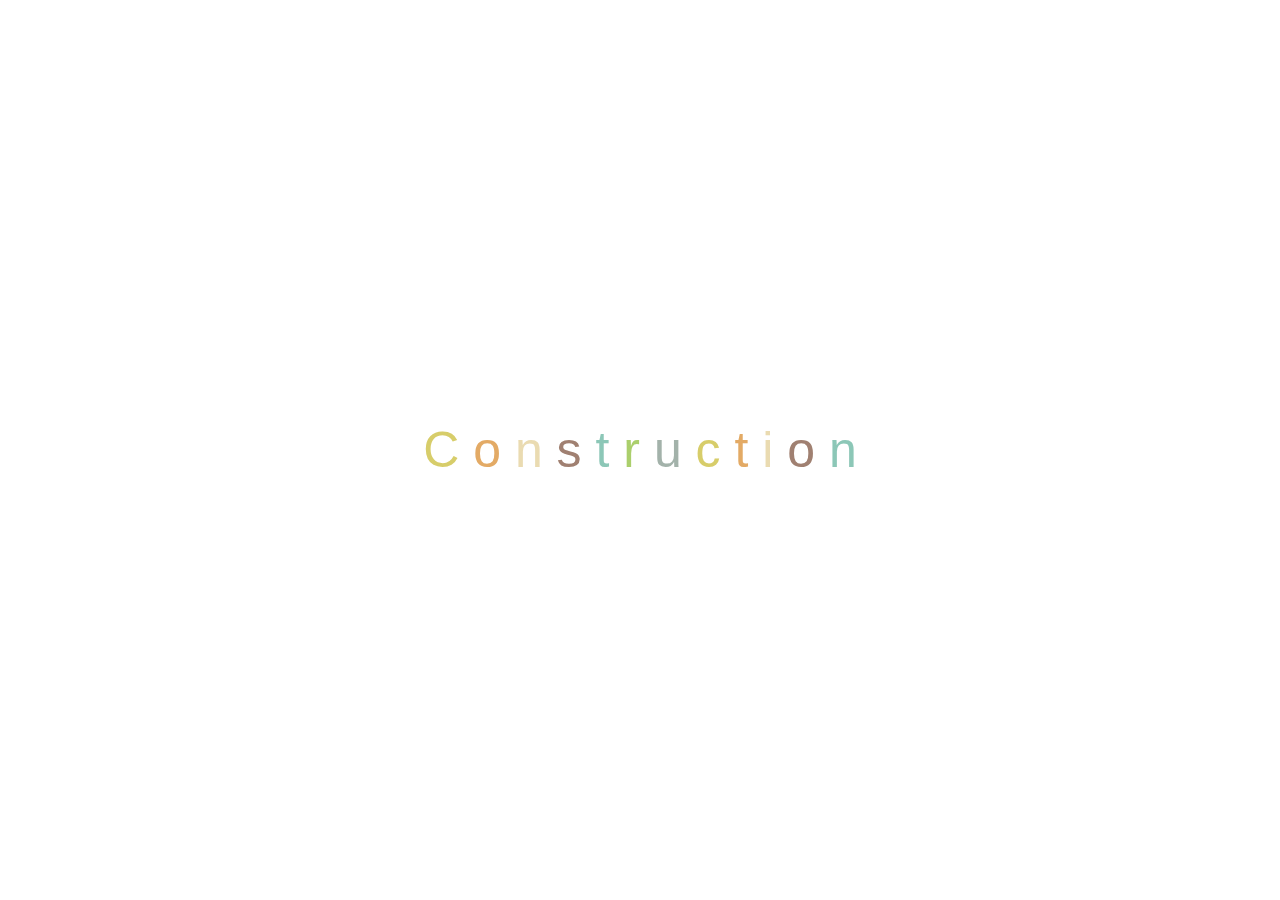
<file: index.html>
<!doctype html>
<html lang="en">
<head>
  <meta charset="UTF-8">
  <meta name="robots" content="noindex,nofollow">
  <title>Construction</title>
  <link rel="Shortcut Icon" href="ico.png"  type="image/x-icon">
  <style>
    div{position:absolute;top:50%;left:50%;-webkit-transform:translate(-50%,-50%);-ms-transform:translate(-50%,-50%);transform:translate(-50%,-50%);font:50px 'Varela Round',Sans-serif}span:nth-child(7n-1){color:#abcf6c}span:nth-child(7n-2){color:#8cc7b7}span:nth-child(7n-3){color:#a08071}span:nth-child(7n-4){color:#eadbb1}span:nth-child(7n-5){color:#e3aa65}span:nth-child(7n-6){color:#d7cd6a}span:nth-child(7n-7){color:#a3b2aa}
</style>
</head>
<body>
  <div>
    <span>C</span>
    <span>o</span>
    <span>n</span>
    <span>s</span>
    <span>t</span>
    <span>r</span>
    <span>u</span>
    <span>c</span>
    <span>t</span>
    <span>i</span>
    <span>o</span>
    <span>n</span>
  </div>
</body>
</html>
</file>
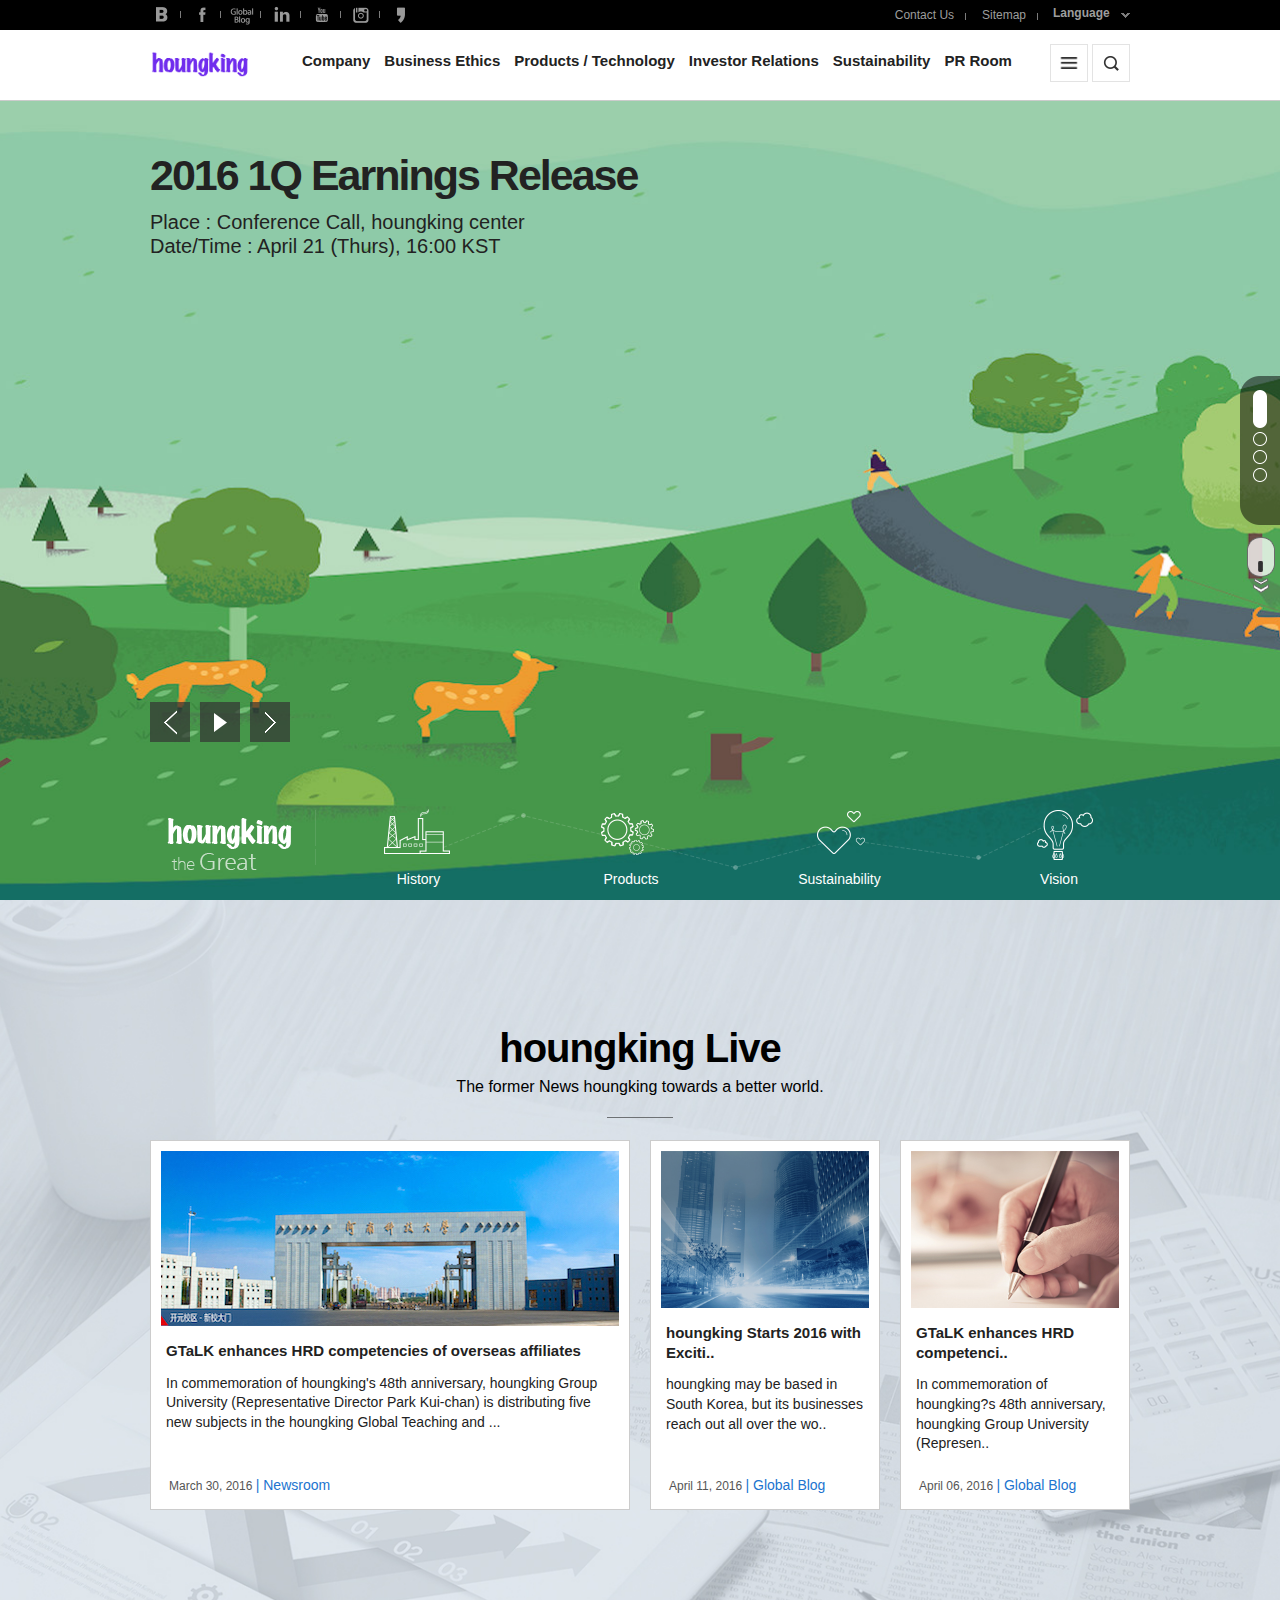
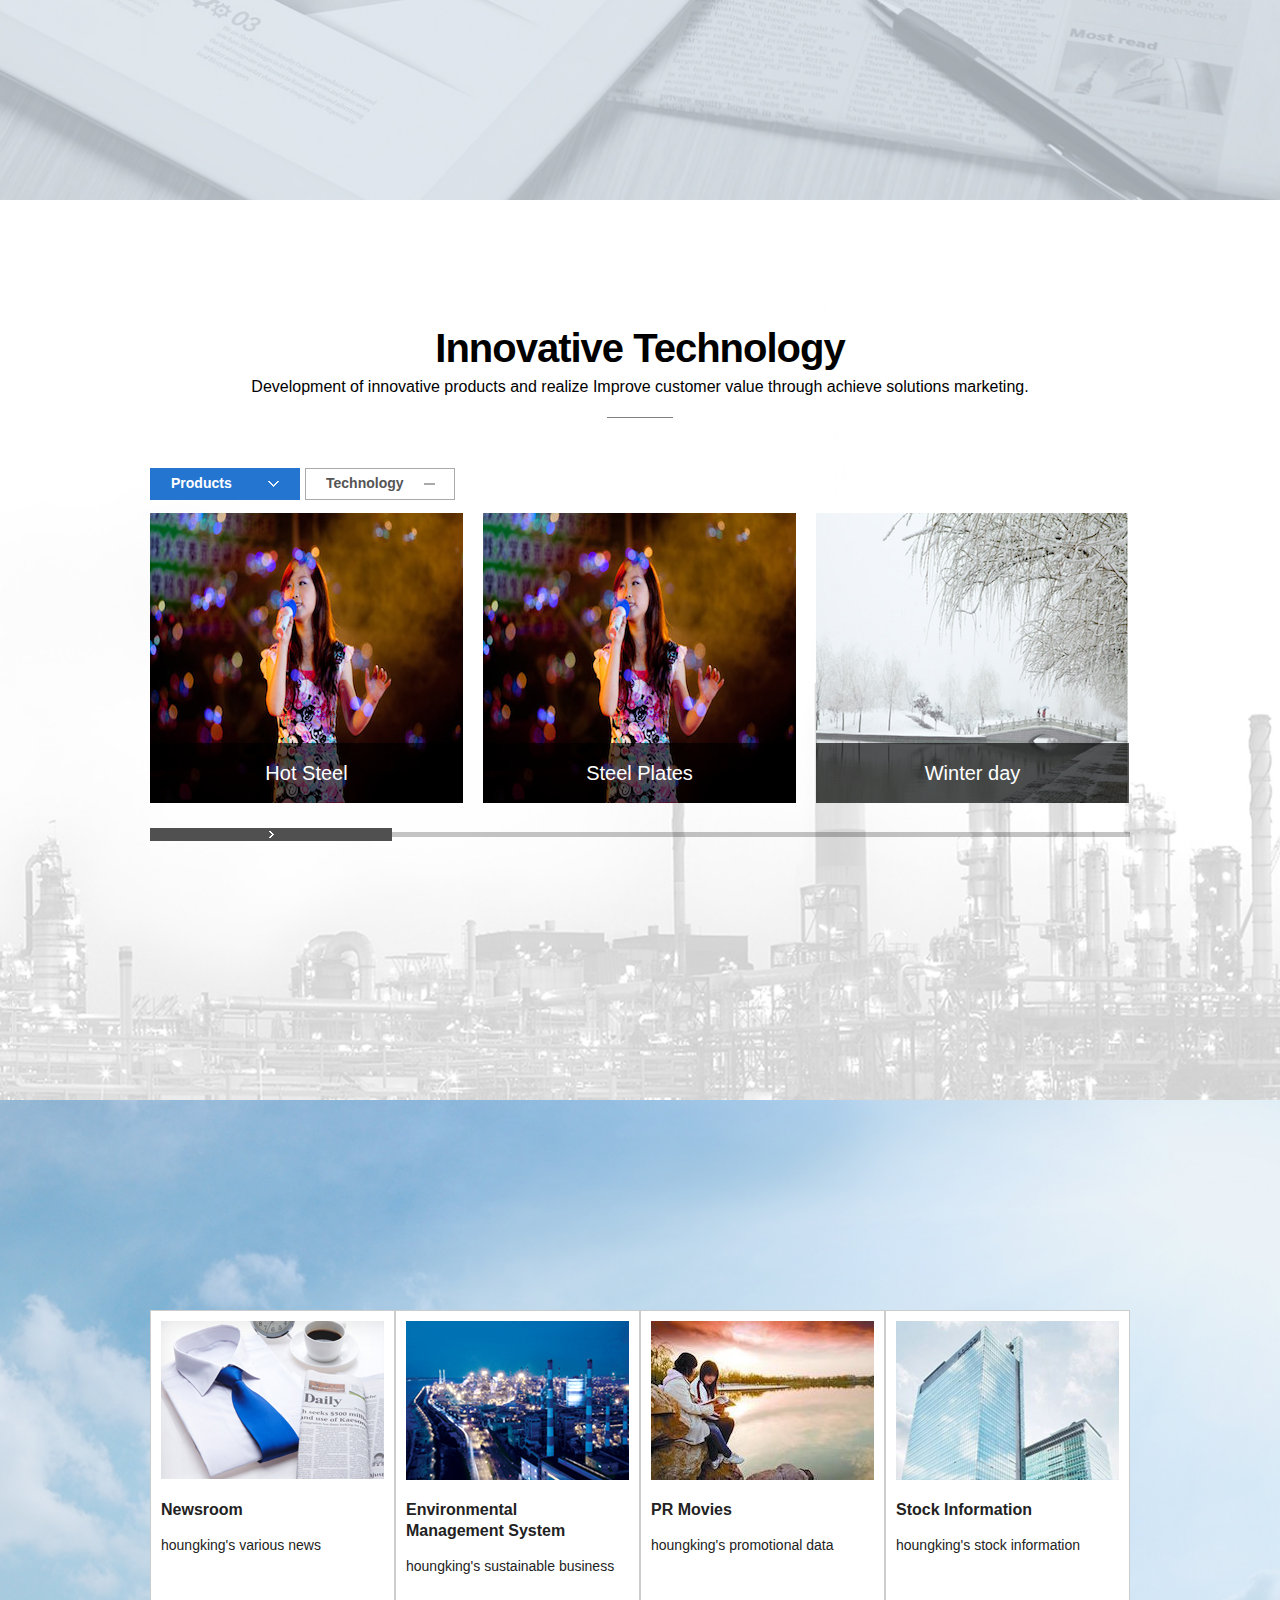
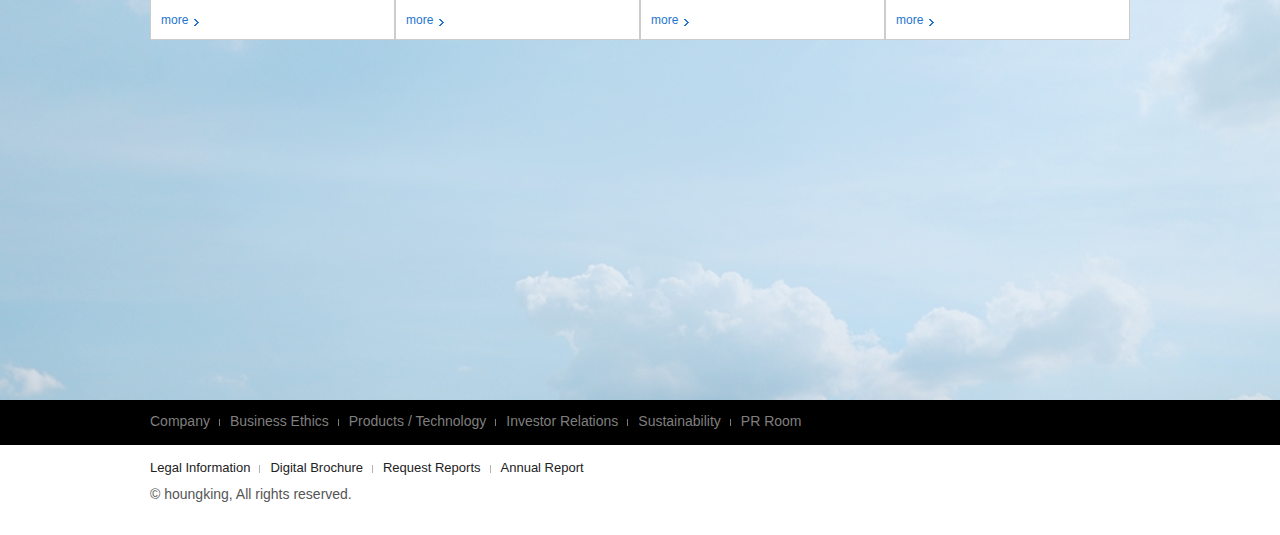
<file: company/index.html>
﻿<!DOCTYPE HTML>
<META http-equiv="X-UA-Compatible" content="IE=Edge">
<TITLE>Homepage | Houngking Hsi</TITLE>
<META http-equiv="Content-Type" content="text/html; charset=utf-8">
<META name="keywords"
      content="Houngking Hsi, houngking hsi, indeex , HTML5 , HTML , CSS , CSS3 , Javascript , Ecmascript">
<META name="viewport" content="width=device-width, initial-scale=1.0">
<script src="lib/jquery-1.9.1.js" type="text/javascript"></script>

<script src="lib/jquery.easing.1.3.js" type="text/javascript"></script>
<script src="js/common_eng_new.js" type="text/javascript"></script>

<script src="lib/jquery.fullPage.min.js" type="text/javascript"></script>

<script src="js/main_new.js" type="text/javascript"></script>

<script src="lib/jquery-mousewheel.js" type="text/javascript"></script>

<script src="lib/jquery.jscrollpane.js" type="text/javascript"></script>
<LINK href="css/layout.css" rel="stylesheet" type="text/css">
<LINK href="css/main.css" rel="stylesheet" type="text/css">
<LINK href="css/dcsns_wall.css" rel="stylesheet" type="text/css" media="all">
<script type="text/javascript" src="lib/respond.min.js"></script>
<script type="text/javascript">
    $(window).resize(function () {
        adjustStyle($(this).width());
    });
    $(window).load(function () {
        adjustStyle($(this).width());
        $('#slides .visual2.slidesjs-slide .txt_area').animate({
            opacity: "1.0",
            filter: "alpha(opacity=100)"
        }, 300)
        $('#slides .visual3.slidesjs-slide .txt_area').animate({
            opacity: "1.0",
            filter: "alpha(opacity=100)"
        }, 300)
        $('#slides .visual2 > .web').animate({
            opacity: "1.0",
            filter: "alpha(opacity=100)"
        }, 300)
        $('#slides .visual3 > .web').animate({
            opacity: "1.0",
            filter: "alpha(opacity=100)"
        }, 300)
    });

    function adjustStyle(width) {
        var width = parseInt(width);
        if ((width > 979)) {
            $('.pro-con li').bind('mouseenter', function () {
                $(this).find('.h3_txt').hide();
                $(this).find('.pro-con-txt').show();
            });
            $('.pro-con li').bind('mouseleave', function () {
                $(this).find('.pro-con-txt').hide();
                $(this).find('.h3_txt').show();
            });
            $('.pro-con li').bind('focusin', function () {
                $(this).find('.h3_txt').hide();
                $(this).find('.pro-con-txt').show();
                $(this).siblings().find('.pro-con-txt').hide();
                $(this).siblings().find('.h3_txt').show();
            });
            $('.main-bn li').find('div').hide();
            $('.main-bn li').bind('mouseenter focusin', function () {
                $(this).find('div').show();
            });
            $('.main-bn li').bind('mouseleave focusout', function () {
                $(this).find('div').hide();
            });
            $('#innovative-technology, #main-bn, .fp-tableCell').removeClass(
                    'height_auto');
            $('#posco-live, #creating-shared').removeClass('height_px');
        } else {
            $('.main-bn li').find('div').hide();
            $('.main-bn li').bind('mouseenter focusin', function () {
                $(this).find('div').hide();
            });
            $('.pro-con li').bind('mouseenter', function () {
                $(this).find('.h3_txt').show();
                $(this).find('.pro-con-txt').hide();
            });
            $('#innovative-technology, #main-bn, .fp-tableCell').addClass(
                    'height_auto');
            $('#posco-live, #creating-shared').addClass('height_px');
        }
    }
</script>

<script src="lib/jquery.slides.main.js" type="text/javascript"></script>

<script type="text/javascript">
    $(function () {
        $('#slides').slidesjs({
            width: 2000,
            height: 960,
            navigation: false,
            play: {
                active: !0,
                effect: "slide",
                interval: 9e3,
                auto: true,
                swap: !0,
                pauseOnHover: !1,
                restartDelay: 4500
            }
        });
        $('#slides2-1').slidesjs({
            width: 640,
            height: 800,
            navigation: false,
            play: {
                auto: false
            }
        });
        $('#slides2').slidesjs({
            width: 980,
            height: 385,
            navigation: false,
            play: {
                auto: false
            }
        });
        $('#slides3').slidesjs({
            width: 480,
            height: 380,
            navigation: true,
            play: {
                auto: false
            }
        });
    });
</script>

<script type="text/javascript">
    function langugeSite() {
        var obj = document.getElementById("langugeSel").options;
        var val = obj[obj.selectedIndex].value;
        if (val == "") {
            alert("!");
            return false;
        } else {
            var popWin = window.open('about:blank');
            popWin.location.href = val;
        }
    }
</script>
<LINK href="css/dcsns_wall.css" rel="stylesheet" type="text/css" media="all">
<script type="text/javascript">
    function openWin(winName) {
        var blnCookie = getCookie(winName);
        var obj = eval("window." + winName);
        if (blnCookie != 'done2') {
            $('#laypopup').delay(200).slideDown();
        }
    }

    function closeWin(winName, expiredays) {
        setCookie(winName, "done2", expiredays);
        var obj = eval("window." + winName);
        $('#laypopup').delay(200).slideUp();
    }

    function closeWinAt00(winName, expiredays) {
        setCookieAt00(winName, "done", expiredays);
        var obj = eval("window." + winName);
        $('#laypopup').delay(200).slideUp();
    }

    function getCookie(name) {
        var nameOfCookie = name + "=";
        var x = 0;
        while (x <= document.cookie.length) {
            var y = (x + nameOfCookie.length);
            if (document.cookie.substring(x, y) == nameOfCookie) {
                if ((endOfCookie = document.cookie.indexOf(";", y)) == -1)
                    endOfCookie = document.cookie.length;
                return unescape(document.cookie.substring(y, endOfCookie));
            }
            x = document.cookie.indexOf(" ", x) + 1;
            if (x == 0)
                break;
        }
        return "";
    }

    function setCookie(name, value, expiredays) {
        var todayDate = new Date();
        todayDate.setDate(todayDate.getDate() + expiredays);
        document.cookie = name + "=" + escape(value) + "; path=/; expires=" + todayDate.toGMTString() + ";"
    }

    function setCookieAt00(name, value, expiredays) {
        var todayDate = new Date();
        todayDate = new Date(parseInt(todayDate.getTime() / 86400000) * 86400000 + 54000000);
        if (todayDate > new Date()) {
            expiredays = expiredays - 1;
        }
        todayDate.setDate(todayDate.getDate() + expiredays);
        document.cookie = name + "=" + escape(value) + "; path=/; expires=" + todayDate.toGMTString() + ";"
    }
    $(document).ready(function () {
        $(".back").click(function () {
            $("#laypopup").slideToggle();
        });
    });
</script>

<META name="GENERATOR" content="MSHTML 11.00.10240.16384">
</HEAD>

<body>
<DL id="skip-go">
    <DT>Skip to navigation</DT>
    <DD><a href="#">Skip to Contents</a></DD>
</DL>
<div class="wrap" id="wrap">
    <div id="header">
        <div class="header_top">
            <div class="header_topCon">
                <div class="sns_area">
                    <a href="http://blog.hungking.cc/" target="_blank">
                        <img alt="blog" src="img/sns_blog_off.png">
                    </a>
                    <a href="https://www.facebook.com/HoungkingHsi" target="_blank">
                        <img alt="facebook" src="img/sns_facebook_off.png">
                    </a>
                    <a href="http://globalblog.hungking.cc/" target="_blank">
                        <img alt="global blog" src="img/sns_gBlog_off.png">
                    </a>
                    <a href="http://www.linkedin.com/imisslovelove" target="_blank">
                        <img alt="LinkedIn" src="img/sns_in_off.png">
                    </a>
                    <a href="http://www.youtube.com/imisslovelove" target="_blank"><img alt="youTube"
                                                                                        src="img/sns_youTube_off.png">
                    </a>
                    <a href="http://www.instagram.com/imisslovelove" target="_blank">
                        <img alt="Instagram" src="img/sns_instagram_off.png">
                    </a>
                    <a href="http://story.kakao.com/ch/imisslovelove" target="_blank">
                        <img alt="kakao stroy" src="img/sns_kakao_off.png">
                    </a>
                </div>
                <div class="utilLink">
                    <a href="http://www.hungking.cc">Contact Us</a>
                    <a href="http://www.hungking.cc">Sitemap</a>
                    <div class="global_site">
                        <DL>
                            <DT>
                                <a title="Open International Sites" class="open" href="javascript:;">Language</a>
                            </DT>
                            <DD>
                                <ul>
                                    <li><a href="http://www.hungking.cc/" target="_blank">KOREAN</a></li>
                                    <li><a href="http://www.hungking.cc/" target="_blank">CHINESE</a></li>
                                    <li><a href="http://www.hungking.cc/" target="_blank">JAPANESE</a></li>
                                </ul>
                                <a title="Close International Sites" class="close" href="javascript:;">Language</a>
                            </DD>
                        </DL>
                    </div>
                </div>
            </div>
        </div>

        <div class="gnb_area">
            <H1 class="logo">
                <a href="http://www.hungking.cc/company">
                    <img alt="houngking" src="img/h1_posco.png">
                </a>
            </H1>
            <ul class="gnb" id="gnb">
                <li>
                    <a class=" txt1" href="company.html">Company</a>
                    <ul class="gnb_sub gnb_sub1">
                        <li>
                            <a href="company.html">Corporate Overview</a>
                            <div class="sub-menu">
                                <ul>
                                    <li>
                                        <a href="company.html">Corporate Overview</a>
                                    </li>
                                    <li>
                                        <a href="company.html">Vision of houngking</a>
                                    </li>
                                    <li>
                                        <a href="company.html">History of houngking</a>
                                    </li>
                                </ul>
                            </div>
                        </li>
                        <li><a class=" txt1" href="company.html">Brand</a>
                            <div class="sub-menu">
                                <ul>
                                    <li><a class=" txt1" href="company.html">Brand Story</a></li>
                                    <li><a class=" txt1" href="company.html">CI</a></li>
                                </ul>
                            </div>
                        </li>
                        <li><a class=" txt1" href="company.html">CEO</a>
                            <div class="sub-menu">
                                <ul>
                                    <li>
                                        <a class=" txt1" href="company.html">Greetings</a>
                                    </li>
                                    <li>
                                        <a href="company.html">CEO's Message</a>
                                    </li>
                                </ul>
                            </div>
                        </li>
                        <li><a href="company.html">houngking
                            Affiliates</a>
                            <div class="sub-menu">
                                <ul>
                                    <li>
                                        <a href="company.html">houngking
                                            Affiliates</a></li>
                                    <li><a class=" txt1" href="company.html">Steel</a>
                                    </li>
                                    <li><a class=" txt1" href="company.html">E&amp;C</a>
                                    </li>
                                    <li><a class=" txt1" href="company.html">Trade</a>
                                    </li>
                                    <li><a class=" txt1" href="company.html">ICT</a>
                                    </li>
                                    <li><a class=" txt1" href="company.html">Energy</a>
                                    </li>
                                    <li>
                                        <a href="company.html">Material
                                            - Chemistry</a></li>
                                    <li><a class=" txt1" href="company.html">Support</a>
                                    </li>
                                </ul>
                            </div>
                        </li>
                        <li><a href="company.html">houngking
                            Overseas</a>
                            <div class="sub-menu">
                                <ul>
                                    <li><a class=" txt1" href="company.html">Global</a>
                                    </li>
                                    <li><a class=" txt1" href="company.html">Asia</a>
                                    </li>
                                    <li><a class=" txt1" href="company.html">America</a>
                                    </li>
                                    <li><a class=" txt1" href="company.html">Europe&amp;Africa</a>
                                    </li>
                                </ul>
                            </div>
                        </li>
                    </ul>
                </li>
                <li><a href="business.html">Business
                    Ethics</a>
                    <ul class="gnb_sub gnb_sub10">
                        <li>
                            <a href="business.html">Code
                                of Ethics</a>
                            <div class="sub-menu">
                                <ul>
                                    <li>
                                        <a href="business.html">CEO
                                            Message</a></li>
                                    <li>
                                        <a href="ethics-charter.html">Ethics
                                            Charter</a></li>
                                    <li>
                                        <a href="practice-guidelines.html">Practice
                                            Guidelines</a></li>
                                </ul>
                            </div>
                        </li>
                        <li><a class=" txt1" href="business.html">Major
                            Activities</a>
                            <div class="sub-menu">
                                <ul>
                                    <li>
                                        <a href="business.html">Operation
                                            of the Ethical Management System</a></li>
                                    <li>
                                        <a href="business.html">Education
                                            on Corporate Ethics</a></li>
                                    <li>
                                        <a href="business.html">Unethical
                                            Act Prevention System</a></li>
                                    <li>
                                        <a href="business.html">External
                                            Activities and Results</a></li>
                                </ul>
                            </div>
                        </li>
                    </ul>
                </li>
                <li><a href="products.html">Products
                    / Technology</a>
                    <ul class="gnb_sub gnb_sub2">
                        <li>
                            <a href="products.html">Products
                                of houngking </a>
                            <div class="sub-menu">
                                <ul>
                                    <li>
                                        <a href="products.html">Hot
                                            Rolled Steel</a></li>
                                    <li><a class=" txt1" href="products.html">Steel
                                        Plate</a></li>
                                    <li><a class=" txt1" href="products.html">Winter Day</a></li>
                                    <li>
                                        <a href="products.html">Cold
                                            Rolled Steel</a></li>
                                    <li>
                                        <a href="products.html">Galvanized
                                            Steel</a></li>
                                    <li>
                                        <a href="products.html">Electrical
                                            Galvanized Steel</a></li>
                                    <li><a class=" txt1" href="products.html">Electrical
                                        Steel</a></li>
                                    <li>
                                        <a href="products.html">Automotive
                                            materials</a></li>
                                    <li><a class=" txt1" href="products.html">Stainless
                                        Steel</a></li>
                                    <li>
                                        <a href="products.html">Titanium
                                            Product</a></li>
                                    <li>
                                        <a href="products.html">Magnesium
                                            Product</a></li>
                                    <li>
                                        <a href="products.html">Aluminum-plated
                                            products</a></li>
                                </ul>
                            </div>
                        </li>
                        <li>
                            <a href="products.html">houngking
                                Technology</a>
                            <div class="sub-menu">
                                <ul>
                                    <li>
                                        <a href="products.html">FINEX
                                            Technology</a></li>
                                    <li><a class=" txt1" href="products.html">Strip
                                        Casting</a></li>
                                    <li>
                                        <a href="products.html">Endless
                                            Hot Rolling Technology</a></li>
                                    <li>
                                        <a href="products.html">Operation
                                            Technology</a></li>
                                    <li>
                                        <a href="products.html">CEM
                                            Technology</a></li>
                                </ul>
                            </div>
                        </li>
                        <li>
                            <a href="products.html">Production
                                Process</a></li>
                        <li>
                            <a href="products.html">Sales
                                information</a>
                            <div class="sub-menu">
                                <ul>
                                    <li><a class=" txt1" href="products.html">e-Sales</a>
                                    </li>
                                    <li><a class=" txt1" href="products.html">e-Procurement</a>
                                    </li>
                                </ul>
                            </div>
                        </li>
                    </ul>
                </li>
                <li><a href="investor.html">Investor
                    Relations</a>
                    <ul class="gnb_sub gnb_sub3">
                        <li><a class=" txt1" href="investor.html">IR
                            Activities</a></li>
                        <li>
                            <a href="investor.html">Stock
                                Information</a>
                            <div class="sub-menu">
                                <ul>
                                    <li><a class=" txt1" href="investor.html">Stock
                                        Price</a></li>
                                    <li>
                                        <a href="investor.html">Price
                                            Comparision</a></li>
                                    <li><a class=" txt1" href="investor.html">ADR</a>
                                    </li>
                                    <li>
                                        <a href="investor.html">houngking
                                            Stock Exchange</a></li>
                                    <li>
                                        <a href="investor.html">Economic
                                            Trend</a></li>
                                    <li>
                                        <a href="investor.html">Shareholders
                                            Demographics</a></li>
                                    <li><a class=" txt1" href="investor.html">Dividend</a>
                                    </li>
                                </ul>
                            </div>
                        </li>
                        <li>
                            <a href="">Financial
                                Information</a>
                            <div class="sub-menu">
                                <ul>
                                    <li>
                                        <a href="">Income
                                            Statement</a></li>
                                    <li><a class=" txt1" href="investor.html">Credit
                                        Rating</a></li>
                                </ul>
                            </div>
                        </li>
                        <li><a class=" txt1" href="investor.html">IR
                            Archive</a>
                            <div class="sub-menu">
                                <ul>
                                    <li><a class=" txt1" href="investor.html">Audit
                                        Report</a></li>
                                    <li><a class=" txt1" href="investor.html">Form
                                        20-F</a></li>
                                    <li><a class=" txt1" href="investor.html">Annual
                                        Report</a></li>
                                </ul>
                            </div>
                        </li>
                    </ul>
                </li>
                <li><a href="sustainability.html">Sustainability</a>
                    <ul class="gnb_sub gnb_sub4">
                        <li class=" txt2"><a href="sustainability.html">Sustainability
                            Management System</a>
                            <div class="sub-menu">
                                <ul>
                                    <li>
                                        <a href="sustainability.html">Sustainability
                                            Management System</a></li>
                                    <li>
                                        <a href="sustainability.html">houngking
                                            Subsidiaries CSR Assessment</a></li>
                                    <li>
                                        <a href="sustainability.html">Risk
                                            Management</a></li>
                                    <li><a class=" txt1" href="sustainability.html">Stakeholder</a>
                                    </li>
                                    <li>
                                        <a href="sustainability.html">Relevant
                                            Institutes Activities</a></li>
                                </ul>
                            </div>
                        </li>
                        <li>
                            <a href="sustainability.html">Social
                                Responsibility </a></li>
                        <li class=" txt2"><a href="sustainability.html">Environmental
                            Management </a>
                            <div class="sub-menu">
                                <ul>
                                    <li>
                                        <a href="sustainability.html">Family's
                                            Environmental Management</a></li>
                                    <li>
                                        <a href="sustainability.html">Environmental
                                            Management</a></li>
                                    <li>
                                        <a href="sustainability.html">Climate
                                            change /Energy</a></li>
                                </ul>
                            </div>
                        </li>
                        <li><a class=" txt1" href="sustainability.html">Customer</a>
                            <div class="sub-menu">
                                <ul>
                                    <li>
                                        <a href="sustainability.html">Marketing
                                            strategy</a></li>
                                </ul>
                            </div>
                        </li>
                        <li><a class=" txt1" href="sustainability.html">Employee</a>
                            <div class="sub-menu">
                                <ul>
                                    <li>
                                        <a href="sustainability.html">Employee
                                            Health / Safety</a></li>
                                    <li>
                                        <a href="sustainability.html">Organizational
                                            Culture</a></li>
                                    <li>
                                        <a href="sustainability.html" target="_blank">HR system</a></li>
                                </ul>
                            </div>
                        </li>
                        <li><a class=" txt1" href="sustainability.html">Report</a>
                            <div class="sub-menu">
                                <ul>
                                    <li>
                                        <a href="sustainability.html">Sustainability
                                            Report</a></li>
                                    <li><a class=" txt1" href="sustainability.html">Carbon
                                        Report</a></li>
                                    <li>
                                        <a href="sustainability.html">Conflict
                                            Minerals Disclosure</a></li>
                                </ul>
                            </div>
                        </li>
                    </ul>
                </li>
                <li><a class=" txt1" href="room.html">PR
                    Room</a>
                    <ul class="gnb_sub gnb_sub5">
                        <li><a class=" txt1" href="room.html">Newsroom</a>
                        </li>
                        <li><a class=" txt1" href="room.html">Newsletter</a>
                        </li>
                        <li><a class=" txt1" href="room.html">houngking
                            SNS</a></li>
                        <li><a class=" txt1" href="room.html">PR
                            Archives</a>
                            <div class="sub-menu">
                                <ul>
                                    <li>
                                        <a href="room.html">Digital
                                            Brochure</a></li>
                                    <li>
                                        <a href="room.html">TV
                                            Cormmercials</a></li>
                                    <li><a class=" txt1" href="room.html">Screen
                                        Saver</a></li>
                                    <li><a class=" txt1" href="room.html">PR
                                        Movies</a></li>
                                    <li>
                                        <a href="room.html">Printed
                                            Advertisement</a></li>
                                </ul>
                            </div>
                        </li>
                        <li><a class=" txt1" href="room.html">Download</a>
                            <div class="sub-menu">
                                <ul>
                                    <li><a class=" txt1" href="room.html">Company</a>
                                    </li>
                                    <li>
                                        <a href="room.html">Products
                                            / Technology</a></li>
                                    <li>
                                        <a href="room.html">Investor
                                            Relations</a></li>
                                    <li><a class=" txt1" href="room.html">Sustainability</a>
                                    </li>
                                    <li><a class=" txt1" href="room.html">PR
                                        Room</a></li>
                                </ul>
                            </div>
                        </li>
                    </ul>
                </li>
            </ul>
            <div class="web_area2">
                <a class="btn_nav1 open" href="javascript:;"><img alt="Open all menu" src="img/btn_gnb.png"></a>
                <div class="all_menu"><a class="btn-all_menu open" href="room.html">Open
                    submenu</a> <a class="btn-all_menu close" href="room.html">Close
                    submenu</a>
                    <div>
                        <ul class="cl">
                            <li><a class=" txt1" href="room.html">Company</a>
                                <ul class="menu_sub">
                                    <li>
                                        <a href="room.html">Corporate
                                            Overview</a>
                                        <div class="menu_sub_con">
                                            <ul>
                                                <li>
                                                    <a href="room.html">Corporate
                                                        Overview</a></li>
                                                <li>
                                                    <a href="room.html">Vision
                                                        of houngking</a></li>
                                                <li>
                                                    <a href="room.html">History
                                                        of houngking</a></li>
                                            </ul>
                                        </div>
                                    </li>
                                    <li><a class=" txt1" href="room.html">Brand</a>
                                        <div class="menu_sub_con">
                                            <ul>
                                                <li><a class=" txt1" href="room.html">Brand
                                                    Story</a></li>
                                                <li><a class=" txt1" href="room.html">CI</a>
                                                </li>
                                            </ul>
                                        </div>
                                    </li>
                                    <li><a class=" txt1" href="room.html">CEO</a>
                                        <div class="menu_sub_con">
                                            <ul>
                                                <li><a class=" txt1" href="room.html">Greetings</a>
                                                </li>
                                                <li>
                                                    <a href="room.html">CEO's
                                                        Message</a></li>
                                            </ul>
                                        </div>
                                    </li>
                                    <li>
                                        <a href="company.html">houngking
                                            Affiliates</a>
                                        <div class="menu_sub_con">
                                            <ul>
                                                <li>
                                                    <a href="company.html">houngking
                                                        Affiliates</a></li>
                                                <li><a class=" txt1" href="company.html">Steel</a>
                                                </li>
                                                <li><a class=" txt1" href="company.html">E&amp;C</a>
                                                </li>
                                                <li><a class=" txt1" href="company.html">Trade</a>
                                                </li>
                                                <li><a class=" txt1" href="company.html">ICT</a>
                                                </li>
                                                <li><a class=" txt1" href="company.html">Energy</a>
                                                </li>
                                                <li>
                                                    <a href="company.html">Material
                                                        - Chemistry</a></li>
                                                <li><a class=" txt1" href="company.html">Support</a>
                                                </li>
                                            </ul>
                                        </div>
                                    </li>
                                    <li>
                                        <a href="company.html">houngking
                                            Overseas</a>
                                        <div class="menu_sub_con">
                                            <ul>
                                                <li><a class=" txt1" href="company.html">Global</a>
                                                </li>
                                                <li><a class=" txt1" href="company.html">Asia</a>
                                                </li>
                                                <li><a class=" txt1" href="company.html">America</a>
                                                </li>
                                                <li><a class=" txt1" href="company.html">Europe&amp;Africa</a>
                                                </li>
                                            </ul>
                                        </div>
                                    </li>
                                </ul>
                            </li>
                            <li>
                                <a href="company.html">Business
                                    Ethics</a>
                                <ul class="menu_sub">
                                    <li>
                                        <a href="company.html">Code
                                            of Ethics</a>
                                        <div class="menu_sub_con">
                                            <ul>
                                                <li>
                                                    <a href="company.html">CEO
                                                        Message</a></li>
                                                <li>
                                                    <a href="company.html">Ethics
                                                        Charter</a></li>
                                                <li>
                                                    <a href="company.html">Practice
                                                        Guidelines</a></li>
                                            </ul>
                                        </div>
                                    </li>
                                    <li><a class=" txt1" href="company.html">Major
                                        Activities</a>
                                        <div class="menu_sub_con">
                                            <ul>
                                                <li>
                                                    <a href="company.html">Operation
                                                        of the Ethical Management System</a></li>
                                                <li>
                                                    <a href="company.html">Education
                                                        on Corporate Ethics</a></li>
                                                <li>
                                                    <a href="company.html">Unethical
                                                        Act Prevention System</a></li>
                                                <li>
                                                    <a href="company.html">External
                                                        Activities and Results</a></li>
                                            </ul>
                                        </div>
                                    </li>
                                </ul>
                            </li>
                            <li>
                                <a href="products.html">Products
                                    / Technology</a>
                                <ul class="menu_sub">
                                    <li>
                                        <a href="products.html">Products
                                            of houngking </a>
                                        <div class="menu_sub_con">
                                            <ul>
                                                <li>
                                                    <a href="products.html">Hot
                                                        Rolled Steel</a></li>
                                                <li><a class=" txt1" href="products.html">Steel
                                                    Plate</a></li>
                                                <li><a class=" txt1" href="products.html">Winter Day</a></li>
                                                <li>
                                                    <a href="products.html">Cold
                                                        Rolled Steel</a></li>
                                                <li>
                                                    <a href="products.html">Galvanized
                                                        Steel</a></li>
                                                <li>
                                                    <a href="products.html">Electrical
                                                        Galvanized Steel</a></li>
                                                <li><a class=" txt1" href="products.html">Electrical
                                                    Steel</a></li>
                                                <li>
                                                    <a href="products.html">Automotive
                                                        materials</a></li>
                                                <li><a class=" txt1" href="products.html">Stainless
                                                    Steel</a></li>
                                                <li>
                                                    <a href="products.html">Titanium
                                                        Product</a></li>
                                                <li>
                                                    <a href="products.html">Magnesium
                                                        Product</a></li>
                                                <li>
                                                    <a href="products.html">Aluminum-plated
                                                        products</a></li>
                                            </ul>
                                        </div>
                                    </li>
                                    <li>
                                        <a href="products.html">houngking
                                            Technology</a>
                                        <div class="menu_sub_con">
                                            <ul>
                                                <li>
                                                    <a href="products.html">FINEX
                                                        Technology</a></li>
                                                <li><a class=" txt1" href="products.html">Strip
                                                    Casting</a></li>
                                                <li>
                                                    <a href="products.html">Endless
                                                        Hot Rolling Technology</a></li>
                                                <li>
                                                    <a href="products.html">Operation
                                                        Technology</a></li>
                                                <li>
                                                    <a href="products.html">CEM
                                                        Technology</a></li>
                                            </ul>
                                        </div>
                                    </li>
                                    <li>
                                        <a href="products.html">Production
                                            Process</a></li>
                                    <li>
                                        <a href="products.html">Sales
                                            information</a>
                                        <div class="menu_sub_con">
                                            <ul>
                                                <li><a class=" txt1" href="products.html">e-Sales</a>
                                                </li>
                                                <li><a class=" txt1" href="products.html">e-Procurement</a>
                                                </li>
                                            </ul>
                                        </div>
                                    </li>
                                </ul>
                            </li>
                            <li>
                                <a href="investor.html">Investor
                                    Relations</a>
                                <ul class="menu_sub">
                                    <li><a class=" txt1" href="investor.html">IR
                                        Activities</a></li>
                                    <li>
                                        <a href="investor.html">Stock
                                            Information</a>
                                        <div class="menu_sub_con">
                                            <ul>
                                                <li><a class=" txt1" href="investor.html">Stock
                                                    Price</a></li>
                                                <li>
                                                    <a href="investor.html">Price
                                                        Comparision</a></li>
                                                <li><a class=" txt1" href="investor.html">ADR</a>
                                                </li>
                                                <li>
                                                    <a href="investor.html">houngking
                                                        Stock Exchange</a></li>
                                                <li>
                                                    <a href="investor.html">Economic
                                                        Trend</a></li>
                                                <li>
                                                    <a href="investor.html">Shareholders
                                                        Demographics</a></li>
                                                <li><a class=" txt1" href="investor.html">Dividend</a>
                                                </li>
                                            </ul>
                                        </div>
                                    </li>
                                    <li>
                                        <a href="investor.html">Financial
                                            Information</a>
                                        <div class="menu_sub_con">
                                            <ul>
                                                <li>
                                                    <a href="investor.html">Income
                                                        Statement</a></li>
                                                <li><a class=" txt1" href="investor.html">Credit
                                                    Rating</a></li>
                                            </ul>
                                        </div>
                                    </li>
                                    <li><a class=" txt1" href="investor.html">IR
                                        Archive</a>
                                        <div class="menu_sub_con">
                                            <ul>
                                                <li><a class=" txt1" href="investor.html">Audit
                                                    Report</a></li>
                                                <li><a class=" txt1" href="investor.html">Form
                                                    20-F</a></li>
                                                <li><a class=" txt1" href="investor.html">Annual
                                                    Report</a></li>
                                            </ul>
                                        </div>
                                    </li>
                                </ul>
                            </li>
                        </ul>
                        <ul class="cl">
                            <li>
                                <a href="sustainability.html">Sustainability</a>
                                <ul class="menu_sub">
                                    <li class=" txt2"><a href="sustainability.html">Sustainability
                                        Management System</a>
                                        <div class="menu_sub_con">
                                            <ul>
                                                <li>
                                                    <a href="sustainability.html">Sustainability
                                                        Management System</a></li>
                                                <li>
                                                    <a href="sustainability.html">houngking
                                                        Subsidiaries CSR Assessment</a></li>
                                                <li>
                                                    <a href="sustainability.html">Risk
                                                        Management</a></li>
                                                <li><a class=" txt1" href="sustainability.html">Stakeholder</a>
                                                </li>
                                                <li>
                                                    <a href="sustainability.html">Relevant
                                                        Institutes Activities</a></li>
                                            </ul>
                                        </div>
                                    </li>
                                    <li>
                                        <a href="sustainability.html">Social
                                            Responsibility </a></li>
                                    <li class=" txt2"><a href="sustainability.html">Environmental
                                        Management </a>
                                        <div class="menu_sub_con">
                                            <ul>
                                                <li>
                                                    <a href="sustainability.html">Family's
                                                        Environmental Management</a></li>
                                                <li>
                                                    <a href="sustainability.html">Environmental
                                                        Management</a></li>
                                                <li>
                                                    <a href="sustainability.html">Climate
                                                        change /Energy</a></li>
                                            </ul>
                                        </div>
                                    </li>
                                    <li><a class=" txt1" href="">Customer</a>
                                        <div class="menu_sub_con">
                                            <ul>
                                                <li>
                                                    <a href="sustainability.html">Marketing
                                                        strategy</a></li>
                                            </ul>
                                        </div>
                                    </li>
                                    <li><a class=" txt1" href="sustainability.html">Employee</a>
                                        <div class="menu_sub_con">
                                            <ul>
                                                <li>
                                                    <a href="sustainability.html">Employee
                                                        Health / Safety</a></li>
                                                <li>
                                                    <a href="sustainability.html">Organizational
                                                        Culture</a></li>
                                                <li>
                                                    <a href="sustainability.html" target="_blank">HR system</a></li>
                                            </ul>
                                        </div>
                                    </li>
                                    <li><a class=" txt1" href="sustainability.html">Report</a>
                                        <div class="menu_sub_con">
                                            <ul>
                                                <li>
                                                    <a href="sustainability.html">Sustainability
                                                        Report</a></li>
                                                <li><a class=" txt1" href="sustainability.html">Carbon
                                                    Report</a></li>
                                                <li>
                                                    <a href="sustainability.html">Conflict
                                                        Minerals Disclosure</a></li>
                                            </ul>
                                        </div>
                                    </li>
                                </ul>
                            </li>
                            <li><a class=" txt1" href="room.html">PR
                                Room</a>
                                <ul class="menu_sub">
                                    <li><a class=" txt1" href="room.html">Newsroom</a>
                                    </li>
                                    <li><a class=" txt1" href="room.html">Newsletter</a>
                                    </li>
                                    <li><a class=" txt1" href="room.html">houngking
                                        SNS</a></li>
                                    <li><a class=" txt1" href="room.html">PR
                                        Archives</a>
                                        <div class="menu_sub_con">
                                            <ul>
                                                <li>
                                                    <a href="room.html">Digital
                                                        Brochure</a></li>
                                                <li>
                                                    <a href="room.html">TV
                                                        Cormmercials</a></li>
                                                <li><a class=" txt1" href="room.html">Screen
                                                    Saver</a></li>
                                                <li><a class=" txt1" href="room.html">PR
                                                    Movies</a></li>
                                                <li>
                                                    <a href="room.html">Printed
                                                        Advertisement</a></li>
                                            </ul>
                                        </div>
                                    </li>
                                    <li><a class=" txt1" href="room.html">Download</a>
                                        <div class="menu_sub_con">
                                            <ul>
                                                <li><a class=" txt1" href="room.html">Company</a>
                                                </li>
                                                <li>
                                                    <a href="room.html">Products
                                                        / Technology</a></li>
                                                <li>
                                                    <a href="room.html">Investor
                                                        Relations</a></li>
                                                <li><a class=" txt1" href="room.html">Sustainability</a>
                                                </li>
                                                <li><a class=" txt1" href="room.html">PR
                                                    Room</a></li>
                                            </ul>
                                        </div>
                                    </li>
                                </ul>
                            </li>
                            <li>
                                <a href="room.html">Contact
                                    Us</a>
                                <ul class="menu_sub">
                                    <li><a class=" txt1" href="room.html">Q&amp;A</a>
                                    </li>
                                    <li><a class=" txt1" href="room.html">Search</a>
                                    </li>
                                    <li><a class=" txt1" href="room.html">Location</a>
                                        <div class="menu_sub_con">
                                            <ul>
                                                <li><a class=" txt1" href="room.html">Head
                                                    Office</a></li>
                                                <li><a class=" txt1" href="room.html">houngking
                                                    Center</a></li>
                                                <li><a class=" txt1" href="room.html">Works</a>
                                                </li>
                                            </ul>
                                        </div>
                                    </li>
                                    <li><a class=" txt1" href="room.html">Sitemap</a>
                                    </li>
                                </ul>
                            </li>
                        </ul>
                    </div>
                </div>
                <a class="btn_nav1 close" href="javascript:;"><img alt="close" src="img/btn_close2.png"></a>
            </div>
            <a class="btn_nav2 open" href="javascript:;"><img alt="Open all menu" src="img/btn_gnb.png"></a>
            <a class="btn_search search_open" href="javascript:;">
                <img alt="Open search area" src="img/btn_search.png"></a>
        </div>
    </div>
    <div class="search_area">
        <FORM name="srchform1" id="srchform1" action="#" method="post">
            <INPUT name="DocStart" type="hidden">
            <INPUT name="DocMax" type="hidden">
            <INPUT name="sortGubun" type="hidden">
            <FIELDSET>
                <div class="search_con">
                    <LABEL class="hide" for="QueryText">Enter search
                        term</LABEL>
                    <INPUT name="QueryText" class="search-box" id="QueryText" onfocus="this.value='';" type="text"
                           value="Enter search term">
                </div>
                <INPUT class="search-btn" type="image" alt="search" src="img/btn_search.png">
            </FIELDSET>
        </FORM>
        <a class="btn_search search_close" href="javascript:;"><img alt="close" src="img/btn_search_close.png"></a>
    </div>
    <ul id="menu">
        <li class="active"><a onclick="return false;" href="index.html#main_visual">main visual</a></li>
        <li><a onclick="return false;" href="index.html#posco-live">posco Live</a></li>
        <li><a onclick="return false;" href="index.html#innovative-technology">innovative technology</a></li>
        <li><a onclick="return false;" href="index.html#main-bn">main banner</a></li>
        <div class="mouse"><img alt="#" src="img/mouse.png"></div>
    </ul>
    <div id="main-content">
        <div class="main_visual section active" id="main_visual">
            <H2 class="hide" id="go_main_visual">main visual</H2>
            <div id="slides">
                <div class="visual4" style="z-index: 10;">
                    <div class="web"></div>
                    <div class="moblie"></div>
                    <div class="txt_area">
                        <SPAN class="txt1">2016 1Q Earnings Release</SPAN>
							<SPAN class="txt2">Place : Conference Call, houngking center <BR>Date/Time :
April 21 (Thurs), 16:00 KST</SPAN>
                    </div>
                </div>
                <div class="visual1">
                    <div class="web"></div>
                    <div class="moblie"></div>
                    <div class="txt_area">
							<SPAN class="txt1">The most competitive steelmaker in the
world No. 1</SPAN>
							<SPAN class="txt2">Ceaseless innovation and value
creation,<BR>houngking's challenge for a bigger leap will continue.</SPAN> <a class="btn-view" href="company.html">more
                        +</a></div>
                </div>
                <div class="visual2">
                    <div class="web"></div>
                    <div class="moblie"></div>
                    <div class="txt_area">
                        <SPAN class="txt1">houngking Marketing Solutions</SPAN>
							<SPAN class="txt2">Create differentiated technology and products from the
customer's perspective.</SPAN> <a class="btn-view" href="business.html" target="_blank">more +</a></div>
                </div>
                <div class="visual3">
                    <div class="web"></div>
                    <div class="moblie"></div>
                    <div class="txt_area">
							<SPAN class="txt1">Global Talent toward the larger
world</SPAN>
							<SPAN class="txt2">Wait for creative thinking<BR>and talent
grow together with houngking as a global competence.</SPAN> <a class="btn-view" href="http://www.hungking.cc/"
                                                               target="_blank">Related
                        Sites +</a>
                    </div>
                </div>
                <a class="slidesjs-previous slidesjs-navigation" href="javascript:;"><img alt="Previous"
                                                                                          src="img/btn_prev_off.png"></a>
                <a class="slidesjs-next slidesjs-navigation" href="javascript:;"><img alt="Next"
                                                                                      src="img/btn_next_off.png"></a>
            </div>

            <div class="m_area2 posco-great">
                <div>
                    <P>houngking
                        <SPAN>the Great</SPAN>
                    </P>
                    <div class="posco-great-bn">
                        <a href="index.html"><img alt="" src="img/m-posco-great1.png">
                            <SPAN class="history_txt">History</SPAN>
                        </a>
                        <a href="index.html"><img alt="" src="img/m-posco-great2.png">
                            <SPAN>Products</SPAN>
                        </a>
                        <a class="posible" href="index.html"><img alt="" src="img/m-posco-great3.png">
                            <SPAN>Sustainability</SPAN>
                        </a>
                        <a class="vision_area" href="index.html"><img alt="" src="img/m-posco-great4.png">
                            <SPAN class="vision_txt">Vision</SPAN>
                        </a>
                    </div>
                </div>
            </div>

            <div class="web_area2 posco-great">
                <div>
                    <P><img alt="houngking the Great" src="img/posco-great_off.png"></P>
                    <div class="posco-great-bn2">
                        <a href="index.html"><img alt="" src="img/posco-great1_off.png">
                            <SPAN class="title">History</SPAN>
								<SPAN class="con_txt">The history of houngking that has<BR>kept pace with
the growth<BR>of Korean economy</SPAN> </a>
                        <a href="hindex.html"><img alt="" src="img/posco-great2_off.png">
                            <SPAN class="title">Products</SPAN>
								<SPAN class="con_txt">Outstanding technologies and<BR>products of
houngking<BR>that create future values</SPAN> </a>
                        <a href="index.html"><img alt="" src="img/posco-great3_off.png">
                            <SPAN class="title">Sustainability</SPAN>
								<SPAN class="con_txt">Toward becoming a company<BR>that is revered
beyond<BR>its stature</SPAN> </a>
                        <a class="vision_area" href="index.html"><img alt="" src="img/posco-great4_off.png">
                            <SPAN class="title">Vision</SPAN>
								<SPAN class="con_txt">Boundless spirit of challenge<BR>and power of
execution</SPAN> </a>
                    </div>
                </div>
            </div>
        </div>

        <div class="section" id="posco-live">
            <H2 class="m-tit" id="go_posco-live">houngking Live</H2>
            <P class="m-tit-txt">The former News houngking towards a better world.</P>

            <div class="m_area2">
                <div class="cl" id="slides2-1">
                    <div>
                        <div class="con con1">

                            <P><img alt="±â»ç ¸ÞÀÎ ÀÌ¹ÌÁö" src="img/posco_main.jpg">
                            </P>
                            <DL>
                                <DT>GTaLK enhances HRD competencies of overseas affiliates</DT>
                                <DD>
                                    <a href="index.html" target="_parent">In commemoration of houngking's 48th
                                        anniversary, houngking
                                        Group
                                        University (Representative...</a></DD>
                                <DD class="date">March 30, 2016
                                    <SPAN>| Newsroom</SPAN>
                                </DD>
                            </DL>
                        </div>
                    </div>

                    <div>
                        <div class="con con1">
                            <P><img alt="" src="img/5e6a1315403f502a1fe3ade4c086ca9c.jpg">
                            </P>
                            <DL>
                                <DT>houngking Starts 2016 with Exciti..</DT>
                                <DD><a href="#" target="_blank">houngking may be based in South Korea, but its
                                    businesses reach
                                    out all over the wo..</a></DD>
                                <DD class="date">2016-04-11
                                    <SPAN>| Global Blog</SPAN>
                                </DD>
                            </DL>
                        </div>
                    </div>

                    <div>
                        <div class="con con1">
                            <P><img alt="" src="img/174689153e956d69e5f0224d8f681566.jpg">
                            </P>
                            <DL>
                                <DT>GTaLK enhances HRD competenci..</DT>
                                <DD>
                                    <a href="#" target="_blank">In commemoration of houngking?s 48th anniversary,
                                        houngking Group
                                        University (Represen..</a></DD>
                                <DD class="date">2016-04-06
                                    <SPAN>| Global Blog</SPAN>
                                </DD>
                            </DL>
                        </div>
                    </div>
                    <a class="slidesjs-previous slidesjs-navigation" href="javascript:;"><img alt="Previous"
                                                                                              src="img/btn_prev2_off.png"></a>
                    <a class="slidesjs-next slidesjs-navigation" href="javascript:;"><img alt="Next"
                                                                                          src="img/btn_next2_off.png"></a>
                </div>
            </div>
            <div class="web_area2">
                <div class="slides2 cl">
                    <div>
                        <div class="con con1">
                            <img alt="±â»ç ¸ÞÀÎ ÀÌ¹ÌÁö" src="img/posco_main.jpg">

                            <DL>
                                <DT>GTaLK enhances HRD competencies of overseas affiliates</DT>
                                <DD>
                                    <a href="#" target="_parent">In commemoration of houngking's 48th anniversary,
                                        houngking
                                        Group
                                        University (Representative Director Park Kui-chan) is distributing five new
                                        subjects in the houngking Global Teaching and ...</a></DD>
                                <DD class="date">March 30, 2016
                                    <SPAN>| Newsroom</SPAN>
                                </DD>
                            </DL>
                        </div>
                        <div class="con con2"><img alt="" src="img/5e6a1315403f502a1fe3ade4c086ca9c.jpg">

                            <DL>
                                <DT>houngking Starts 2016 with Exciti..</DT>
                                <DD><a href="#" target="_blank">houngking may be based in South Korea, but its
                                    businesses reach
                                    out all over the wo..</a></DD>
                                <DD class="date">April 11, 2016
                                    <SPAN>| Global Blog</SPAN>
                                </DD>
                            </DL>
                        </div>
                        <div class="con con2"><img alt="" src="img/174689153e956d69e5f0224d8f681566.jpg">

                            <DL>
                                <DT>GTaLK enhances HRD competenci..</DT>
                                <DD>
                                    <a href="#" target="_blank">In commemoration of houngking?s 48th anniversary,
                                        houngking Group
                                        University (Represen..</a></DD>
                                <DD class="date">April 06, 2016
                                    <SPAN>| Global Blog</SPAN>
                                </DD>
                            </DL>
                        </div>
                    </div>
                </div>
            </div>
        </div>

        <div class="section" id="innovative-technology">
            <H2 class="m-tit" id="go_innovative-technology">Innovative Technology</H2>
            <P class="m-tit-txt">Development of innovative products and realize Improve customer value through achieve
                solutions marketing.</P>
            <ul class="main-tab">
                <li class="on"><a title="?? ??" class="btn-tab1" href="javascript:;">Products</a>
                    <div class="scroll_wrap">
                        <div tabindex="0" class="scroll-pane horizontal-only main-pro-con">
                            <ul class="pro-con">
                                <li>
                                    <a href="#"><img class="img" alt="" src="img/pro_img1.jpg">
                                        <SPAN class="h3_txt">Hot Steel</SPAN>
                                    </a>
                                    <div class="pro-con-txt"><a href="products.html"><SPAN
                                            class="title1">Hot STEEL</SPAN>											 <SPAN
                                            class="txt1">The school girls versatile, very hot and cheerful is Feel like milk and
    reheating day at a temperature of 1,35°C</SPAN></a></div>
                                </li>
                                <li>
                                    <a href="#"><img alt="" src="img/pro_img2.jpg">
											<SPAN class="h3_txt">Steel
    Plates</SPAN>
                                    </a>
                                    <div class="pro-con-txt"><a href="products.html"><SPAN
                                            class="title1">STEEL PLATES</SPAN>											 <SPAN
                                            class="txt1">TMCP is the
    process of rolling and accelerated cooling (PILAC) to produce high tensile
    steel without heat treatment.</SPAN></a></div>
                                </li>
                                <li>
                                    <a href="#"><img alt="" src="img/pro_img3.jpg">
											<SPAN class="h3_txt">Winter day</SPAN>
                                    </a>
                                    <div class="pro-con-txt"><a href="products.html"><SPAN
                                            class="title1">WINTER DAY</SPAN>											 <SPAN
                                            class="txt1">In order to
    improve the surface quality of wire rods, the surfaces of the materials,
    billets, are descaled by shot blasting.</SPAN></a></div>
                                </li>
                                <li>
                                    <a href="#"><img alt="" src="img/pro_img4.jpg">
											<SPAN class="h3_txt">Cold-rolled
    Steel</SPAN>
                                    </a>
                                    <div class="pro-con-txt"><a href="products.html"><SPAN
                                            class="title1">COLD-ROLLED STEEL</SPAN>											 <SPAN
                                            class="txt1">All
    houngking mills have adopted PCM(Pickling &amp; Tandem Cold Rolling Mill) type
    which make continuous processing from pickling and cold-rolling process
    possible.</SPAN></a></div>
                                </li>
                                <li>
                                    <a href="#"><img alt="" src="img/pro_img5.jpg">
											<SPAN class="h3_txt">Galvanized
    Steel</SPAN>
                                    </a>
                                    <div class="pro-con-txt"><a href="products.html"><SPAN
                                            class="title1">GALVANIZED STEEL</SPAN>											 <SPAN
                                            class="txt1">It is
    the equipment that applies zinc plating by dipping a sheet of hot-rolled
    steel into a molten zinc pot so as to be coated with zinc
    deposits.</SPAN></a></div>
                                </li>
                                <li>
                                    <a href="#"><img alt="" src="img/pro_img6.jpg">
											<SPAN class="h3_txt">Electro
    Galvanized Steel</SPAN>
                                    </a>
                                    <div class="pro-con-txt"><a href="products.html"><SPAN
                                            class="title1">ELECTRO GALVANIZED STEEL</SPAN>											 <SPAN
                                            class="txt1">There are plating facilities of Horizontal type and Casosel
    type. The horizontal type is moving horizontally in the plating bath and
    both faces are plating at the same time and produces double faced plating
    materials not generating band mark.</SPAN></a></div>
                                </li>
                                <li>
                                    <a href="#"><img alt="" src="img/pro_img7.jpg">
											<SPAN class="h3_txt">Electrical
    Steel Plates</SPAN>
                                    </a>
                                    <div class="pro-con-txt"><a href="products.html"><SPAN
                                            class="title1">ELECTRICAL STEEL PLATES</SPAN>											 <SPAN
                                            class="txt1">This mill provides the internal energy needed for efficient
    grain growth by rolling steel plates up to the target gauge. This minimizes
    eddy current loss while in use after the manufacturing of iron
    core.</SPAN></a></div>
                                </li>
                                <li>
                                    <a href="#"><img alt="" src="img/pro_img8.jpg">
											<SPAN class="h3_txt">AUTOMOTIVE
    Steel</SPAN>
                                    </a>
                                    <div class="pro-con-txt"><a href="products.html"><SPAN
                                            class="title1">AUTOMOTIVE STEEL</SPAN>											 <SPAN
                                            class="txt1">houngking
    supplies automotive materials to Korean automobile companies as well as
    other companies worldwide.</SPAN></a></div>
                                </li>
                                <li>
                                    <a href="#"><img alt="" src="img/pro_img9.jpg">
											<SPAN class="h3_txt">Stainless
    Steel</SPAN>
                                    </a>
                                    <div class="pro-con-txt"><a href="products.html"><SPAN
                                            class="title1">STAINLESS STEEL</SPAN>											 <SPAN
                                            class="txt1">The main
    raw materials, Ferro-Alloys(Fe-Cr, Fe-Ni) and stainless steel Scrap are
    melted in the Electro Arc Furnace(EAF).</SPAN></a></div>
                                </li>
                                <li>
                                    <a href="#"><img alt="" src="img/pro_img10.jpg">
                                        <SPAN class="h3_txt">TITANIUM</SPAN>
                                    </a>
                                    <div class="pro-con-txt"><a href="products.html"><SPAN
                                            class="title1">TITANIUM</SPAN>											 <SPAN
                                            class="txt1">Combining our
    world-best manufacturing technology in steel &amp; stainless steel, houngking is
    now producing titanium products of the highest
quality.</SPAN></a></div>
                                </li>
                                <li>
                                    <a href="#"><img alt="" src="img/pro_img11.jpg">
                                        <SPAN class="h3_txt">Magnesium</SPAN>
                                    </a>
                                    <div class="pro-con-txt"><a href="products.html"><SPAN
                                            class="title1">MAGNESIUM</SPAN>											 <SPAN
                                            class="txt1">Magnesium is
    widely applied to automobile, IT-Mobile, medical parts and so on because it
    is the lightest among commercial metals.</SPAN></a></div>
                                </li>
                                <li>
                                    <a href="#"><img alt="" src="img/pro_img12.jpg">
											<SPAN class="h3_txt">Aluminum
    Plating</SPAN>
                                    </a>
                                    <div class="pro-con-txt"><a href="products.html"><SPAN
                                            class="title1">ALUMINUM PLATING</SPAN>											 <SPAN
                                            class="txt1">These
    products possess a uniform surface and excellent corrosion and heat
    resistance.</SPAN></a></div>
                                </li>
                            </ul>
                        </div>
                    </div>
                </li>
                <li><a title="View Technology" class="btn-tab1" href="javascript:;">Technology</a>
                    <div class="scroll_wrap">
                        <div tabindex="0" class="scroll-pane horizontal-only main-pro-con">
                            <ul class="pro-con pro-con2">
                                <li>
                                    <a href="products.html"><img alt="" src="img/tech_img1.jpg">
                                        <SPAN class="h3_txt">Finex</SPAN>
                                    </a>
                                    <div class="pro-con-txt"><a href="products.html"><SPAN
                                            class="title1">Finex</SPAN>											 <SPAN
                                            class="txt1">This
    next-generation eco-friendly iron making process allow the direct use of
    cheap iron ore fines and non-coking coal as feedstock.</SPAN></a></div>
                                </li>
                                <li>
                                    <a href="#"><img alt="" src="img/tech_img2.jpg">
											<SPAN class="h3_txt">Strip
    Casting</SPAN>
                                    </a>
                                    <div class="pro-con-txt"><a href="products.html"><SPAN
                                            class="title1">Strip Casting</SPAN>											 <SPAN
                                            class="txt1">Strip
    Casting is a technology that process of supplying hot metal from ladle and
    tundish, rapidly solidifying through casting rolls, reducing thickness
    through rolling mill, cooling and winding up the coil are carried out
    continuously.</SPAN></a></div>
                                </li>
                                <li>
                                    <a href="products.html"><img alt="" src="img/tech_img3.jpg">
											<SPAN class="h3_txt">Continuous
    Hot Rolling</SPAN>
                                    </a>
                                    <div class="pro-con-txt"><a href="products.html"><SPAN
                                            class="title1">Continuous Hot Rolling</SPAN>											 <SPAN
                                            class="txt1">The Endless hot rolling technology using the solid state
    joining method is a rolling technology that joins bars made from slabs, the
    material for hot-rolled products, for endless rolling.</SPAN></a></div>
                                </li>
                                <li>
                                    <a href="#"><img alt="" src="img/tech_img4.jpg">
                                        <SPAN class="h3_txt">Poscote-C</SPAN>
                                    </a>
                                    <div class="pro-con-txt"><a href="products.html"><SPAN
                                            class="title1">Poscote-C</SPAN>											 <SPAN
                                            class="txt1">Steel plates
    surface to high functional resin coated with their light energy using high
    speed drying technology to existing products by contrast a variety of
    functionality and durability of the holder of the Steel Plate Surface
    treatment applied to production technology.</SPAN></a></div>
                                </li>

                                <li>
                                    <a href="#"><img alt="" src="img/tech_img5.jpg">
											<SPAN class="h3_txt">CEM
    Technology</SPAN>
                                    </a>
                                    <div class="pro-con-txt"><a href="products.html"><SPAN
                                            class="title1">CEM Technology</SPAN>											 <SPAN
                                            class="txt1">CEM
    (Compact Endless Cast &amp; Rolling Mill) is an advanced process technology
    that allows mass production of highly valuable hot-rolled products through a
    directly connected configuration between one casting line and one rolling
    line.</SPAN></a></div>
                                </li>
                            </ul>
                        </div>
                    </div>
                </li>
            </ul>
        </div>
        <div class="main-bn cl section" id="main-bn">
            <H2 class="hide" id="go_main-bn">main banner</H2>
            <ul>
                <li>
                    <a href="room.html"><img alt="" src="img/main-bn_img1.jpg">
							<SPAN class="title"><img alt=""
                                                     src="img/m-bn_img1.png"><SPAN>Newsroom</SPAN></SPAN>
                        <SPAN class="txt">houngking's various news</SPAN>
                        <SPAN class="more">more</SPAN>
                    </a>
                </li>
                <li>
                    <a href="business.html"><img alt="" src="img/main-bn_img2.jpg">
							<SPAN class="title title2"><img
                                    alt="" src="img/m-bn_img2.png"><SPAN>Environmental<BR>
  Management System</SPAN></SPAN>
							<SPAN class="txt">houngking's sustainable
  business</SPAN>
                        <SPAN class="more">more</SPAN> </a>
                </li>
                <li>
                    <a href="sustainability.html"><img alt="" src="img/main-bn_img3.jpg">
							<SPAN class="title title3"><img
                                    alt="" src="img/m-bn_img3.png"><SPAN>PR
  Movies</SPAN></SPAN>
                        <SPAN class="txt">houngking's promotional data</SPAN>
                        <SPAN class="more">more</SPAN> </a>
                </li>
                <li>
                    <a href="#"><img alt="" src="img/main-bn_img4.jpg">
							<SPAN class="title title4"><img
                                    alt="" src="img/m-bn_img4.png"><SPAN>Stock
  Information</SPAN></SPAN>
                        <SPAN class="txt">houngking's stock information</SPAN>
                        <SPAN class="more">more</SPAN> </a>
                </li>
            </ul>
        </div>
    </div>
    <div class="footer">
        <div class="footer_con">
            <div class="sns_area2">
                <a href="http://blog.hungking.cc/"><img alt="blog" src="img/s_blog.gif"></a>
                <a href="http://www.facebook.com/HoungkingHsi"><img alt="facebook" src="img/s_facebook.gif"></a>
                <a href="http://globalblog.hungking.cc/"><img alt="global blog" src="img/s_gBlog.gif"></a>
                <a href="http://www.linkedin.com/imisslovelove"><img alt="LinkedIn" src="img/s_in.gif"></a>
                <a href="http://www.youtube.com/imisslovelove"><img alt="youTube" src="img/s_youTube.gif"></a>
                <a href="http://www.instagram.com/imisslovelove"><img alt="Instagram" src="img/s_instagram.gif"></a>
                <a href="http://story.kakao.com/ch/imisslovelove"><img alt="kakao stroy" src="img/s_kakao.gif"></a>
            </div>
            <ul class="footer_menu">
                <li><a href="company.html">Company</a>
                </li>
                <li><a href="business.html">Business Ethics</a></li>
                <li><a href="products.html">Products / Technology</a></li>
                <li><a href="investor.html">Investor Relations</a></li>
                <li><a href="sustainability.html">Sustainability</a>
                </li>
                <li><a href="room.html">PR Room</a></li>
            </ul>
            <div class="serviceLink">
                <ul>
                    <li><a title="popup(New window)"
                           onclick="window.open(this.href,'email', 'width=350, height=250, scrollbars=yes, resizeable=no'); return false;"
                           href="mailto:imisslovelove@live.com">Legal Information</a></li>
                    <li><a href="#">Digital Brochure</a></li>
                    <li><a href="#">Request Reports</a></li>
                    <li><a href="#">Annual Report</a></li>
                </ul>
            </div>
            <!--<div class="f_area">-->
                <!--<IFRAME title="I love Facebook, Sign Up" src="like.htm" frameborder="0" scrolling="no"-->
                        <!--style="width: 700px; height: 25px;"></IFRAME>-->
            <!--</div>-->
            <div class="addr">
                <P class="copyright">© houngking, All rights reserved.</P>
            </div>
        </div>
    </div>

    <div class="all_menu2" id="scroller">
        <div>
            <ul class="m-global_site cl">
                <li><a href="#" target="_blank">KOR</a></li>
                <li><a href="#">ENG</a></li>
                <li><a href="#" target="_blank">CHN</a></li>
                <li><a href="#" target="_blank">JPN</a></li>
            </ul>
            <ul class="all_menu2_con cl">
                <li><a class=" txt1" href="company.html">Company</a>
                    <ul class="menu_sub">
                        <li>
                            <a href="company.html">Corporate
                                Overview</a>
                            <ul>
                                <li>
                                    <a href="company.html">Corporate
                                        Overview</a></li>
                                <li>
                                    <a href="#">Vision
                                        of houngking</a></li>
                                <li>
                                    <a href="index.html">History
                                        of houngking</a></li>
                            </ul>
                        </li>
                        <li><a class=" txt1" href="#">Brand</a>
                            <ul>
                                <li><a class=" txt1" href="#">Brand
                                    Story</a></li>
                                <li><a class=" txt1" href="#">CI</a>
                                </li>
                            </ul>
                        </li>
                        <li><a class=" txt1" href="company.html">CEO</a>
                            <ul>
                                <li><a class=" txt1" href="company.html">Greetings</a>
                                </li>
                                <li>
                                    <a href="company.html">CEO's
                                        Message</a></li>
                            </ul>
                        </li>
                        <li><a href="company.html">houngking
                            Affiliates</a>
                            <ul>
                                <li>
                                    <a href="company.html">houngking
                                        Affiliates</a></li>
                                <li><a class=" txt1" href="company.html">Steel</a>
                                </li>
                                <li><a class=" txt1" href="company.html">E&amp;C</a>
                                </li>
                                <li><a class=" txt1" href="company.html">Trade</a>
                                </li>
                                <li><a class=" txt1" href="company.html">ICT</a>
                                </li>
                                <li><a class=" txt1" href="company.html">Energy</a>
                                </li>
                                <li>
                                    <a href="company.html">Material
                                        - Chemistry</a></li>
                                <li><a class=" txt1" href="company.html">Support</a>
                                </li>
                            </ul>
                        </li>
                        <li><a href="#">houngking
                            Overseas</a>
                            <ul>
                                <li><a class=" txt1" href="#">Global</a>
                                </li>
                                <li><a class=" txt1" href="#">Asia</a>
                                </li>
                                <li><a class=" txt1" href="#">America</a>
                                </li>
                                <li><a class=" txt1" href="#">Europe&amp;Africa</a>
                                </li>
                            </ul>
                        </li>
                    </ul>
                </li>
                <li><a href="#">Business
                    Ethics</a>
                    <ul class="menu_sub">
                        <li>
                            <a href="#">Code
                                of Ethics</a>
                            <ul>
                                <li>
                                    <a href="company.html">CEO
                                        Message</a></li>
                                <li>
                                    <a href="ethics-charter.html">Ethics
                                        Charter</a></li>
                                <li>
                                    <a href="practice-guidelines.html">Practice
                                        Guidelines</a></li>
                            </ul>
                        </li>
                        <li><a class=" txt1" href="#">Major
                            Activities</a>
                            <ul>
                                <li>
                                    <a href="#">Operation
                                        of the Ethical Management System</a></li>
                                <li>
                                    <a href="#">Education
                                        on Corporate Ethics</a></li>
                                <li>
                                    <a href="#">Unethical
                                        Act Prevention System</a></li>
                                <li>
                                    <a href="#">External
                                        Activities and Results</a></li>
                            </ul>
                        </li>
                    </ul>
                </li>
                <li><a href="products.html">Products
                    / Technology</a>
                    <ul class="menu_sub">
                        <li>
                            <a href="products.html">Products
                                of houngking </a>
                            <ul>
                                <li>
                                    <a href="products.html">Hot
                                        Rolled Steel</a></li>
                                <li><a class=" txt1" href="#">Steel
                                    Plate</a></li>
                                <li><a class=" txt1" href="#">Winter Day</a></li>
                                <li>
                                    <a href="#">Cold
                                        Rolled Steel</a></li>
                                <li>
                                    <a href="#">Galvanized
                                        Steel</a></li>
                                <li>
                                    <a href="#">Electrical
                                        Galvanized Steel</a></li>
                                <li><a class=" txt1" href="#">Electrical
                                    Steel</a></li>
                                <li>
                                    <a href="#">Automotive
                                        materials</a></li>
                                <li><a class=" txt1" href="#">Stainless
                                    Steel</a></li>
                                <li>
                                    <a href="#">Titanium
                                        Product</a></li>
                                <li>
                                    <a href="#">Magnesium
                                        Product</a></li>
                                <li>
                                    <a href="#">Aluminum-plated
                                        products</a></li>
                            </ul>
                        </li>
                        <li>
                            <a href="products.html">houngking
                                Technology</a>
                            <ul>
                                <li>
                                    <a href="#">FINEX
                                        Technology</a></li>
                                <li><a class=" txt1" href="#">Strip
                                    Casting</a></li>
                                <li>
                                    <a href="#">Endless
                                        Hot Rolling Technology</a></li>
                                <li>
                                    <a href="#">Operation
                                        Technology</a></li>
                                <li>
                                    <a href="#">CEM
                                        Technology</a></li>
                            </ul>
                        </li>
                        <li class=" no-menu"><a href="#">Production
                            Process</a></li>
                        <li>
                            <a href="#">Sales
                                information</a>
                            <ul>
                                <li><a class=" txt1" href="#">e-Sales</a>
                                </li>
                                <li><a class=" txt1" href="#">e-Procurement</a>
                                </li>
                            </ul>
                        </li>
                    </ul>
                </li>
                <li><a href="investor.html">Investor
                    Relations</a>
                    <ul class="menu_sub">
                        <li class=" no-menu"><a class=" txt1" href="investor.html">IR
                            Activities</a></li>
                        <li>
                            <a href="#">Stock
                                Information</a>
                            <ul>
                                <li><a class=" txt1" href="#">Stock
                                    Price</a></li>
                                <li>
                                    <a href="#">Price
                                        Comparision</a></li>
                                <li><a class=" txt1" href="#">ADR</a>
                                </li>
                                <li>
                                    <a href="#">houngking
                                        Stock Exchange</a></li>
                                <li>
                                    <a href="#">Economic
                                        Trend</a></li>
                                <li>
                                    <a href="#">Shareholders
                                        Demographics</a></li>
                                <li><a class=" txt1" href="#">Dividend</a>
                                </li>
                            </ul>
                        </li>
                        <li>
                            <a href="#">Financial
                                Information</a>
                            <ul>
                                <li>
                                    <a href="#">Income
                                        Statement</a></li>
                                <li><a class=" txt1" href="#">Credit
                                    Rating</a></li>
                            </ul>
                        </li>
                        <li><a class=" txt1" href="investor.html">IR
                            Archive</a>
                            <ul>
                                <li><a class=" txt1" href="#">Audit
                                    Report</a></li>
                                <li><a class=" txt1" href="#">Form
                                    20-F</a></li>
                                <li><a class=" txt1" href="#">Annual
                                    Report</a></li>
                            </ul>
                        </li>
                    </ul>
                </li>
                <li><a href="sustainability.html">Sustainability</a>
                    <ul class="menu_sub">
                        <li class=" txt2"><a href="sustainability.html">Sustainability
                            Management System</a>
                            <ul>
                                <li>
                                    <a href="#">Sustainability
                                        Management System</a></li>
                                <li>
                                    <a href="#">houngking
                                        Subsidiaries CSR Assessment</a></li>
                                <li>
                                    <a href="#">Risk
                                        Management</a></li>
                                <li><a class=" txt1" href="#">Stakeholder</a>
                                </li>
                                <li>
                                    <a href="#">Relevant
                                        Institutes Activities</a></li>
                            </ul>
                        </li>
                        <li class=" no-menu"><a href="#">Social
                            Responsibility </a></li>
                        <li class=" txt2"><a href="#">Environmental
                            Management </a>
                            <ul>
                                <li>
                                    <a href="#">Family's
                                        Environmental Management</a></li>
                                <li>
                                    <a href="#">Environmental
                                        Management</a></li>
                                <li>
                                    <a href="#">Climate
                                        change /Energy</a></li>
                            </ul>
                        </li>
                        <li><a class=" txt1" href="#">Customer</a>
                            <ul>
                                <li>
                                    <a href="#">Marketing
                                        strategy</a></li>
                            </ul>
                        </li>
                        <li><a class=" txt1" href="#">Employee</a>
                            <ul>
                                <li>
                                    <a href="#">Employee
                                        Health / Safety</a></li>
                                <li>
                                    <a href="#">Organizational
                                        Culture</a></li>
                                <li>
                                    <a href="#" target="_blank">HR system</a></li>
                            </ul>
                        </li>
                        <li><a class=" txt1" href="#">Report</a>
                            <ul>
                                <li>
                                    <a href="#">Sustainability
                                        Report</a></li>
                                <li><a class=" txt1" href="#">Carbon
                                    Report</a></li>
                                <li>
                                    <a href="#">Conflict
                                        Minerals Disclosure</a></li>
                            </ul>
                        </li>
                    </ul>
                </li>
                <li><a class=" txt1" href="room.html">PR
                    Room</a>
                    <ul class="menu_sub">
                        <li class=" no-menu"><a class=" txt1" href="room.html">Newsroom</a>
                        </li>
                        <li class=" no-menu"><a class=" txt1" href="room.html">Newsletter</a>
                        </li>
                        <li class=" no-menu"><a class=" txt1" href="room.html">houngking
                            SNS</a></li>
                        <li><a class=" txt1" href="#">PR
                            Archives</a>
                            <ul>
                                <li>
                                    <a href="#">Digital
                                        Brochure</a></li>
                                <li>
                                    <a href="#">TV
                                        Cormmercials</a></li>
                                <li><a class=" txt1" href="#">Screen
                                    Saver</a></li>
                                <li><a class=" txt1" href="#">PR
                                    Movies</a></li>
                                <li>
                                    <a href="#">Printed
                                        Advertisement</a></li>
                            </ul>
                        </li>
                        <li><a class=" txt1" href="#">Download</a>
                            <ul>
                                <li><a class=" txt1" href="company.html">Company</a>
                                </li>
                                <li>
                                    <a href="products.html">Products
                                        / Technology</a></li>
                                <li>
                                    <a href="investor.html">Investor
                                        Relations</a></li>
                                <li><a class=" txt1" href="sustainability.html">Sustainability</a>
                                </li>
                                <li><a class=" txt1" href="room.html">PR
                                    Room</a></li>
                            </ul>
                        </li>
                    </ul>
                </li>
                <li>
                    <a href="#">Contact
                        Us</a>
                    <ul class="menu_sub">
                        <li class=" no-menu"><a class=" txt1" href="#">Q&amp;A</a>
                        </li>
                        <li class=" no-menu"><a class=" txt1" href="#">Search</a>
                        </li>
                        <li><a class=" txt1" href="#">Location</a>
                            <ul>
                                <li><a class=" txt1" href="#">Head
                                    Office</a></li>
                                <li><a class=" txt1" href="#">houngking
                                    Center</a></li>
                                <li><a class=" txt1" href="#">Works</a>
                                </li>
                            </ul>
                        </li>
                        <li class=" no-menu"><a class=" txt1" href="#">Sitemap</a>
                        </li>
                    </ul>
                </li>
            </ul>
            <a class="btn_nav2 close" href="javascript:;"><img alt="Close" src="img/btn_close3.png"></a>
        </div>
    </div>
</div>
<div id="mask"></div>
<script type="text/javascript">
    $('.scroll-pane').each(function () {
        $(this).jScrollPane({
            showArrows: $(this).is('.arrow')
        });
        var api = $(this).data('jsp');
        var throttleTimeout;
        $(window).bind('resize', function () {
            if (!throttleTimeout) {
                throttleTimeout = setTimeout(function () {
                    api.reinitialise();
                    throttleTimeout = null;
                }, 100);
            }
        });
        $(window).load(function () {
            throttleTimeout = setTimeout(function () {
                api.reinitialise();
                throttleTimeout = null;
            }, 100);
        });
    })
</script>
</body>

</html>
</file>
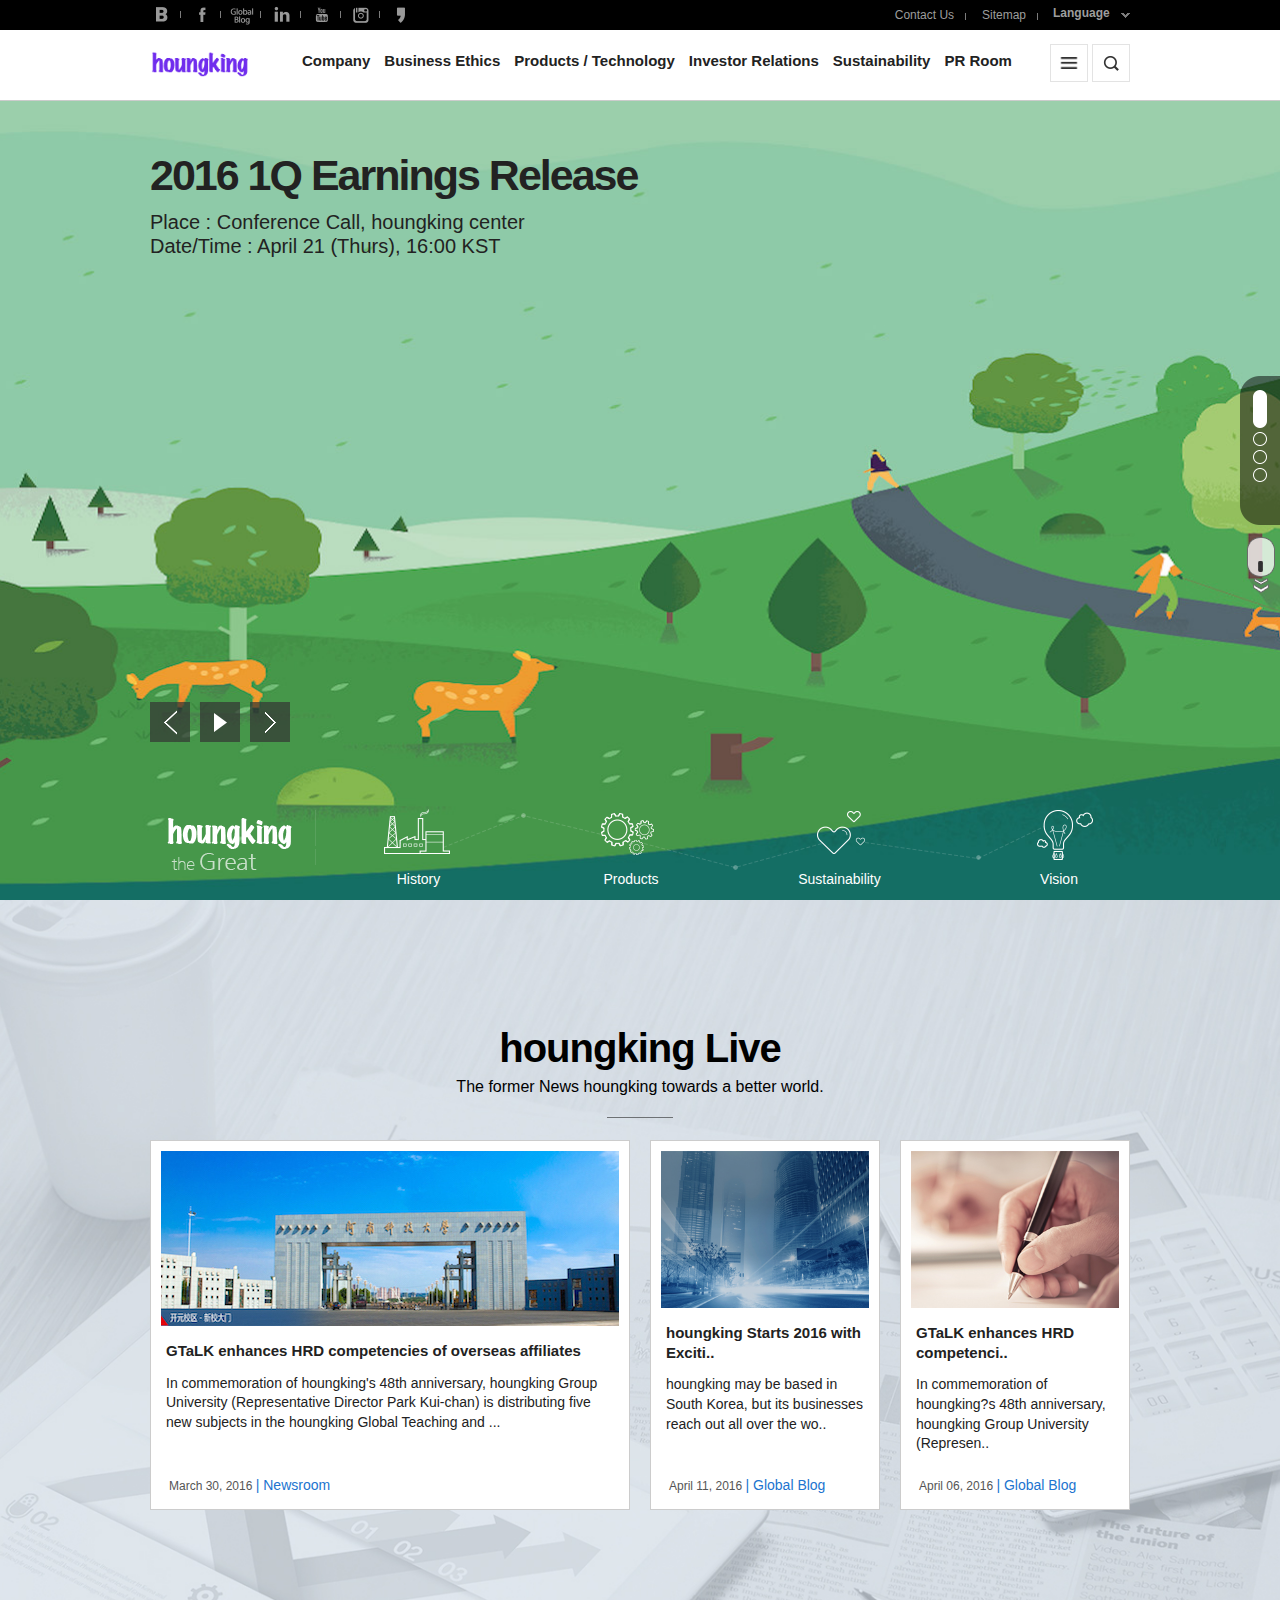
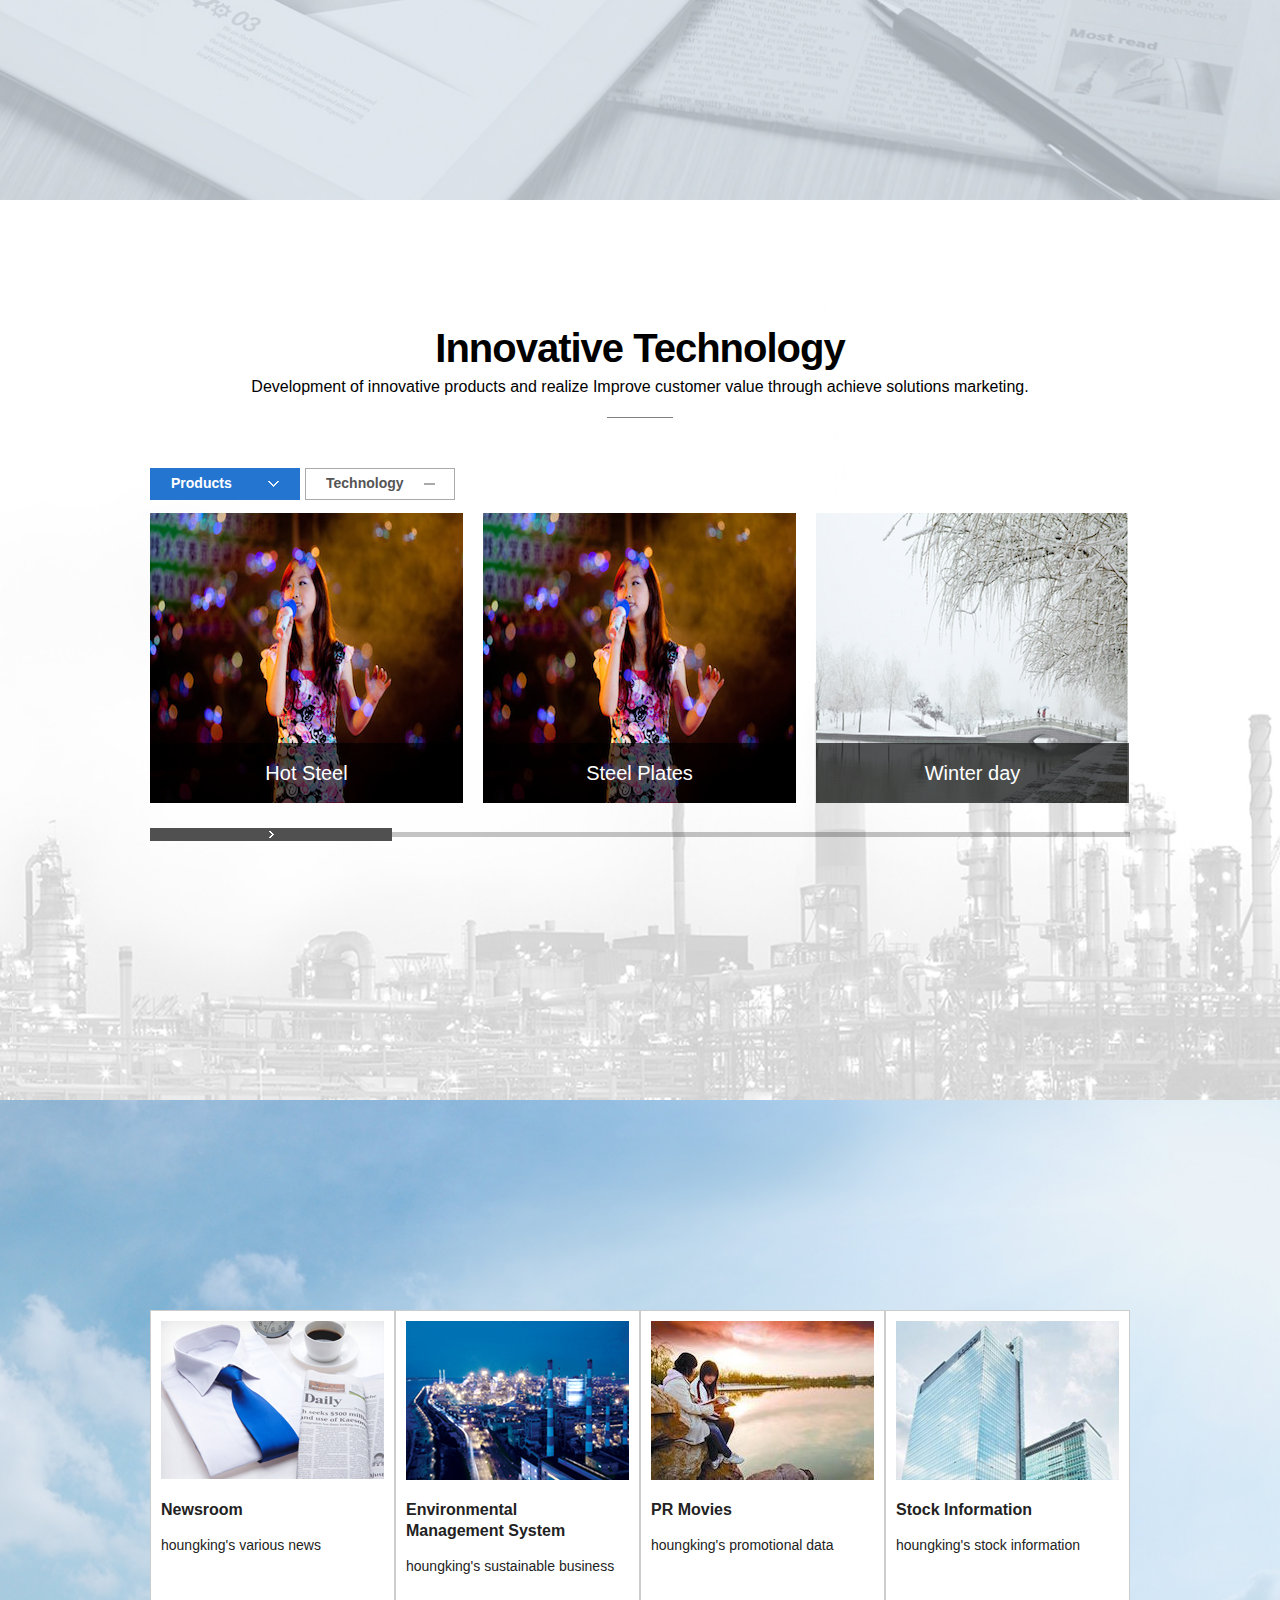
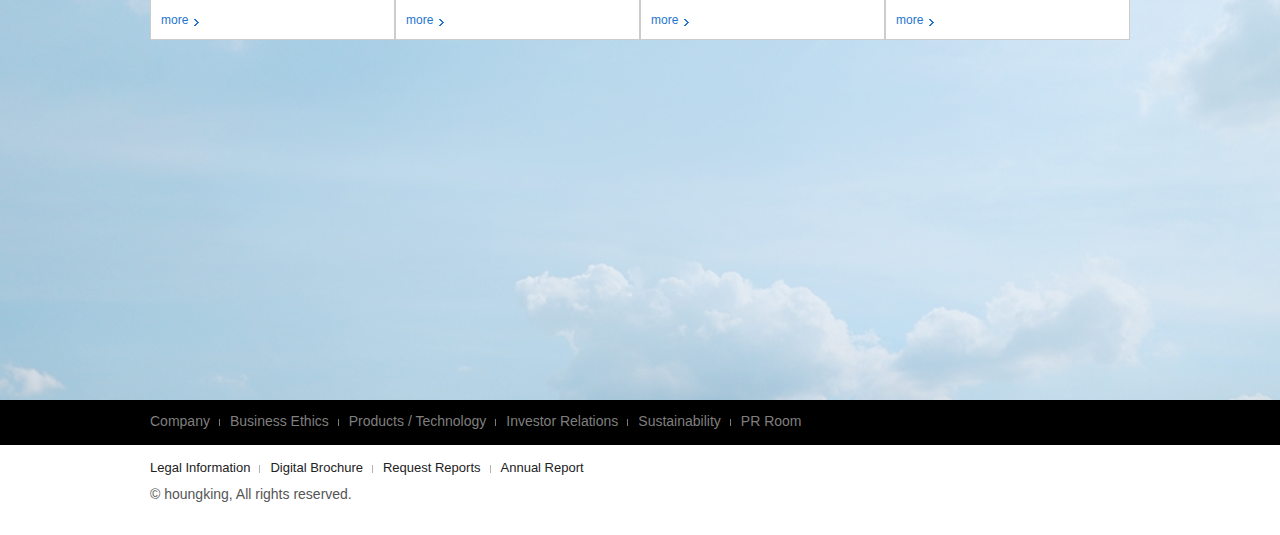
<file: html5-company/index.html>
﻿<!DOCTYPE HTML>
<META http-equiv="X-UA-Compatible" content="IE=Edge">
<TITLE>Homepage | Houngking Hsi</TITLE>
<META http-equiv="Content-Type" content="text/html; charset=utf-8">
<META name="keywords"
      content="Houngking Hsi, houngking hsi, indeex , HTML5 , HTML , CSS , CSS3 , Javascript , Ecmascript">
<META name="viewport" content="width=device-width, initial-scale=1.0">
<script src="lib/jquery-1.9.1.js" type="text/javascript"></script>

<script src="lib/jquery.easing.1.3.js" type="text/javascript"></script>
<script src="js/common_eng_new.js" type="text/javascript"></script>

<script src="lib/jquery.fullPage.min.js" type="text/javascript"></script>

<script src="js/main_new.js" type="text/javascript"></script>

<script src="lib/jquery-mousewheel.js" type="text/javascript"></script>

<script src="lib/jquery.jscrollpane.js" type="text/javascript"></script>
<LINK href="css/layout.css" rel="stylesheet" type="text/css">
<LINK href="css/main.css" rel="stylesheet" type="text/css">
<LINK href="css/dcsns_wall.css" rel="stylesheet" type="text/css" media="all">
<script type="text/javascript" src="lib/respond.min.js"></script>
<script type="text/javascript">
    $(window).resize(function () {
        adjustStyle($(this).width());
    });
    $(window).load(function () {
        adjustStyle($(this).width());
        $('#slides .visual2.slidesjs-slide .txt_area').animate({
            opacity: "1.0",
            filter: "alpha(opacity=100)"
        }, 300)
        $('#slides .visual3.slidesjs-slide .txt_area').animate({
            opacity: "1.0",
            filter: "alpha(opacity=100)"
        }, 300)
        $('#slides .visual2 > .web').animate({
            opacity: "1.0",
            filter: "alpha(opacity=100)"
        }, 300)
        $('#slides .visual3 > .web').animate({
            opacity: "1.0",
            filter: "alpha(opacity=100)"
        }, 300)
    });

    function adjustStyle(width) {
        var width = parseInt(width);
        if ((width > 979)) {
            $('.pro-con li').bind('mouseenter', function () {
                $(this).find('.h3_txt').hide();
                $(this).find('.pro-con-txt').show();
            });
            $('.pro-con li').bind('mouseleave', function () {
                $(this).find('.pro-con-txt').hide();
                $(this).find('.h3_txt').show();
            });
            $('.pro-con li').bind('focusin', function () {
                $(this).find('.h3_txt').hide();
                $(this).find('.pro-con-txt').show();
                $(this).siblings().find('.pro-con-txt').hide();
                $(this).siblings().find('.h3_txt').show();
            });
            $('.main-bn li').find('div').hide();
            $('.main-bn li').bind('mouseenter focusin', function () {
                $(this).find('div').show();
            });
            $('.main-bn li').bind('mouseleave focusout', function () {
                $(this).find('div').hide();
            });
            $('#innovative-technology, #main-bn, .fp-tableCell').removeClass(
                    'height_auto');
            $('#posco-live, #creating-shared').removeClass('height_px');
        } else {
            $('.main-bn li').find('div').hide();
            $('.main-bn li').bind('mouseenter focusin', function () {
                $(this).find('div').hide();
            });
            $('.pro-con li').bind('mouseenter', function () {
                $(this).find('.h3_txt').show();
                $(this).find('.pro-con-txt').hide();
            });
            $('#innovative-technology, #main-bn, .fp-tableCell').addClass(
                    'height_auto');
            $('#posco-live, #creating-shared').addClass('height_px');
        }
    }
</script>

<script src="lib/jquery.slides.main.js" type="text/javascript"></script>

<script type="text/javascript">
    $(function () {
        $('#slides').slidesjs({
            width: 2000,
            height: 960,
            navigation: false,
            play: {
                active: !0,
                effect: "slide",
                interval: 9e3,
                auto: true,
                swap: !0,
                pauseOnHover: !1,
                restartDelay: 4500
            }
        });
        $('#slides2-1').slidesjs({
            width: 640,
            height: 800,
            navigation: false,
            play: {
                auto: false
            }
        });
        $('#slides2').slidesjs({
            width: 980,
            height: 385,
            navigation: false,
            play: {
                auto: false
            }
        });
        $('#slides3').slidesjs({
            width: 480,
            height: 380,
            navigation: true,
            play: {
                auto: false
            }
        });
    });
</script>

<script type="text/javascript">
    function langugeSite() {
        var obj = document.getElementById("langugeSel").options;
        var val = obj[obj.selectedIndex].value;
        if (val == "") {
            alert("!");
            return false;
        } else {
            var popWin = window.open('about:blank');
            popWin.location.href = val;
        }
    }
</script>
<LINK href="css/dcsns_wall.css" rel="stylesheet" type="text/css" media="all">
<script type="text/javascript">
    function openWin(winName) {
        var blnCookie = getCookie(winName);
        var obj = eval("window." + winName);
        if (blnCookie != 'done2') {
            $('#laypopup').delay(200).slideDown();
        }
    }

    function closeWin(winName, expiredays) {
        setCookie(winName, "done2", expiredays);
        var obj = eval("window." + winName);
        $('#laypopup').delay(200).slideUp();
    }

    function closeWinAt00(winName, expiredays) {
        setCookieAt00(winName, "done", expiredays);
        var obj = eval("window." + winName);
        $('#laypopup').delay(200).slideUp();
    }

    function getCookie(name) {
        var nameOfCookie = name + "=";
        var x = 0;
        while (x <= document.cookie.length) {
            var y = (x + nameOfCookie.length);
            if (document.cookie.substring(x, y) == nameOfCookie) {
                if ((endOfCookie = document.cookie.indexOf(";", y)) == -1)
                    endOfCookie = document.cookie.length;
                return unescape(document.cookie.substring(y, endOfCookie));
            }
            x = document.cookie.indexOf(" ", x) + 1;
            if (x == 0)
                break;
        }
        return "";
    }

    function setCookie(name, value, expiredays) {
        var todayDate = new Date();
        todayDate.setDate(todayDate.getDate() + expiredays);
        document.cookie = name + "=" + escape(value) + "; path=/; expires=" + todayDate.toGMTString() + ";"
    }

    function setCookieAt00(name, value, expiredays) {
        var todayDate = new Date();
        todayDate = new Date(parseInt(todayDate.getTime() / 86400000) * 86400000 + 54000000);
        if (todayDate > new Date()) {
            expiredays = expiredays - 1;
        }
        todayDate.setDate(todayDate.getDate() + expiredays);
        document.cookie = name + "=" + escape(value) + "; path=/; expires=" + todayDate.toGMTString() + ";"
    }
    $(document).ready(function () {
        $(".back").click(function () {
            $("#laypopup").slideToggle();
        });
    });
</script>

<META name="GENERATOR" content="MSHTML 11.00.10240.16384">
</HEAD>

<body>
<DL id="skip-go">
    <DT>Skip to navigation</DT>
    <DD><a href="#">Skip to Contents</a></DD>
</DL>
<div class="wrap" id="wrap">
    <div id="header">
        <div class="header_top">
            <div class="header_topCon">
                <div class="sns_area">
                    <a href="http://blog.houngking.cc/" target="_blank">
                        <img alt="blog" src="img/sns_blog_off.png">
                    </a>
                    <a href="https://www.facebook.com/HoungkingHsi" target="_blank">
                        <img alt="facebook" src="img/sns_facebook_off.png">
                    </a>
                    <a href="http://globalblog.houngking.cc/" target="_blank">
                        <img alt="global blog" src="img/sns_gBlog_off.png">
                    </a>
                    <a href="http://www.linkedin.com/imisslovelove" target="_blank">
                        <img alt="LinkedIn" src="img/sns_in_off.png">
                    </a>
                    <a href="http://www.youtube.com/imisslovelove" target="_blank"><img alt="youTube"
                                                                                        src="img/sns_youTube_off.png">
                    </a>
                    <a href="http://www.instagram.com/imisslovelove" target="_blank">
                        <img alt="Instagram" src="img/sns_instagram_off.png">
                    </a>
                    <a href="http://story.kakao.com/ch/imisslovelove" target="_blank">
                        <img alt="kakao stroy" src="img/sns_kakao_off.png">
                    </a>
                </div>
                <div class="utilLink">
                    <a href="http://www.houngking.cc">Contact Us</a>
                    <a href="http://www.houngking.cc">Sitemap</a>
                    <div class="global_site">
                        <DL>
                            <DT>
                                <a title="Open International Sites" class="open" href="javascript:;">Language</a>
                            </DT>
                            <DD>
                                <ul>
                                    <li><a href="http://www.houngking.cc/" target="_blank">KOREAN</a></li>
                                    <li><a href="http://www.houngking.cc/" target="_blank">CHINESE</a></li>
                                    <li><a href="http://www.houngking.cc/" target="_blank">JAPANESE</a></li>
                                </ul>
                                <a title="Close International Sites" class="close" href="javascript:;">Language</a>
                            </DD>
                        </DL>
                    </div>
                </div>
            </div>
        </div>

        <div class="gnb_area">
            <H1 class="logo">
                <a href="http://www.houngking.cc/html5-company">
                    <img alt="houngking" src="img/h1_posco.png">
                </a>
            </H1>
            <ul class="gnb" id="gnb">
                <li>
                    <a class=" txt1" href="company.html">Company</a>
                    <ul class="gnb_sub gnb_sub1">
                        <li>
                            <a href="company.html">Corporate Overview</a>
                            <div class="sub-menu">
                                <ul>
                                    <li>
                                        <a href="company.html">Corporate Overview</a>
                                    </li>
                                    <li>
                                        <a href="company.html">Vision of houngking</a>
                                    </li>
                                    <li>
                                        <a href="company.html">History of houngking</a>
                                    </li>
                                </ul>
                            </div>
                        </li>
                        <li><a class=" txt1" href="company.html">Brand</a>
                            <div class="sub-menu">
                                <ul>
                                    <li><a class=" txt1" href="company.html">Brand Story</a></li>
                                    <li><a class=" txt1" href="company.html">CI</a></li>
                                </ul>
                            </div>
                        </li>
                        <li><a class=" txt1" href="company.html">CEO</a>
                            <div class="sub-menu">
                                <ul>
                                    <li>
                                        <a class=" txt1" href="company.html">Greetings</a>
                                    </li>
                                    <li>
                                        <a href="company.html">CEO's Message</a>
                                    </li>
                                </ul>
                            </div>
                        </li>
                        <li><a href="company.html">houngking
                            Affiliates</a>
                            <div class="sub-menu">
                                <ul>
                                    <li>
                                        <a href="company.html">houngking
                                            Affiliates</a></li>
                                    <li><a class=" txt1" href="company.html">Steel</a>
                                    </li>
                                    <li><a class=" txt1" href="company.html">E&amp;C</a>
                                    </li>
                                    <li><a class=" txt1" href="company.html">Trade</a>
                                    </li>
                                    <li><a class=" txt1" href="company.html">ICT</a>
                                    </li>
                                    <li><a class=" txt1" href="company.html">Energy</a>
                                    </li>
                                    <li>
                                        <a href="company.html">Material
                                            - Chemistry</a></li>
                                    <li><a class=" txt1" href="company.html">Support</a>
                                    </li>
                                </ul>
                            </div>
                        </li>
                        <li><a href="company.html">houngking
                            Overseas</a>
                            <div class="sub-menu">
                                <ul>
                                    <li><a class=" txt1" href="company.html">Global</a>
                                    </li>
                                    <li><a class=" txt1" href="company.html">Asia</a>
                                    </li>
                                    <li><a class=" txt1" href="company.html">America</a>
                                    </li>
                                    <li><a class=" txt1" href="company.html">Europe&amp;Africa</a>
                                    </li>
                                </ul>
                            </div>
                        </li>
                    </ul>
                </li>
                <li><a href="business.html">Business
                    Ethics</a>
                    <ul class="gnb_sub gnb_sub10">
                        <li>
                            <a href="business.html">Code
                                of Ethics</a>
                            <div class="sub-menu">
                                <ul>
                                    <li>
                                        <a href="business.html">CEO
                                            Message</a></li>
                                    <li>
                                        <a href="ethics-charter.html">Ethics
                                            Charter</a></li>
                                    <li>
                                        <a href="practice-guidelines.html">Practice
                                            Guidelines</a></li>
                                </ul>
                            </div>
                        </li>
                        <li><a class=" txt1" href="business.html">Major
                            Activities</a>
                            <div class="sub-menu">
                                <ul>
                                    <li>
                                        <a href="business.html">Operation
                                            of the Ethical Management System</a></li>
                                    <li>
                                        <a href="business.html">Education
                                            on Corporate Ethics</a></li>
                                    <li>
                                        <a href="business.html">Unethical
                                            Act Prevention System</a></li>
                                    <li>
                                        <a href="business.html">External
                                            Activities and Results</a></li>
                                </ul>
                            </div>
                        </li>
                    </ul>
                </li>
                <li><a href="products.html">Products
                    / Technology</a>
                    <ul class="gnb_sub gnb_sub2">
                        <li>
                            <a href="products.html">Products
                                of houngking </a>
                            <div class="sub-menu">
                                <ul>
                                    <li>
                                        <a href="products.html">Hot
                                            Rolled Steel</a></li>
                                    <li><a class=" txt1" href="products.html">Steel
                                        Plate</a></li>
                                    <li><a class=" txt1" href="products.html">Winter Day</a></li>
                                    <li>
                                        <a href="products.html">Cold
                                            Rolled Steel</a></li>
                                    <li>
                                        <a href="products.html">Galvanized
                                            Steel</a></li>
                                    <li>
                                        <a href="products.html">Electrical
                                            Galvanized Steel</a></li>
                                    <li><a class=" txt1" href="products.html">Electrical
                                        Steel</a></li>
                                    <li>
                                        <a href="products.html">Automotive
                                            materials</a></li>
                                    <li><a class=" txt1" href="products.html">Stainless
                                        Steel</a></li>
                                    <li>
                                        <a href="products.html">Titanium
                                            Product</a></li>
                                    <li>
                                        <a href="products.html">Magnesium
                                            Product</a></li>
                                    <li>
                                        <a href="products.html">Aluminum-plated
                                            products</a></li>
                                </ul>
                            </div>
                        </li>
                        <li>
                            <a href="products.html">houngking
                                Technology</a>
                            <div class="sub-menu">
                                <ul>
                                    <li>
                                        <a href="products.html">FINEX
                                            Technology</a></li>
                                    <li><a class=" txt1" href="products.html">Strip
                                        Casting</a></li>
                                    <li>
                                        <a href="products.html">Endless
                                            Hot Rolling Technology</a></li>
                                    <li>
                                        <a href="products.html">Operation
                                            Technology</a></li>
                                    <li>
                                        <a href="products.html">CEM
                                            Technology</a></li>
                                </ul>
                            </div>
                        </li>
                        <li>
                            <a href="products.html">Production
                                Process</a></li>
                        <li>
                            <a href="products.html">Sales
                                information</a>
                            <div class="sub-menu">
                                <ul>
                                    <li><a class=" txt1" href="products.html">e-Sales</a>
                                    </li>
                                    <li><a class=" txt1" href="products.html">e-Procurement</a>
                                    </li>
                                </ul>
                            </div>
                        </li>
                    </ul>
                </li>
                <li><a href="investor.html">Investor
                    Relations</a>
                    <ul class="gnb_sub gnb_sub3">
                        <li><a class=" txt1" href="investor.html">IR
                            Activities</a></li>
                        <li>
                            <a href="investor.html">Stock
                                Information</a>
                            <div class="sub-menu">
                                <ul>
                                    <li><a class=" txt1" href="investor.html">Stock
                                        Price</a></li>
                                    <li>
                                        <a href="investor.html">Price
                                            Comparision</a></li>
                                    <li><a class=" txt1" href="investor.html">ADR</a>
                                    </li>
                                    <li>
                                        <a href="investor.html">houngking
                                            Stock Exchange</a></li>
                                    <li>
                                        <a href="investor.html">Economic
                                            Trend</a></li>
                                    <li>
                                        <a href="investor.html">Shareholders
                                            Demographics</a></li>
                                    <li><a class=" txt1" href="investor.html">Dividend</a>
                                    </li>
                                </ul>
                            </div>
                        </li>
                        <li>
                            <a href="">Financial
                                Information</a>
                            <div class="sub-menu">
                                <ul>
                                    <li>
                                        <a href="">Income
                                            Statement</a></li>
                                    <li><a class=" txt1" href="investor.html">Credit
                                        Rating</a></li>
                                </ul>
                            </div>
                        </li>
                        <li><a class=" txt1" href="investor.html">IR
                            Archive</a>
                            <div class="sub-menu">
                                <ul>
                                    <li><a class=" txt1" href="investor.html">Audit
                                        Report</a></li>
                                    <li><a class=" txt1" href="investor.html">Form
                                        20-F</a></li>
                                    <li><a class=" txt1" href="investor.html">Annual
                                        Report</a></li>
                                </ul>
                            </div>
                        </li>
                    </ul>
                </li>
                <li><a href="sustainability.html">Sustainability</a>
                    <ul class="gnb_sub gnb_sub4">
                        <li class=" txt2"><a href="sustainability.html">Sustainability
                            Management System</a>
                            <div class="sub-menu">
                                <ul>
                                    <li>
                                        <a href="sustainability.html">Sustainability
                                            Management System</a></li>
                                    <li>
                                        <a href="sustainability.html">houngking
                                            Subsidiaries CSR Assessment</a></li>
                                    <li>
                                        <a href="sustainability.html">Risk
                                            Management</a></li>
                                    <li><a class=" txt1" href="sustainability.html">Stakeholder</a>
                                    </li>
                                    <li>
                                        <a href="sustainability.html">Relevant
                                            Institutes Activities</a></li>
                                </ul>
                            </div>
                        </li>
                        <li>
                            <a href="sustainability.html">Social
                                Responsibility </a></li>
                        <li class=" txt2"><a href="sustainability.html">Environmental
                            Management </a>
                            <div class="sub-menu">
                                <ul>
                                    <li>
                                        <a href="sustainability.html">Family's
                                            Environmental Management</a></li>
                                    <li>
                                        <a href="sustainability.html">Environmental
                                            Management</a></li>
                                    <li>
                                        <a href="sustainability.html">Climate
                                            change /Energy</a></li>
                                </ul>
                            </div>
                        </li>
                        <li><a class=" txt1" href="sustainability.html">Customer</a>
                            <div class="sub-menu">
                                <ul>
                                    <li>
                                        <a href="sustainability.html">Marketing
                                            strategy</a></li>
                                </ul>
                            </div>
                        </li>
                        <li><a class=" txt1" href="sustainability.html">Employee</a>
                            <div class="sub-menu">
                                <ul>
                                    <li>
                                        <a href="sustainability.html">Employee
                                            Health / Safety</a></li>
                                    <li>
                                        <a href="sustainability.html">Organizational
                                            Culture</a></li>
                                    <li>
                                        <a href="sustainability.html" target="_blank">HR system</a></li>
                                </ul>
                            </div>
                        </li>
                        <li><a class=" txt1" href="sustainability.html">Report</a>
                            <div class="sub-menu">
                                <ul>
                                    <li>
                                        <a href="sustainability.html">Sustainability
                                            Report</a></li>
                                    <li><a class=" txt1" href="sustainability.html">Carbon
                                        Report</a></li>
                                    <li>
                                        <a href="sustainability.html">Conflict
                                            Minerals Disclosure</a></li>
                                </ul>
                            </div>
                        </li>
                    </ul>
                </li>
                <li><a class=" txt1" href="room.html">PR
                    Room</a>
                    <ul class="gnb_sub gnb_sub5">
                        <li><a class=" txt1" href="room.html">Newsroom</a>
                        </li>
                        <li><a class=" txt1" href="room.html">Newsletter</a>
                        </li>
                        <li><a class=" txt1" href="room.html">houngking
                            SNS</a></li>
                        <li><a class=" txt1" href="room.html">PR
                            Archives</a>
                            <div class="sub-menu">
                                <ul>
                                    <li>
                                        <a href="room.html">Digital
                                            Brochure</a></li>
                                    <li>
                                        <a href="room.html">TV
                                            Cormmercials</a></li>
                                    <li><a class=" txt1" href="room.html">Screen
                                        Saver</a></li>
                                    <li><a class=" txt1" href="room.html">PR
                                        Movies</a></li>
                                    <li>
                                        <a href="room.html">Printed
                                            Advertisement</a></li>
                                </ul>
                            </div>
                        </li>
                        <li><a class=" txt1" href="room.html">Download</a>
                            <div class="sub-menu">
                                <ul>
                                    <li><a class=" txt1" href="room.html">Company</a>
                                    </li>
                                    <li>
                                        <a href="room.html">Products
                                            / Technology</a></li>
                                    <li>
                                        <a href="room.html">Investor
                                            Relations</a></li>
                                    <li><a class=" txt1" href="room.html">Sustainability</a>
                                    </li>
                                    <li><a class=" txt1" href="room.html">PR
                                        Room</a></li>
                                </ul>
                            </div>
                        </li>
                    </ul>
                </li>
            </ul>
            <div class="web_area2">
                <a class="btn_nav1 open" href="javascript:;"><img alt="Open all menu" src="img/btn_gnb.png"></a>
                <div class="all_menu"><a class="btn-all_menu open" href="room.html">Open
                    submenu</a> <a class="btn-all_menu close" href="room.html">Close
                    submenu</a>
                    <div>
                        <ul class="cl">
                            <li><a class=" txt1" href="room.html">Company</a>
                                <ul class="menu_sub">
                                    <li>
                                        <a href="room.html">Corporate
                                            Overview</a>
                                        <div class="menu_sub_con">
                                            <ul>
                                                <li>
                                                    <a href="room.html">Corporate
                                                        Overview</a></li>
                                                <li>
                                                    <a href="room.html">Vision
                                                        of houngking</a></li>
                                                <li>
                                                    <a href="room.html">History
                                                        of houngking</a></li>
                                            </ul>
                                        </div>
                                    </li>
                                    <li><a class=" txt1" href="room.html">Brand</a>
                                        <div class="menu_sub_con">
                                            <ul>
                                                <li><a class=" txt1" href="room.html">Brand
                                                    Story</a></li>
                                                <li><a class=" txt1" href="room.html">CI</a>
                                                </li>
                                            </ul>
                                        </div>
                                    </li>
                                    <li><a class=" txt1" href="room.html">CEO</a>
                                        <div class="menu_sub_con">
                                            <ul>
                                                <li><a class=" txt1" href="room.html">Greetings</a>
                                                </li>
                                                <li>
                                                    <a href="room.html">CEO's
                                                        Message</a></li>
                                            </ul>
                                        </div>
                                    </li>
                                    <li>
                                        <a href="company.html">houngking
                                            Affiliates</a>
                                        <div class="menu_sub_con">
                                            <ul>
                                                <li>
                                                    <a href="company.html">houngking
                                                        Affiliates</a></li>
                                                <li><a class=" txt1" href="company.html">Steel</a>
                                                </li>
                                                <li><a class=" txt1" href="company.html">E&amp;C</a>
                                                </li>
                                                <li><a class=" txt1" href="company.html">Trade</a>
                                                </li>
                                                <li><a class=" txt1" href="company.html">ICT</a>
                                                </li>
                                                <li><a class=" txt1" href="company.html">Energy</a>
                                                </li>
                                                <li>
                                                    <a href="company.html">Material
                                                        - Chemistry</a></li>
                                                <li><a class=" txt1" href="company.html">Support</a>
                                                </li>
                                            </ul>
                                        </div>
                                    </li>
                                    <li>
                                        <a href="company.html">houngking
                                            Overseas</a>
                                        <div class="menu_sub_con">
                                            <ul>
                                                <li><a class=" txt1" href="company.html">Global</a>
                                                </li>
                                                <li><a class=" txt1" href="company.html">Asia</a>
                                                </li>
                                                <li><a class=" txt1" href="company.html">America</a>
                                                </li>
                                                <li><a class=" txt1" href="company.html">Europe&amp;Africa</a>
                                                </li>
                                            </ul>
                                        </div>
                                    </li>
                                </ul>
                            </li>
                            <li>
                                <a href="company.html">Business
                                    Ethics</a>
                                <ul class="menu_sub">
                                    <li>
                                        <a href="company.html">Code
                                            of Ethics</a>
                                        <div class="menu_sub_con">
                                            <ul>
                                                <li>
                                                    <a href="company.html">CEO
                                                        Message</a></li>
                                                <li>
                                                    <a href="company.html">Ethics
                                                        Charter</a></li>
                                                <li>
                                                    <a href="company.html">Practice
                                                        Guidelines</a></li>
                                            </ul>
                                        </div>
                                    </li>
                                    <li><a class=" txt1" href="company.html">Major
                                        Activities</a>
                                        <div class="menu_sub_con">
                                            <ul>
                                                <li>
                                                    <a href="company.html">Operation
                                                        of the Ethical Management System</a></li>
                                                <li>
                                                    <a href="company.html">Education
                                                        on Corporate Ethics</a></li>
                                                <li>
                                                    <a href="company.html">Unethical
                                                        Act Prevention System</a></li>
                                                <li>
                                                    <a href="company.html">External
                                                        Activities and Results</a></li>
                                            </ul>
                                        </div>
                                    </li>
                                </ul>
                            </li>
                            <li>
                                <a href="products.html">Products
                                    / Technology</a>
                                <ul class="menu_sub">
                                    <li>
                                        <a href="products.html">Products
                                            of houngking </a>
                                        <div class="menu_sub_con">
                                            <ul>
                                                <li>
                                                    <a href="products.html">Hot
                                                        Rolled Steel</a></li>
                                                <li><a class=" txt1" href="products.html">Steel
                                                    Plate</a></li>
                                                <li><a class=" txt1" href="products.html">Winter Day</a></li>
                                                <li>
                                                    <a href="products.html">Cold
                                                        Rolled Steel</a></li>
                                                <li>
                                                    <a href="products.html">Galvanized
                                                        Steel</a></li>
                                                <li>
                                                    <a href="products.html">Electrical
                                                        Galvanized Steel</a></li>
                                                <li><a class=" txt1" href="products.html">Electrical
                                                    Steel</a></li>
                                                <li>
                                                    <a href="products.html">Automotive
                                                        materials</a></li>
                                                <li><a class=" txt1" href="products.html">Stainless
                                                    Steel</a></li>
                                                <li>
                                                    <a href="products.html">Titanium
                                                        Product</a></li>
                                                <li>
                                                    <a href="products.html">Magnesium
                                                        Product</a></li>
                                                <li>
                                                    <a href="products.html">Aluminum-plated
                                                        products</a></li>
                                            </ul>
                                        </div>
                                    </li>
                                    <li>
                                        <a href="products.html">houngking
                                            Technology</a>
                                        <div class="menu_sub_con">
                                            <ul>
                                                <li>
                                                    <a href="products.html">FINEX
                                                        Technology</a></li>
                                                <li><a class=" txt1" href="products.html">Strip
                                                    Casting</a></li>
                                                <li>
                                                    <a href="products.html">Endless
                                                        Hot Rolling Technology</a></li>
                                                <li>
                                                    <a href="products.html">Operation
                                                        Technology</a></li>
                                                <li>
                                                    <a href="products.html">CEM
                                                        Technology</a></li>
                                            </ul>
                                        </div>
                                    </li>
                                    <li>
                                        <a href="products.html">Production
                                            Process</a></li>
                                    <li>
                                        <a href="products.html">Sales
                                            information</a>
                                        <div class="menu_sub_con">
                                            <ul>
                                                <li><a class=" txt1" href="products.html">e-Sales</a>
                                                </li>
                                                <li><a class=" txt1" href="products.html">e-Procurement</a>
                                                </li>
                                            </ul>
                                        </div>
                                    </li>
                                </ul>
                            </li>
                            <li>
                                <a href="investor.html">Investor
                                    Relations</a>
                                <ul class="menu_sub">
                                    <li><a class=" txt1" href="investor.html">IR
                                        Activities</a></li>
                                    <li>
                                        <a href="investor.html">Stock
                                            Information</a>
                                        <div class="menu_sub_con">
                                            <ul>
                                                <li><a class=" txt1" href="investor.html">Stock
                                                    Price</a></li>
                                                <li>
                                                    <a href="investor.html">Price
                                                        Comparision</a></li>
                                                <li><a class=" txt1" href="investor.html">ADR</a>
                                                </li>
                                                <li>
                                                    <a href="investor.html">houngking
                                                        Stock Exchange</a></li>
                                                <li>
                                                    <a href="investor.html">Economic
                                                        Trend</a></li>
                                                <li>
                                                    <a href="investor.html">Shareholders
                                                        Demographics</a></li>
                                                <li><a class=" txt1" href="investor.html">Dividend</a>
                                                </li>
                                            </ul>
                                        </div>
                                    </li>
                                    <li>
                                        <a href="investor.html">Financial
                                            Information</a>
                                        <div class="menu_sub_con">
                                            <ul>
                                                <li>
                                                    <a href="investor.html">Income
                                                        Statement</a></li>
                                                <li><a class=" txt1" href="investor.html">Credit
                                                    Rating</a></li>
                                            </ul>
                                        </div>
                                    </li>
                                    <li><a class=" txt1" href="investor.html">IR
                                        Archive</a>
                                        <div class="menu_sub_con">
                                            <ul>
                                                <li><a class=" txt1" href="investor.html">Audit
                                                    Report</a></li>
                                                <li><a class=" txt1" href="investor.html">Form
                                                    20-F</a></li>
                                                <li><a class=" txt1" href="investor.html">Annual
                                                    Report</a></li>
                                            </ul>
                                        </div>
                                    </li>
                                </ul>
                            </li>
                        </ul>
                        <ul class="cl">
                            <li>
                                <a href="sustainability.html">Sustainability</a>
                                <ul class="menu_sub">
                                    <li class=" txt2"><a href="sustainability.html">Sustainability
                                        Management System</a>
                                        <div class="menu_sub_con">
                                            <ul>
                                                <li>
                                                    <a href="sustainability.html">Sustainability
                                                        Management System</a></li>
                                                <li>
                                                    <a href="sustainability.html">houngking
                                                        Subsidiaries CSR Assessment</a></li>
                                                <li>
                                                    <a href="sustainability.html">Risk
                                                        Management</a></li>
                                                <li><a class=" txt1" href="sustainability.html">Stakeholder</a>
                                                </li>
                                                <li>
                                                    <a href="sustainability.html">Relevant
                                                        Institutes Activities</a></li>
                                            </ul>
                                        </div>
                                    </li>
                                    <li>
                                        <a href="sustainability.html">Social
                                            Responsibility </a></li>
                                    <li class=" txt2"><a href="sustainability.html">Environmental
                                        Management </a>
                                        <div class="menu_sub_con">
                                            <ul>
                                                <li>
                                                    <a href="sustainability.html">Family's
                                                        Environmental Management</a></li>
                                                <li>
                                                    <a href="sustainability.html">Environmental
                                                        Management</a></li>
                                                <li>
                                                    <a href="sustainability.html">Climate
                                                        change /Energy</a></li>
                                            </ul>
                                        </div>
                                    </li>
                                    <li><a class=" txt1" href="">Customer</a>
                                        <div class="menu_sub_con">
                                            <ul>
                                                <li>
                                                    <a href="sustainability.html">Marketing
                                                        strategy</a></li>
                                            </ul>
                                        </div>
                                    </li>
                                    <li><a class=" txt1" href="sustainability.html">Employee</a>
                                        <div class="menu_sub_con">
                                            <ul>
                                                <li>
                                                    <a href="sustainability.html">Employee
                                                        Health / Safety</a></li>
                                                <li>
                                                    <a href="sustainability.html">Organizational
                                                        Culture</a></li>
                                                <li>
                                                    <a href="sustainability.html" target="_blank">HR system</a></li>
                                            </ul>
                                        </div>
                                    </li>
                                    <li><a class=" txt1" href="sustainability.html">Report</a>
                                        <div class="menu_sub_con">
                                            <ul>
                                                <li>
                                                    <a href="sustainability.html">Sustainability
                                                        Report</a></li>
                                                <li><a class=" txt1" href="sustainability.html">Carbon
                                                    Report</a></li>
                                                <li>
                                                    <a href="sustainability.html">Conflict
                                                        Minerals Disclosure</a></li>
                                            </ul>
                                        </div>
                                    </li>
                                </ul>
                            </li>
                            <li><a class=" txt1" href="room.html">PR
                                Room</a>
                                <ul class="menu_sub">
                                    <li><a class=" txt1" href="room.html">Newsroom</a>
                                    </li>
                                    <li><a class=" txt1" href="room.html">Newsletter</a>
                                    </li>
                                    <li><a class=" txt1" href="room.html">houngking
                                        SNS</a></li>
                                    <li><a class=" txt1" href="room.html">PR
                                        Archives</a>
                                        <div class="menu_sub_con">
                                            <ul>
                                                <li>
                                                    <a href="room.html">Digital
                                                        Brochure</a></li>
                                                <li>
                                                    <a href="room.html">TV
                                                        Cormmercials</a></li>
                                                <li><a class=" txt1" href="room.html">Screen
                                                    Saver</a></li>
                                                <li><a class=" txt1" href="room.html">PR
                                                    Movies</a></li>
                                                <li>
                                                    <a href="room.html">Printed
                                                        Advertisement</a></li>
                                            </ul>
                                        </div>
                                    </li>
                                    <li><a class=" txt1" href="room.html">Download</a>
                                        <div class="menu_sub_con">
                                            <ul>
                                                <li><a class=" txt1" href="room.html">Company</a>
                                                </li>
                                                <li>
                                                    <a href="room.html">Products
                                                        / Technology</a></li>
                                                <li>
                                                    <a href="room.html">Investor
                                                        Relations</a></li>
                                                <li><a class=" txt1" href="room.html">Sustainability</a>
                                                </li>
                                                <li><a class=" txt1" href="room.html">PR
                                                    Room</a></li>
                                            </ul>
                                        </div>
                                    </li>
                                </ul>
                            </li>
                            <li>
                                <a href="room.html">Contact
                                    Us</a>
                                <ul class="menu_sub">
                                    <li><a class=" txt1" href="room.html">Q&amp;A</a>
                                    </li>
                                    <li><a class=" txt1" href="room.html">Search</a>
                                    </li>
                                    <li><a class=" txt1" href="room.html">Location</a>
                                        <div class="menu_sub_con">
                                            <ul>
                                                <li><a class=" txt1" href="room.html">Head
                                                    Office</a></li>
                                                <li><a class=" txt1" href="room.html">houngking
                                                    Center</a></li>
                                                <li><a class=" txt1" href="room.html">Works</a>
                                                </li>
                                            </ul>
                                        </div>
                                    </li>
                                    <li><a class=" txt1" href="room.html">Sitemap</a>
                                    </li>
                                </ul>
                            </li>
                        </ul>
                    </div>
                </div>
                <a class="btn_nav1 close" href="javascript:;"><img alt="close" src="img/btn_close2.png"></a>
            </div>
            <a class="btn_nav2 open" href="javascript:;"><img alt="Open all menu" src="img/btn_gnb.png"></a>
            <a class="btn_search search_open" href="javascript:;">
                <img alt="Open search area" src="img/btn_search.png"></a>
        </div>
    </div>
    <div class="search_area">
        <FORM name="srchform1" id="srchform1" action="#" method="post">
            <INPUT name="DocStart" type="hidden">
            <INPUT name="DocMax" type="hidden">
            <INPUT name="sortGubun" type="hidden">
            <FIELDSET>
                <div class="search_con">
                    <LABEL class="hide" for="QueryText">Enter search
                        term</LABEL>
                    <INPUT name="QueryText" class="search-box" id="QueryText" onfocus="this.value='';" type="text"
                           value="Enter search term">
                </div>
                <INPUT class="search-btn" type="image" alt="search" src="img/btn_search.png">
            </FIELDSET>
        </FORM>
        <a class="btn_search search_close" href="javascript:;"><img alt="close" src="img/btn_search_close.png"></a>
    </div>
    <ul id="menu">
        <li class="active"><a onclick="return false;" href="index.html#main_visual">main visual</a></li>
        <li><a onclick="return false;" href="index.html#posco-live">posco Live</a></li>
        <li><a onclick="return false;" href="index.html#innovative-technology">innovative technology</a></li>
        <li><a onclick="return false;" href="index.html#main-bn">main banner</a></li>
        <div class="mouse"><img alt="#" src="img/mouse.png"></div>
    </ul>
    <div id="main-content">
        <div class="main_visual section active" id="main_visual">
            <H2 class="hide" id="go_main_visual">main visual</H2>
            <div id="slides">
                <div class="visual4" style="z-index: 10;">
                    <div class="web"></div>
                    <div class="moblie"></div>
                    <div class="txt_area">
                        <SPAN class="txt1">2016 1Q Earnings Release</SPAN>
							<SPAN class="txt2">Place : Conference Call, houngking center <BR>Date/Time :
April 21 (Thurs), 16:00 KST</SPAN>
                    </div>
                </div>
                <div class="visual1">
                    <div class="web"></div>
                    <div class="moblie"></div>
                    <div class="txt_area">
							<SPAN class="txt1">The most competitive steelmaker in the
world No. 1</SPAN>
							<SPAN class="txt2">Ceaseless innovation and value
creation,<BR>houngking's challenge for a bigger leap will continue.</SPAN> <a class="btn-view" href="company.html">more
                        +</a></div>
                </div>
                <div class="visual2">
                    <div class="web"></div>
                    <div class="moblie"></div>
                    <div class="txt_area">
                        <SPAN class="txt1">houngking Marketing Solutions</SPAN>
							<SPAN class="txt2">Create differentiated technology and products from the
customer's perspective.</SPAN> <a class="btn-view" href="business.html" target="_blank">more +</a></div>
                </div>
                <div class="visual3">
                    <div class="web"></div>
                    <div class="moblie"></div>
                    <div class="txt_area">
							<SPAN class="txt1">Global Talent toward the larger
world</SPAN>
							<SPAN class="txt2">Wait for creative thinking<BR>and talent
grow together with houngking as a global competence.</SPAN> <a class="btn-view" href="http://www.houngking.cc/"
                                                               target="_blank">Related
                        Sites +</a>
                    </div>
                </div>
                <a class="slidesjs-previous slidesjs-navigation" href="javascript:;"><img alt="Previous"
                                                                                          src="img/btn_prev_off.png"></a>
                <a class="slidesjs-next slidesjs-navigation" href="javascript:;"><img alt="Next"
                                                                                      src="img/btn_next_off.png"></a>
            </div>

            <div class="m_area2 posco-great">
                <div>
                    <P>houngking
                        <SPAN>the Great</SPAN>
                    </P>
                    <div class="posco-great-bn">
                        <a href="index.html"><img alt="" src="img/m-posco-great1.png">
                            <SPAN class="history_txt">History</SPAN>
                        </a>
                        <a href="index.html"><img alt="" src="img/m-posco-great2.png">
                            <SPAN>Products</SPAN>
                        </a>
                        <a class="posible" href="index.html"><img alt="" src="img/m-posco-great3.png">
                            <SPAN>Sustainability</SPAN>
                        </a>
                        <a class="vision_area" href="index.html"><img alt="" src="img/m-posco-great4.png">
                            <SPAN class="vision_txt">Vision</SPAN>
                        </a>
                    </div>
                </div>
            </div>

            <div class="web_area2 posco-great">
                <div>
                    <P><img alt="houngking the Great" src="img/posco-great_off.png"></P>
                    <div class="posco-great-bn2">
                        <a href="index.html"><img alt="" src="img/posco-great1_off.png">
                            <SPAN class="title">History</SPAN>
								<SPAN class="con_txt">The history of houngking that has<BR>kept pace with
the growth<BR>of Korean economy</SPAN> </a>
                        <a href="hindex.html"><img alt="" src="img/posco-great2_off.png">
                            <SPAN class="title">Products</SPAN>
								<SPAN class="con_txt">Outstanding technologies and<BR>products of
houngking<BR>that create future values</SPAN> </a>
                        <a href="index.html"><img alt="" src="img/posco-great3_off.png">
                            <SPAN class="title">Sustainability</SPAN>
								<SPAN class="con_txt">Toward becoming a company<BR>that is revered
beyond<BR>its stature</SPAN> </a>
                        <a class="vision_area" href="index.html"><img alt="" src="img/posco-great4_off.png">
                            <SPAN class="title">Vision</SPAN>
								<SPAN class="con_txt">Boundless spirit of challenge<BR>and power of
execution</SPAN> </a>
                    </div>
                </div>
            </div>
        </div>

        <div class="section" id="posco-live">
            <H2 class="m-tit" id="go_posco-live">houngking Live</H2>
            <P class="m-tit-txt">The former News houngking towards a better world.</P>

            <div class="m_area2">
                <div class="cl" id="slides2-1">
                    <div>
                        <div class="con con1">

                            <P><img alt="±â»ç ¸ÞÀÎ ÀÌ¹ÌÁö" src="img/posco_main.jpg">
                            </P>
                            <DL>
                                <DT>GTaLK enhances HRD competencies of overseas affiliates</DT>
                                <DD>
                                    <a href="index.html" target="_parent">In commemoration of houngking's 48th
                                        anniversary, houngking
                                        Group
                                        University (Representative...</a></DD>
                                <DD class="date">March 30, 2016
                                    <SPAN>| Newsroom</SPAN>
                                </DD>
                            </DL>
                        </div>
                    </div>

                    <div>
                        <div class="con con1">
                            <P><img alt="" src="img/5e6a1315403f502a1fe3ade4c086ca9c.jpg">
                            </P>
                            <DL>
                                <DT>houngking Starts 2016 with Exciti..</DT>
                                <DD><a href="#" target="_blank">houngking may be based in South Korea, but its
                                    businesses reach
                                    out all over the wo..</a></DD>
                                <DD class="date">2016-04-11
                                    <SPAN>| Global Blog</SPAN>
                                </DD>
                            </DL>
                        </div>
                    </div>

                    <div>
                        <div class="con con1">
                            <P><img alt="" src="img/174689153e956d69e5f0224d8f681566.jpg">
                            </P>
                            <DL>
                                <DT>GTaLK enhances HRD competenci..</DT>
                                <DD>
                                    <a href="#" target="_blank">In commemoration of houngking?s 48th anniversary,
                                        houngking Group
                                        University (Represen..</a></DD>
                                <DD class="date">2016-04-06
                                    <SPAN>| Global Blog</SPAN>
                                </DD>
                            </DL>
                        </div>
                    </div>
                    <a class="slidesjs-previous slidesjs-navigation" href="javascript:;"><img alt="Previous"
                                                                                              src="img/btn_prev2_off.png"></a>
                    <a class="slidesjs-next slidesjs-navigation" href="javascript:;"><img alt="Next"
                                                                                          src="img/btn_next2_off.png"></a>
                </div>
            </div>
            <div class="web_area2">
                <div class="slides2 cl">
                    <div>
                        <div class="con con1">
                            <img alt="±â»ç ¸ÞÀÎ ÀÌ¹ÌÁö" src="img/posco_main.jpg">

                            <DL>
                                <DT>GTaLK enhances HRD competencies of overseas affiliates</DT>
                                <DD>
                                    <a href="#" target="_parent">In commemoration of houngking's 48th anniversary,
                                        houngking
                                        Group
                                        University (Representative Director Park Kui-chan) is distributing five new
                                        subjects in the houngking Global Teaching and ...</a></DD>
                                <DD class="date">March 30, 2016
                                    <SPAN>| Newsroom</SPAN>
                                </DD>
                            </DL>
                        </div>
                        <div class="con con2"><img alt="" src="img/5e6a1315403f502a1fe3ade4c086ca9c.jpg">

                            <DL>
                                <DT>houngking Starts 2016 with Exciti..</DT>
                                <DD><a href="#" target="_blank">houngking may be based in South Korea, but its
                                    businesses reach
                                    out all over the wo..</a></DD>
                                <DD class="date">April 11, 2016
                                    <SPAN>| Global Blog</SPAN>
                                </DD>
                            </DL>
                        </div>
                        <div class="con con2"><img alt="" src="img/174689153e956d69e5f0224d8f681566.jpg">

                            <DL>
                                <DT>GTaLK enhances HRD competenci..</DT>
                                <DD>
                                    <a href="#" target="_blank">In commemoration of houngking?s 48th anniversary,
                                        houngking Group
                                        University (Represen..</a></DD>
                                <DD class="date">April 06, 2016
                                    <SPAN>| Global Blog</SPAN>
                                </DD>
                            </DL>
                        </div>
                    </div>
                </div>
            </div>
        </div>

        <div class="section" id="innovative-technology">
            <H2 class="m-tit" id="go_innovative-technology">Innovative Technology</H2>
            <P class="m-tit-txt">Development of innovative products and realize Improve customer value through achieve
                solutions marketing.</P>
            <ul class="main-tab">
                <li class="on"><a title="?? ??" class="btn-tab1" href="javascript:;">Products</a>
                    <div class="scroll_wrap">
                        <div tabindex="0" class="scroll-pane horizontal-only main-pro-con">
                            <ul class="pro-con">
                                <li>
                                    <a href="#"><img class="img" alt="" src="img/pro_img1.jpg">
                                        <SPAN class="h3_txt">Hot Steel</SPAN>
                                    </a>
                                    <div class="pro-con-txt"><a href="products.html"><SPAN
                                            class="title1">Hot STEEL</SPAN>											 <SPAN
                                            class="txt1">The school girls versatile, very hot and cheerful is Feel like milk and
    reheating day at a temperature of 1,35°C</SPAN></a></div>
                                </li>
                                <li>
                                    <a href="#"><img alt="" src="img/pro_img2.jpg">
											<SPAN class="h3_txt">Steel
    Plates</SPAN>
                                    </a>
                                    <div class="pro-con-txt"><a href="products.html"><SPAN
                                            class="title1">STEEL PLATES</SPAN>											 <SPAN
                                            class="txt1">TMCP is the
    process of rolling and accelerated cooling (PILAC) to produce high tensile
    steel without heat treatment.</SPAN></a></div>
                                </li>
                                <li>
                                    <a href="#"><img alt="" src="img/pro_img3.jpg">
											<SPAN class="h3_txt">Winter day</SPAN>
                                    </a>
                                    <div class="pro-con-txt"><a href="products.html"><SPAN
                                            class="title1">WINTER DAY</SPAN>											 <SPAN
                                            class="txt1">In order to
    improve the surface quality of wire rods, the surfaces of the materials,
    billets, are descaled by shot blasting.</SPAN></a></div>
                                </li>
                                <li>
                                    <a href="#"><img alt="" src="img/pro_img4.jpg">
											<SPAN class="h3_txt">Cold-rolled
    Steel</SPAN>
                                    </a>
                                    <div class="pro-con-txt"><a href="products.html"><SPAN
                                            class="title1">COLD-ROLLED STEEL</SPAN>											 <SPAN
                                            class="txt1">All
    houngking mills have adopted PCM(Pickling &amp; Tandem Cold Rolling Mill) type
    which make continuous processing from pickling and cold-rolling process
    possible.</SPAN></a></div>
                                </li>
                                <li>
                                    <a href="#"><img alt="" src="img/pro_img5.jpg">
											<SPAN class="h3_txt">Galvanized
    Steel</SPAN>
                                    </a>
                                    <div class="pro-con-txt"><a href="products.html"><SPAN
                                            class="title1">GALVANIZED STEEL</SPAN>											 <SPAN
                                            class="txt1">It is
    the equipment that applies zinc plating by dipping a sheet of hot-rolled
    steel into a molten zinc pot so as to be coated with zinc
    deposits.</SPAN></a></div>
                                </li>
                                <li>
                                    <a href="#"><img alt="" src="img/pro_img6.jpg">
											<SPAN class="h3_txt">Electro
    Galvanized Steel</SPAN>
                                    </a>
                                    <div class="pro-con-txt"><a href="products.html"><SPAN
                                            class="title1">ELECTRO GALVANIZED STEEL</SPAN>											 <SPAN
                                            class="txt1">There are plating facilities of Horizontal type and Casosel
    type. The horizontal type is moving horizontally in the plating bath and
    both faces are plating at the same time and produces double faced plating
    materials not generating band mark.</SPAN></a></div>
                                </li>
                                <li>
                                    <a href="#"><img alt="" src="img/pro_img7.jpg">
											<SPAN class="h3_txt">Electrical
    Steel Plates</SPAN>
                                    </a>
                                    <div class="pro-con-txt"><a href="products.html"><SPAN
                                            class="title1">ELECTRICAL STEEL PLATES</SPAN>											 <SPAN
                                            class="txt1">This mill provides the internal energy needed for efficient
    grain growth by rolling steel plates up to the target gauge. This minimizes
    eddy current loss while in use after the manufacturing of iron
    core.</SPAN></a></div>
                                </li>
                                <li>
                                    <a href="#"><img alt="" src="img/pro_img8.jpg">
											<SPAN class="h3_txt">AUTOMOTIVE
    Steel</SPAN>
                                    </a>
                                    <div class="pro-con-txt"><a href="products.html"><SPAN
                                            class="title1">AUTOMOTIVE STEEL</SPAN>											 <SPAN
                                            class="txt1">houngking
    supplies automotive materials to Korean automobile companies as well as
    other companies worldwide.</SPAN></a></div>
                                </li>
                                <li>
                                    <a href="#"><img alt="" src="img/pro_img9.jpg">
											<SPAN class="h3_txt">Stainless
    Steel</SPAN>
                                    </a>
                                    <div class="pro-con-txt"><a href="products.html"><SPAN
                                            class="title1">STAINLESS STEEL</SPAN>											 <SPAN
                                            class="txt1">The main
    raw materials, Ferro-Alloys(Fe-Cr, Fe-Ni) and stainless steel Scrap are
    melted in the Electro Arc Furnace(EAF).</SPAN></a></div>
                                </li>
                                <li>
                                    <a href="#"><img alt="" src="img/pro_img10.jpg">
                                        <SPAN class="h3_txt">TITANIUM</SPAN>
                                    </a>
                                    <div class="pro-con-txt"><a href="products.html"><SPAN
                                            class="title1">TITANIUM</SPAN>											 <SPAN
                                            class="txt1">Combining our
    world-best manufacturing technology in steel &amp; stainless steel, houngking is
    now producing titanium products of the highest
quality.</SPAN></a></div>
                                </li>
                                <li>
                                    <a href="#"><img alt="" src="img/pro_img11.jpg">
                                        <SPAN class="h3_txt">Magnesium</SPAN>
                                    </a>
                                    <div class="pro-con-txt"><a href="products.html"><SPAN
                                            class="title1">MAGNESIUM</SPAN>											 <SPAN
                                            class="txt1">Magnesium is
    widely applied to automobile, IT-Mobile, medical parts and so on because it
    is the lightest among commercial metals.</SPAN></a></div>
                                </li>
                                <li>
                                    <a href="#"><img alt="" src="img/pro_img12.jpg">
											<SPAN class="h3_txt">Aluminum
    Plating</SPAN>
                                    </a>
                                    <div class="pro-con-txt"><a href="products.html"><SPAN
                                            class="title1">ALUMINUM PLATING</SPAN>											 <SPAN
                                            class="txt1">These
    products possess a uniform surface and excellent corrosion and heat
    resistance.</SPAN></a></div>
                                </li>
                            </ul>
                        </div>
                    </div>
                </li>
                <li><a title="View Technology" class="btn-tab1" href="javascript:;">Technology</a>
                    <div class="scroll_wrap">
                        <div tabindex="0" class="scroll-pane horizontal-only main-pro-con">
                            <ul class="pro-con pro-con2">
                                <li>
                                    <a href="products.html"><img alt="" src="img/tech_img1.jpg">
                                        <SPAN class="h3_txt">Finex</SPAN>
                                    </a>
                                    <div class="pro-con-txt"><a href="products.html"><SPAN
                                            class="title1">Finex</SPAN>											 <SPAN
                                            class="txt1">This
    next-generation eco-friendly iron making process allow the direct use of
    cheap iron ore fines and non-coking coal as feedstock.</SPAN></a></div>
                                </li>
                                <li>
                                    <a href="#"><img alt="" src="img/tech_img2.jpg">
											<SPAN class="h3_txt">Strip
    Casting</SPAN>
                                    </a>
                                    <div class="pro-con-txt"><a href="products.html"><SPAN
                                            class="title1">Strip Casting</SPAN>											 <SPAN
                                            class="txt1">Strip
    Casting is a technology that process of supplying hot metal from ladle and
    tundish, rapidly solidifying through casting rolls, reducing thickness
    through rolling mill, cooling and winding up the coil are carried out
    continuously.</SPAN></a></div>
                                </li>
                                <li>
                                    <a href="products.html"><img alt="" src="img/tech_img3.jpg">
											<SPAN class="h3_txt">Continuous
    Hot Rolling</SPAN>
                                    </a>
                                    <div class="pro-con-txt"><a href="products.html"><SPAN
                                            class="title1">Continuous Hot Rolling</SPAN>											 <SPAN
                                            class="txt1">The Endless hot rolling technology using the solid state
    joining method is a rolling technology that joins bars made from slabs, the
    material for hot-rolled products, for endless rolling.</SPAN></a></div>
                                </li>
                                <li>
                                    <a href="#"><img alt="" src="img/tech_img4.jpg">
                                        <SPAN class="h3_txt">Poscote-C</SPAN>
                                    </a>
                                    <div class="pro-con-txt"><a href="products.html"><SPAN
                                            class="title1">Poscote-C</SPAN>											 <SPAN
                                            class="txt1">Steel plates
    surface to high functional resin coated with their light energy using high
    speed drying technology to existing products by contrast a variety of
    functionality and durability of the holder of the Steel Plate Surface
    treatment applied to production technology.</SPAN></a></div>
                                </li>

                                <li>
                                    <a href="#"><img alt="" src="img/tech_img5.jpg">
											<SPAN class="h3_txt">CEM
    Technology</SPAN>
                                    </a>
                                    <div class="pro-con-txt"><a href="products.html"><SPAN
                                            class="title1">CEM Technology</SPAN>											 <SPAN
                                            class="txt1">CEM
    (Compact Endless Cast &amp; Rolling Mill) is an advanced process technology
    that allows mass production of highly valuable hot-rolled products through a
    directly connected configuration between one casting line and one rolling
    line.</SPAN></a></div>
                                </li>
                            </ul>
                        </div>
                    </div>
                </li>
            </ul>
        </div>
        <div class="main-bn cl section" id="main-bn">
            <H2 class="hide" id="go_main-bn">main banner</H2>
            <ul>
                <li>
                    <a href="room.html"><img alt="" src="img/main-bn_img1.jpg">
							<SPAN class="title"><img alt=""
                                                     src="img/m-bn_img1.png"><SPAN>Newsroom</SPAN></SPAN>
                        <SPAN class="txt">houngking's various news</SPAN>
                        <SPAN class="more">more</SPAN>
                    </a>
                </li>
                <li>
                    <a href="business.html"><img alt="" src="img/main-bn_img2.jpg">
							<SPAN class="title title2"><img
                                    alt="" src="img/m-bn_img2.png"><SPAN>Environmental<BR>
  Management System</SPAN></SPAN>
							<SPAN class="txt">houngking's sustainable
  business</SPAN>
                        <SPAN class="more">more</SPAN> </a>
                </li>
                <li>
                    <a href="sustainability.html"><img alt="" src="img/main-bn_img3.jpg">
							<SPAN class="title title3"><img
                                    alt="" src="img/m-bn_img3.png"><SPAN>PR
  Movies</SPAN></SPAN>
                        <SPAN class="txt">houngking's promotional data</SPAN>
                        <SPAN class="more">more</SPAN> </a>
                </li>
                <li>
                    <a href="#"><img alt="" src="img/main-bn_img4.jpg">
							<SPAN class="title title4"><img
                                    alt="" src="img/m-bn_img4.png"><SPAN>Stock
  Information</SPAN></SPAN>
                        <SPAN class="txt">houngking's stock information</SPAN>
                        <SPAN class="more">more</SPAN> </a>
                </li>
            </ul>
        </div>
    </div>
    <div class="footer">
        <div class="footer_con">
            <div class="sns_area2">
                <a href="http://blog.houngking.cc/"><img alt="blog" src="img/s_blog.gif"></a>
                <a href="http://www.facebook.com/HoungkingHsi"><img alt="facebook" src="img/s_facebook.gif"></a>
                <a href="http://globalblog.houngking.cc/"><img alt="global blog" src="img/s_gBlog.gif"></a>
                <a href="http://www.linkedin.com/imisslovelove"><img alt="LinkedIn" src="img/s_in.gif"></a>
                <a href="http://www.youtube.com/imisslovelove"><img alt="youTube" src="img/s_youTube.gif"></a>
                <a href="http://www.instagram.com/imisslovelove"><img alt="Instagram" src="img/s_instagram.gif"></a>
                <a href="http://story.kakao.com/ch/imisslovelove"><img alt="kakao stroy" src="img/s_kakao.gif"></a>
            </div>
            <ul class="footer_menu">
                <li><a href="company.html">Company</a>
                </li>
                <li><a href="business.html">Business Ethics</a></li>
                <li><a href="products.html">Products / Technology</a></li>
                <li><a href="investor.html">Investor Relations</a></li>
                <li><a href="sustainability.html">Sustainability</a>
                </li>
                <li><a href="room.html">PR Room</a></li>
            </ul>
            <div class="serviceLink">
                <ul>
                    <li><a title="popup(New window)"
                           onclick="window.open(this.href,'email', 'width=350, height=250, scrollbars=yes, resizeable=no'); return false;"
                           href="mailto:imisslovelove@live.com">Legal Information</a></li>
                    <li><a href="#">Digital Brochure</a></li>
                    <li><a href="#">Request Reports</a></li>
                    <li><a href="#">Annual Report</a></li>
                </ul>
            </div>
            <!--<div class="f_area">-->
                <!--<IFRAME title="I love Facebook, Sign Up" src="like.htm" frameborder="0" scrolling="no"-->
                        <!--style="width: 700px; height: 25px;"></IFRAME>-->
            <!--</div>-->
            <div class="addr">
                <P class="copyright">© houngking, All rights reserved.</P>
            </div>
        </div>
    </div>

    <div class="all_menu2" id="scroller">
        <div>
            <ul class="m-global_site cl">
                <li><a href="#" target="_blank">KOR</a></li>
                <li><a href="#">ENG</a></li>
                <li><a href="#" target="_blank">CHN</a></li>
                <li><a href="#" target="_blank">JPN</a></li>
            </ul>
            <ul class="all_menu2_con cl">
                <li><a class=" txt1" href="company.html">Company</a>
                    <ul class="menu_sub">
                        <li>
                            <a href="company.html">Corporate
                                Overview</a>
                            <ul>
                                <li>
                                    <a href="company.html">Corporate
                                        Overview</a></li>
                                <li>
                                    <a href="#">Vision
                                        of houngking</a></li>
                                <li>
                                    <a href="index.html">History
                                        of houngking</a></li>
                            </ul>
                        </li>
                        <li><a class=" txt1" href="#">Brand</a>
                            <ul>
                                <li><a class=" txt1" href="#">Brand
                                    Story</a></li>
                                <li><a class=" txt1" href="#">CI</a>
                                </li>
                            </ul>
                        </li>
                        <li><a class=" txt1" href="company.html">CEO</a>
                            <ul>
                                <li><a class=" txt1" href="company.html">Greetings</a>
                                </li>
                                <li>
                                    <a href="company.html">CEO's
                                        Message</a></li>
                            </ul>
                        </li>
                        <li><a href="company.html">houngking
                            Affiliates</a>
                            <ul>
                                <li>
                                    <a href="company.html">houngking
                                        Affiliates</a></li>
                                <li><a class=" txt1" href="company.html">Steel</a>
                                </li>
                                <li><a class=" txt1" href="company.html">E&amp;C</a>
                                </li>
                                <li><a class=" txt1" href="company.html">Trade</a>
                                </li>
                                <li><a class=" txt1" href="company.html">ICT</a>
                                </li>
                                <li><a class=" txt1" href="company.html">Energy</a>
                                </li>
                                <li>
                                    <a href="company.html">Material
                                        - Chemistry</a></li>
                                <li><a class=" txt1" href="company.html">Support</a>
                                </li>
                            </ul>
                        </li>
                        <li><a href="#">houngking
                            Overseas</a>
                            <ul>
                                <li><a class=" txt1" href="#">Global</a>
                                </li>
                                <li><a class=" txt1" href="#">Asia</a>
                                </li>
                                <li><a class=" txt1" href="#">America</a>
                                </li>
                                <li><a class=" txt1" href="#">Europe&amp;Africa</a>
                                </li>
                            </ul>
                        </li>
                    </ul>
                </li>
                <li><a href="#">Business
                    Ethics</a>
                    <ul class="menu_sub">
                        <li>
                            <a href="#">Code
                                of Ethics</a>
                            <ul>
                                <li>
                                    <a href="company.html">CEO
                                        Message</a></li>
                                <li>
                                    <a href="ethics-charter.html">Ethics
                                        Charter</a></li>
                                <li>
                                    <a href="practice-guidelines.html">Practice
                                        Guidelines</a></li>
                            </ul>
                        </li>
                        <li><a class=" txt1" href="#">Major
                            Activities</a>
                            <ul>
                                <li>
                                    <a href="#">Operation
                                        of the Ethical Management System</a></li>
                                <li>
                                    <a href="#">Education
                                        on Corporate Ethics</a></li>
                                <li>
                                    <a href="#">Unethical
                                        Act Prevention System</a></li>
                                <li>
                                    <a href="#">External
                                        Activities and Results</a></li>
                            </ul>
                        </li>
                    </ul>
                </li>
                <li><a href="products.html">Products
                    / Technology</a>
                    <ul class="menu_sub">
                        <li>
                            <a href="products.html">Products
                                of houngking </a>
                            <ul>
                                <li>
                                    <a href="products.html">Hot
                                        Rolled Steel</a></li>
                                <li><a class=" txt1" href="#">Steel
                                    Plate</a></li>
                                <li><a class=" txt1" href="#">Winter Day</a></li>
                                <li>
                                    <a href="#">Cold
                                        Rolled Steel</a></li>
                                <li>
                                    <a href="#">Galvanized
                                        Steel</a></li>
                                <li>
                                    <a href="#">Electrical
                                        Galvanized Steel</a></li>
                                <li><a class=" txt1" href="#">Electrical
                                    Steel</a></li>
                                <li>
                                    <a href="#">Automotive
                                        materials</a></li>
                                <li><a class=" txt1" href="#">Stainless
                                    Steel</a></li>
                                <li>
                                    <a href="#">Titanium
                                        Product</a></li>
                                <li>
                                    <a href="#">Magnesium
                                        Product</a></li>
                                <li>
                                    <a href="#">Aluminum-plated
                                        products</a></li>
                            </ul>
                        </li>
                        <li>
                            <a href="products.html">houngking
                                Technology</a>
                            <ul>
                                <li>
                                    <a href="#">FINEX
                                        Technology</a></li>
                                <li><a class=" txt1" href="#">Strip
                                    Casting</a></li>
                                <li>
                                    <a href="#">Endless
                                        Hot Rolling Technology</a></li>
                                <li>
                                    <a href="#">Operation
                                        Technology</a></li>
                                <li>
                                    <a href="#">CEM
                                        Technology</a></li>
                            </ul>
                        </li>
                        <li class=" no-menu"><a href="#">Production
                            Process</a></li>
                        <li>
                            <a href="#">Sales
                                information</a>
                            <ul>
                                <li><a class=" txt1" href="#">e-Sales</a>
                                </li>
                                <li><a class=" txt1" href="#">e-Procurement</a>
                                </li>
                            </ul>
                        </li>
                    </ul>
                </li>
                <li><a href="investor.html">Investor
                    Relations</a>
                    <ul class="menu_sub">
                        <li class=" no-menu"><a class=" txt1" href="investor.html">IR
                            Activities</a></li>
                        <li>
                            <a href="#">Stock
                                Information</a>
                            <ul>
                                <li><a class=" txt1" href="#">Stock
                                    Price</a></li>
                                <li>
                                    <a href="#">Price
                                        Comparision</a></li>
                                <li><a class=" txt1" href="#">ADR</a>
                                </li>
                                <li>
                                    <a href="#">houngking
                                        Stock Exchange</a></li>
                                <li>
                                    <a href="#">Economic
                                        Trend</a></li>
                                <li>
                                    <a href="#">Shareholders
                                        Demographics</a></li>
                                <li><a class=" txt1" href="#">Dividend</a>
                                </li>
                            </ul>
                        </li>
                        <li>
                            <a href="#">Financial
                                Information</a>
                            <ul>
                                <li>
                                    <a href="#">Income
                                        Statement</a></li>
                                <li><a class=" txt1" href="#">Credit
                                    Rating</a></li>
                            </ul>
                        </li>
                        <li><a class=" txt1" href="investor.html">IR
                            Archive</a>
                            <ul>
                                <li><a class=" txt1" href="#">Audit
                                    Report</a></li>
                                <li><a class=" txt1" href="#">Form
                                    20-F</a></li>
                                <li><a class=" txt1" href="#">Annual
                                    Report</a></li>
                            </ul>
                        </li>
                    </ul>
                </li>
                <li><a href="sustainability.html">Sustainability</a>
                    <ul class="menu_sub">
                        <li class=" txt2"><a href="sustainability.html">Sustainability
                            Management System</a>
                            <ul>
                                <li>
                                    <a href="#">Sustainability
                                        Management System</a></li>
                                <li>
                                    <a href="#">houngking
                                        Subsidiaries CSR Assessment</a></li>
                                <li>
                                    <a href="#">Risk
                                        Management</a></li>
                                <li><a class=" txt1" href="#">Stakeholder</a>
                                </li>
                                <li>
                                    <a href="#">Relevant
                                        Institutes Activities</a></li>
                            </ul>
                        </li>
                        <li class=" no-menu"><a href="#">Social
                            Responsibility </a></li>
                        <li class=" txt2"><a href="#">Environmental
                            Management </a>
                            <ul>
                                <li>
                                    <a href="#">Family's
                                        Environmental Management</a></li>
                                <li>
                                    <a href="#">Environmental
                                        Management</a></li>
                                <li>
                                    <a href="#">Climate
                                        change /Energy</a></li>
                            </ul>
                        </li>
                        <li><a class=" txt1" href="#">Customer</a>
                            <ul>
                                <li>
                                    <a href="#">Marketing
                                        strategy</a></li>
                            </ul>
                        </li>
                        <li><a class=" txt1" href="#">Employee</a>
                            <ul>
                                <li>
                                    <a href="#">Employee
                                        Health / Safety</a></li>
                                <li>
                                    <a href="#">Organizational
                                        Culture</a></li>
                                <li>
                                    <a href="#" target="_blank">HR system</a></li>
                            </ul>
                        </li>
                        <li><a class=" txt1" href="#">Report</a>
                            <ul>
                                <li>
                                    <a href="#">Sustainability
                                        Report</a></li>
                                <li><a class=" txt1" href="#">Carbon
                                    Report</a></li>
                                <li>
                                    <a href="#">Conflict
                                        Minerals Disclosure</a></li>
                            </ul>
                        </li>
                    </ul>
                </li>
                <li><a class=" txt1" href="room.html">PR
                    Room</a>
                    <ul class="menu_sub">
                        <li class=" no-menu"><a class=" txt1" href="room.html">Newsroom</a>
                        </li>
                        <li class=" no-menu"><a class=" txt1" href="room.html">Newsletter</a>
                        </li>
                        <li class=" no-menu"><a class=" txt1" href="room.html">houngking
                            SNS</a></li>
                        <li><a class=" txt1" href="#">PR
                            Archives</a>
                            <ul>
                                <li>
                                    <a href="#">Digital
                                        Brochure</a></li>
                                <li>
                                    <a href="#">TV
                                        Cormmercials</a></li>
                                <li><a class=" txt1" href="#">Screen
                                    Saver</a></li>
                                <li><a class=" txt1" href="#">PR
                                    Movies</a></li>
                                <li>
                                    <a href="#">Printed
                                        Advertisement</a></li>
                            </ul>
                        </li>
                        <li><a class=" txt1" href="#">Download</a>
                            <ul>
                                <li><a class=" txt1" href="company.html">Company</a>
                                </li>
                                <li>
                                    <a href="products.html">Products
                                        / Technology</a></li>
                                <li>
                                    <a href="investor.html">Investor
                                        Relations</a></li>
                                <li><a class=" txt1" href="sustainability.html">Sustainability</a>
                                </li>
                                <li><a class=" txt1" href="room.html">PR
                                    Room</a></li>
                            </ul>
                        </li>
                    </ul>
                </li>
                <li>
                    <a href="#">Contact
                        Us</a>
                    <ul class="menu_sub">
                        <li class=" no-menu"><a class=" txt1" href="#">Q&amp;A</a>
                        </li>
                        <li class=" no-menu"><a class=" txt1" href="#">Search</a>
                        </li>
                        <li><a class=" txt1" href="#">Location</a>
                            <ul>
                                <li><a class=" txt1" href="#">Head
                                    Office</a></li>
                                <li><a class=" txt1" href="#">houngking
                                    Center</a></li>
                                <li><a class=" txt1" href="#">Works</a>
                                </li>
                            </ul>
                        </li>
                        <li class=" no-menu"><a class=" txt1" href="#">Sitemap</a>
                        </li>
                    </ul>
                </li>
            </ul>
            <a class="btn_nav2 close" href="javascript:;"><img alt="Close" src="img/btn_close3.png"></a>
        </div>
    </div>
</div>
<div id="mask"></div>
<script type="text/javascript">
    $('.scroll-pane').each(function () {
        $(this).jScrollPane({
            showArrows: $(this).is('.arrow')
        });
        var api = $(this).data('jsp');
        var throttleTimeout;
        $(window).bind('resize', function () {
            if (!throttleTimeout) {
                throttleTimeout = setTimeout(function () {
                    api.reinitialise();
                    throttleTimeout = null;
                }, 100);
            }
        });
        $(window).load(function () {
            throttleTimeout = setTimeout(function () {
                api.reinitialise();
                throttleTimeout = null;
            }, 100);
        });
    })
</script>
</body>

</html>
</file>
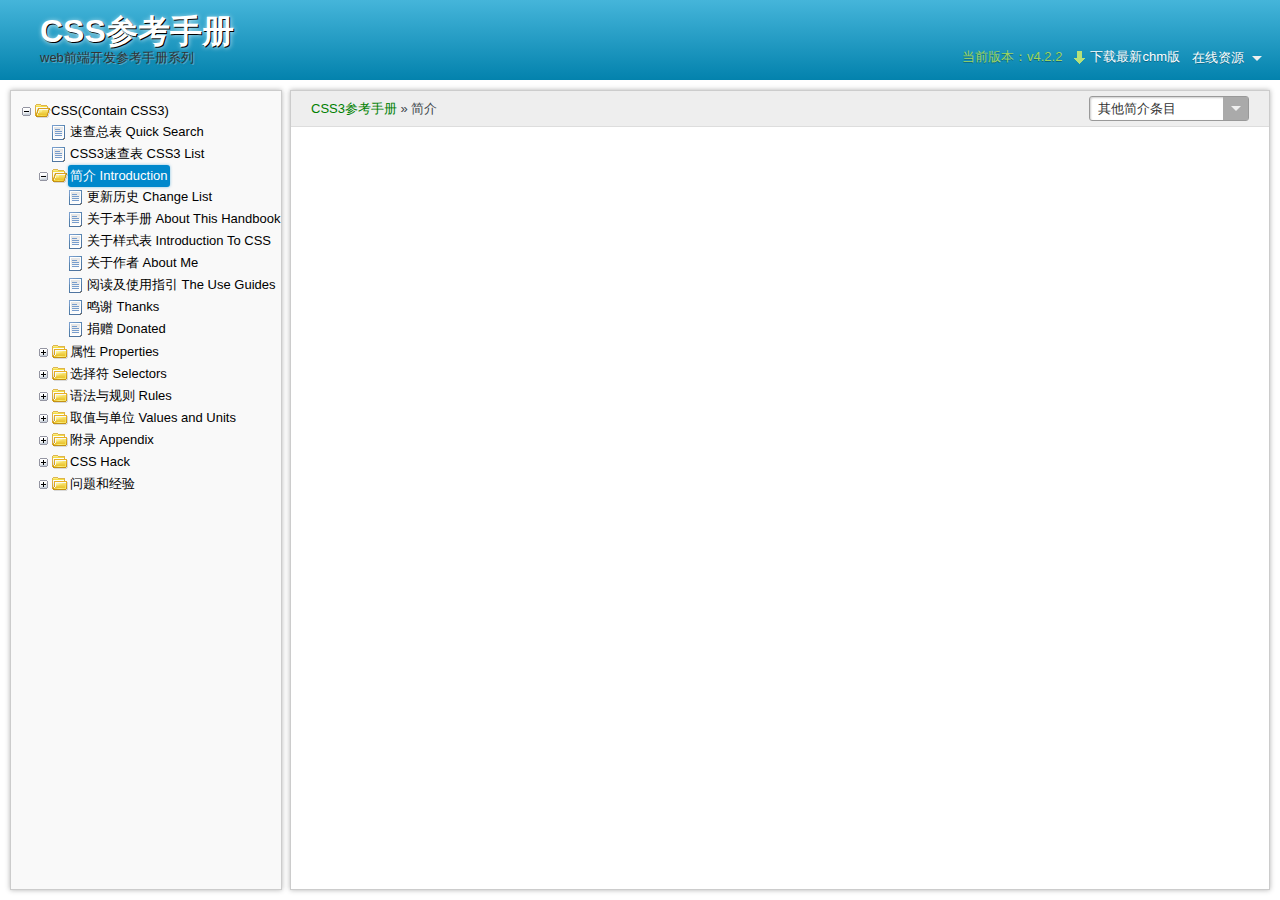
<file: personal/csshandbooks/index.html>
<!DOCTYPE html>
<html lang="zh-cmn-Hans">
<head>
<meta charset="utf-8" />
<title>CSS参考手册_web前端开发参考手册系列</title>
<meta name="description" content="web前端开发参考手册系列之CSS3参考手册：为Web前端开发人员提供最新、最全的CSS中文版资料，涵盖CSS3.0。" />
<meta name="keywords" content="css,css3,css手册,css3手册,css参考手册,css3参考手册,web前端开发指南,中文版" />
<meta name="author" content="Hungking Hsi, imisslovelove@live.com, www.hungking.cc" />
<meta name="robots" content="all" />
<!--[if lte IE 8]>
<script src="js/html5.js"></script>
<![endif]-->
<link rel="stylesheet" href="skin/layout.css" />
<link rel="shortcut icon" type="image/x-icon" href="hungking.ico" />
<base target="archives" />
</head>
<body>
<header id="hd">
	<section id="mashead" class="g-mod">
		<hgroup class="sitename">
			<h1>CSS参考手册</h1>
			<h2>web前端开发参考手册系列</h2>
		</hgroup>
		<nav class="related">
			<ul class="nav">
				<li class="version">当前版本：v4.2.2</li>
				<li class="download"><a href="css.chm" class="g-ico g-ico-download">下载最新chm版</a></li>
				<li class="resource">
					<div class="g-combobox">
						<a href="#" class="g-transition target">
							<strong>在线资源</strong>
							<span>选择其它项<!--[if lte IE 7]><ins>IE7 and earlier, Get to die</ins><![endif]--></span>
						</a>
						<div class="g-transition list">
							<ul>
								<li><a target="_blank" href="http://blog.hungking.com/">CSS探索之旅</a></li>
								<li><a target="_blank" href="http://demo.hungking.com/">web前端实验室</a></li>
								<li><a target="_blank" href="http://css.hungking.com/">CSS参考手册</a></li>
							</ul>
						</div>
					</div>
				</li>
			</ul>
		</nav>
	</section>
</header>
<section id="bd">
	<section id="main">
	<div id="content">
		<iframe id="archives" name="archives" src="introduction/index.htm" frameborder="0"></iframe>
	</div>
	</section>
	<aside id="side">
		<nav id="navigation" class="g-mod">
			<ul id="dytree" class="g-tree">
				<li>
					<div class="haschild open"><dfn>CSS(Contain CSS3)</dfn></div>
					<ul class="unfold">
						<li><div><a href="quicksearch.htm">速查总表 Quick Search</a></div></li>
						<li><div><a href="css3-quicksearch.htm">CSS3速查表 CSS3 List</a></div></li>
						<li>
							<div class="haschild"><a href="introduction/index.htm">简介 Introduction</a></div>
							<ul>
								<li><div><a href="introduction/change-list.htm">更新历史 Change List</a></div></li>
								<li><div><a href="introduction/about-this-handbook.htm">关于本手册 About This Handbook</a></div></li>
								<li><div><a href="introduction/what-is-css.htm">关于样式表 Introduction To CSS</a></div></li>
								<li><div><a href="introduction/about-me.htm">关于作者 About Me</a></div></li>
								<li><div><a href="introduction/guide.htm">阅读及使用指引 The Use Guides</a></div></li>
								<li><div><a href="introduction/thanks.htm">鸣谢 Thanks</a></div></li>
								<li><div><a href="introduction/contribute.htm">捐赠 Donated</a></div></li>
							</ul>
						</li>
						<li>
							<div class="haschild open"><a href="properties/index.htm">属性 Properties</a></div>
							<ul class="unfold">
								<li>
									<div class="haschild"><a href="properties/positioning/index.htm">定位(Positioning)</a></div>
									<ul>
										<li><div class="css3-change"><a href="properties/positioning/position.htm">position</a></div></li>
										<li><div><a href="properties/positioning/z-index.htm">z-index</a></div></li>
										<li><div><a href="properties/positioning/top.htm">top</a></div></li>
										<li><div><a href="properties/positioning/right.htm">right</a></div></li>
										<li><div><a href="properties/positioning/bottom.htm">bottom</a></div></li>
										<li><div><a href="properties/positioning/left.htm">left</a></div></li>
										<li><div class="css3-change"><a href="properties/positioning/clip.htm">clip</a></div></li>
									</ul>
								</li>
								<li>
									<div class="haschild"><a href="properties/layout/index.htm">布局(Layout)</a></div>
									<ul>
										<li><div class="css3-change"><a href="properties/layout/display.htm">display</a></div></li>
										<li><div><a href="properties/layout/float.htm">float</a></div></li>
										<li><div><a href="properties/layout/clear.htm">clear</a></div></li>
										<li><div><a href="properties/layout/visibility.htm">visibility</a></div></li>
										<li><div class="css3-change"><a href="properties/layout/overflow.htm">overflow</a></div></li>
										<li><div class="css3-change"><a href="properties/layout/overflow-x.htm">overflow-x</a></div></li>
										<li><div class="css3-change"><a href="properties/layout/overflow-y.htm">overflow-y</a></div></li>
										<!--暂时关闭
										<li><div class="css3-new"><a href="properties/layout/rotation.htm">rotation</a></div></li>
										<li><div class="css3-new"><a href="properties/layout/rotation-point.htm">rotation-point</a></div></li>-->
									</ul>
								</li>

								<li>
									<div class="haschild"><a href="properties/dimension/index.htm">尺寸(Dimension)</a></div>
									<ul>
										<li><div><a href="properties/dimension/width.htm">width</a></div></li>
										<li><div><a href="properties/dimension/min-width.htm">min-width</a></div></li>
										<li><div><a href="properties/dimension/max-width.htm">max-width</a></div></li>
										<li><div><a href="properties/dimension/height.htm">height</a></div></li>
										<li><div><a href="properties/dimension/min-height.htm">min-height</a></div></li>
										<li><div><a href="properties/dimension/max-height.htm">max-height</a></div></li>
									</ul>
								</li>
								<li>
									<div class="haschild"><a href="properties/margin/index.htm">外补白(Margin)</a></div>
									<ul>
										<li><div><a href="properties/margin/margin.htm">margin</a></div></li>
										<li><div><a href="properties/margin/margin-top.htm">margin-top</a></div></li>
										<li><div><a href="properties/margin/margin-right.htm">margin-right</a></div></li>
										<li><div><a href="properties/margin/margin-bottom.htm">margin-bottom</a></div></li>
										<li><div><a href="properties/margin/margin-left.htm">margin-left</a></div></li>
									</ul>
								</li>
								<li>
									<div class="haschild"><a href="properties/padding/index.htm">内补白(Padding)</a></div>
									<ul>
										<li><div><a href="properties/padding/padding.htm">padding</a></div></li>
										<li><div><a href="properties/padding/padding-top.htm">padding-top</a></div></li>
										<li><div><a href="properties/padding/padding-right.htm">padding-right</a></div></li>
										<li><div><a href="properties/padding/padding-bottom.htm">padding-bottom</a></div></li>
										<li><div><a href="properties/padding/padding-left.htm">padding-left</a></div></li>
									</ul>
								</li>
								<li>
									<div class="haschild"><a href="properties/border/index.htm">边框(Border)</a></div>
									<ul>
										<li><div><a href="properties/border/border.htm">border</a></div></li>
										<li><div><a href="properties/border/border-width.htm">border-width</a></div></li>
										<li><div><a href="properties/border/border-style.htm">border-style</a></div></li>
										<li><div><a href="properties/border/border-color.htm">border-color</a></div></li>
										<li><div><a href="properties/border/border-top.htm">border-top</a></div></li>
										<li><div><a href="properties/border/border-top-width.htm">border-top-width</a></div></li>
										<li><div><a href="properties/border/border-top-style.htm">border-top-style</a></div></li>
										<li><div><a href="properties/border/border-top-color.htm">border-top-color</a></div></li>
										<li><div><a href="properties/border/border-right.htm">border-right</a></div></li>
										<li><div><a href="properties/border/border-right-width.htm">border-right-width</a></div></li>
										<li><div><a href="properties/border/border-right-style.htm">border-right-style</a></div></li>
										<li><div><a href="properties/border/border-right-color.htm">border-right-color</a></div></li>
										<li><div><a href="properties/border/border-bottom.htm">border-bottom</a></div></li>
										<li><div><a href="properties/border/border-bottom-width.htm">border-bottom-width</a></div></li>
										<li><div><a href="properties/border/border-bottom-style.htm">border-bottom-style</a></div></li>
										<li><div><a href="properties/border/border-bottom-color.htm">border-bottom-color</a></div></li>
										<li><div><a href="properties/border/border-left.htm">border-left</a></div></li>
										<li><div><a href="properties/border/border-left-width.htm">border-left-width</a></div></li>
										<li><div><a href="properties/border/border-left-style.htm">border-left-style</a></div></li>
										<li><div><a href="properties/border/border-left-color.htm">border-left-color</a></div></li>
										<li><div class="css3-new"><a href="properties/border/border-radius.htm">border-radius</a></div></li>
										<li><div class="css3-new"><a href="properties/border/border-top-left-radius.htm">border-top-left-radius</a></div></li>
										<li><div class="css3-new"><a href="properties/border/border-top-right-radius.htm">border-top-right-radius</a></div></li>
										<li><div class="css3-new"><a href="properties/border/border-bottom-right-radius.htm">border-bottom-right-radius</a></div></li>
										<li><div class="css3-new"><a href="properties/border/border-bottom-left-radius.htm">border-bottom-left-radius</a></div></li>
										<li><div class="css3-new"><a href="properties/border/box-shadow.htm">box-shadow</a></div></li>
										<li><div class="css3-new"><a href="properties/border/border-image.htm">border-image</a></div></li>
										<li><div class="css3-new"><a href="properties/border/border-image-source.htm">border-image-source</a></div></li>
										<li><div class="css3-new"><a href="properties/border/border-image-slice.htm">border-image-slice</a></div></li>
										<li><div class="css3-new"><a href="properties/border/border-image-width.htm">border-image-width</a></div></li>
										<li><div class="css3-new"><a href="properties/border/border-image-outset.htm">border-image-outset</a></div></li>
										<li><div class="css3-new"><a href="properties/border/border-image-repeat.htm">border-image-repeat</a></div></li>
										<!--<li><div class="css3-new"><a href="properties/border/box-decoration-break.htm">box-decoration-break</a></div></li>-->
									</ul>
								</li>
								<li>
									<div class="haschild"><a href="properties/background/index.htm">背景(Background)</a></div>
									<ul>
										<li><div class="css3-change"><a href="properties/background/background.htm">background</a></div></li>
										<li><div><a href="properties/background/background-color.htm">background-color</a></div></li>
										<li><div class="css3-change"><a href="properties/background/background-image.htm">background-image</a></div></li>
										<li><div class="css3-change"><a href="properties/background/background-repeat.htm">background-repeat</a></div></li>
										<li><div class="css3-change"><a href="properties/background/background-attachment.htm">background-attachment</a></div></li>
										<li><div class="css3-change"><a href="properties/background/background-position.htm">background-position</a></div></li>
										<li><div class="css3-new"><a href="properties/background/background-origin.htm">background-origin</a></div></li>
										<li><div class="css3-new"><a href="properties/background/background-clip.htm">background-clip</a></div></li>
										<li><div class="css3-new"><a href="properties/background/background-size.htm">background-size</a></div></li>
									</ul>
								</li>

								<!--<li>
									<div class="haschild"><a href="properties/mask/index.htm">遮罩(Mask)</a></div>
									<ul>
										<li><div class="css3-new"><a href="properties/mask/mask.htm">mask</a></div></li>
										<li><div class="css3-new"><a href="properties/mask/mask-image.htm">mask-image</a></div></li>
										<li><div class="css3-new"><a href="properties/mask/mask-box-image.htm">mask-box-image</a></div></li>
										<li><div class="css3-new"><a href="properties/mask/mask-repeat.htm">mask-repeat</a></div></li>
										<li><div class="css3-new"><a href="properties/mask/mask-attachment.htm">mask-attachment</a></div></li>
										<li><div class="css3-new"><a href="properties/mask/mask-position.htm">mask-position</a></div></li>
										<li><div class="css3-new"><a href="properties/mask/mask-origin.htm">mask-origin</a></div></li>
										<li><div class="css3-new"><a href="properties/mask/mask-clip.htm">mask-clip</a></div></li>
										<li><div class="css3-new"><a href="properties/mask/mask-size.htm">mask-size</a></div></li>
										<li><div class="css3-new"><a href="properties/mask/mask-composite.htm">mask-composite</a></div></li>
									</ul>
								</li>-->
								<li>
									<div class="haschild"><a href="properties/color/index.htm">颜色(Color)</a></div>
									<ul>
										<li><div><a href="properties/color/color.htm">color</a></div></li>
										<li><div class="css3-new"><a href="properties/color/opacity.htm">opacity</a></div></li>
									</ul>
								</li>
								<li>
									<div class="haschild"><a href="properties/font/index.htm">字体(Font)</a></div>
									<ul>
										<li><div><a href="properties/font/font.htm">font</a></div></li>
										<li><div><a href="properties/font/font-style.htm">font-style</a></div></li>
										<li><div><a href="properties/font/font-variant.htm">font-variant</a></div></li>
										<li><div><a href="properties/font/font-weight.htm">font-weight</a></div></li>
										<li><div><a href="properties/font/font-size.htm">font-size</a></div></li>
										<li><div><a href="properties/font/font-family.htm">font-family</a></div></li>
										<li><div class="css3-new"><a href="properties/font/font-stretch.htm">font-stretch</a></div></li>
										<li><div class="css3-new"><a href="properties/font/font-size-adjust.htm">font-size-adjust</a></div></li>
										<!--<li><div class="css3-new"><a href="properties/font/font-synthesis.htm">font-synthesis</a></div></li>
										<li><div class="css3-new"><a href="properties/font/font-feature-settings.htm">font-feature-settings</a></div></li>
										<li><div class="css3-new"><a href="properties/font/font-kerning.htm">font-kerning</a></div></li>
										<li><div class="css3-new"><a href="properties/font/font-language-override.htm">font-language-override</a></div></li>
										<li><div class="css3-new"><a href="properties/font/font-variant-alternates.htm">font-variant-alternates</a></div></li>
										<li><div class="css3-new"><a href="properties/font/font-variant-caps.htm">font-variant-caps</a></div></li>
										<li><div class="css3-new"><a href="properties/font/font-variant-east-asian.htm">font-variant-east-asian</a></div></li>
										<li><div class="css3-new"><a href="properties/font/font-variant-ligatures.htm">font-variant-ligatures</a></div></li>
										<li><div class="css3-new"><a href="properties/font/font-variant-numeric.htm">font-variant-numeric</a></div></li>
										<li><div class="css3-new"><a href="properties/font/vertical-position.htm">vertical-position</a></div></li>-->
									</ul>
								</li>
								<li>
									<div class="haschild"><a href="properties/text/index.htm">文本(Text)</a></div>
									<ul>
										<li><div class="css3-change"><a href="properties/text/text-transform.htm">text-transform</a></div></li>
										<li><div><a href="properties/text/white-space.htm">white-space</a></div></li>
										<li><div class="css3-new"><a href="properties/text/tab-size.htm">tab-size</a></div></li>
										<!--<li><div class="css3-new"><a href="properties/text/line-break.htm">line-break</a></div></li>-->
										<li><div class="css3-new"><a href="properties/text/word-break.htm">word-break</a></div></li>
										<!--<li><div class="css3-new"><a href="properties/text/hyphens.htm">hyphens</a></div></li>-->
										<li><div class="css3-new"><a href="properties/text/word-wrap.htm">word-wrap</a></div></li>
										<li><div class="css3-new"><a href="properties/text/overflow-wrap.htm">overflow-wrap</a></div></li>
										<li><div class="css3-change"><a href="properties/text/text-align.htm">text-align</a></div></li>
										<li><div class="css3-new"><a href="properties/text/text-align-last.htm">text-align-last</a></div></li>
										<li><div class="css3-new"><a href="properties/text/text-justify.htm">text-justify</a></div></li>
										<li><div class="css3-change"><a href="properties/text/word-spacing.htm">word-spacing</a></div></li>
										<li><div class="css3-change"><a href="properties/text/letter-spacing.htm">letter-spacing</a></div></li>
										<li><div class="css3-change"><a href="properties/text/text-indent.htm">text-indent</a></div></li>
										<!--<li><div class="css3-new"><a href="properties/text/hanging-punctuation.htm">hanging-punctuation</a></div></li>-->
										<li><div><a href="properties/text/vertical-align.htm">vertical-align</a></div></li>
										<li><div><a href="properties/text/line-height.htm">line-height</a></div></li>
										<li><div class="css3-new"><a href="properties/text/text-size-adjust.htm">text-size-adjust</a></div></li>
									</ul>
								</li>
								<li>
									<div class="haschild"><a href="properties/text-decoration/index.htm">文本装饰(Text Decoration)</a></div>
									<ul>
										<li><div class="css3-change"><a href="properties/text-decoration/text-decoration.htm">text-decoration</a></div></li>
										<li><div class="css3-new"><a href="properties/text-decoration/text-decoration-line.htm">text-decoration-line</a></div></li>
										<li><div class="css3-new"><a href="properties/text-decoration/text-decoration-color.htm">text-decoration-color</a></div></li>
										<li><div class="css3-new"><a href="properties/text-decoration/text-decoration-style.htm">text-decoration-style</a></div></li>
										<li><div class="css3-new"><a href="properties/text-decoration/text-decoration-skip.htm">text-decoration-skip</a></div></li>
										<li><div class="css3-new"><a href="properties/text-decoration/text-underline-position.htm">text-underline-position</a></div></li>
										<!--<li><div class="css3-new"><a href="properties/text-decoration/text-emphasis.htm">text-emphasis</a></div></li>
										<li><div class="css3-new"><a href="properties/text-decoration/text-emphasis-color.htm">text-emphasis-color</a></div></li>
										<li><div class="css3-new"><a href="properties/text-decoration/text-emphasis-style.htm">text-emphasis-style</a></div></li>
										<li><div class="css3-new"><a href="properties/text-decoration/text-emphasis-position.htm">text-emphasis-position</a></div></li>
										-->
										<li><div class="css3-new"><a href="properties/text-decoration/text-shadow.htm">text-shadow</a></div></li>
									</ul>
								</li>
								<li>
									<div class="haschild"><a href="properties/writing-modes/index.htm">书写模式(Writing Modes)</a></div>
									<ul>
										<li><div><a href="properties/writing-modes/direction.htm">direction</a></div></li>
										<li><div class="css3-change"><a href="properties/writing-modes/unicode-bidi.htm">unicode-bidi</a></div></li>
										<li><div class="css3-new"><a href="properties/writing-modes/writing-mode.htm">writing-mode</a></div></li>
										<!--<li><div><a href="properties/writing-modes/text-orientation.htm">text-orientation</a></div></li>
										<li><div><a href="properties/writing-modes/caption-side.htm">caption-side</a></div></li>
										<li><div><a href="properties/writing-modes/text-combine-horizontal.htm">text-combine-horizontal</a></div></li>-->
									</ul>
								</li>
								<li>
									<div class="haschild"><a href="properties/list/index.htm">列表(List)</a></div>
									<ul>
										<li><div><a href="properties/list/list-style.htm">list-style</a></div></li>
										<li><div><a href="properties/list/list-style-image.htm">list-style-image</a></div></li>
										<li><div><a href="properties/list/list-style-position.htm">list-style-position</a></div></li>
										<li><div><a href="properties/list/list-style-type.htm">list-style-type</a></div></li>
									</ul>
								</li>
								<li>
									<div class="haschild"><a href="properties/table/index.htm">表格(Table)</a></div>
									<ul>
										<li><div><a href="properties/table/table-layout.htm">table-layout</a></div></li>
										<li><div><a href="properties/table/border-collapse.htm">border-collapse</a></div></li>
										<li><div><a href="properties/table/border-spacing.htm">border-spacing</a></div></li>
										<li><div><a href="properties/table/caption-side.htm">caption-side</a></div></li>
										<li><div><a href="properties/table/empty-cells.htm">empty-cells</a></div></li>
									</ul>
								</li>
								<li>
									<div class="haschild"><a href="properties/content/index.htm">内容(Content)</a></div>
									<ul>
										<li><div><a href="properties/content/content.htm">content</a></div></li>
										<li><div><a href="properties/content/counter-increment.htm">counter-increment</a></div></li>
										<li><div><a href="properties/content/counter-reset.htm">counter-reset</a></div></li>
										<li><div><a href="properties/content/quotes.htm">quotes</a></div></li>
										<!--<li><div><a href="properties/content/move-to.htm">move-to</a></div></li>-->
									</ul>
								</li>
								<li>
									<div class="haschild"><a href="properties/user-interface/index.htm">用户界面(User Interface)</a></div>
									<ul>
										<li><div class="css3-new"><a href="properties/user-interface/appearance.htm">appearance</a></div></li>
										<li><div class="css3-new"><a href="properties/user-interface/text-overflow.htm">text-overflow</a></div></li>
										<li><div><a href="properties/user-interface/outline.htm">outline</a></div></li>
										<li><div><a href="properties/user-interface/outline-width.htm">outline-width</a></div></li>
										<li><div><a href="properties/user-interface/outline-color.htm">outline-color</a></div></li>
										<li><div><a href="properties/user-interface/outline-style.htm">outline-style</a></div></li>
										<li><div class="css3-new"><a href="properties/user-interface/outline-offset.htm">outline-offset</a></div></li>
										<li><div class="css3-new"><a href="properties/user-interface/nav-index.htm">nav-index</a></div></li>
										<li><div class="css3-new"><a href="properties/user-interface/nav-up.htm">nav-up</a></div></li>
										<li><div class="css3-new"><a href="properties/user-interface/nav-right.htm">nav-right</a></div></li>
										<li><div class="css3-new"><a href="properties/user-interface/nav-down.htm">nav-down</a></div></li>
										<li><div class="css3-new"><a href="properties/user-interface/nav-left.htm">nav-left</a></div></li>
										<li><div><a href="properties/user-interface/cursor.htm">cursor</a></div></li>
										<li><div class="css3-new"><a href="properties/user-interface/zoom.htm">zoom</a></div></li>
										<li><div class="css3-new"><a href="properties/user-interface/box-sizing.htm">box-sizing</a></div></li>
										<li><div class="css3-new"><a href="properties/user-interface/resize.htm">resize</a></div></li>
										<li><div class="css3-new"><a href="properties/user-interface/ime-mode.htm">ime-mode</a></div></li>
										<li><div class="css3-new"><a href="properties/user-interface/user-select.htm">user-select</a></div></li>
										<li><div class="css3-new"><a href="properties/user-interface/pointer-events.htm">pointer-events</a></div></li>
									</ul>
								</li>
								<li>
									<div class="haschild"><a href="properties/multi-column/index.htm">多列(Multi-column)</a></div>
									<ul>
										<li><div class="css3-new"><a href="properties/multi-column/columns.htm">columns</a></div></li>
										<li><div class="css3-new"><a href="properties/multi-column/column-width.htm">column-width</a></div></li>
										<li><div class="css3-new"><a href="properties/multi-column/column-count.htm">column-count</a></div></li>
										<li><div class="css3-new"><a href="properties/multi-column/column-gap.htm">column-gap</a></div></li>
										<li><div class="css3-new"><a href="properties/multi-column/column-rule.htm">column-rule</a></div></li>
										<li><div class="css3-new"><a href="properties/multi-column/column-rule-width.htm">column-rule-width</a></div></li>
										<li><div class="css3-new"><a href="properties/multi-column/column-rule-style.htm">column-rule-style</a></div></li>
										<li><div class="css3-new"><a href="properties/multi-column/column-rule-color.htm">column-rule-color</a></div></li>
										<li><div class="css3-new"><a href="properties/multi-column/column-span.htm">column-span</a></div></li>
										<li><div class="css3-new"><a href="properties/multi-column/column-fill.htm">column-fill</a></div></li>
										<li><div class="css3-new"><a href="properties/multi-column/column-break-before.htm">column-break-before</a></div></li>
										<li><div class="css3-new"><a href="properties/multi-column/column-break-after.htm">column-break-after</a></div></li>
										<li><div class="css3-new"><a href="properties/multi-column/column-break-inside.htm">column-break-inside</a></div></li>
									</ul>
								</li>
								<li>
									<div class="haschild"><a href="properties/flexible-box/index.htm">伸缩盒(Flexible Box)(旧)</a></div>
									<ul>
										<li><div class="css3-new"><a href="properties/flexible-box/box-orient.htm">box-orient</a></div></li>
										<li><div class="css3-new"><a href="properties/flexible-box/box-pack.htm">box-pack</a></div></li>
										<li><div class="css3-new"><a href="properties/flexible-box/box-align.htm">box-align</a></div></li>
										<li><div class="css3-new"><a href="properties/flexible-box/box-flex.htm">box-flex</a></div></li>
										<li><div class="css3-new"><a href="properties/flexible-box/box-flex-group.htm">box-flex-group</a></div></li>
										<li><div class="css3-new"><a href="properties/flexible-box/box-ordinal-group.htm">box-ordinal-group</a></div></li>
										<li><div class="css3-new"><a href="properties/flexible-box/box-direction.htm">box-direction</a></div></li>
										<li><div class="css3-new"><a href="properties/flexible-box/box-lines.htm">box-lines</a></div></li>
									</ul>
								</li>
								<li>
									<div class="haschild"><a href="properties/flex/index.htm">伸缩盒(Flexible Box)(新)</a></div>
									<ul>
										<li><div class="css3-new"><a href="properties/flex/flex.htm">flex</a></div></li>
										<li><div class="css3-new"><a href="properties/flex/flex-grow.htm">flex-grow</a></div></li>
										<li><div class="css3-new"><a href="properties/flex/flex-shrink.htm">flex-shrink</a></div></li>
										<li><div class="css3-new"><a href="properties/flex/flex-basis.htm">flex-basis</a></div></li>
										<li><div class="css3-new"><a href="properties/flex/flex-flow.htm">flex-flow</a></div></li>
										<li><div class="css3-new"><a href="properties/flex/flex-direction.htm">flex-direction</a></div></li>
										<li><div class="css3-new"><a href="properties/flex/flex-wrap.htm">flex-wrap</a></div></li>
										<li><div class="css3-new"><a href="properties/flex/align-content.htm">align-content</a></div></li>
										<li><div class="css3-new"><a href="properties/flex/align-items.htm">align-items</a></div></li>
										<li><div class="css3-new"><a href="properties/flex/align-self.htm">align-self</a></div></li>
										<li><div class="css3-new"><a href="properties/flex/justify-content.htm">justify-content</a></div></li>
										<li><div class="css3-new"><a href="properties/flex/order.htm">order</a></div></li>
									</ul>
								</li>
								<!--<li>
									<div class="haschild open"><a href="properties/marquee/index.htm">滚动(Marquee)</a>TO DO</div>
									<ul class="unfold">
										<li><div class="css3-new"><a href="properties/marquee/overflow-style.htm">overflow-style</a></div></li>
										<li><div class="css3-new"><a href="properties/marquee/marquee-direction.htm">marquee-direction</a></div></li>
										<li><div class="css3-new"><a href="properties/marquee/marquee-play-count.htm">marquee-play-count</a></div></li>
										<li><div class="css3-new"><a href="properties/marquee/marquee-speed.htm">marquee-speed</a></div></li>
										<li><div class="css3-new"><a href="properties/marquee/marquee-style.htm">marquee-style</a></div></li>
									</ul>
								</li>-->
								<li>
									<div class="haschild"><a href="properties/transform/index.htm">变换(Transform)</a></div>
									<ul>
										<li><div class="css3-new"><a href="properties/transform/transform.htm">transform</a></div></li>
										<li><div class="css3-new"><a href="properties/transform/transform-origin.htm">transform-origin</a></div></li>
										<li><div class="css3-new"><a href="properties/transform/transform-style.htm">transform-style</a></div></li>
										<li><div class="css3-new"><a href="properties/transform/perspective.htm">perspective</a></div></li>
										<li><div class="css3-new"><a href="properties/transform/perspective-origin.htm">perspective-origin</a></div></li>
										<li><div class="css3-new"><a href="properties/transform/backface-visibility.htm">backface-visibility</a></div></li>
									</ul>
								</li>
								<li>
									<div class="haschild"><a href="properties/transition/index.htm">过渡(Transition)</a></div>
									<ul>
										<li><div class="css3-new"><a href="properties/transition/transition.htm">transition</a></div></li>
										<li><div class="css3-new"><a href="properties/transition/transition-property.htm">transition-property</a></div></li>
										<li><div class="css3-new"><a href="properties/transition/transition-duration.htm">transition-duration</a></div></li>
										<li><div class="css3-new"><a href="properties/transition/transition-timing-function.htm">transition-timing-function</a></div></li>
										<li><div class="css3-new"><a href="properties/transition/transition-delay.htm">transition-delay</a></div></li>
									</ul>
								</li>
								<li>
									<div class="haschild"><a href="properties/animation/index.htm">动画(Animation)</a></div>
									<ul>
										<li><div class="css3-new"><a href="properties/animation/animation.htm">animation</a></div></li>
										<li><div class="css3-new"><a href="properties/animation/animation-name.htm">animation-name</a></div></li>
										<li><div class="css3-new"><a href="properties/animation/animation-duration.htm">animation-duration</a></div></li>
										<li><div class="css3-new"><a href="properties/animation/animation-timing-function.htm">animation-timing-function</a></div></li>
										<li><div class="css3-new"><a href="properties/animation/animation-delay.htm">animation-delay</a></div></li>
										<li><div class="css3-new"><a href="properties/animation/animation-iteration-count.htm">animation-iteration-count</a></div></li>
										<li><div class="css3-new"><a href="properties/animation/animation-direction.htm">animation-direction</a></div></li>
										<li><div class="css3-new"><a href="properties/animation/animation-play-state.htm">animation-play-state</a></div></li>
										<li><div class="css3-new"><a href="properties/animation/animation-fill-mode.htm">animation-fill-mode</a></div></li>
									</ul>
								</li>
								<li>
									<div class="haschild"><a href="properties/printing/index.htm">打印(Printing)</a></div>
									<ul>
										<li><div class="css3-new"><a href="properties/printing/page.htm">page</a></div></li>
										<li><div><a href="properties/printing/page-break-before.htm">page-break-before</a></div></li>
										<li><div><a href="properties/printing/page-break-after.htm">page-break-after</a></div></li>
										<li><div><a href="properties/printing/page-break-inside.htm">page-break-inside</a></div></li>
									</ul>
								</li>
								<!--<li>
									<div class="haschild"><a href="properties/speech/index.htm">语音(Speech)</a></div>
									<ul>
										<li><div><a href="#">voice-volume</a><sup>css3</sup></div></li>
										<li><div><a href="#">voice-balance</a><sup>css3</sup></div></li>
										<li><div><a href="#">speakability</a><sup>css3</sup></div></li>
										<li><div><a href="#">speak</a><sup>css3</sup></div></li>
										<li><div><a href="#">pause</a><sup>css3</sup></div></li>
										<li><div><a href="#">pause-before</a><sup>css3</sup></div></li>
										<li><div><a href="#">pause-after</a><sup>css3</sup></div></li>
										<li><div><a href="#">rest</a><sup>css3</sup></div></li>
										<li><div><a href="#">rest-before</a><sup>css3</sup></div></li>
										<li><div><a href="#">rest-after</a><sup>css3</sup></div></li>
										<li><div><a href="#">cue</a><sup>css3</sup></div></li>
										<li><div><a href="#">cue-before</a><sup>css3</sup></div></li>
										<li><div><a href="#">cue-after</a><sup>css3</sup></div></li>
										<li><div><a href="#">voice-family</a><sup>css3</sup></div></li>
										<li><div><a href="#">voice-rate</a><sup>css3</sup></div></li>
										<li><div><a href="#">voice-pitch</a><sup>css3</sup></div></li>
										<li><div><a href="#">voice-pitch-range</a><sup>css3</sup></div></li>
										<li><div><a href="#">voice-stress</a><sup>css3</sup></div></li>
										<li><div><a href="#">voice-duration</a><sup>css3</sup></div></li>
										<li><div><a href="#">phonemes</a><sup>css3</sup></div></li>
									</ul>
								</li>-->
								<li>
									<div class="haschild"><a href="properties/media-queries/index.htm">媒体查询(Media Queries)</a></div>
									<ul>
										<li><div class="css3-new"><a href="properties/media-queries/width.htm">width</a></div></li>
										<li><div class="css3-new"><a href="properties/media-queries/height.htm">height</a></div></li>
										<li><div class="css3-new"><a href="properties/media-queries/device-width.htm">device-width</a></div></li>
										<li><div class="css3-new"><a href="properties/media-queries/device-height.htm">device-height</a></div></li>
										<li><div class="css3-new"><a href="properties/media-queries/orientation.htm">orientation</a></div></li>
										<li><div class="css3-new"><a href="properties/media-queries/aspect-ratio.htm">aspect-ratio</a></div></li>
										<li><div class="css3-new"><a href="properties/media-queries/device-aspect-ratio.htm">device-aspect-ratio</a></div></li>
										<li><div class="css3-new"><a href="properties/media-queries/color.htm">color</a></div></li>
										<li><div class="css3-new"><a href="properties/media-queries/color-index.htm">color-index</a></div></li>
										<li><div class="css3-new"><a href="properties/media-queries/monochrome.htm">monochrome</a></div></li>
										<li><div class="css3-new"><a href="properties/media-queries/resolution.htm">resolution</a></div></li>
										<li><div class="css3-new"><a href="properties/media-queries/scan.htm">scan</a></div></li>
										<li><div class="css3-new"><a href="properties/media-queries/grid.htm">grid</a></div></li>
									</ul>
								</li>
								<li>
									<div class="haschild"><a href="properties/only-ie/index.htm">Only IE</a></div>
									<ul>
										<li><div><a href="properties/only-ie/scrollbar-3dlight-color.htm">scrollbar-3dlight-color</a></div></li>
										<li><div><a href="properties/only-ie/scrollbar-darkshadow-color.htm">scrollbar-darkshadow-color</a></div></li>
										<li><div><a href="properties/only-ie/scrollbar-highlight-color.htm">scrollbar-highlight-color</a></div></li>
										<li><div><a href="properties/only-ie/scrollbar-shadow-color.htm">scrollbar-shadow-color</a></div></li>
										<li><div><a href="properties/only-ie/scrollbar-arrow-color.htm">scrollbar-arrow-color</a></div></li>
										<li><div><a href="properties/only-ie/scrollbar-face-color.htm">scrollbar-face-color</a></div></li>
										<li><div><a href="properties/only-ie/scrollbar-track-color.htm">scrollbar-track-color</a></div></li>
										<li><div><a href="properties/only-ie/scrollbar-base-color.htm">scrollbar-base-color</a></div></li>
										<li><div><a href="properties/only-ie/filter.htm">filter</a></div></li>
										<li><div><a href="properties/only-ie/behavior.htm">behavior</a></div></li>
									</ul>
								</li>
								<li>
									<div class="haschild"><a href="properties/only-firefox/index.htm">Only Firefox</a></div>
									<ul>
										<li><div class="css3-new"><a href="properties/only-firefox/border-colors.htm">border-colors</a></div></li>
										<li><div class="css3-new"><a href="properties/only-firefox/border-top-colors.htm">border-top-colors</a></div></li>
										<li><div class="css3-new"><a href="properties/only-firefox/border-right-colors.htm">border-right-colors</a></div></li>
										<li><div class="css3-new"><a href="properties/only-firefox/border-bottom-colors.htm">border-bottom-colors</a></div></li>
										<li><div class="css3-new"><a href="properties/only-firefox/border-left-colors.htm">border-left-colors</a></div></li>
									</ul>
								</li>
								<li>
									<div class="haschild"><a href="properties/only-webkit/index.htm">Only webkit</a></div>
									<ul>
										<li><div class="css3-new"><a href="properties/only-webkit/text-fill-color.htm">text-fill-color</a></div></li>
										<li><div class="css3-new"><a href="properties/only-webkit/text-stroke.htm">text-stroke</a></div></li>
										<li><div class="css3-new"><a href="properties/only-webkit/text-stroke-width.htm">text-stroke-width</a></div></li>
										<li><div class="css3-new"><a href="properties/only-webkit/text-stroke-color.htm">text-stroke-color</a></div></li>
										<li><div class="css3-new"><a href="properties/only-webkit/box-reflect.htm">box-reflect</a></div></li>
										<li><div class="css3-new"><a href="properties/only-webkit/tap-highlight-color.htm">tap-highlight-color</a></div></li>
										<li><div class="css3-new"><a href="properties/only-webkit/user-drag.htm">user-drag</a></div></li>
									</ul>
								</li>
							</ul>
						</li>
						<li>
							<div class="haschild"><a href="selectors/index.htm">选择符 Selectors</a></div>
							<ul>
								<li>
									<div class="haschild"><a href="selectors/element/index.htm">元素选择符</a></div>
									<ul>
										<li><div><a href="selectors/element/all.htm">通配选择符(*)</a></div></li>
										<li><div><a href="selectors/element/e.htm">类型选择符(E)</a></div></li>
										<li><div><a href="selectors/element/id.htm">ID选择符(E#id)</a></div></li>
										<li><div><a href="selectors/element/class.htm">类选择符(E.class)</a></div></li>
									</ul>
								</li>
								<li>
									<div class="haschild"><a href="selectors/relationship/index.htm">关系选择符</a></div>
									<ul>
										<li><div><a href="selectors/relationship/ef.htm">包含选择符(E F)</a></div></li>
										<li><div><a href="selectors/relationship/e-child-f.htm">子选择符(E&gt;F)</a></div></li>
										<!--<li><div class="css3-new"><a href="selectors/relationship/e-parent-f.htm">父选择符($E&gt;F)</a></div></li>-->
										<li><div><a href="selectors/relationship/e-adjacent-f.htm">相邻选择符(E+F)</a></div></li>
										<li><div class="css3-new"><a href="selectors/relationship/e-brother-f.htm">兄弟选择符(E~F)</a></div></li>
									</ul>
								</li>
								<li>
									<div class="haschild"><a href="selectors/attribute/index.htm">属性选择符</a></div>
									<ul>
										<li><div><a href="selectors/attribute/att.htm">E[att]</a></div></li>
										<li><div><a href="selectors/attribute/att2.htm">E[att=&quot;val&quot;]</a></div></li>
										<li><div><a href="selectors/attribute/att3.htm">E[att~=&quot;val&quot;]</a></div></li>
										<li><div class="css3-new"><a href="selectors/attribute/att4.htm">E[att^=&quot;val&quot;]</a></div></li>
										<li><div class="css3-new"><a href="selectors/attribute/att5.htm">E[att$=&quot;val&quot;]</a></div></li>
										<li><div class="css3-new"><a href="selectors/attribute/att6.htm">E[att*=&quot;val&quot;]</a></div></li>
										<li><div><a href="selectors/attribute/att7.htm">E[att|=&quot;val&quot;]</a></div></li>
									</ul>
								</li>
								<li>
									<div class="haschild"><a href="selectors/pseudo-classes/index.htm">伪类选择符</a></div>
									<ul>
										<li><div><a href="selectors/pseudo-classes/link.htm">E:link</a></div></li>
										<li><div><a href="selectors/pseudo-classes/visited.htm">E:visited</a></div></li>
										<li><div><a href="selectors/pseudo-classes/hover.htm">E:hover</a></div></li>
										<li><div><a href="selectors/pseudo-classes/active.htm">E:active</a></div></li>
										<li><div><a href="selectors/pseudo-classes/focus.htm">E:focus</a></div></li>
										<li><div><a href="selectors/pseudo-classes/lang(fr).htm">E:lang(fr)</a></div></li>
										<li><div class="css3-new"><a href="selectors/pseudo-classes/not(s).htm">E:not(s)</a></div></li>
										<li><div class="css3-new"><a href="selectors/pseudo-classes/root.htm">E:root</a></div></li>
										<li><div><a href="selectors/pseudo-classes/first-child.htm">E:first-child</a></div></li>
										<li><div class="css3-new"><a href="selectors/pseudo-classes/last-child.htm">E:last-child</a></div></li>
										<li><div class="css3-new"><a href="selectors/pseudo-classes/only-child.htm">E:only-child</a></div></li>
										<li><div class="css3-new"><a href="selectors/pseudo-classes/nth-child(n).htm">E:nth-child(n)</a></div></li>
										<li><div class="css3-new"><a href="selectors/pseudo-classes/nth-last-child(n).htm">E:nth-last-child(n)</a></div></li>
										<li><div class="css3-new"><a href="selectors/pseudo-classes/first-of-type.htm">E:first-of-type</a></div></li>
										<li><div class="css3-new"><a href="selectors/pseudo-classes/last-of-type.htm">E:last-of-type</a></div></li>
										<li><div class="css3-new"><a href="selectors/pseudo-classes/only-of-type.htm">E:only-of-type</a></div></li>
										<li><div class="css3-new"><a href="selectors/pseudo-classes/nth-of-type(n).htm">E:nth-of-type(n)</a></div></li>
										<li><div class="css3-new"><a href="selectors/pseudo-classes/nth-last-of-type(n).htm">E:nth-last-of-type(n)</a></div></li>
										<li><div class="css3-new"><a href="selectors/pseudo-classes/empty.htm">E:empty</a></div></li>
										<li><div class="css3-new"><a href="selectors/pseudo-classes/checked.htm">E:checked</a></div></li>
										<li><div class="css3-new"><a href="selectors/pseudo-classes/enabled.htm">E:enabled</a></div></li>
										<li><div class="css3-new"><a href="selectors/pseudo-classes/disabled.htm">E:disabled</a></div></li>
										<li><div class="css3-new"><a href="selectors/pseudo-classes/target.htm">E:target</a></div></li>
										<li><div><a href="selectors/pseudo-classes/@page-first.htm">@page:first</a></div></li>
										<li><div><a href="selectors/pseudo-classes/@page-left.htm">@page:left</a></div></li>
										<li><div><a href="selectors/pseudo-classes/@page-right.htm">@page:right</a></div></li>
									</ul>
								</li>
								<li>
									<div class="haschild"><a href="selectors/pseudo-element/index.htm">伪对象选择符</a></div>
									<ul>
										<li><div class="css3-change"><a href="selectors/pseudo-element/first-letter.htm">E:first-letter/E::first-letter</a></div></li>
										<li><div class="css3-change"><a href="selectors/pseudo-element/first-line.htm">E:first-line/E::first-line</a></div></li>
										<li><div class="css3-change"><a href="selectors/pseudo-element/before.htm">E:before/E::before</a></div></li>
										<li><div class="css3-change"><a href="selectors/pseudo-element/after.htm">E:after/E::after</a></div></li>
										<li><div class="css3-new"><a href="selectors/pseudo-element/placeholder.htm">E::placeholder</a></div></li>
										<li><div class="css3-new"><a href="selectors/pseudo-element/selection.htm">E::selection</a></div></li>
									</ul>
								</li>
							</ul>
						</li>
						<li>
							<div class="haschild"><a href="rules/index.htm">语法与规则 Rules</a></div>
							<ul>
								<li><div><a href="rules/!important.htm">!important</a></div></li>
								<li><div><a href="rules/comment.htm">/*comment*/</a></div></li>
								<li><div class="css3-change"><a href="rules/@import.htm">@import</a></div></li>
								<li><div><a href="rules/@charset.htm">@charset</a></div></li>
								<li><div class="css3-change"><a href="rules/@media.htm">@media</a></div></li>
								<li><div class="css3-new"><a href="rules/@font-face.htm">@font-face</a></div></li>
								<li><div><a href="rules/@page.htm">@page</a></div></li>
								<li><div class="css3-new"><a href="rules/@keyframes.htm">@keyframes</a></div></li>
								<li><div class="css3-new"><a href="rules/@supports.htm">@supports</a></div></li>
							</ul>
						</li>
						<li>
							<div class="haschild"><a href="values/index.htm">取值与单位 Values and Units</a></div>
							<ul>
								<li>
									<div class="haschild"><a href="values/length/index.htm">长度(Length)</a></div>
									<ul>
										<li><div><a href="values/length/length.htm">&lt;length&gt;</a></div></li>
										<li><div><a href="values/length/em.htm">em</a></div></li>
										<li><div><a href="values/length/ex.htm">ex</a></div></li>
										<li><div class="css3-new"><a href="values/length/ch.htm">ch</a></div></li>
										<li><div class="css3-new"><a href="values/length/rem.htm">rem</a></div></li>
										<li><div class="css3-new"><a href="values/length/vw.htm">vw</a></div></li>
										<li><div class="css3-new"><a href="values/length/vh.htm">vh</a></div></li>
										<li><div class="css3-new"><a href="values/length/vmax.htm">vmax</a></div></li>
										<li><div class="css3-new"><a href="values/length/vmin.htm">vmin</a></div></li>
										<li><div><a href="values/length/cm.htm">cm</a></div></li>
										<li><div><a href="values/length/mm.htm">mm</a></div></li>
										<li><div><a href="values/length/q.htm">q</a></div></li>
										<li><div><a href="values/length/in.htm">in</a></div></li>
										<li><div><a href="values/length/pt.htm">pt</a></div></li>
										<li><div><a href="values/length/pc.htm">pc</a></div></li>
										<li><div><a href="values/length/px.htm">px</a></div></li>
									</ul>
								</li>
								<li>
									<div class="haschild"><a href="values/angle/index.htm">角度(Angle)</a></div>
									<ul>
										<li><div class="css3-new"><a href="values/angle/angle.htm">&lt;angle&gt;</a></div></li>
										<li><div class="css3-new"><a href="values/angle/deg.htm">deg</a></div></li>
										<li><div class="css3-new"><a href="values/angle/grad.htm">grad</a></div></li>
										<li><div class="css3-new"><a href="values/angle/rad.htm">rad</a></div></li>
										<li><div class="css3-new"><a href="values/angle/turn.htm">turn</a></div></li>
									</ul>
								</li>
								<li>
									<div class="haschild"><a href="values/time/index.htm">时间(Time)</a></div>
									<ul>
										<li><div class="css3-new"><a href="values/time/time.htm">&lt;time&gt;</a></div></li>
										<li><div class="css3-new"><a href="values/time/s.htm">s</a></div></li>
										<li><div class="css3-new"><a href="values/time/ms.htm">ms</a></div></li>
									</ul>
								</li>
								<li>
									<div class="haschild"><a href="values/frequency/index.htm">频率(Frequency)</a></div>
									<ul>
										<li><div class="css3-new"><a href="values/frequency/frequency.htm">&lt;frequency&gt;</a></div></li>
										<li><div class="css3-new"><a href="values/frequency/hz.htm">Hz</a></div></li>
										<li><div class="css3-new"><a href="values/frequency/khz.htm">kHz</a></div></li>
									</ul>
								</li>
								<li>
									<div class="haschild"><a href="values/layout-specific/index.htm">布局(Layout-specific)</a></div>
									<ul>
										<li><div class="css3-new"><a href="values/layout-specific/fraction.htm">&lt;fraction&gt;</a></div></li>
										<li><div class="css3-new"><a href="values/layout-specific/grid.htm">&lt;grid&gt;</a></div></li>
										<li><div class="css3-new"><a href="values/layout-specific/fr.htm">fr</a></div></li>
										<li><div class="css3-new"><a href="values/layout-specific/gr.htm">gr</a></div></li>
									</ul>
								</li>
								<li>
									<div class="haschild"><a href="values/resolution/index.htm">分辨率(Resolution)</a></div>
									<ul>
										<li><div class="css3-new"><a href="values/resolution/resolution.htm">&lt;resolution&gt;</a></div></li>
										<li><div class="css3-new"><a href="values/resolution/dpi.htm">dpi</a></div></li>
										<li><div class="css3-new"><a href="values/resolution/dpcm.htm">dpcm</a></div></li>
										<li><div class="css3-new"><a href="values/resolution/dppx.htm">dppx</a></div></li>
									</ul>
								</li>
								<li>
									<div class="haschild"><a href="values/color/index.htm">颜色(Color)</a></div>
									<ul>
										<li><div class="css3-change"><a href="values/color/color.htm">&lt;color&gt;</a></div></li>
										<li><div><a href="values/color/color-name.htm">Color Name</a></div></li>
										<li><div><a href="values/color/hex.htm">HEX</a></div></li>
										<li><div><a href="values/color/rgb.htm">RGB</a></div></li>
										<li><div class="css3-new"><a href="values/color/rgba.htm">RGBA</a></div></li>
										<li><div class="css3-new"><a href="values/color/hsl.htm">HSL</a></div></li>
										<li><div class="css3-new"><a href="values/color/hsla.htm">HSLA</a></div></li>
										<li><div class="css3-change"><a href="values/color/transparent.htm">transparent</a></div></li>
										<li><div class="css3-new"><a href="values/color/currentColor.htm">currentColor</a></div></li>
									</ul>
								</li>
								<li>
									<div class="haschild"><a href="values/textual/index.htm">文本(Textual)</a></div>
									<ul>
										<li><div><a href="values/textual/inherit.htm">inherit</a></div></li>
										<li><div class="css3-new"><a href="values/textual/initial.htm">initial</a></div></li>
										<li><div class="css3-new"><a href="values/textual/unset.htm">unset</a></div></li>
										<li><div><a href="values/textual/string.htm">&lt;string&gt;</a></div></li>
										<li><div><a href="values/textual/url.htm">&lt;url&gt;</a></div></li>
										<li><div><a href="values/textual/identifier.htm">&lt;identifier&gt;</a></div></li>
										<!-- <li><div><a href="values/textual/custom-ident.htm">&lt;custom-ident&gt;</a></div></li> -->
									</ul>
								</li>
								<li>
									<div class="haschild"><a href="values/functional/index.htm">函数(Functional)</a></div>
									<ul>
										<li><div class="css3-new"><a href="values/functional/calc().htm">calc()</a></div></li>
										<li><div class="css3-new"><a href="values/functional/toggle().htm">toggle()</a></div></li>
									</ul>
								</li>
								<li>
									<div class="haschild"><a href="values/content/index.htm">生成内容(Content)</a></div>
									<ul>
										<li><div class="css3-change"><a href="values/content/counter().htm">counter()</a></div></li>
										<li><div class="css3-change"><a href="values/content/counters().htm">counters()</a></div></li>
										<li><div class="css3-change"><a href="values/content/attr().htm">attr()</a></div></li>
									</ul>
								</li>
								<li>
									<div class="haschild"><a href="values/image/index.htm">图像(Image)</a></div>
									<ul>
										<li><div class="css3-change"><a href="values/image/image.htm">&lt;image&gt;</a></div></li>
										<li><div class="css3-new"><a href="values/image/image().htm">image()</a></div></li>
										<li><div class="css3-new"><a href="values/image/image-set().htm">image-set()</a></div></li>
										<li><div class="css3-new"><a href="values/image/gradient.htm">&lt;gradient&gt;</a></div></li>
										<li><div class="css3-new"><a href="values/image/linear-gradient().htm">linear-gradient()</a></div></li>
										<li><div class="css3-new"><a href="values/image/radial-gradient().htm">radial-gradient()</a></div></li>
										<li><div class="css3-new"><a href="values/image/repeating-linear-gradient().htm">repeating-linear-gradient()</a></div></li>
										<li><div class="css3-new"><a href="values/image/repeating-radial-gradient().htm">repeating-radial-gradient()</a></div></li>
									</ul>
								</li>
								<li>
									<div class="haschild"><a href="values/numeric/index.htm">数字(Numeric)</a></div>
									<ul>
										<li><div><a href="values/numeric/number.htm">&lt;number&gt;</a></div></li>
										<li><div><a href="values/numeric/integer.htm">&lt;integer&gt;</a></div></li>
										<li><div><a href="values/numeric/percentage.htm">&lt;percentage&gt;</a></div></li>
									</ul>
								</li>
							</ul>
						</li>
						<li>
							<div class="haschild"><a href="appendix/index.htm">附录 Appendix</a></div>
							<ul>
								<li><div><a href="appendix/color-keywords.htm">颜色关键字(Color Keywords)</a></div></li>
								<li><div><a href="appendix/media-types.htm">媒体类型(Media Types)</a></div></li>
							</ul>
						</li>
						<li>
							<div class="haschild"><a href="hack/index.htm">CSS Hack</a></div>
							<ul>
								<li><div><a href="hack/conditions.htm">条件Hack</a></div></li>
								<li><div><a href="hack/properties.htm">属性级Hack</a></div></li>
								<li><div><a href="hack/selectors.htm">选择符级Hack</a></div></li>
							</ul>
						</li>
						<li>
							<div class="haschild"><a href="experience/index.htm">问题和经验</a></div>
							<ul>
								<li><div><a href="experience/refer.htm">参考资源列表</a></div></li>
								<li><div><a href="experience/bugs.htm">Bugs和解决方案</a></div></li>
								<li><div><a href="experience/skill.htm">技巧和经验</a></div></li>
								<li><div><a href="experience/other.htm">其它经验</a></div></li>
							</ul>
						</li>
					</ul>
				</li>
			</ul>
		</nav>
	</aside>
</section>
</body>
</html>
</file>
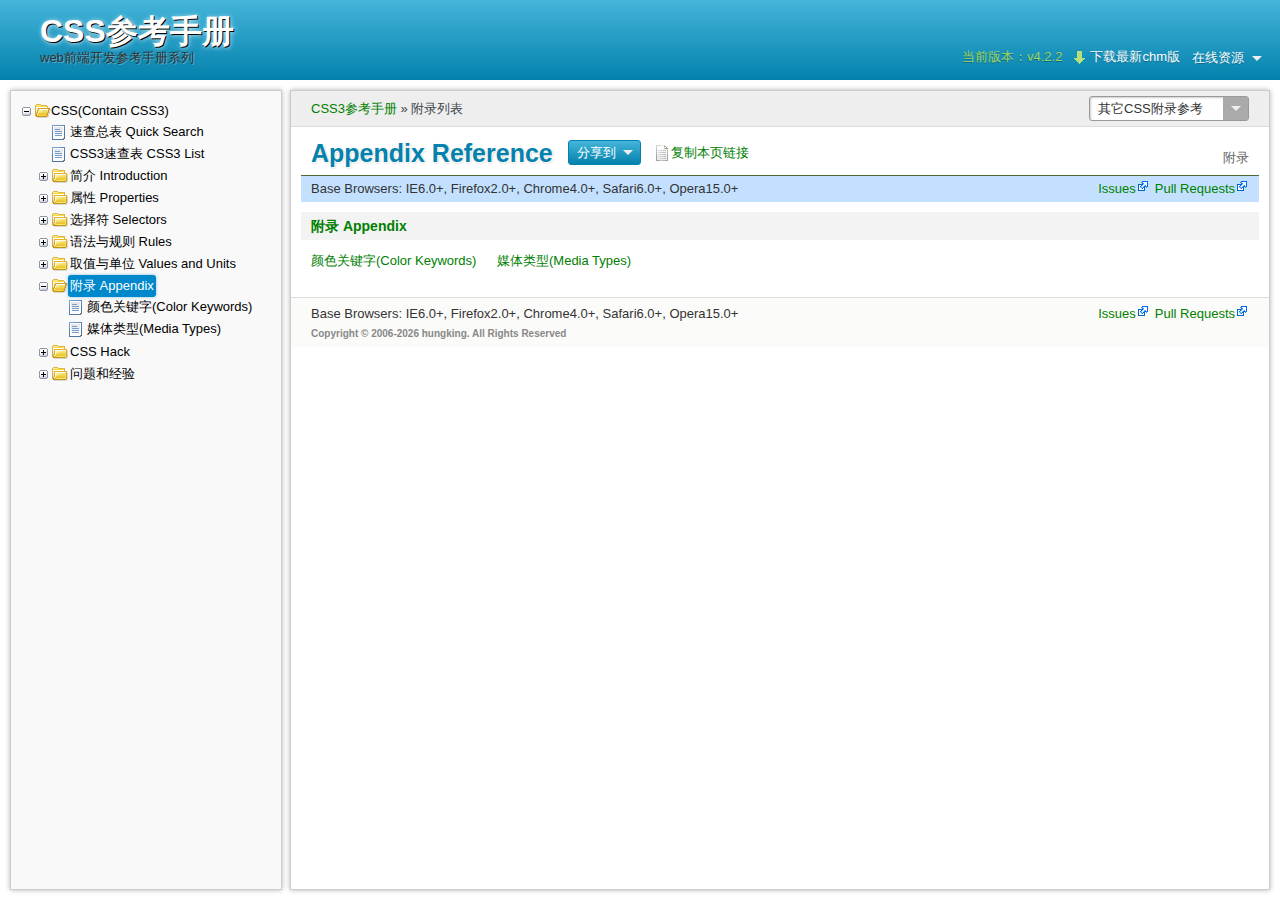
<file: personal/csshandbooks/appendix/index.htm>
<!DOCTYPE html>
<html lang="zh-cmn-Hans">
<head>
<meta charset="utf-8" />
<title>Appendix index</title>
<meta name="description" content="CSS附录" />
<meta name="keywords" content="CSS Appendix, CSS附录" />
<meta name="author" content="Hungking Hsi, imisslovelove@live.com, www.hungking.cc" />
<meta name="robots" content="all" />
<!--[if lte IE 8]>
<script src="../js/html5.js"></script>
<![endif]-->
<link rel="stylesheet" href="../skin/article.css" />
</head>
<body>
<nav id="guide" class="g-mod">
	<div class="from">
		<a href="http://css.hungking.com/" target="_blank">CSS3参考手册</a>
		<span>&#187;</span>
		<span id="category" rel="appendix" name="index">附录列表</span>
	</div>
	<div class="to">
		<span class="label">相关内容：</span>
		<div class="g-combobox g-transition">
			<a href="?" class="g-transition target">
				<strong>其它附录参考</strong>
				<span>选择其它项<!--[if lte IE 7]><ins>IE7 and earlier, Get to die</ins><![endif]--></span>
			</a>
			<div class="g-transition list">
				<ul>
					<!-- 插入分类快速导航 -->
				</ul>
			</div>
		</div>
	</div>
</nav>
<header id="hd">
	<section id="title" class="g-mod">
		<h1 class="tit">Appendix Reference</h1>
		<ul class="info">
			<li>附录</li>
		</ul>
		<!-- 插入浏览器信息 -->
	</section>
</header>
<section id="bd">
	<section id="appendix" class="g-mod g-attr">
		<h2 class="tit"><a href="./index.htm">附录 Appendix</a></h2>
		<div class="cont">
			<ul class="g-list g-clear">
				<li><a href="color-keywords.htm">颜色关键字(Color Keywords)</a></li>
				<li><a href="media-types.htm">媒体类型(Media Types)</a></li>
			</ul>
		</div>
	</section>
</section>
<footer id="ft">
	<aside id="rights" class="g-mod">
		<!-- 插入浏览器及版权信息 -->
	</aside>
</footer>
<script src="../js/jquery.js"></script>
<script src="../js/inner.js"></script>
</body>
</html>
</file>
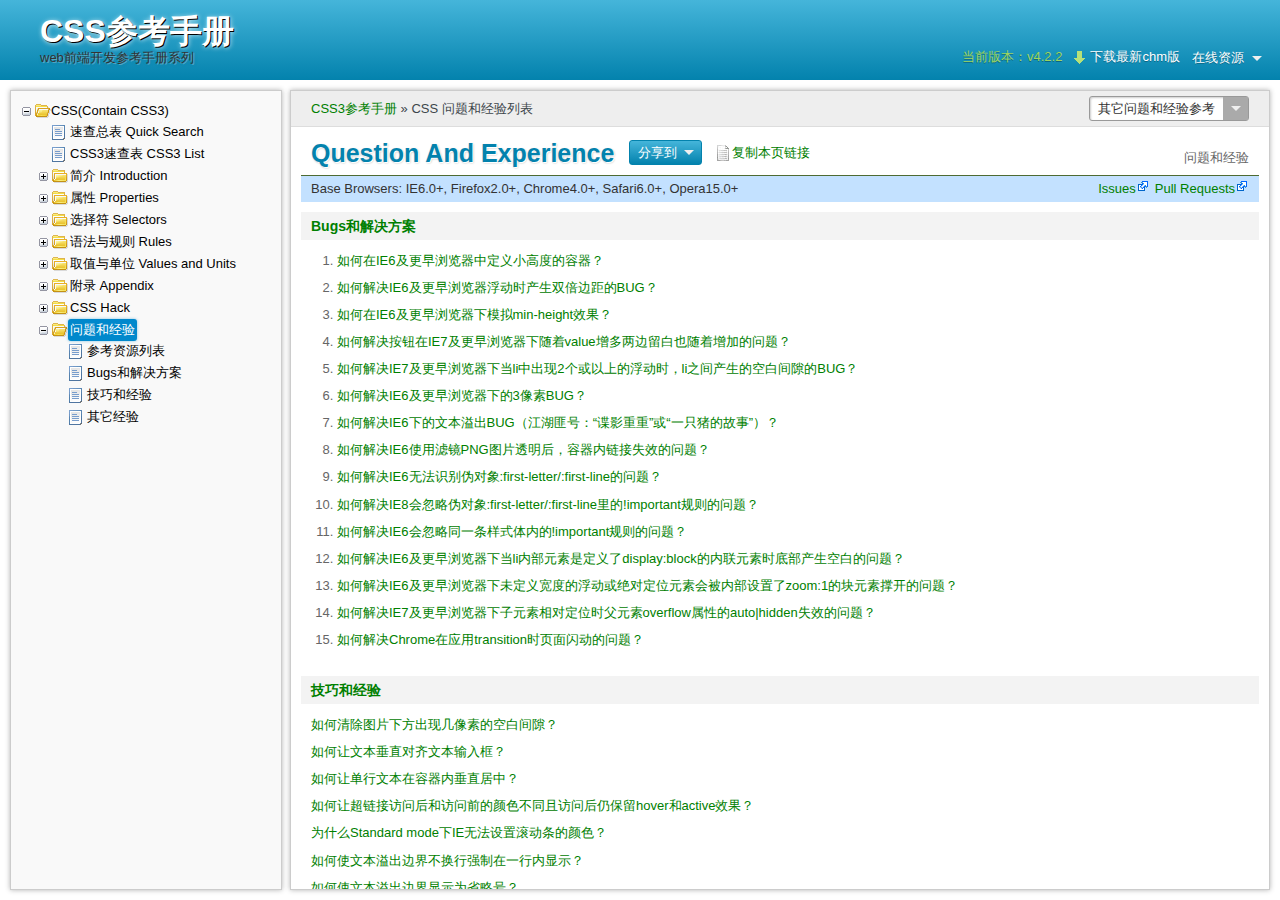
<file: personal/csshandbooks/experience/index.htm>
<!DOCTYPE html>
<html lang="zh-cmn-Hans">
<head>
<meta charset="utf-8" />
<title>Question And Experience Index</title>
<meta name="Description" content="Skill And Experience" />
<meta name="Keywords" content="CSS, CSS bug, CSS经验, CSS技巧" />
<meta name="Author" content="Hungking Hsi, imisslovelove@live.com, www.hungking.cc" />
<meta name="Robots" content="all" />
<!--[if lte IE 8]>
<script src="../js/html5.js"></script>
<![endif]-->
<link rel="stylesheet" href="../skin/article.css" />
</head>
<body>
<nav id="guide" class="g-mod">
	<div class="from">
		<a href="http://css.hungking.com/" target="_blank">CSS3参考手册</a>
		<span>&#187;</span>
		<span id="category" rel="experience" name="index">CSS 问题和经验列表</span>
	</div>
	<div class="to">
		<span class="label">相关内容：</span>
		<div class="g-combobox g-transition">
			<a href="?" class="g-transition target">
				<strong>其它问题和经验参考</strong>
				<span>选择其它项<!--[if lte IE 7]><ins>IE7 and earlier, Get to die</ins><![endif]--></span>
			</a>
			<div class="g-transition list">
				<ul>
					<!-- 插入分类快速导航 -->
				</ul>
			</div>
		</div>
	</div>
</nav>
<header id="hd">
	<section id="title" class="g-mod">
		<h1 class="tit">Question And Experience</h1>
		<ul class="info">
			<li>问题和经验</li>
		</ul>
		<!-- 插入浏览器信息 -->
	</section>
</header>
<section id="bd">
	<section id="bugs" class="g-mod g-attr">
		<h2 class="tit"><a href="bugs.htm">Bugs和解决方案</a></h2>
		<div class="cont">
			<ol class="gitem">
				<li><a href="bugs.htm#no1">如何在IE6及更早浏览器中定义小高度的容器？</a></li>
				<li><a href="bugs.htm#no2">如何解决IE6及更早浏览器浮动时产生双倍边距的BUG？</a></li>
				<li><a href="bugs.htm#no3">如何在IE6及更早浏览器下模拟min-height效果？</a></li>
				<li><a href="bugs.htm#no4">如何解决按钮在IE7及更早浏览器下随着value增多两边留白也随着增加的问题？</a></li>
				<li><a href="bugs.htm#no5">如何解决IE7及更早浏览器下当li中出现2个或以上的浮动时，li之间产生的空白间隙的BUG？</a></li>
				<li><a href="bugs.htm#no6">如何解决IE6及更早浏览器下的3像素BUG？</a></li>
				<li><a href="bugs.htm#no7">如何解决IE6下的文本溢出BUG（江湖匪号：“谍影重重”或“一只猪的故事”）？</a></li>
				<li><a href="bugs.htm#no8">如何解决IE6使用滤镜PNG图片透明后，容器内链接失效的问题？</a></li>
				<li><a href="bugs.htm#no9">如何解决IE6无法识别伪对象:first-letter/:first-line的问题？</a></li>
				<li><a href="bugs.htm#no10">如何解决IE8会忽略伪对象:first-letter/:first-line里的!important规则的问题？</a></li>
				<li><a href="bugs.htm#no11">如何解决IE6会忽略同一条样式体内的!important规则的问题？</a></li>
				<li><a href="bugs.htm#no12">如何解决IE6及更早浏览器下当li内部元素是定义了display:block的内联元素时底部产生空白的问题？</a></li>
				<li><a href="bugs.htm#no13">如何解决IE6及更早浏览器下未定义宽度的浮动或绝对定位元素会被内部设置了zoom:1的块元素撑开的问题？</a></li>
				<li><a href="bugs.htm#no14">如何解决IE7及更早浏览器下子元素相对定位时父元素overflow属性的auto|hidden失效的问题？</a></li>
				<li><a href="bugs.htm#no15">如何解决Chrome在应用transition时页面闪动的问题？</a></li>
				<!--<li><a href="bugs.htm#no9">如何解决IE6下绝对定位的容器内文本无法正常选择的问题？</a>待解决</li>-->
			</ol>
		</div>
	</section>
	<section id="skill" class="g-mod g-attr">
		<h2 class="tit"><a href="skill.htm">技巧和经验</a></h2>
		<div class="cont">
			<ol class="gitem2">
				<li><a href="skill.htm#no1">如何清除图片下方出现几像素的空白间隙？</a></li>
				<li><a href="skill.htm#no2">如何让文本垂直对齐文本输入框？</a></li>
				<li><a href="skill.htm#no3">如何让单行文本在容器内垂直居中？</a></li>
				<li><a href="skill.htm#no4">如何让超链接访问后和访问前的颜色不同且访问后仍保留hover和active效果？</a></li>
				<li><a href="skill.htm#no5">为什么Standard mode下IE无法设置滚动条的颜色？</a></li>
				<li><a href="skill.htm#no6">如何使文本溢出边界不换行强制在一行内显示？</a></li>
				<li><a href="skill.htm#no7">如何使文本溢出边界显示为省略号？</a></li>
				<li><a href="skill.htm#no8">如何使连续的长字符串自动换行？</a></li>
				<li><a href="skill.htm#no9">如何清除浮动？</a></li>
				<li><a href="skill.htm#no10">如何定义鼠标指针的光标形状为手型并兼容所有浏览器？</a></li>
				<li><a href="skill.htm#no11">如何让已知高度的容器在页面中水平垂直居中？</a></li>
				<li><a href="skill.htm#no12">如何让未知尺寸的图片在已知宽高的容器内水平垂直居中？</a></li>
				<li><a href="skill.htm#no13">如何设置span的宽度和高度（即如何设置内联元素的宽高）？</a></li>
				<li><a href="skill.htm#no14">如何给一个元素定义多个不同的css规则？</a></li>
				<li><a href="skill.htm#no15">如何让某个元素充满整个页面？</a></li>
				<li><a href="skill.htm#no16">如何让某个元素距离窗口上右下左4边各10像素？</a></li>
				<li><a href="skill.htm#no17">如何去掉超链接的虚线框？</a></li>
				<li><a href="skill.htm#no18">如何容器透明，内容不透明？</a></li>
				<li><a href="skill.htm#no19">如何让整个页面水平居中？</a></li>
				<li><a href="skill.htm#no20">为什么容器的背景色没显示出来？为什么容器无法自适应内容高度？</a></li>
				<li><a href="skill.htm#no21">如何做1像素细边框的table？</a></li>
				<li><a href="skill.htm#no22">如何使页面文本行距始终保持为n倍字体大小的基调？</a></li>
				<li><a href="skill.htm#no23">标准模式Standard mode和怪异模式Quirks mode下的盒模型区别？</a></li>
				<li><a href="skill.htm#no24">以图换字的几种方法及优劣分析</a></li>
				<li><a href="skill.htm#no25">为什么2个相邻div的margin只有1个生效？</a></li>
				<li><a href="skill.htm#no26">如何在文本框中禁用中文输入法？</a></li>
				<li><a href="skill.htm#no27">如何解决列表中list-style-image不能精准定位的问题？</a></li>
				<li><a href="skill.htm#no28">如何解决伪对象:before和:after在input标签上的怪异表现的问题？</a></li>
				<li><a href="skill.htm#no29">如何解决伪对象:before和:after无法在Chrome,Safari,Opera上定义过渡和动画的问题？</a></li>
			</ol>
		</div>
	</section>
	<section id="other" class="g-mod g-attr">
		<h2 class="tit"><a href="other.htm">其它技巧和经验</a></h2>
		<div class="cont">
			<ol class="gitem2">
				<li><a href="other.htm#no1">如何让层在flash上显示？</a></li>
				<li><a href="other.htm#no2">如何使用标准的方法在页面上插入flash？</a></li>
				<li><a href="other.htm#no3">如何在点文字时也选中复选框或单选框？</a></li>
				<li><a href="other.htm#no4">IE下如何对Standard Mode与Quirks Mode进行切换？</a></li>
				<li><a href="other.htm#no5">如何区别display:none与visibility:hidden？</a></li>
				<li><a href="other.htm#no6">如何设置IE下的iframe背景透明？</a></li>
			</ol>
		</div>
	</section>
</section>
<footer id="ft">
	<aside id="rights" class="g-mod">
		<!-- 插入浏览器及版权信息 -->
	</aside>
</footer>
<script src="../js/jquery.js"></script>
<script src="../js/inner.js"></script>
</body>
</html>
</file>
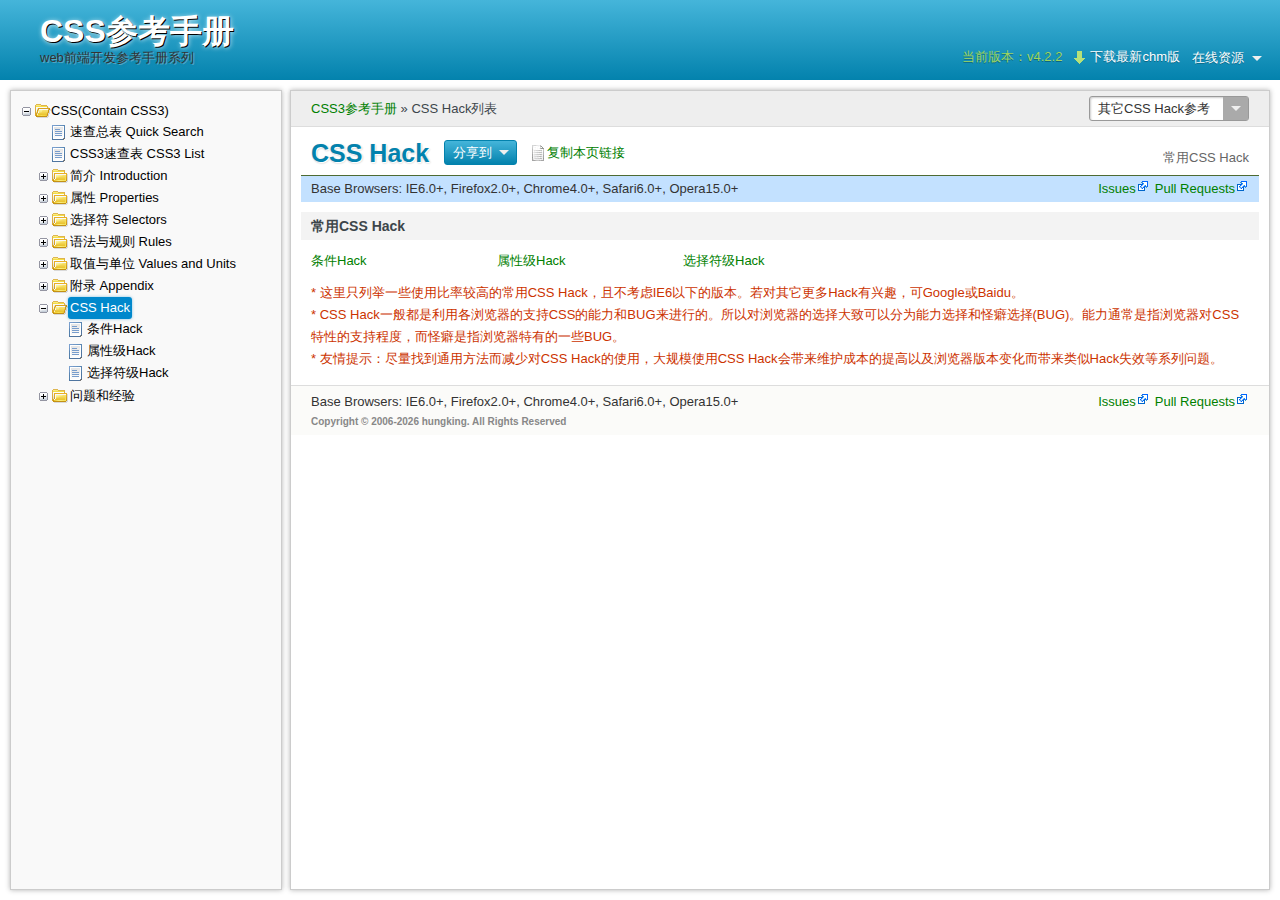
<file: personal/csshandbooks/hack/index.htm>
<!DOCTYPE html>
<html lang="zh-cmn-Hans">
<head>
<meta charset="utf-8" />
<title>CSS Hack Index</title>
<meta name="description" content="CSS Hack" />
<meta name="keywords" content="CSS Hack, if条件Hack, 属性级Hack, 选择符级Hack" />
<meta name="author" content="Hungking Hsi, imisslovelove@live.com, www.hungking.cc" />
<meta name="robots" content="all" />
<!--[if lte IE 8]>
<script src="../js/html5.js"></script>
<![endif]-->
<link rel="stylesheet" href="../skin/article.css" />
</head>
<body>
<nav id="guide" class="g-mod">
	<div class="from">
		<a href="http://css.hungking.com/" target="_blank">CSS3参考手册</a>
		<span>&#187;</span>
		<span id="category" rel="hack" name="index">CSS Hack列表</span>
	</div>
	<div class="to">
		<span class="label">相关内容：</span>
		<div class="g-combobox g-transition">
			<a href="?" class="g-transition target">
				<strong>CSS Hack属性</strong>
				<span>选择其它项<!--[if lte IE 7]><ins>IE7 and earlier, Get to die</ins><![endif]--></span>
			</a>
			<div class="g-transition list">
				<ul>
					<!-- 插入分类快速导航 -->
				</ul>
			</div>
		</div>
	</div>
</nav>
<header id="hd">
	<section id="title" class="g-mod">
		<h1 class="tit">CSS Hack</h1>
		<ul class="info">
			<li>常用CSS Hack</li>
		</ul>
		<!-- 插入浏览器信息 -->
	</section>
</header>
<section id="bd">
	<section id="hack" class="g-mod g-attr">
		<h2 class="tit">常用CSS Hack</h2>
		<div class="cont">
			<ul class="g-list g-clear">
				<li><a href="conditions.htm">条件Hack</a></li>
				<li><a href="properties.htm">属性级Hack</a></li>
				<li><a href="selectors.htm">选择符级Hack</a></li>
			</ul>
		</div>
		<div class="related g-color-light">
			<p>* 这里只列举一些使用比率较高的常用CSS Hack，且不考虑IE6以下的版本。若对其它更多Hack有兴趣，可Google或Baidu。</p>
			<p>* CSS Hack一般都是利用各浏览器的支持CSS的能力和BUG来进行的。所以对浏览器的选择大致可以分为能力选择和怪癖选择(BUG)。能力通常是指浏览器对CSS特性的支持程度，而怪癖是指浏览器特有的一些BUG。</p>
			<p>* 友情提示：尽量找到通用方法而减少对CSS Hack的使用，大规模使用CSS Hack会带来维护成本的提高以及浏览器版本变化而带来类似Hack失效等系列问题。</p>
		</div>
	</section>
</section>
<footer id="ft">
	<aside id="rights" class="g-mod">
		<!-- 插入浏览器及版权信息 -->
	</aside>
</footer>
<script src="../js/jquery.js"></script>
<script src="../js/inner.js"></script>
</body>
</html>
</file>
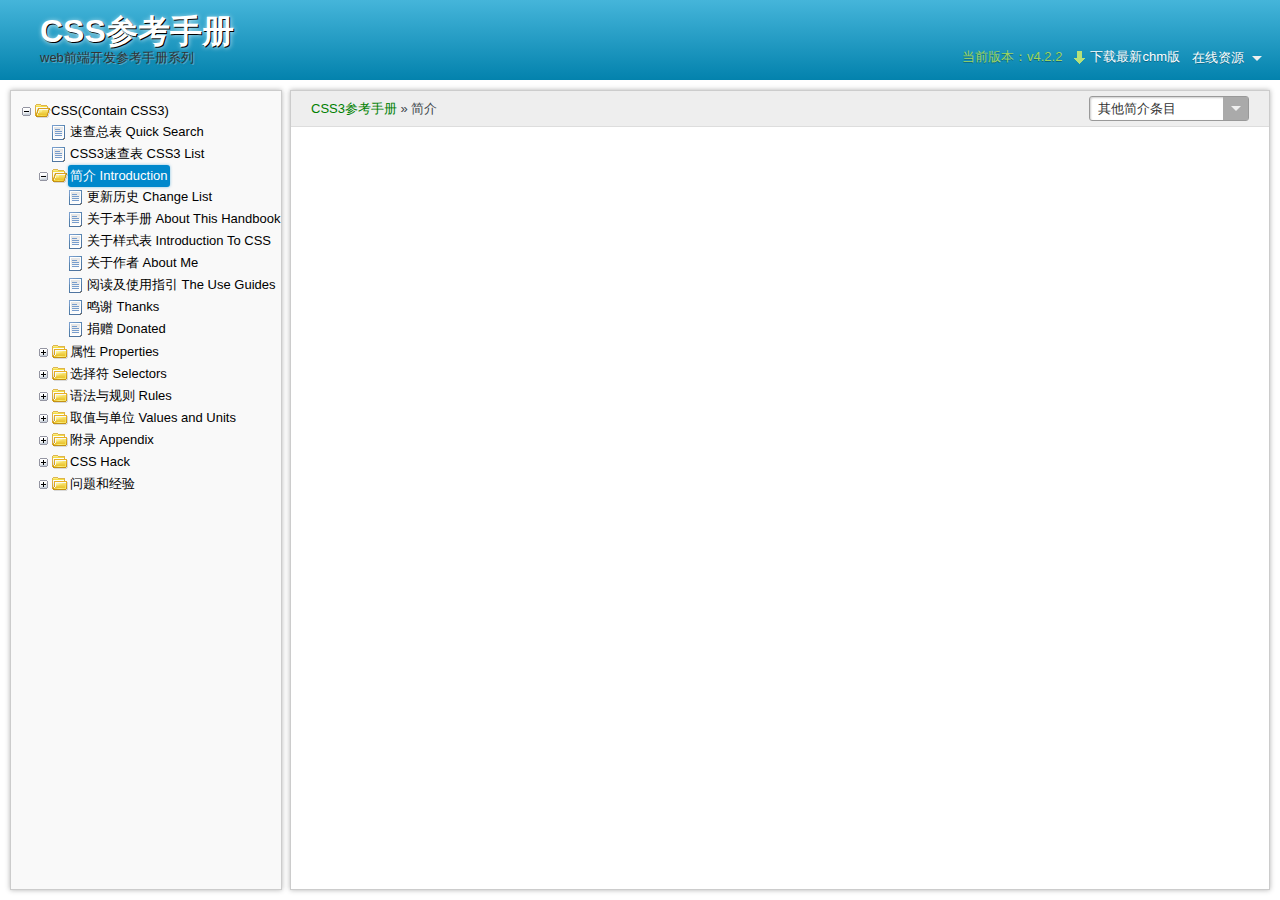
<file: personal/csshandbooks/introduction/index.htm>
<!DOCTYPE html>
<html lang="zh-cmn-Hans">
<head>
<meta charset="utf-8" />
<title>CSS Manual Introducing</title>
<meta name="description" content="web前端开发参考手册系列之CSS3参考手册" />
<meta name="keywords" content="css,css3,css参考手册,css3参考手册,web前端开发指南" />
<meta name="author" content="Hungking Hsi, imisslovelove@live.com, www.hungking.cc" />
<meta name="robots" content="all" />
<!--[if lte IE 8]>
<script src="../js/html5.js"></script>
<![endif]-->
<link rel="stylesheet" href="../skin/article.css" />
</head>
<body>
<nav id="guide" class="g-mod">
	<div class="from">
		<a href="http://css.hungking.com/" target="_blank">CSS3参考手册</a>
		<span>&#187;</span>
		<span id="category" rel="introduction" name="index">简介</span>
	</div>
	<div class="to">
		<span class="label">相关内容：</span>
		<div class="g-combobox">
			<a href="?" class="g-transition target">
				<strong>其它简介条目</strong>
				<span>选择其它项<!--[if lte IE 7]><ins>IE7 and earlier, Get to die</ins><![endif]--></span>
			</a>
			<div class="g-transition list">
				<ul>
					<!-- 插入分类快速导航 -->
				</ul>
			</div>
		</div>
	</div>
</nav>
<script src="../js/jquery.js"></script>
<script src="../js/inner.js"></script>
</body>
</html>
</file>
<file: company/css/layout.css>
body {
	color: rgb(34, 34, 34); line-height: 1.4; font-family: arial,gulim,verdana,arial,sans-serif;
}
select {
	color: rgb(34, 34, 34); line-height: 1.4; font-family: arial,gulim,verdana,arial,sans-serif;
}
input {
	color: rgb(34, 34, 34); line-height: 1.4; font-family: arial,gulim,verdana,arial,sans-serif;
}
textarea {
	color: rgb(34, 34, 34); line-height: 1.4; font-family: arial,gulim,verdana,arial,sans-serif;
}
a {
	color: rgb(34, 34, 34); line-height: 1.4; font-family: arial,gulim,verdana,arial,sans-serif;
}
body {
	margin: 0px; padding: 0px; color: rgb(34, 34, 34); font-family: arial,gulim,verdana,arial,sans-serif; font-size: 14px;
}
address {
	margin: 0px; padding: 0px; color: rgb(34, 34, 34); font-family: arial,gulim,verdana,arial,sans-serif; font-size: 14px;
}
blockquote {
	margin: 0px; padding: 0px; color: rgb(34, 34, 34); font-family: arial,gulim,verdana,arial,sans-serif; font-size: 14px;
}
div {
	margin: 0px; padding: 0px; color: rgb(34, 34, 34); font-family: arial,gulim,verdana,arial,sans-serif; font-size: 14px;
}
dl {
	margin: 0px; padding: 0px; color: rgb(34, 34, 34); font-family: arial,gulim,verdana,arial,sans-serif; font-size: 14px;
}
form {
	margin: 0px; padding: 0px; color: rgb(34, 34, 34); font-family: arial,gulim,verdana,arial,sans-serif; font-size: 14px;
}
h1 {
	margin: 0px; padding: 0px; color: rgb(34, 34, 34); font-family: arial,gulim,verdana,arial,sans-serif; font-size: 14px;
}
h2 {
	margin: 0px; padding: 0px; color: rgb(34, 34, 34); font-family: arial,gulim,verdana,arial,sans-serif; font-size: 14px;
}
h3 {
	margin: 0px; padding: 0px; color: rgb(34, 34, 34); font-family: arial,gulim,verdana,arial,sans-serif; font-size: 14px;
}
h4 {
	margin: 0px; padding: 0px; color: rgb(34, 34, 34); font-family: arial,gulim,verdana,arial,sans-serif; font-size: 14px;
}
h5 {
	margin: 0px; padding: 0px; color: rgb(34, 34, 34); font-family: arial,gulim,verdana,arial,sans-serif; font-size: 14px;
}
h6 {
	margin: 0px; padding: 0px; color: rgb(34, 34, 34); font-family: arial,gulim,verdana,arial,sans-serif; font-size: 14px;
}
ol {
	margin: 0px; padding: 0px; color: rgb(34, 34, 34); font-family: arial,gulim,verdana,arial,sans-serif; font-size: 14px;
}
p {
	margin: 0px; padding: 0px; color: rgb(34, 34, 34); font-family: arial,gulim,verdana,arial,sans-serif; font-size: 14px;
}
pre {
	margin: 0px; padding: 0px; color: rgb(34, 34, 34); font-family: arial,gulim,verdana,arial,sans-serif; font-size: 14px;
}
table {
	margin: 0px; padding: 0px; color: rgb(34, 34, 34); font-family: arial,gulim,verdana,arial,sans-serif; font-size: 14px;
}
ul {
	margin: 0px; padding: 0px; color: rgb(34, 34, 34); font-family: arial,gulim,verdana,arial,sans-serif; font-size: 14px;
}
dd {
	margin: 0px; padding: 0px; color: rgb(34, 34, 34); font-family: arial,gulim,verdana,arial,sans-serif; font-size: 14px;
}
dt {
	margin: 0px; padding: 0px; color: rgb(34, 34, 34); font-family: arial,gulim,verdana,arial,sans-serif; font-size: 14px;
}
li {
	margin: 0px; padding: 0px; color: rgb(34, 34, 34); font-family: arial,gulim,verdana,arial,sans-serif; font-size: 14px;
}
tbody {
	margin: 0px; padding: 0px; color: rgb(34, 34, 34); font-family: arial,gulim,verdana,arial,sans-serif; font-size: 14px;
}
td {
	margin: 0px; padding: 0px; color: rgb(34, 34, 34); font-family: arial,gulim,verdana,arial,sans-serif; font-size: 14px;
}
tfoot {
	margin: 0px; padding: 0px; color: rgb(34, 34, 34); font-family: arial,gulim,verdana,arial,sans-serif; font-size: 14px;
}
th {
	margin: 0px; padding: 0px; color: rgb(34, 34, 34); font-family: arial,gulim,verdana,arial,sans-serif; font-size: 14px;
}
thead {
	margin: 0px; padding: 0px; color: rgb(34, 34, 34); font-family: arial,gulim,verdana,arial,sans-serif; font-size: 14px;
}
tr {
	margin: 0px; padding: 0px; color: rgb(34, 34, 34); font-family: arial,gulim,verdana,arial,sans-serif; font-size: 14px;
}
button {
	margin: 0px; padding: 0px; color: rgb(34, 34, 34); font-family: arial,gulim,verdana,arial,sans-serif; font-size: 14px;
}
del {
	margin: 0px; padding: 0px; color: rgb(34, 34, 34); font-family: arial,gulim,verdana,arial,sans-serif; font-size: 14px;
}
ins {
	margin: 0px; padding: 0px; color: rgb(34, 34, 34); font-family: arial,gulim,verdana,arial,sans-serif; font-size: 14px;
}
map {
	margin: 0px; padding: 0px; color: rgb(34, 34, 34); font-family: arial,gulim,verdana,arial,sans-serif; font-size: 14px;
}
object {
	margin: 0px; padding: 0px; color: rgb(34, 34, 34); font-family: arial,gulim,verdana,arial,sans-serif; font-size: 14px;
}
a {
	margin: 0px; padding: 0px; color: rgb(34, 34, 34); font-family: arial,gulim,verdana,arial,sans-serif; font-size: 14px;
}
abbr {
	margin: 0px; padding: 0px; color: rgb(34, 34, 34); font-family: arial,gulim,verdana,arial,sans-serif; font-size: 14px;
}
acronym {
	margin: 0px; padding: 0px; color: rgb(34, 34, 34); font-family: arial,gulim,verdana,arial,sans-serif; font-size: 14px;
}
b {
	margin: 0px; padding: 0px; color: rgb(34, 34, 34); font-family: arial,gulim,verdana,arial,sans-serif; font-size: 14px;
}
bdo {
	margin: 0px; padding: 0px; color: rgb(34, 34, 34); font-family: arial,gulim,verdana,arial,sans-serif; font-size: 14px;
}
big {
	margin: 0px; padding: 0px; color: rgb(34, 34, 34); font-family: arial,gulim,verdana,arial,sans-serif; font-size: 14px;
}
br {
	margin: 0px; padding: 0px; color: rgb(34, 34, 34); font-family: arial,gulim,verdana,arial,sans-serif; font-size: 14px;
}
cite {
	margin: 0px; padding: 0px; color: rgb(34, 34, 34); font-family: arial,gulim,verdana,arial,sans-serif; font-size: 14px;
}
code {
	margin: 0px; padding: 0px; color: rgb(34, 34, 34); font-family: arial,gulim,verdana,arial,sans-serif; font-size: 14px;
}
dfn {
	margin: 0px; padding: 0px; color: rgb(34, 34, 34); font-family: arial,gulim,verdana,arial,sans-serif; font-size: 14px;
}
em {
	margin: 0px; padding: 0px; color: rgb(34, 34, 34); font-family: arial,gulim,verdana,arial,sans-serif; font-size: 14px;
}
i {
	margin: 0px; padding: 0px; color: rgb(34, 34, 34); font-family: arial,gulim,verdana,arial,sans-serif; font-size: 14px;
}
img {
	margin: 0px; padding: 0px; color: rgb(34, 34, 34); font-family: arial,gulim,verdana,arial,sans-serif; font-size: 14px;
}
kbd {
	margin: 0px; padding: 0px; color: rgb(34, 34, 34); font-family: arial,gulim,verdana,arial,sans-serif; font-size: 14px;
}
q {
	margin: 0px; padding: 0px; color: rgb(34, 34, 34); font-family: arial,gulim,verdana,arial,sans-serif; font-size: 14px;
}
samp {
	margin: 0px; padding: 0px; color: rgb(34, 34, 34); font-family: arial,gulim,verdana,arial,sans-serif; font-size: 14px;
}
small {
	margin: 0px; padding: 0px; color: rgb(34, 34, 34); font-family: arial,gulim,verdana,arial,sans-serif; font-size: 14px;
}
span {
	margin: 0px; padding: 0px; color: rgb(34, 34, 34); font-family: arial,gulim,verdana,arial,sans-serif; font-size: 14px;
}
strong {
	margin: 0px; padding: 0px; color: rgb(34, 34, 34); font-family: arial,gulim,verdana,arial,sans-serif; font-size: 14px;
}
sub {
	margin: 0px; padding: 0px; color: rgb(34, 34, 34); font-family: arial,gulim,verdana,arial,sans-serif; font-size: 14px;
}
sup {
	margin: 0px; padding: 0px; color: rgb(34, 34, 34); font-family: arial,gulim,verdana,arial,sans-serif; font-size: 14px;
}
tt {
	margin: 0px; padding: 0px; color: rgb(34, 34, 34); font-family: arial,gulim,verdana,arial,sans-serif; font-size: 14px;
}
var {
	margin: 0px; padding: 0px; color: rgb(34, 34, 34); font-family: arial,gulim,verdana,arial,sans-serif; font-size: 14px;
}
legend {
	margin: 0px; padding: 0px; color: rgb(34, 34, 34); font-family: arial,gulim,verdana,arial,sans-serif; font-size: 14px;
}
fieldset {
	margin: 0px; padding: 0px; color: rgb(34, 34, 34); font-family: arial,gulim,verdana,arial,sans-serif; font-size: 14px;
}
input {
	margin: 0px; padding: 0px; color: rgb(34, 34, 34); font-family: arial,gulim,verdana,arial,sans-serif; font-size: 14px;
}
textarea {
	margin: 0px; padding: 0px; color: rgb(34, 34, 34); font-family: arial,gulim,verdana,arial,sans-serif; font-size: 14px;
}
select {
	padding: 0px 1px;
}
em {
	font-style: normal;
}
p {
	-ms-word-break: keep-all; -ms-word-wrap: break-word;
}
td {
	-ms-word-break: keep-all; -ms-word-wrap: break-word;
}
li {
	-ms-word-break: keep-all; -ms-word-wrap: break-word;
}
dd {
	-ms-word-break: keep-all; -ms-word-wrap: break-word;
}
dt {
	-ms-word-break: keep-all; -ms-word-wrap: break-word;
}
.block {
	-ms-word-break: keep-all; -ms-word-wrap: break-word;
}
th {
	-ms-word-break: keep-all; -ms-word-wrap: break-word;
}
img {
	border: 0px currentColor; border-image: none;
}
fieldset {
	border: 0px currentColor; border-image: none;
}
img {
	vertical-align: top;
}
h1 {
	font-weight: normal;
}
h2 {
	font-weight: normal;
}
h3 {
	font-weight: normal;
}
h4 {
	font-weight: normal;
}
h5 {
	font-weight: normal;
}
h6 {
	font-weight: normal;
}
dl {
	list-style: none;
}
ul {
	list-style: none;
}
ol {
	list-style: none;
}
li {
	list-style: none;
}
legend {
	left: -10000px; top: 0px; width: 0px; height: 0px; line-height: 0; overflow: hidden; font-size: 0px; position: absolute;
}
.hide {
	left: -10000px; top: 0px; width: 0px; height: 0px; line-height: 0; overflow: hidden; font-size: 0px; position: absolute;
}
.home span {
	left: -10000px; top: 0px; width: 0px; height: 0px; line-height: 0; overflow: hidden; font-size: 0px; position: absolute;
}
.hidden {
	left: -10000px; position: absolute;
}
caption {
	width: 0px; height: 0px; line-height: 0; overflow: hidden; font-size: 0px; visibility: hidden; position: static;
}
select {
	border: 1px solid rgb(213, 213, 213); border-image: none;
}
a {
	color: rgb(34, 34, 34); text-decoration: none;
}
a:hover {
	color: rgb(5, 82, 169); text-decoration: underline;
}
a:active {
	color: rgb(5, 82, 169); text-decoration: underline;
}
a:focus {
	color: rgb(5, 82, 169); text-decoration: underline;
}
iframe {
	border: currentColor; border-image: none; overflow: hidden;
}
strong {
	font-weight: bold;
}
html {
	box-sizing: border-box; -moz-box-sizing: border-box; -webkit-box-sizing: border-box;
}
* {
	box-sizing: inherit;
}
*::before {
	box-sizing: inherit;
}
*::after {
	box-sizing: inherit;
}
img {
	box-sizing: content-box; -moz-box-sizing: content-box; -webkit-box-sizing: content-box;
}
.cl {
	
}
.tab {
	
}
#container {
	
}
#contents-middle-tab {
	
}
.global-movement {
	
}
.present-condition {
	
}
.present-condition div .banner-area .sum-area .sum-slide-area {
	
}
.cl::after {
	clear: both; display: block; content: "";
}
.tab::after {
	clear: both; display: block; content: "";
}
#container::after {
	clear: both; display: block; content: "";
}
#contents-middle-tab::after {
	clear: both; display: block; content: "";
}
.global-movement::after {
	clear: both; display: block; content: "";
}
.present-condition::after {
	clear: both; display: block; content: "";
}
.present-condition div::after {
	clear: both; display: block; content: "";
}
.banner-area .sum-area .sum-slide-area::after {
	clear: both; display: block; content: "";
}
.hand {
	cursor: pointer;
}
button {
	cursor: pointer;
}
.over {
	cursor: pointer;
}
.block {
	display: block !important;
}
.fl {
	float: left;
}
.fr {
	float: right;
}
.ar {
	text-align: right;
}
.ac {
	text-align: center;
}
.al {
	text-align: left;
}
.vm * {
	vertical-align: middle;
}
.bold {
	font-weight: bold;
}
.f-11 {
	font-size: 11px;
}
.inline {
	display: inline-block;
}
p.p {
	margin-bottom: 13px;
}
h3 {
	margin: 50px 0px 14px; color: rgb(0, 0, 0); letter-spacing: -0.03em; font-size: 20px; font-weight: bold;
}
.popup h3 {
	margin: 20px 0px 10px; color: rgb(5, 82, 169); padding-left: 18px; font-size: 15px; font-weight: bold;
}
h4.top {
	margin-top: 10px;
}
h4.bottom {
	margin-bottom: 20px;
}
h4.bottom-photo {
	margin-bottom: 20px;
}
.popup h3.bottom {
	margin-bottom: 20px;
}
h4.none {
	padding-left: 0px; background-image: none;
}
h5.none {
	padding-left: 0px; background-image: none;
}
h4.none span {
	font-weight: normal;
}
h5 {
	margin: 15px 0px 8px; color: rgb(51, 51, 51); padding-left: 11px; font-weight: bold;
}
.popup h4 {
	margin: 15px 0px 8px; color: rgb(51, 51, 51); padding-left: 11px; font-weight: bold;
}
h5 {
	padding-left: 0px; margin-top: 20px;
}
h5.top {
	margin-top: 10px;
}
h5.bottom-photo {
	margin-bottom: 3px;
}
table {
	border-collapse: collapse; border-spacing: 0;
}
.table table {
	width: 100%;
}
.table-list table {
	width: 100%;
}
.p_lr {
	padding: 0px 5px !important;
}
.pt-0 {
	padding-top: 0px !important;
}
.pt-10 {
	padding-top: 10px !important;
}
.mt-0 {
	margin-top: 0px !important;
}
.mt-5 {
	margin-top: 5px !important;
}
.mt-10 {
	margin-top: 10px !important;
}
.mt-12 {
	margin-top: 12px !important;
}
.mt-15 {
	margin-top: 15px !important;
}
.mt-20 {
	margin-top: 20px !important;
}
.mt-25 {
	margin-top: 25px !important;
}
.mt-30 {
	margin-top: 30px !important;
}
.mt-40 {
	margin-top: 40px !important;
}
.mt-50 {
	margin-top: 50px !important;
}
.ml-14 {
	margin-left: 14px !important;
}
input[type~='text'] {
	border: 1px solid rgb(213, 213, 213); border-image: none; height: 24px; line-height: 24px; padding-left: 5px;
}
input[type~='password'] {
	border: 1px solid rgb(213, 213, 213); border-image: none; height: 24px; line-height: 24px; padding-left: 5px;
}
input[type~='file'] {
	border: 1px solid rgb(213, 213, 213); border-image: none; height: 24px; line-height: 24px; padding-left: 5px;
}
input.input {
	border: 1px solid rgb(213, 213, 213); border-image: none; height: 24px; line-height: 24px; padding-left: 5px;
}
.textarea {
	border: 1px solid rgb(213, 213, 213); border-image: none;
}
textarea.input {
	border: 1px solid rgb(213, 213, 213); border-image: none;
}
textarea {
	border: 1px solid rgb(213, 213, 213); border-image: none;
}
label {
	top: -1px; line-height: 1em; margin-right: 5px; position: relative; cursor: pointer;
}
#pop-stop {
	left: 50%; top: 0px; position: absolute;
}
html {
	-ms-text-size-adjust: none; -webkit-text-size-adjust: none; -moz-text-size-adjust: none; text-size-adjust: none;
}
.link {
	color: red; font-size: 16px; font-weight: bold; margin-bottom: 20px; display: block;
}
.map {
	margin-bottom: 34px;
}
.map .home {
	padding: 0px; top: 2px; width: 14px; height: 12px; line-height: 0; font-size: 0px; margin-right: 5px; display: inline-block; position: relative;
}
.page-bottom {
	margin-bottom: 0px;
}
.grp {
	margin-top: 30px;
}
.fc-1 {
	color: rgb(5, 82, 169) !important;
}
.fc-2 {
	color: rgb(5, 82, 169);
}
.fc-3 {
	color: rgb(51, 51, 51);
}
.fs-14 {
	font-size: 14px;
}
.rel {
	position: relative;
}
.page-msg {
	font-size: 14px;
}
.page-msg * {
	font-size: 14px;
}
.fl {
	float: left;
}
.cut {
	overflow: hidden; white-space: nowrap; -ms-text-overflow: ellipsis;
}
.g-box {
	padding: 10px 20px 15px; border: 1px solid rgb(204, 204, 204); border-image: none; background-color: rgb(244, 244, 244);
}
.photo-fl {
	margin: 0px 20px 0px 0px; float: left;
}
.circle-list li {
	background: url("../img/blt_gray.gif") no-repeat 0px 9px; padding-left: 9px;
}
.circle-list li ul {
	margin: 2px 0px 5px;
}
.circle-list li ul.e {
	margin-bottom: 0px;
}
.circle-list li ul li {
	background: url("../img/blet_line.gif") no-repeat 0px 10px;
}
.line-list-2 li.l {
	background: url("../img/blet_line_2.gif") no-repeat 0px 10px; padding-left: 10px;
}
.circle-list .txt-point {
	margin-top: 0px;
}
.num-list li {
	padding-left: 18px; margin-bottom: 5px; position: relative; background-image: none;
}
li .num-list li {
	padding-left: 18px; margin-bottom: 5px; position: relative; background-image: none;
}
.num-list span {
	left: 0px; top: 0px; position: absolute;
}
.num-list ul {
	margin: 5px 0px;
}
.line-list li {
	background: url("../img/blet_line.gif") no-repeat 0px 10px; padding-left: 10px; margin-bottom: 5px;
}
.line-list li ul {
	margin-top: 5px;
}
#tab-write {
	margin: 40px 0px 15px;
}
#tab-write li {
	width: 345px; height: 43px; float: left;
}
#tab-write li.e {
	margin-left: 4px; display: inline;
}
#tab-write li a {
	width: 100%; height: 100%; text-align: center; color: rgb(255, 255, 255); line-height: 32px; font-size: 14px; font-weight: bold; display: block;
}
#tab-write li a.on {
	background-position: 0px -43px; color: rgb(255, 255, 255) !important; text-decoration: none;
}
#tab-write a:hover {
	background-position: 0px -43px; color: rgb(255, 255, 255) !important; text-decoration: none;
}
#tab-write a:active {
	background-position: 0px -43px; color: rgb(255, 255, 255) !important; text-decoration: none;
}
#tab-write a:focus {
	background-position: 0px -43px; color: rgb(255, 255, 255) !important; text-decoration: none;
}
.rss-bottom {
	margin-top: 12px;
}
.table-unit {
	position: relative; min-height: 25px;
}
.table-unit h3 {
	margin: 0px;
}
.table-unit h4 {
	margin: 0px;
}
.table-unit h5 {
	margin: 0px;
}
.table-unit * {
	vertical-align: middle;
}
.table-unit label {
	background: url("../img/blt_gray.gif") no-repeat 0px 8px; color: rgb(34, 34, 34); padding-left: 8px; font-weight: bold;
}
.table-unit .gu {
	margin-right: 0px;
}
.m_mt-5 {
	padding-top: 5px; clear: both;
}
.table-unit .unit {
	right: 0px; bottom: 0px; position: absolute;
}
.table-unit .unit_txt {
	right: 0px; bottom: 0px; position: absolute;
}
.table-unit select {
	padding: 2px 3px 5px;
}
.table-unit .unit2 {
	margin-bottom: 5px;
}
.table-unit .sub_tit {
	font-weight: bold;
}
.table-unit .fr a {
	display: inline-block;
}
.table-unit .fr .btn {
	margin-left: 12px;
}
.table-unit .fl {
	letter-spacing: -0.03em;
}
.table {
	border-top-color: rgb(5, 82, 169); border-top-width: 3px; border-top-style: solid;
}
.table thead th {
	padding: 12px 3px 13px; text-align: center; color: rgb(51, 51, 51); line-height: 1.4; font-size: 14px; font-weight: bold; border-right-color: currentColor; border-bottom-color: rgb(112, 117, 128); border-left-color: rgb(214, 214, 214); border-right-width: 0px; border-bottom-width: 1px; border-left-width: 1px; border-right-style: none; border-bottom-style: solid; border-left-style: solid;
}
.table2 thead th {
	font-size: 14px;
}
.table tbody td {
	border-width: 0px 0px 1px 1px; border-style: none none solid solid; border-color: currentColor currentColor rgb(214, 214, 214) rgb(214, 214, 214); padding: 10px 4px; border-image: none; text-align: center;
}
.table-num th {
	font-size: 12px; -ms-word-break: break-all; -ms-word-wrap: break-word;
}
.table-num td {
	font-size: 12px; -ms-word-break: break-all; -ms-word-wrap: break-word;
}
.table-num thead th {
	font-size: 14px;
}
.table-num td img {
	width: auto;
}
.table tbody th {
	padding: 10px 5px; text-align: left; color: rgb(51, 51, 51); font-size: 12px; font-weight: normal; border-right-color: rgb(214, 214, 214); border-bottom-color: rgb(214, 214, 214); border-right-width: 1px; border-bottom-width: 1px; border-right-style: solid; border-bottom-style: solid;
}
.table tbody th label {
	line-height: 1.3;
}
.table th.bg {
	font-weight: bold; background-color: rgb(249, 249, 249);
}
.table tbody th.th {
	border-left-color: rgb(214, 214, 214) !important; border-left-width: 1px !important; border-left-style: solid !important;
}
.table tbody td.al {
	text-align: left; line-height: 1.2; font-size: 13px;
}
.table tbody td.title {
	text-align: left; line-height: 1.2; font-size: 13px;
}
.table td.date {
	font-size: 12px;
}
.table tbody th span {
	font-weight: normal;
}
.table select {
	padding: 2px 2px 4px;
}
.table tbody tr.e td {
	border-bottom-color: rgb(214, 214, 214); border-bottom-width: 1px; border-bottom-style: solid;
}
.table tbody tr.e th {
	border-bottom-color: rgb(214, 214, 214); border-bottom-width: 1px; border-bottom-style: solid;
}
.table .frist {
	border-left-color: currentColor; border-left-width: 0px; border-left-style: none;
}
.table tr.checklist td {
	padding: 7px 0px; border-left-color: currentColor; border-left-width: 0px; border-left-style: none;
}
.table tr.checklist td.h {
	padding-left: 10px;
}
.table tr.checklist td.h label {
	color: rgb(36, 117, 208);
}
.table .first {
	border-left-color: currentColor; border-left-width: 0px; border-left-style: none;
}
.table .level {
	padding-left: 26px;
}
.table .level-2 {
	padding-left: 38px;
}
.table .ac {
	text-align: center; padding-left: 0px;
}
.table .btn {
	text-align: center; padding-left: 0px;
}
.table .al {
	padding-left: 5px;
}
.table .ar {
	padding-right: 5px;
}
.btn-bottom.ar {
	padding-right: 0px !important;
}
.table .btn {
	padding-right: 0px; padding-left: 0px;
}
.table-price tbody td {
	text-align: right; padding-right: 10px;
}
.table-list {
	margin-top: 30px;
}
.table-list thead th {
	font-size: 15px; border-bottom-color: rgb(112, 117, 128); border-left-color: currentColor; border-bottom-width: 1px; border-left-width: 0px; border-bottom-style: solid; border-left-style: none;
}
.table-list thead th {
	border-left-color: currentColor; border-left-width: 0px; border-left-style: none;
}
.table-list tbody td {
	border-left-color: currentColor; border-left-width: 0px; border-left-style: none;
}
.table-list tbody td {
	padding: 11px 5px;
}
.table-list tbody td.title {
	font-weight: bold;
}
.table-list tbody td a {
	font-size: 13px; font-weight: bold; display: block;
}
.table-list tbody td a img {
	width: auto;
}
.table-list tr.e {
	border-bottom-color: rgb(112, 117, 128); border-bottom-width: 1px; border-bottom-style: solid;
}
.table td.e {
	border-bottom-color: rgb(112, 117, 128); border-bottom-width: 1px; border-bottom-style: solid;
}
.table th.e {
	border-bottom-color: rgb(112, 117, 128); border-bottom-width: 1px; border-bottom-style: solid;
}
.table-list2 {
	margin-top: 30px;
}
.table-list2 table {
	width: 480px;
}
.table-list2 thead th {
	border-bottom-color: rgb(112, 117, 128); border-bottom-width: 1px; border-bottom-style: solid;
}
.table-list2 tbody td {
	padding: 11px 5px;
}
.table-list2 tbody td.title {
	font-weight: bold;
}
.table-list2 tbody td a {
	font-size: 13px; font-weight: bold; display: block;
}
.table-list2 tr.e {
	border-bottom-color: rgb(112, 117, 128); border-bottom-width: 1px; border-bottom-style: solid;
}
.table-list2 td.e {
	border-bottom-color: rgb(112, 117, 128); border-bottom-width: 1px; border-bottom-style: solid;
}
.table-list2 th.e {
	border-bottom-color: rgb(112, 117, 128); border-bottom-width: 1px; border-bottom-style: solid;
}
.table-left {
	margin-top: 15px;
}
.table-left tbody td {
	text-align: left;
}
.table-left thead th {
	font-size: 15px;
}
.table-left tbody th {
	background: none; border-right-color: currentColor; border-left-color: rgb(214, 214, 214); border-right-width: 0px; border-left-width: 1px; border-right-style: none; border-left-style: solid;
}
.table-left tbody th {
	padding: 10px 5px; text-align: left;
}
.table-left tbody td {
	padding: 10px 5px; text-align: left;
}
.table-left tbody .btn img {
	width: auto;
}
.table-search tbody th {
	text-align: center; font-weight: normal;
}
.table-search tbody th.title {
	text-align: left;
}
.table-search tbody td {
	padding: 10px 10px 15px;
}
.table-brand tbody th {
	color: rgb(5, 82, 169); font-size: 15px; font-weight: bold;
}
.table-brand tbody th {
	padding-left: 15px; border-right-color: currentColor; border-left-color: currentColor; border-right-width: 0px; border-left-width: 0px; border-right-style: none; border-left-style: none;
}
.table-brand tbody td {
	padding-left: 15px; border-right-color: currentColor; border-left-color: currentColor; border-right-width: 0px; border-left-width: 0px; border-right-style: none; border-left-style: none;
}
.table-brand tbody th {
	padding-top: 15px; font-size: 14px; vertical-align: top;
}
.table-brand tbody td {
	padding: 15px 10px 18px;
}
.table-brand td .tit {
	color: rgb(51, 51, 51); font-size: 14px;
}
.table-brand td .ul {
	margin-top: 0px;
}
.table-talent tbody th {
	padding: 12px 0px 0px; color: rgb(0, 0, 0); font-size: 24px; vertical-align: top; border-right-color: currentColor; border-right-width: 0px; border-right-style: none; background-color: rgb(255, 255, 255);
}
.table-talent tbody td {
	padding: 16px 0px 20px; border-left-color: currentColor; border-left-width: 0px; border-left-style: none;
}
.table-talent tbody td .msg {
	color: rgb(44, 105, 178); font-size: 14px; font-weight: bold;
}
.table-talent tbody td strong.title {
	margin: 16px 0px 6px; color: rgb(51, 51, 51); line-height: 1em; padding-left: 12px; display: block;
}
.table-write tbody td {
	text-align: left;
}
.table-member {
	margin-top: 8px;
}
.table-member th {
	padding-left: 5px; font-weight: bold;
}
.table-member tbody td {
	padding-left: 15px;
}
.table-member .txt {
	line-height: 1.4; padding-top: 5px; font-size: 12px; display: block;
}
.table-member li {
	padding-bottom: 5px; padding-left: 15px; margin-bottom: 5px; border-bottom-color: rgb(214, 214, 214); border-bottom-width: 1px; border-bottom-style: solid;
}
.table-member li.e {
	margin-bottom: 0px;
}
.table-member select {
	width: 177px;
}
.table-member .email_select {
	margin-top: 5px;
}
.addr_txt {
	margin-top: 5px;
}
.addr_txt input {
	width: 185px;
}
.table-member input.input2 {
	width: 100px;
}
.table-relation {
	margin-top: 30px;
}
.table-relation thead th {
	font-size: 15px;
}
.table-relation tbody th {
	background: none; border-right-color: currentColor; border-left-color: rgb(214, 214, 214); border-right-width: 0px; border-left-width: 1px; border-right-style: none; border-left-style: solid;
}
.table-relation tbody th {
	padding: 10px 0px 10px 8px; text-align: left;
}
.table-relation tbody td {
	padding: 10px 0px 10px 8px; text-align: left;
}
.email-list {
	margin-top: 30px;
}
.email-list thead th {
	font-size: 15px;
}
.email-list tbody th {
	background: none; border-right-color: currentColor; border-left-color: rgb(214, 214, 214); border-right-width: 0px; border-left-width: 1px; border-right-style: none; border-left-style: solid;
}
.email-list tbody th {
	padding: 10px 0px 10px 8px; text-align: left;
}
.email-list tbody td {
	padding: 10px 0px 10px 8px; text-align: left;
}
#ceo-msg-top {
	color: rgb(44, 105, 178); font-size: 15px; font-weight: bold; margin-bottom: 15px;
}
#table-view {
	padding-top: 10px; padding-bottom: 65px; margin-top: 30px; border-top-color: rgb(5, 82, 169); border-top-width: 2px; border-top-style: solid; position: relative;
}
#content_area #table-view form > div {
	margin-right: 0px; margin-left: 0px;
}
#table-view .title {
	padding: 0px 0px 15px; margin-bottom: 15px; border-bottom-color: rgb(112, 117, 128); border-bottom-width: 1px; border-bottom-style: solid; position: relative;
}
#table-view .title dl.date_area {
	padding-top: 5px;
}
#table-view .title dl.date_area dt {
	float: left;
}
#table-view .title dl.date_area dd {
	float: left;
}
#table-view .title dl.date_area dd {
	background: url("../img/bar_gray.gif") no-repeat right 5px; color: rgb(85, 85, 85); padding-right: 9px; margin-right: 9px;
}
#table-view .title dl.date_area strong {
	color: rgb(85, 85, 85);
}
#table-view h4 {
	margin: 0px; color: rgb(34, 34, 34); padding-left: 0px; font-size: 18px; font-weight: bold; background-image: none;
}
#table-view .t {
	margin: 0px; color: rgb(34, 34, 34); padding-left: 0px; font-size: 18px; font-weight: bold; background-image: none;
}
#table-view .date {
	width: 100px; text-align: right; float: right;
}
#table-view .sns {
	width: 95px; text-align: right; float: right;
}
#table-view .view {
	padding-top: 15px;
}
#table-view .view p {
	padding: 0px;
}
#table-view .view .add-img {
	text-align: center; margin-top: 10px; margin-bottom: 10px;
}
#table-view .view img {
	width: 80%;
}
#popup-content #table-view .view p a > img {
	width: auto;
}
#table-view .view .movie_area {
	margin-top: 10px; position: relative;
}
#table-view .view .movie-con {
	margin-top: 10px; position: relative;
}
#table-view .view .movie-con .movie_txt {
	padding: 15px; border: 1px solid rgb(214, 214, 214); border-image: none; height: 200px; -ms-overflow-y: auto;
}
#table-view .view .movie-con .broadcast-list {
	height: 200px; margin-top: 30px;
}
.movie-con .broadcast-list iframe {
	width: 100%; height: 100%;
}
.broadcast-list .broadcast-list-head {
	height: 50px; position: relative; background-color: rgb(5, 82, 169);
}
.broadcast-list .broadcast-list-head .title1 {
	padding: 10px 0px 0px 15px; color: rgb(255, 255, 255); font-size: 18px; font-weight: bold; display: block;
}
.broadcast-list .broadcast-list-head .mv_select {
	top: 10px; height: 28px; right: 15px; position: absolute;
}
.broadcast-list .broadcast-list-con {
	height: 190px; margin-top: 10px;
}
.btn-top {
	text-align: right; margin-bottom: 15px;
}
.btn-bottom {
	margin-top: 20px;
}
.view-opt {
	margin-top: 20px;
}
.btn-write-box {
	text-align: right; margin-top: 15px;
}
.opt-select {
	text-align: right; margin-bottom: 10px;
}
#page-box {
	text-align: center; margin-top: 20px; margin-bottom: 15px; position: relative;
}
.page {
	display: none;
}
.page2 .m_page {
	padding: 0px 15px; height: 34px; line-height: 34px; display: inline-block;
}
#page-box > a img {
	padding: 0px; border: 1px solid rgb(214, 214, 214); border-image: none; width: auto; vertical-align: top;
}
#page-box > div > a img {
	padding: 0px; border: 1px solid rgb(214, 214, 214); border-image: none; width: auto; vertical-align: top;
}
.page3 {
	display: inline-block;
}
.page a {
	width: 36px; height: 36px; line-height: 34px; font-weight: normal; display: inline-block;
}
.page strong {
	width: 36px; height: 36px; line-height: 34px; font-weight: normal; display: inline-block;
}
.page strong span {
	width: 36px; height: 36px; line-height: 34px; font-weight: normal; display: inline-block;
}
#page-box .next {

}
.page a {
	background: rgb(255, 255, 255); border: 1px solid rgb(214, 214, 214); border-image: none; line-height: 34px; font-size: 12px; vertical-align: top;
}
.page strong {
	background: rgb(255, 255, 255); border: 1px solid rgb(214, 214, 214); border-image: none; line-height: 34px; font-size: 12px; vertical-align: top;
}
.page strong {
	background: rgb(36, 117, 208); border: 1px solid rgb(36, 117, 208); border-image: none; color: rgb(255, 255, 255);
}
.page strong span {
	color: rgb(255, 255, 255);
}
#page-box > div > a:hover img {
	border: 1px solid rgb(36, 117, 208); border-image: none;
}
#page-box > div > a:focus img {
	border: 1px solid rgb(36, 117, 208); border-image: none;
}
.page a:hover {
	border: 1px solid rgb(36, 117, 208); border-image: none;
}
.page a:focus {
	border: 1px solid rgb(36, 117, 208); border-image: none;
}
#page-box > div > a:hover img {
	border: 1px solid rgb(36, 117, 208); border-image: none;
}
#page-box > div > a:focus img {
	border: 1px solid rgb(36, 117, 208); border-image: none;
}
.page a:hover {
	border: 1px solid rgb(36, 117, 208); border-image: none;
}
.page a:focus {
	border: 1px solid rgb(36, 117, 208); border-image: none;
}
.related-articles {
	margin-top: 25px;
}
.related-articles dd {
	padding: 15px 20px; border: 1px solid rgb(214, 214, 214); border-image: none; margin-top: 10px; background-color: rgb(249, 249, 249);
}
.related-articles dd li {
	padding: 2px 0px;
}
.related-articles dd li a {
	color: rgb(85, 85, 85);
}
.agree-box {
	margin: 0px 0px 12px; padding: 20px 10px; border: 1px solid rgb(229, 229, 229); border-image: none; height: 158px; position: relative; background-color: rgb(248, 248, 248);
}
#agree-box {
	margin: 0px 0px 12px; padding: 20px 10px; border: 1px solid rgb(229, 229, 229); border-image: none; height: 158px; position: relative; background-color: rgb(248, 248, 248);
}
.label-agree {
	margin-bottom: 15px;
}
.label-agree input {
	margin-right: 5px;
}
.label-agree * {
	vertical-align: top;
}
.label-agree input {
	width: 15px; height: 15px;
}
#tab-song {
	margin: 30px 0px 13px;
}
#tab-song li {
	float: left;
}
#tab-song li.f {
	margin-right: 4px;
}
#faq-list {
	margin: 30px 14px 0px; border-top-color: rgb(5, 82, 169); border-bottom-color: rgb(112, 117, 128); border-top-width: 3px; border-bottom-width: 1px; border-top-style: solid; border-bottom-style: solid; position: relative;
}
#faq-list dt {
	padding: 10px 10px 12px 35px; border-bottom-color: rgb(214, 214, 214); border-bottom-width: 1px; border-bottom-style: solid; position: relative;
}
#faq-list dd {
	padding: 10px 10px 12px 35px; border-bottom-color: rgb(214, 214, 214); border-bottom-width: 1px; border-bottom-style: solid; position: relative;
}
#faq-list dt {
	line-height: 37px;
}
.qna_img {
	left: 0px; top: 7px; position: absolute;
}
.qna_img img {
	width: 24px;
}
#contents .qna_img img {
	width: 24px;
}
#faq-list dt a {
	line-height: 18px; display: block;
}
#faq-list dd {
	background: rgb(248, 248, 248); display: none;
}
#faq-list #no-data {
	width: 100%; text-align: center; padding-left: 0px; font-weight: bold; background-image: none;
}
#rss-box {
	margin-top: 12px;
}
#date-select {
	text-align: center; margin-bottom: 14px;
}
#date-select img {
	margin: 0px 15px;
}
#date-select .date {
	color: rgb(0, 0, 0); font-size: 20px; margin-right: 10px;
}
#date-select .date-ch {
	color: rgb(85, 85, 85); font-size: 20px;
}
.calendar {
	border: 1px solid rgb(199, 204, 214); border-image: none;
}
.calendar table {
	width: 100%;
}
.calendar th {
	height: 36px; text-align: right; color: rgb(51, 51, 51); padding-right: 10px; background-color: rgb(248, 248, 248);
}
.calendar td {
	border-width: 0px 1px 1px; border-style: none dotted dotted; border-color: currentColor rgb(216, 219, 224) rgb(216, 219, 224); padding: 5px 10px 0px; border-image: none; height: 95px; text-align: right; vertical-align: top;
}
.calendar td span {
	text-align: center; margin-top: 10px; display: block;
}
.calendar td a {
	margin-top: 5px; display: block;
}
.calendar tr.e td {
	border-bottom-color: currentColor; border-bottom-width: 0px; border-bottom-style: none;
}
.agree-box {
	margin: 20px 14px 10px; border: 1px solid rgb(229, 229, 229); border-image: none; width: 95%; height: 170px; -ms-overflow-y: scroll; background-color: rgb(248, 248, 248);
}
.agree-box .box {
	margin: 20px;
}
form > dl {
	margin-right: 14px; margin-left: 14px;
}
form > dl .agree-box {
	margin-right: 0px; margin-left: 0px;
}
a.btn-a {
	text-align: center;
}
a.btn-a span {
	height: 29px; color: rgb(34, 34, 34); display: inline-block;
}
a.btn-a {
	height: 29px; color: rgb(34, 34, 34); display: inline-block;
}
a.btn-a {
	padding-left: 15px;
}
a.btn-a span {
	background-position: right 0px; padding: 0px 15px 0px 0px; height: 29px; line-height: 27px; font-size: 12px; font-weight: bold;
}
a.btn-a:hover {
	background-position: 0px -29px;
}
a.btn-a:active {
	background-position: 0px -29px;
}
a.btn-a:focus {
	background-position: 0px -29px;
}
a.btn-a:hover span {
	background-position: right -29px; color: rgb(255, 255, 255); cursor: pointer;
}
a.btn-a:active span {
	background-position: right -29px; color: rgb(255, 255, 255); cursor: pointer;
}
a.btn-a:focus span {
	background-position: right -29px; color: rgb(255, 255, 255); cursor: pointer;
}
@media not all
{
a.btn-a span {
	line-height: 27px;
}
}
.web_area {
	display: none;
}
.m_area {
	display: inline-block;
}
.web_area2 {
	display: none;
}
.m_area2 {
	display: block;
}
hr.blue {
	background: rgb(5, 82, 169); margin: 30px 0px 0px; border: 0px solid rgb(1, 1, 1); border-image: none; width: 100%; height: 3px; color: rgb(5, 82, 169);
}
#content_area #question-search {
	margin-right: 0px; margin-left: 0px;
}
#question-search {
	padding: 20px 14px 0px; height: 67px; text-align: center; margin-top: 15px; position: relative; background-color: rgb(249, 249, 249);
}
.use-search select {
	padding: 5px 0px; width: 90px; height: 29px; font-size: 12px;
}
.use-search .input {
	width: 112px; height: 29px;
}
.btn_search2 input {
	background: rgb(112, 117, 128); padding: 4px 14px 5px; border: 0px currentColor; border-image: none; height: 30px; color: rgb(255, 255, 255); vertical-align: top; display: inline-block; cursor: pointer;
}
.use-search2 select {
	padding: 5px 0px; width: 90px; height: 29px; font-size: 12px;
}
.use-search2 .input {
	width: 112px; height: 29px;
}
#question-search2 {
	padding: 20px 14px 0px; text-align: center; margin-top: 15px; position: relative;
}
.use-search3 {
	height: 67px; background-color: rgb(249, 249, 249);
}
.use-search3 select {
	padding: 5px 0px; height: 29px; font-size: 12px; min-width: 90px;
}
.use-search3 .input {
	width: 112px; height: 29px;
}
.tab_area {
	margin-top: 30px; position: relative;
}
.tab_con {
	width: 100%; overflow: hidden; border-left-color: rgb(214, 214, 214); border-left-width: 1px; border-left-style: solid;
}
.tab_con li {
	width: 50%; float: left;
}
.tab_con li.on a {
	background: rgb(36, 117, 208); border: 1px solid rgb(36, 117, 208); border-image: none; color: rgb(255, 255, 255); text-decoration: underline;
}
.tab_con li a {
	background: rgb(255, 255, 255); padding: 8px 0px 0px; border: 1px solid rgb(214, 214, 214); border-image: none; height: 40px; text-align: center; font-size: 15px; font-weight: bold; margin-top: -1px; margin-left: -1px; display: block;
}
.tab_con li.on a {
	background: rgb(36, 117, 208); color: rgb(255, 255, 255); border-top-color: rgb(36, 117, 208); border-bottom-color: rgb(36, 117, 208); border-top-width: 1px; border-bottom-width: 1px; border-top-style: solid; border-bottom-style: solid;
}
.tab_con li a:hover {
	background: rgb(36, 117, 208); color: rgb(255, 255, 255); border-top-color: rgb(36, 117, 208); border-bottom-color: rgb(36, 117, 208); border-top-width: 1px; border-bottom-width: 1px; border-top-style: solid; border-bottom-style: solid;
}
.tab_con .sTxt {
	font-size: 12px;
}
.protab_con li a {
	padding: 13px 0px 0px; height: 60px; line-height: 1.3; font-size: 13px; font-weight: normal;
}
.protab_con li.on a {
	padding: 13px 0px 0px; height: 60px; line-height: 1.3;
}
.protab_con li a.txt1 {
	padding: 21px 5px 0px;
}
.protab_con li.on a.txt1 {
	padding: 21px 5px 0px;
}
.protab_con li a.txt3 {
	padding: 5px 0px 0px; line-height: 1.2;
}
.protab_con li.on a.txt3 {
	padding: 5px 0px 0px; line-height: 1.2;
}
.protab_con li a span {
	font-size: 13px; display: block;
}
.protab_con li.on a span {
	color: rgb(255, 255, 255);
}
.protab_con li a:hover span {
	color: rgb(255, 255, 255);
}
.protab_con li a span.mtxt3 {
	letter-spacing: -1px; font-size: 12px;
}
.protab_con2 li a {
	padding: 10px 0px 0px; font-size: 13px; font-weight: normal;
}
.d_tab li a {
	padding: 8px 0px 0px; height: 60px;
}
.d_tab li.txt1 a {
	padding: 18px 0px 0px; height: 60px;
}
.tab2_con {
	overflow: hidden; margin-top: 10px; margin-bottom: 10px; position: relative;
}
.tab2_con li {
	margin-bottom: 10px;
}
.tab2_con li a {
	background: rgb(112, 117, 128); padding: 8px 0px; text-align: center; color: rgb(255, 255, 255); font-size: 16px; display: block;
}
.tab2_con li.on a {
	background: url("../img/tab_con2_on.png") no-repeat 20px 10px rgb(36, 117, 208);
}
.tab2_con li.on a {
	color: rgb(255, 255, 255); text-decoration: none;
}
.tab_con2 li a:hover {
	color: rgb(255, 255, 255); text-decoration: none;
}
.tabLink {
	background: rgb(36, 117, 208); margin-top: 30px; margin-bottom: 20px; vertical-align: top; position: relative;
}
.tabLink > a {
	padding: 10px 25px 10px 10px; height: 47px; font-size: 18px; margin-top: 1px; display: block; z-index: 10;
}
.tabLink2 > a {
	height: 60px; line-height: 1.2;
}
.tabLink3 > a {
	height: 60px; line-height: 1.3; font-size: 16px;
}
.tabLink4 > a {
	font-size: 15px;
}
.tabLink a {
	color: rgb(255, 255, 255);
}
.tabLink .sp_img {
	top: 20px; right: 10px; position: absolute;
}
.tabLink .sp_img img {
	width: 19px;
}
.tabLink .tab3_con {
	background: rgb(255, 255, 255); border: 1px solid rgb(220, 220, 220); border-image: none; left: 0px; top: 47px; width: 100%; display: none; position: absolute; z-index: 30; -ms-overflow-x: hidden; -ms-overflow-y: auto; max-height: 250px;
}
.tabLink .tab3_con a {
	background: rgb(220, 220, 220); padding: 10px; color: rgb(34, 34, 34); line-height: 1.2; font-size: 16px; border-bottom-color: rgb(255, 255, 255); border-bottom-width: 1px; border-bottom-style: solid; display: block; position: relative; z-index: 30; -ms-word-break: break-all;
}
.tabLink2 .tab3_con {
	top: 60px;
}
.tabLink3 .tab3_con {
	top: 60px;
}
.tabLink3 .tab3_con a {
	font-size: 15px;
}
.tabLink .tab3_con a:hover {
	color: rgb(0, 85, 157); text-decoration: underline;
}
.tabLink .tab3_con li.hover a:hover {
	color: rgb(0, 85, 157); text-decoration: underline;
}
.tab5_con {
	overflow: hidden; margin-top: 30px; border-left-color: rgb(214, 214, 214); border-left-width: 1px; border-left-style: solid; position: relative;
}
.tab5_con li {
	width: 50%; float: left;
}
.tab5_con li.on a {
	background: rgb(36, 117, 208); border: 1px solid rgb(36, 117, 208); border-image: none; color: rgb(255, 255, 255); text-decoration: underline;
}
.tab5_con li a {
	background: rgb(255, 255, 255); padding: 8px 0px 0px; border: 1px solid rgb(214, 214, 214); border-image: none; height: 40px; text-align: center; line-height: 1.3; font-size: 14px; margin-left: -1px; display: block;
}
.tab5_con li.on a {
	background: rgb(36, 117, 208); color: rgb(255, 255, 255); border-top-color: rgb(36, 117, 208); border-bottom-color: rgb(36, 117, 208); border-top-width: 1px; border-bottom-width: 1px; border-top-style: solid; border-bottom-style: solid;
}
.tab5_con li a:hover {
	background: rgb(36, 117, 208); color: rgb(255, 255, 255); border-top-color: rgb(36, 117, 208); border-bottom-color: rgb(36, 117, 208); border-top-width: 1px; border-bottom-width: 1px; border-top-style: solid; border-bottom-style: solid;
}
.tab5_con .sTxt {
	font-size: 13px;
}
.tab5_con li .mTxt2 {
	height: 54px;
}
.tab5_con li.on .mTxt2 {
	height: 54px;
}
.tabs_con {
	overflow: hidden; margin-top: 30px; border-left-color: rgb(214, 214, 214); border-left-width: 1px; border-left-style: solid; position: relative;
}
.tabs_con li {
	width: 33.3%; float: left;
}
.tabs_con li.on a {
	background: rgb(36, 117, 208); border: 1px solid rgb(36, 117, 208); border-image: none; color: rgb(255, 255, 255); text-decoration: underline;
}
.tabs_con li a {
	background: rgb(255, 255, 255); padding: 8px 0px 0px; border: 1px solid rgb(214, 214, 214); border-image: none; height: 40px; text-align: center; font-family: "Malgun Gothic"; font-size: 13px; font-weight: bold; margin-left: -1px; display: block;
}
.tabs_con li.on a {
	background: rgb(36, 117, 208); color: rgb(255, 255, 255); border-top-color: rgb(36, 117, 208); border-bottom-color: rgb(36, 117, 208); border-top-width: 1px; border-bottom-width: 1px; border-top-style: solid; border-bottom-style: solid;
}
.tabs_con li a:hover {
	background: rgb(36, 117, 208); color: rgb(255, 255, 255); border-top-color: rgb(36, 117, 208); border-bottom-color: rgb(36, 117, 208); border-top-width: 1px; border-bottom-width: 1px; border-top-style: solid; border-bottom-style: solid;
}
.tabs_con .sTxt {
	letter-spacing: -1px; font-size: 13px;
}
.community_area {
	height: 42px; right: 0px; bottom: 0px; position: absolute;
}
.community_area a {
	padding-left: 4px; float: left; display: block;
}
#contents .community_area a img {
	border: 1px solid rgb(158, 164, 178); border-image: none; width: 40px;
}
.community_area a.web_area2 {
	display: none;
}
.api_con {
	display: inline-block;
}
.community_area2 {
	text-align: right; margin-top: 30px; margin-bottom: 20px; position: relative;
}
.table-unit .community_area2 {
	margin: 0px; padding-top: 20px; clear: both;
}
#contents .community_area2 a {
	display: inline-block;
}
#contents .community_area2 a img {
	border: 1px solid rgb(158, 164, 178); border-image: none; width: 40px;
}
.preNext {
	margin: 25px 14px 0px; border-top-color: rgb(112, 117, 128); border-bottom-color: rgb(112, 117, 128); border-top-width: 1px; border-bottom-width: 1px; border-top-style: solid; border-bottom-style: solid; position: relative;
}
.preNext dt {
	padding: 11px 0px 9px 25px; font-size: 16px; font-weight: bold; float: left; display: block;
}
.preNext dd {
	background: url("../img/bar_gray.gif") no-repeat 78px 16px; padding: 12px 0px 12px 87px; border-bottom-color: rgb(214, 214, 214); border-bottom-width: 1px; border-bottom-style: solid; position: relative;
}
.preNext dt.prev_cont {
	background: url("../img/arrow_up.png") no-repeat left 18px;
}
.preNext dt.next_cont {
	background: url("../img/arrow_down.png") no-repeat left 18px;
}
.btn_white {
	background: rgb(255, 255, 255); padding: 7px 28px; border: 1px solid rgb(158, 164, 178); border-image: none; font-size: 16px; display: inline-block;
}
.btn_white2 {
	background: rgb(255, 255, 255); padding: 7px 11px; border: 1px solid rgb(158, 164, 178); border-image: none; font-size: 16px; display: inline-block;
}
.btn_blue {
	background: rgb(36, 117, 208); padding: 7px 20px; border: 1px solid rgb(36, 117, 208); border-image: none; color: rgb(255, 255, 255); font-size: 16px; display: inline-block;
}
.btn_blue2 {
	background: rgb(36, 117, 208); padding: 7px 28px; border: 1px solid rgb(36, 117, 208); border-image: none; color: rgb(255, 255, 255); font-size: 16px; display: inline-block;
}
.btn_gray {
	background: rgb(112, 117, 128); padding: 2px 18px; border: 1px solid rgb(112, 117, 128); border-image: none; color: rgb(255, 255, 255); display: inline-block;
}
.sbtn_gray {
	background: rgb(112, 117, 128); padding: 2px 10px; border: 1px solid rgb(112, 117, 128); border-image: none; color: rgb(255, 255, 255); display: inline-block;
}
.sbtn_gray2 {
	background: rgb(238, 238, 238); padding: 2px 18px; border: 1px solid rgb(214, 214, 214); border-image: none; color: rgb(34, 34, 34); font-size: 12px; display: inline-block;
}
.sbtn_gray3 {
	background: rgb(112, 117, 128); padding: 2px 6px; border: 1px solid rgb(112, 117, 128); border-image: none; color: rgb(255, 255, 255); font-size: 12px; display: inline-block;
}
.sbtn_white {
	background: rgb(255, 255, 255); padding: 2px 18px; border: 1px solid rgb(158, 164, 178); border-image: none; display: inline-block;
}
.sbtn_blue {
	background: rgb(36, 117, 208); padding: 2px 18px; border: 1px solid rgb(36, 117, 208); border-image: none; color: rgb(255, 255, 255); display: inline-block;
}
.btn_more {
	background: rgb(255, 255, 255); padding: 3px 10px; border: 1px solid rgb(158, 164, 178); border-image: none; font-size: 13px; display: inline-block;
}
#contents .btn_more > img {
	border: 0px currentColor; border-image: none; width: 19px; padding-top: 3px; padding-right: 3px;
}
.btn_apply {
	background: rgb(255, 255, 255); padding: 3px 18px; border: 1px solid rgb(158, 164, 178); border-image: none; display: inline-block;
}
#contents .btn_apply > img {
	border: 0px currentColor; border-image: none; width: 5px; padding-top: 6px; padding-left: 10px;
}
.btn_result {
	background: rgb(255, 255, 255); padding: 3px 0px; border: 1px solid rgb(158, 164, 178); border-image: none; width: 70px; text-align: center; font-size: 13px; display: inline-block;
}
.btn_result.on {
	background: rgb(36, 117, 208); border: 1px solid rgb(36, 117, 208); border-image: none; color: rgb(255, 255, 255); text-decoration: underline;
}
.btn_result:hover {
	background: rgb(36, 117, 208); border: 1px solid rgb(36, 117, 208); border-image: none; color: rgb(255, 255, 255); text-decoration: underline;
}
.btn_go {
	background: url("../img/icon_go.png") no-repeat 47px 7px rgb(255, 255, 255); padding: 3px 27px 2px 10px; border: 1px solid rgb(158, 164, 178); border-image: none; font-size: 12px; display: inline-block;
}
.btn_blue2 input {
	background: rgb(36, 117, 208); padding: 1px 1px 0px; border: 1px solid rgb(36, 117, 208); border-image: none; color: rgb(255, 255, 255); line-height: 1.4; font-size: 16px; display: inline-block; cursor: pointer;
}
a.btn_blue:hover {
	color: rgb(255, 255, 255); text-decoration: none;
}
a.btn_blue:active {
	color: rgb(255, 255, 255); text-decoration: none;
}
a.btn_blue:focus {
	color: rgb(255, 255, 255); text-decoration: none;
}
a.btn_blue2:hover {
	color: rgb(255, 255, 255); text-decoration: none;
}
a.btn_blue2:active {
	color: rgb(255, 255, 255); text-decoration: none;
}
a.btn_blue2:focus {
	color: rgb(255, 255, 255); text-decoration: none;
}
a.sbtn_gray:hover {
	color: rgb(255, 255, 255); text-decoration: none;
}
a.sbtn_gray:active {
	color: rgb(255, 255, 255); text-decoration: none;
}
a.sbtn_gray:focus {
	color: rgb(255, 255, 255); text-decoration: none;
}
a.btn_sblue:hover {
	color: rgb(255, 255, 255); text-decoration: none;
}
a.btn_sblue:active {
	color: rgb(255, 255, 255); text-decoration: none;
}
a.btn_sblue:focus {
	color: rgb(255, 255, 255); text-decoration: none;
}
a.sbtn_blue:hover {
	color: rgb(255, 255, 255); text-decoration: none;
}
a.sbtn_blue:active {
	color: rgb(255, 255, 255); text-decoration: none;
}
a.sbtn_blue:focus {
	color: rgb(255, 255, 255); text-decoration: none;
}
a.btn_gray:hover {
	color: rgb(255, 255, 255); text-decoration: none;
}
a.btn_gray:active {
	color: rgb(255, 255, 255); text-decoration: none;
}
a.btn_gray:focus {
	color: rgb(255, 255, 255); text-decoration: none;
}
a.btn_blue:hover {
	background: rgb(5, 82, 169); border: 1px solid rgb(5, 82, 169); border-image: none;
}
a.btn_blue:active {
	background: rgb(5, 82, 169); border: 1px solid rgb(5, 82, 169); border-image: none;
}
a.btn_blue:focus {
	background: rgb(5, 82, 169); border: 1px solid rgb(5, 82, 169); border-image: none;
}
a.btn_blue2:hover {
	background: rgb(5, 82, 169); border: 1px solid rgb(5, 82, 169); border-image: none;
}
a.btn_blue2:active {
	background: rgb(5, 82, 169); border: 1px solid rgb(5, 82, 169); border-image: none;
}
a.btn_blue2:focus {
	background: rgb(5, 82, 169); border: 1px solid rgb(5, 82, 169); border-image: none;
}
a.btn_sblue:hover {
	background: rgb(5, 82, 169); border: 1px solid rgb(5, 82, 169); border-image: none;
}
a.btn_sblue:active {
	background: rgb(5, 82, 169); border: 1px solid rgb(5, 82, 169); border-image: none;
}
a.btn_sblue:focus {
	background: rgb(5, 82, 169); border: 1px solid rgb(5, 82, 169); border-image: none;
}
a.sbtn_blue:hover {
	background: rgb(5, 82, 169); border: 1px solid rgb(5, 82, 169); border-image: none;
}
a.sbtn_blue:active {
	background: rgb(5, 82, 169); border: 1px solid rgb(5, 82, 169); border-image: none;
}
a.sbtn_blue:focus {
	background: rgb(5, 82, 169); border: 1px solid rgb(5, 82, 169); border-image: none;
}
a.btn_white:hover {
	border: 1px solid rgb(36, 117, 208); border-image: none; color: rgb(34, 34, 34); text-decoration: none;
}
a.btn_white:active {
	border: 1px solid rgb(36, 117, 208); border-image: none; color: rgb(34, 34, 34); text-decoration: none;
}
a.btn_white:focus {
	border: 1px solid rgb(36, 117, 208); border-image: none; color: rgb(34, 34, 34); text-decoration: none;
}
a.btn_white2:hover {
	border: 1px solid rgb(36, 117, 208); border-image: none; color: rgb(34, 34, 34); text-decoration: none;
}
a.btn_white2:active {
	border: 1px solid rgb(36, 117, 208); border-image: none; color: rgb(34, 34, 34); text-decoration: none;
}
a.btn_white2:focus {
	border: 1px solid rgb(36, 117, 208); border-image: none; color: rgb(34, 34, 34); text-decoration: none;
}
a.sbtn_white:hover {
	border: 1px solid rgb(36, 117, 208); border-image: none; color: rgb(34, 34, 34); text-decoration: none;
}
a.sbtn_white:active {
	border: 1px solid rgb(36, 117, 208); border-image: none; color: rgb(34, 34, 34); text-decoration: none;
}
a.sbtn_white:focus {
	border: 1px solid rgb(36, 117, 208); border-image: none; color: rgb(34, 34, 34); text-decoration: none;
}
.table_btn {
	padding-top: 5px;
}
.no_print {
	display: none;
}
.btn-bottom a.btn_white img {
	width: auto; padding-top: 3px; padding-right: 3px;
}
.tit {
	margin: 0px; color: rgb(0, 0, 0); line-height: 1.2; letter-spacing: -1px; padding-top: 28px; font-size: 25px; font-weight: bold;
}
.tit2 {
	font-size: 13px; font-weight: bold;
}
.tit3 {
	margin: 0px; padding: 30px 0px 0px; color: rgb(34, 34, 34); line-height: 1.2; font-size: 22px; font-weight: bold;
}
.tit3.second {
	padding-top: 40px;
}
.tit4 {
	background: url("../img/blt_circle.png") no-repeat left 2px; color: rgb(5, 82, 169); line-height: 1.3; padding-left: 18px; font-size: 16px; font-weight: bold;
}
.tit5 {
	color: rgb(5, 82, 169); line-height: 1.4; font-size: 18px; font-weight: bold;
}
.tit6 {
	color: rgb(5, 82, 169); line-height: 1.4; font-size: 16px; font-weight: bold;
}
#content_area .sub_tit {
	display: none;
}
.ex_tit1 {
	color: rgb(5, 82, 169); padding-top: 10px; font-size: 14px; font-weight: bold;
}
.ex_tit1.first {
	padding-top: 30px;
}
.ex_stit {
	color: rgb(34, 34, 34); padding-top: 3px; font-size: 13px; display: block;
}
.ex_tit2 {
	color: rgb(5, 82, 169); font-size: 14px; font-weight: bold; display: block;
}
.tit3 .ex_tit2 {
	padding-top: 10px;
}
.ex_stit3 {
	padding: 30px 0px 15px; color: rgb(34, 34, 34); font-size: 13px; display: block;
}
.ex_tit3 {
	font-size: 14px; font-weight: bold; margin-top: 15px; display: block;
}
.ex_tit4 {
	line-height: 1.1; font-size: 22px; font-weight: bold;
}
.ex_tit4 .subTxt {
	color: rgb(34, 34, 34); line-height: 1.5; font-size: 13px; font-weight: normal; margin-top: 10px; display: block;
}
.ex_tit4 .fc-1 {
	color: rgb(5, 82, 169); font-size: 22px; font-weight: bold;
}
.ex_tit5 {
	line-height: 1.3; font-size: 25px;
}
.ex_tit5 .fc-1 {
	font-size: 25px;
}
.img_txt {
	color: rgb(85, 85, 85); margin-top: 40px; display: block;
}
.board_txt {
	padding-bottom: 20px; margin-top: 30px;
}
.board_txt > p {
	text-indent: -15px; padding-top: 10px; padding-left: 15px; font-size: 13px;
}
.board_txt > p.first {
	padding-top: 0px;
}
.board_txt a {
	color: rgb(5, 82, 169); padding-left: 15px; font-weight: bold; text-decoration: underline;
}
.board_txt2 {
	text-align: right; font-size: 12px;
}
.board_txt2.first {
	margin-top: 30px;
}
.board_txt3 {
	color: rgb(102, 102, 102); font-size: 12px; display: block;
}
.required_txt {
	color: rgb(5, 82, 169); font-weight: bold;
}
.required_txt2 {
	color: rgb(5, 82, 169);
}
.required_txt3 {
	color: rgb(231, 6, 6); font-weight: bold;
}
.text-line {
	text-decoration: underline;
}
.board_write {
	margin-top: 8px;
}
.board_write tbody th {
	padding-left: 5px;
}
.board_write tbody td {
	padding-left: 15px;
}
.board_write select {
	padding: 3px 2px;
}
.board_write2 {
	margin-top: 0px;
}
.board_write2 tbody th {
	background: rgb(248, 248, 248); padding-right: 5px; padding-left: 5px; font-weight: bold; border-right-color: currentColor; border-right-width: 0px; border-right-style: none;
}
.board_write2 tbody td {
	text-align: left; padding-right: 5px; padding-left: 10px; border-left-color: currentColor; border-left-width: 0px; border-left-style: none;
}
.board_write2 tbody .line {
	border-bottom-color: rgb(112, 117, 128); border-bottom-width: 1px; border-bottom-style: solid;
}
.board_write2 input.title {
	width: 90%;
}
.board_write2 textarea.contentTxt {
	width: 90%;
}
.board_write2 input.file_input {
	width: 90%;
}
.board_write2 .s_div {
	border-right-color: rgb(234, 234, 234); border-right-width: 1px; border-right-style: solid;
}
.board_write2 .search-txt .input {
	width: 150px;
}
.board_write2 .search-chk {
	margin-top: 5px; display: block;
}
.listType1 li {
	background: url("../img/blt_gray.gif") no-repeat left 9px; padding-left: 9px;
}
.title_unit {
	margin-bottom: 10px; position: relative;
}
.title_unit .tit3 {
	margin-right: 165px;
}
.title_unit a {
	right: 0px; bottom: 0px; position: absolute;
}
.confirm_box {
	padding: 50px 10px; text-align: center; font-weight: bold; margin-top: 40px; border-top-color: rgb(5, 82, 169); border-bottom-color: rgb(112, 117, 128); border-top-width: 3px; border-bottom-width: 1px; border-top-style: solid; border-bottom-style: solid;
}
.result-no2 {
	padding: 24px 0px 30px; text-align: center; font-weight: bold; margin-top: 5px; border-top-color: rgb(5, 82, 169); border-bottom-color: rgb(112, 117, 128); border-top-width: 3px; border-bottom-width: 1px; border-top-style: solid; border-bottom-style: solid;
}
.result-no2 p {
	font-weight: bold;
}
#content_area .layer-popup {
	margin-right: 0px; margin-left: 0px;
}
#content_area .layer-popup .bg {
	margin-right: 0px; margin-left: 0px;
}
.layer-popup {
	left: 0px; top: 0px; width: 100%; height: 100%; display: none; position: fixed; z-index: 10000;
}
.layer-popup .bg {
	background: rgb(0, 0, 0); left: 0px; top: 0px; width: 100%; height: 100%; position: absolute; opacity: 0.5;
}
.layer-popup .popup_tit {
	background: rgb(36, 117, 208); padding: 10px 20px; color: rgb(255, 255, 255); font-size: 20px; font-weight: bold; margin-bottom: 30px;
}
.layer-popup .layer-con {
	padding-bottom: 30px; display: block; position: relative;
}
.layer-con {
	border: 1px solid rgb(34, 34, 34); border-image: none; left: 50%; top: 50%; width: 100%; height: auto; display: none; position: absolute; z-index: 10; background-color: rgb(255, 255, 255);
}
.layer-popup .pop_cont {
	padding: 0px 20px 30px; height: 450px; -ms-overflow-y: scroll;
}
.layer-popup .btn-close {
	top: 18px; right: 20px; display: block; position: absolute; z-index: 1000; cursor: pointer;
}
#content_area .layer-popup .btn-close img {
	width: 15px;
}
.layer-popup .pTit {
	margin-top: 25px;
}
.layer-popup .pTit strong {
	font-size: 18px; font-weight: bold;
}
.layer-popup .tit4 {
	margin-top: 15px;
}
.layer-popup ul li dd {
	margin-top: 10px;
}
.layer-popup .address_area {
	margin-top: 25px; position: relative;
}
.layer-popup .address_area p {
	width: 60px; height: 140px; float: left; display: inline-block; background-color: rgb(36, 117, 208);
}
.layer-popup .address_area ul {
	padding: 18px 0px 0px 10px; border: 1px solid rgb(214, 214, 214); border-image: none; height: 140px; margin-left: 60px; background-color: rgb(249, 249, 249);
}
.layer-popup .address_area ul li {
	font-weight: bold;
}
#skip-go {
	display: none;
}
.sub_top {
	width: 40px; right: 0px; bottom: 10px; display: none; position: fixed; z-index: 1000;
}
.sub_top a {
	display: block;
}
.sub_top a img {
	width: 40px;
}
.wrap {
	width: 100%; overflow: hidden; position: relative;
}
img {
	width: 100%;
}
#header {
	background: rgb(255, 255, 255); left: 0px; top: 0px; width: 100%; height: 55px; border-bottom-color: rgb(204, 204, 204); border-bottom-width: 1px; border-bottom-style: solid; position: fixed; z-index: 100;
}
.header_top {
	display: none;
}
.gnb_area {
	top: 0px; width: 100%; position: absolute; z-index: 100;
}
.logo {
	left: 50%; top: 15px; width: 100px; margin-left: -50px; position: absolute;
}
.gnb {
	display: none;
}
.all_menu2 {
	background: url("../img/bg_black.png") left; left: -270px; top: 0px; width: 100%; height: 100%; display: none; position: fixed; z-index: 1001; -ms-overflow-y: auto;
}
#scroller div {
	background: rgb(46, 47, 49); left: 0px; top: 0px; width: 210px; position: absolute; z-index: 1002;
}
.all_menu2 > div {
	height: 1300px;
}
.all_menu2 a {
	color: rgb(255, 255, 255);
}
.m-global_site {
	background: rgb(0, 0, 0); width: 100%; margin-top: 54px;
}
.m-global_site li {
	float: left;
}
.m-global_site a {
	background: url("../img/m-global_site_line.gif") no-repeat right; padding: 10px 13px; color: rgb(204, 204, 204); font-size: 12px; display: block;
}
.all_menu2 .all_menu2_con a {
	text-decoration: none; display: block;
}
.all_menu2 .all_menu2_con > li > a {
	background: url("../img/all_menu_off.png") no-repeat 185px / 10px rgb(46, 47, 49); padding: 7px 15px 9px; font-size: 13px; border-bottom-color: rgb(65, 66, 68); border-bottom-width: 1px; border-bottom-style: solid;
}
.all_menu2 .all_menu2_con > li > a.on {
	background: url("../img/all_menu_on.png") no-repeat 185px / 10px rgb(36, 117, 208);
}
.all_menu2 .menu_sub li {
	background: rgb(32, 32, 32);
}
.all_menu2 .menu_sub > li > a {
	background: url("../img/all_menu_off2.png") no-repeat 185px / 9px; padding: 7px 15px 9px 30px; color: rgb(204, 203, 203); font-size: 11px; border-bottom-color: rgb(52, 52, 52); border-bottom-width: 1px; border-bottom-style: solid;
}
.all_menu2 .menu_sub > li > a.on {
	background: url("../img/all_menu_on2.png") no-repeat 185px / 9px; color: rgb(93, 169, 255);
}
.all_menu2 .menu_sub > li.no-menu > a {
	background: none;
}
.all_menu2 .menu_sub > li.no-menu > a.on {
	background: none;
}
.all_menu2 .menu_sub li ul li {
	background: rgb(56, 56, 56);
}
.all_menu2 .menu_sub li ul li a {
	padding: 7px 5px 8px 40px; color: rgb(204, 203, 203); font-size: 11px; border-bottom-color: rgb(52, 52, 52); border-bottom-width: 1px; border-bottom-style: solid;
}
.btn_nav {
	left: 0px; top: 0px; width: 54px; display: inline-block; position: absolute;
}
.btn_nav1 {
	display: none;
}
.btn_nav2 {
	left: 0px; top: 0px; width: 54px; display: inline-block; position: absolute;
}
.btn_nav2 img {
	width: 100%;
}
.btn_nav2.close {
	left: auto; width: 54px; right: 0px; position: absolute;
}
.search_area {
	background: rgb(255, 255, 255); border: 1px solid rgb(227, 227, 227); border-image: none; left: 0px; top: 55px; width: 100%; height: 120px; text-align: center; display: none; position: fixed; z-index: 1010;
}
.btn_search {
	top: 0px; width: 54px; right: 0px; display: inline-block; position: absolute;
}
.btn_search.search_open {
	display: inline-block;
}
.search_con {
	background: rgb(255, 255, 255); border: 2px solid rgb(153, 153, 153); border-image: none; width: 68%; height: 60px; margin-top: 30px; margin-left: 14px; display: inline-block; position: relative; z-index: 1010;
}
.search_con .search-box {
	margin: 0px 3%; border: 0px currentColor; border-image: none; left: 0px; top: 0px; width: 92%; height: 56px; line-height: 28px; position: absolute; z-index: 1011;
}
.search_area .search-btn {
	width: 60px; margin-top: 30px; position: relative;
}
.search_area .btn_search.search_close {
	top: 0px; width: 32px; right: 0px; position: absolute;
}
.nav {
	left: -200px; top: 60px; width: 200px; height: 100%; clear: both; position: absolute; z-index: 500; background-color: rgb(51, 51, 51);
}
.global_site2 {
	width: 100%; position: relative; background-color: rgb(51, 51, 51);
}
.navmenu {
	width: 100%; position: relative; z-index: 1000; background-color: rgb(51, 51, 51);
}
.nav a {
	color: rgb(255, 255, 255);
}
#contents {
	width: 100%; padding-top: 55px; position: relative;
}
#mask {
	left: 0px; top: 0px; display: none; position: absolute; z-index: 1001; background-color: rgb(0, 0, 0);
}
.localNav_area {
	width: 100%; color: rgb(51, 51, 51); border-bottom-color: rgb(221, 221, 221); border-bottom-width: 1px; border-bottom-style: solid; position: fixed; z-index: 2; background-color: rgba(243, 243, 243, 0.9);
}
.localNav {
	height: 40px;
}
.localNav > p {
	padding: 0px 10px; height: 40px; border-right-color: rgb(221, 221, 221); border-right-width: 1px; border-right-style: solid;
}
.localNav > p {
	float: left;
}
.localNav > p > span {
	float: left;
}
.menuLink {
	float: left;
}
.localNav_area .sp_home {
	width: 15px; padding-top: 13px;
}
.localNav > p > span {
	padding: 11px 0px 0px;
}
.sp_img {
	padding-left: 10px; vertical-align: middle; display: inline-block;
}
.sp_img img {
	width: 10px; vertical-align: middle;
}
#content_area .sp_img img {
	width: 15px; vertical-align: middle;
}
.menuLink {
	height: 40px; vertical-align: top; border-right-color: rgb(221, 221, 221); border-right-width: 1px; border-right-style: solid; position: relative; z-index: 1030; max-width: 125px;
}
.menuLink > a {
	padding: 6px 0px 0px 10px; height: 35px; line-height: 1.2; overflow: hidden; font-size: 12px; margin-top: 1px; margin-right: 30px; display: block; max-width: 95px;
}
.menuLink > a.txt1 {
	padding: 12px 0px 0px 10px; height: 35px;
}
.menuLink .sp_img {
	top: 18px; right: 8px; position: absolute;
}
.menuLink > a.close {
	color: rgb(36, 117, 208);
}
.menuLink .menu {
	background: rgb(255, 255, 255); padding: 0px; border: 1px solid rgb(204, 204, 204); border-image: none; left: 0px; top: 40px; display: none; position: absolute; z-index: 1030; -ms-overflow-x: hidden; -ms-overflow-y: auto; max-height: 280px;
}
.menuLink .menu a {
	background: rgb(255, 255, 255); padding: 8px 10px; line-height: 1.2; font-size: 12px; display: block; position: relative; z-index: 1030;
}
.menuLink .menu a:hover {
	background: rgb(36, 117, 208); color: rgb(255, 255, 255); text-decoration: none;
}
.menuLink .menu li.hover a:hover {
	background: rgb(36, 117, 208); color: rgb(255, 255, 255); text-decoration: none;
}
.menuLink .menu li.on a {
	background: rgb(36, 117, 208); color: rgb(255, 255, 255); text-decoration: none;
}
.localNav_1 {
	display: none;
}
#content_area {
	padding-top: 41px; padding-bottom: 50px; position: relative;
}
#content_area > p {
	margin-right: 14px; margin-left: 14px;
}
#content_area > div {
	margin-right: 14px; margin-left: 14px;
}
#content_area > h4 {
	margin-right: 14px; margin-left: 14px;
}
#content_area > h4 {
	margin-right: 14px; margin-left: 14px;
}
#content_area > h5 {
	margin-right: 14px; margin-left: 14px;
}
#content_area > h6 {
	margin-right: 14px; margin-left: 14px;
}
#content_area > ul {
	margin-right: 14px; margin-left: 14px;
}
#content_area > ol {
	margin-right: 14px; margin-left: 14px;
}
#content_area > span {
	margin-right: 14px; margin-left: 14px;
}
#content_area > dl {
	margin-right: 14px; margin-left: 14px;
}
#content_area fieldset > p {
	margin-right: 14px; margin-left: 14px;
}
#content_area form > div {
	margin-right: 14px; margin-left: 14px;
}
#content_area .tit {
	padding-left: 0px; margin-right: 0px; margin-left: 0px;
}
p.conTxt1 {
	padding-top: 15px;
}
#content_area p.img img {
	width: auto; vertical-align: middle;
}
.h3_area {
	height: auto; border-bottom-color: currentColor; border-bottom-width: 0px; border-bottom-style: none;
}
.top {
	right: 30px; bottom: 195px; display: none; position: fixed; z-index: 1000;
}
.top a img {
	width: 40px;
}
.footer {
	background: url("../img/bg_footer.gif") repeat-x left top rgb(102, 102, 102); width: 100%; position: relative;
}
.footer_con {
	padding-bottom: 15px; position: relative;
}
.sns_area2 {
	width: 100%; height: 45px; text-align: center; overflow: hidden; position: relative;
}
.sns_area2 a {
	background: url("../img/sns_line2.gif") no-repeat right 15px; padding: 12px 5px 0px 0px; margin-right: 3px; vertical-align: top; display: inline-block;
}
.sns_area2 a img {
	width: auto; height: 21px;
}
.footer_menu {
	display: none;
}
.linkSelect {
	position: relative; z-index: 20;
}
.linkSelect > dl {
	background: rgb(38, 38, 38); width: 100%; position: relative; z-index: 20;
}
.linkSelect > dl > dt {
	height: 45px;
}
.linkSelect > dl > dd {
	padding: 14px; border: 1px solid rgb(187, 187, 187); border-image: none; width: 100%; font-weight: bold; display: none; z-index: 20; background-color: rgb(255, 255, 255);
}
.linkSelect .open {
	padding: 11px 0px 0px 15px; width: 100%; height: 45px; color: rgb(153, 153, 153); font-size: 13px; font-weight: bold; display: block;
}
.linkSelect .close {
	padding: 11px 0px 0px 15px; width: 100%; height: 45px; color: rgb(153, 153, 153); font-size: 13px; font-weight: bold; display: block;
}
.linkSelect .open {
	background: url("../img/icon_open.png") no-repeat right; color: rgb(153, 153, 153);
}
.linkSelect .close {
	background: url("../img/icon_close.png") no-repeat right rgb(36, 117, 208); color: rgb(255, 255, 255);
}
.linkSelect > dl > dd > div p {
	color: rgb(85, 85, 85); font-size: 11px;
}
.linkSelect > dl > dd > div {
	margin-top: 5px;
}
.linkSelect .tit2 {
	display: none;
}
.linkSelect > dl > dd .close2 {
	display: none;
}
.family_site > dl > dd > div dl {
	border-bottom-color: rgb(228, 228, 228); border-bottom-width: 1px; border-bottom-style: solid;
}
.family_site > dl > dd > div dl:last-of-type {
	border: 0px currentColor; border-image: none;
}
.family_site > dl > dd > div dl dt {
	color: rgb(34, 34, 34); font-size: 16px; font-weight: bold; margin-top: 12px;
}
.family_site > dl > dd > div dl dd {
	color: rgb(34, 34, 34); padding-bottom: 5px; font-size: 13px;
}
.family_site > dl > dd > div dl dd a {
	background: url("../img/bar_gray.gif") no-repeat right; padding-right: 8px; margin-right: 3px;
}
.sp_img2 {
	top: 17px; right: 13px; position: absolute;
}
.sp_img2 img {
	width: 13px;
}
.family_site {
	border-bottom-color: rgb(84, 84, 84); border-bottom-width: 1px; border-bottom-style: solid;
}
.family_sns > dl {
	background-color: rgb(51, 51, 51);
}
.family_sns > dl > dd > div > p {
	margin-bottom: 10px;
}
.family_sns > dl > dd > div dl dt {
	width: 100px; padding-top: 6px; font-size: 13px; float: left;
}
.family_sns > dl > dd > div dl dd {
	padding: 3px 0px; border: 0px currentColor; border-image: none; margin-left: 100px;
}
.family_sns > dl > dd > div dl dd img {
	width: 28px;
}
.serviceLink {
	padding: 0px 10px 0px 15px; overflow: hidden; clear: both; position: relative;
}
.serviceLink > .tit2 {
	color: rgb(255, 255, 255);
}
.serviceLink > ul {
	margin-top: 8px;
}
.serviceLink > ul li {
	background: none; padding-left: 0px; float: left; white-space: nowrap;
}
.serviceLink > ul li a {
	background: url("../img/serviceLink_line.gif") no-repeat right 6px; color: rgb(255, 255, 255); padding-right: 15px; font-size: 13px; margin-right: 15px; display: block;
}
.addr {
	padding: 15px 14px; color: rgb(255, 255, 255); position: relative;
}
.addr .tit2 {
	color: rgb(255, 255, 255);
}
.addr p {
	color: rgb(255, 255, 255);
}
.addr p span {
	color: rgb(255, 255, 255);
}
.copyright {
	color: rgb(255, 255, 255);
}
.addr p span {
	display: block;
}
.f_area {
	display: none;
}
.bg_hatched {
	background: url("../img/bg_hatched2.gif") no-repeat right top; height: 11px; display: block; position: relative;
}
#content_area .bg_hatched img {
	top: 0px; width: auto; position: absolute;
}
.event-select {
	position: relative;
}
.selectBox {
	background: url("../img/select_arrow.gif") no-repeat 140px; border: 1px solid rgb(213, 213, 213); border-image: none; width: 160px; height: 30px; vertical-align: top; float: left; position: relative; z-index: 10;
}
.selectBox2 {
	background: url("../img/select_arrow.gif") no-repeat 80px; width: 100px;
}
.selectBox > a {
	padding: 4px 10px; height: 28px; font-weight: bold; margin-top: 1px; display: block;
}
.selectBox a {
	color: rgb(34, 34, 34);
}
.selectBox a.close {
	display: none;
}
.selectBox .menu {
	background: rgb(255, 255, 255); padding: 5px 0px; border: 1px solid rgb(220, 220, 220); border-image: none; left: 0px; top: 28px; width: 160px; display: none; position: absolute; z-index: 30; -ms-overflow-x: hidden; -ms-overflow-y: auto; max-height: 250px;
}
.selectBox2 .menu {
	width: 100px;
}
.selectBox .menu a {
	background: rgb(255, 255, 255); padding: 5px 10px; line-height: 1.2; display: block; white-space: nowrap; position: relative; z-index: 30;
}
.selectBox .menu a:hover {
	color: rgb(0, 85, 157); text-decoration: underline;
}
.selectBox .menu li.hover a:hover {
	color: rgb(0, 85, 157); text-decoration: underline;
}
.event-select .goBtn {
	height: 31px; padding-top: 4px; margin-left: 3px; vertical-align: middle; display: inline-block;
}
input[type='button'] {
	border-radius: 0px; -webkit-appearance: none;
}
input[type='submit'] {
	border-radius: 0px; -webkit-appearance: none;
}
input[type='reset'] {
	border-radius: 0px; -webkit-appearance: none;
}
button {
	border-radius: 0px; -webkit-appearance: none;
}
@media only screen and (max-width:419px)
{
.table-unit .unit_txt {
	text-align: right; margin-top: 5px; position: relative;
}
.agree-box {
	width: 92%;
}
.m_btn {
	width: 170px; text-align: center; margin-top: 5px; margin-bottom: 10px; display: block;
}
.m_btn2 {
	width: 260px; text-align: center; margin-top: 5px; display: block;
}
.m_btn3 {
	width: 260px; text-align: center; margin-top: 5px; margin-bottom: 10px; display: block;
}
}
@media only screen and (max-width:650px)
{
.m_btn2 {
	width: 260px; text-align: center; margin-top: 5px; display: block;
}
.m_btn3 {
	width: 260px; text-align: center; margin-top: 5px; margin-bottom: 10px; display: block;
}
}
@media all and (max-width:979px) and (min-width:768px)
{
caption {
	left: 0px; top: 0px; width: 0px; height: 0px; line-height: 0; overflow: hidden; font-size: 0px; position: absolute;
}
.table-unit .gu {
	margin-right: 20px;
}
.m_mt-5 {
	padding-top: 0px; clear: none;
}
.use-search select {
	min-width: 120px;
}
.use-search .input {
	width: 510px;
}
.btn_search2 input {
	padding: 4px 24px 5px;
}
.use-search2 select {
	min-width: 120px;
}
.use-search2 .input {
	width: 510px;
}
.use-search3 .input {
	width: 510px;
}
.table-list2 table {
	width: 100%;
}
.search_con {
	width: 80%;
}
}
@media all and (min-width:980px)
{
caption {
	left: 0px; top: 0px; width: 0px; height: 0px; line-height: 0; overflow: hidden; font-size: 0px; position: absolute;
}
.table-unit .gu {
	margin-right: 20px;
}
.m_mt-5 {
	padding-top: 0px; clear: none;
}
.m_area {
	display: none;
}
.web_area {
	display: inline-block;
}
.m_area2 {
	display: none;
}
.web_area2 {
	display: block;
}
.m_scrollBox {
	-ms-overflow-x: hidden;
}
.m_btn {
	width: auto; margin-top: 0px; margin-bottom: 0px;
}
.m_btn2 {
	width: auto; margin-top: 0px;
}
.m_btn3 {
	width: auto; margin-top: 0px; margin-bottom: 0px;
}
.no_print {
	display: inline-block;
}
.tit {
	padding-top: 33px; font-size: 34px;
}
.tit3 {
	font-size: 24px; font-weight: bold;
}
.ex_tit4 {
	line-height: 1.2; font-size: 24px;
}
.ex_tit4 .fc-1 {
	font-size: 24px;
}
.ex_tit5 {
	line-height: 1.2; font-size: 30px;
}
.ex_tit5 .fc-1 {
	font-size: 30px;
}
#question-search {
	padding: 20px 0px 0px; border: 1px solid rgb(213, 213, 213); border-image: none;
}
#content_area .use-search#question-search {
	margin-right: 98px; margin-left: 98px;
}
.use-search select {
	width: 120px;
}
.use-search .input {
	width: 540px;
}
.btn_search2 input {
	padding: 4px 24px 5px; margin-left: 3px;
}
.use-search2 {
	margin-right: 0px; margin-left: 0px;
}
.use-search2 .input {
	width: 520px;
}
#question-search2 {
	padding: 20px 14px 0px; border: 1px solid rgb(213, 213, 213); border-image: none; text-align: center; margin-top: 15px; position: relative;
}
.use-search3 {
	height: 67px; margin-right: 0px; margin-left: 0px;
}
.use-search3 select {
	min-width: 120px;
}
.use-search3 .input {
	width: 540px;
}
.use-search3-btn {
	margin-top: 0px; display: inline-block;
}
.tab_con li {
	width: 20%;
}
.tab_con6 li.on {
	width: 16.7%;
}
.tab_con6 li {
	width: 16.66%;
}
.tab_con7 li {
	width: 14.28%;
}
.tab_con7 li.on {
	width: 14.32%;
}
.tab_con .sTxt {
	letter-spacing: 0px; font-size: 13px;
}
.tab2_con li {
	width: 49.5%; height: 49px; margin-right: 1%; float: left;
}
.tab2_con li.on {
	background: url("../img/tab_con2_on2.png") no-repeat bottom;
}
.tab2_con li.on a {
	background: rgb(36, 117, 208);
}
.tab3_con {
	overflow: hidden; margin-top: 10px; margin-bottom: 10px; position: relative;
}
.tab3_con.first {
	margin-top: 30px;
}
.tab3_con li {
	width: 20%; height: 75px; margin-bottom: 10px; float: left;
}
.tab3_con li a {
	background: rgb(255, 255, 255); padding: 12px 10px 0px; border: 1px solid rgb(214, 214, 214); border-image: none; height: 68px; text-align: center; line-height: 1.2; font-size: 18px; margin-left: -1px; display: block;
}
.tab3_con li.on {
	background: url("../img/tab_con2_on2.png") no-repeat bottom;
}
.tab3_con li.on a {
	background: rgb(36, 117, 208); padding: 11px 10px 0px; border: 0px currentColor; border-image: none; color: rgb(255, 255, 255);
}
.tab3_con li.on a {
	color: rgb(255, 255, 255); text-decoration: none;
}
.tab_con3 li a:hover {
	color: rgb(255, 255, 255); text-decoration: none;
}
.tab3_con .txt1 {
	padding-top: 20px !important;
}
.tab3_con .txt3 {
	line-height: 1.1; padding-top: 8px !important; font-size: 16px; font-weight: bold;
}
.tab3_con li .stxt1 {
	letter-spacing: -1px; font-size: 18px;
}
.tab3_con li.on .stxt1 {
	letter-spacing: -1px; font-size: 18px;
}
.tab3_con a:hover .stxt1 {
	color: rgb(0, 85, 157);
}
.tab3_con li.hover a:hover .stxt1 {
	color: rgb(0, 85, 157);
}
.tab3_con li.on .stxt1 {
	color: rgb(255, 255, 255);
}
.tab3_con li.on .txt1 {

}
.tab3_con li.on .txt3 {

}
.tab3_con3 li {
	width: 33.33%;
}
.tab3_con7 li {
	width: 14.2%;
}
.tab3_con li:first-child a {
	margin-left: 0px;
}
.techtab_con li a {
	padding: 12px 5px 0px; height: 68px; font-size: 17px;
}
.techtab_con li.on a {
	padding: 12px 5px 0px; height: 68px; font-size: 17px;
}
.techtab_con .txt3 {
	font-size: 16px; font-weight: normal;
}
.techtab_con li.on .txt3 {
	font-size: 16px; font-weight: normal;
}
.protab_con li a {
	font-size: 14px;
}
.protab_con li a span.mtxt3 {
	letter-spacing: 0px; font-size: 13px;
}
.tab4_con {
	overflow: hidden; margin-top: 10px; margin-bottom: 10px; position: relative;
}
.tab4_con.first {
	margin-top: 30px;
}
.tab4_con li {
	width: 33.33%; height: 50px; margin-bottom: 10px; float: left;
}
.tab4_con li a {
	background: rgb(255, 255, 255); padding: 8px 10px; border: 1px solid rgb(214, 214, 214); border-image: none; text-align: center; font-size: 18px; margin-left: -1px; display: block;
}
.tab4_con li.on {
	background: url("../img/tab_con2_on2.png") no-repeat bottom;
}
.tab4_con li.on a {
	background: rgb(36, 117, 208); padding: 9px 10px; border: 0px currentColor; border-image: none; color: rgb(255, 255, 255);
}
.tab4_con li.on a {
	color: rgb(255, 255, 255); text-decoration: none;
}
.tab_con4 li a:hover {
	color: rgb(255, 255, 255); text-decoration: none;
}
.tab4_con li:first-child a {
	margin-left: 0px;
}
.tab4_con4 li {
	width: 25%;
}
.tab4_con2 li {
	width: 50%;
}
.tab4_con5 li {
	width: 20%;
}
.tab4_con6 li {
	width: 16.66%;
}
.tab4_con7 li {
	width: 14.28%;
}
.tab4_con8 li {
	width: 12.5%;
}
.tab5_con {
	border-left-color: currentColor; border-left-width: 0px; border-left-style: none;
}
.tab5_con li a {
	background: rgb(249, 249, 249); border-width: 1px; border-style: solid; border-color: rgb(213, 213, 213) rgb(213, 213, 213) rgb(5, 82, 169); margin: 0px; padding: 8px 10px; border-image: none; text-align: center; font-size: 14px; font-weight: bold; display: block;
}
.tab5_con li.on a {
	background: rgb(255, 255, 255); border-width: 1px; border-style: solid; border-color: rgb(5, 82, 169) rgb(5, 82, 169) rgb(255, 255, 255); padding: 8px 10px; border-image: none; color: rgb(5, 82, 169);
}
.tab5_con li.on a {
	color: rgb(5, 82, 169); text-decoration: none;
}
.tab_con5 li a:hover {
	color: rgb(5, 82, 169); text-decoration: none;
}
.tab5_con li .mTxt2 {
	height: 40px;
}
.tab5_con li.on .mTxt2 {
	height: 40px;
}
.tab5_con3 li {
	width: 33.3%;
}
.tabs_con {
	border-left-color: currentColor; border-left-width: 0px; border-left-style: none;
}
.tabs_con li a {
	background: rgb(249, 249, 249); border-width: 1px; border-style: solid; border-color: rgb(213, 213, 213) rgb(213, 213, 213) rgb(5, 82, 169); margin: 0px; padding: 8px 10px; border-image: none; text-align: center; font-family: "Malgun Gothic"; font-size: 14px; font-weight: bold; display: block;
}
.tabs_con li.on a {
	background: rgb(255, 255, 255); border-width: 1px; border-style: solid; border-color: rgb(5, 82, 169) rgb(5, 82, 169) rgb(255, 255, 255); padding: 8px 10px; border-image: none; color: rgb(5, 82, 169);
}
.tabs_con li.on a {
	color: rgb(5, 82, 169); text-decoration: none;
}
.tab_cons li a:hover {
	color: rgb(5, 82, 169); text-decoration: none;
}
.page2 {
	display: none;
}
.page {
	vertical-align: top; display: inline-block;
}
.table-unit .tit3 {
	padding-right: 150px;
}
.table-unit .unit2 {
	right: 0px; bottom: 0px; margin-bottom: 0px; position: absolute;
}
.table tbody th {
	padding-left: 15px; font-size: 14px;
}
.table td {
	font-size: 14px;
}
.table .al {
	padding-left: 15px;
}
.table .ar {
	padding-right: 10px;
}
.table thead th {
	font-size: 16px;
}
.table2 thead th {
	font-size: 16px;
}
.table-num th {
	-ms-word-break: keep-all;
}
.table-num td {
	-ms-word-break: keep-all;
}
.table-list2 table {
	width: 100%; letter-spacing: 0px;
}
#table-view {
	padding-bottom: 30px;
}
#table-view h4 {
	margin-right: 330px;
}
#table-view .t {
	margin-right: 330px;
}
#table-view .view img {
	width: auto; max-width: 980px;
}
#table-view .view .movie-con {
	height: 300px; margin-top: 30px;
}
#table-view .view .movie-con .movie_txt {
	width: 690px; height: 100%;
}
#table-view .view .movie-con .broadcast-list {
	top: 0px; width: 280px; height: 100%; right: 0px; margin-top: 0px; position: absolute;
}
.broadcast-list .broadcast-list-con {
	height: 240px;
}
.table-left tbody th {
	letter-spacing: 0px; padding-left: 30px;
}
.table-left tbody td {
	letter-spacing: 0px; padding-left: 30px;
}
.table-relation tbody th {
	letter-spacing: 0px; padding-left: 40px;
}
.table-relation tbody td {
	letter-spacing: 0px; padding-left: 40px;
}
.table-member select {
	width: 130px;
}
.table-member .txt {
	line-height: 1.6; padding-top: 0px; font-size: 13px; margin-left: 8px; display: inline;
}
.table-member .email_select {
	margin-top: 0px;
}
.addr_txt input {
	width: 450px;
}
.table-member input.input2 {
	width: 200px;
}
.board_write tbody th {
	padding-left: 20px;
}
fieldset .board_write2 {
	margin-right: 0px; margin-left: 0px;
}
.board_write2 tbody th {
	padding-left: 20px;
}
.board_write2 tbody td {
	padding-left: 20px;
}
.board_write2 .search-txt .input {
	width: 250px; margin-right: 20px;
}
.board_write2 .search-chk {
	margin-top: 0px; display: inline;
}
.board_write2 .search-chk2 {
	overflow: hidden;
}
.board_write2 .search-chk2 li {
	width: 130px; float: left;
}
.w-mt-10 {
	margin-top: 10px;
}
.community_area {
	top: 16px;
}
.community_area a.web_area2 {
	display: block;
}
.btn_api {
	display: inline-block;
}
.btn_api.open {
	display: inline-block;
}
.api_con {
	background: rgb(255, 255, 255); top: 0px; width: 140px; right: 42px; position: absolute;
}
.table-unit .community_area2 {
	padding-top: 0px; clear: none;
}
#faq-list {
	margin-right: 0px; margin-left: 0px;
}
.preNext {
	margin: 0px;
}
.table_btn {
	padding-top: 0px; vertical-align: top; display: inline-block;
}
.email-list tbody th {
	padding: 10px 0px 10px 15px; letter-spacing: 0px;
}
.email-list tbody td {
	padding: 10px 0px 10px 15px; letter-spacing: 0px;
}
.agree-box {
	margin: 20px 0px 10px; width: 100%;
}
form > dl {
	margin-right: 0px; margin-left: 0px;
}
form > dl .agree-box {
	margin-right: 0px; margin-left: 0px;
}
.confirm_box {
	padding: 90px 10px;
}
.result-no2 {
	padding: 200px 0px; margin-top: 20px;
}
.layer-con {
	left: 50%; top: 50%; width: 636px; height: auto; position: absolute;
}
.layer-popup .pop_cont {
	height: auto; -ms-overflow-y: auto; max-height: 700px;
}
.layer-popup .address_area p {
	width: 94px; height: 94px; float: left; display: inline-block; background-color: rgb(36, 117, 208);
}
.layer-popup .address_area ul {
	padding: 18px 0px 0px 20px; border: 1px solid rgb(214, 214, 214); border-image: none; height: 94px; margin-left: 94px; background-color: rgb(249, 249, 249);
}
.layer-popup .address_area ul li {
	font-weight: bold;
}
#content_area img {
	width: auto;
}
#skip-go {
	display: block;
}
#skip-go dt {
	left: -1000px; top: 0px; position: absolute;
}
#skip-go dd a {
	left: -1000px; top: 0px; text-align: center; font-size: 120%; font-weight: bold; display: block; position: absolute; z-index: 1000; background-color: rgb(0, 0, 0);
}
#skip-go dd a:hover {
	left: 0px; width: 100%; height: 40px; color: rgb(255, 255, 255) !important; line-height: 40px;
}
#skip-go dd a:active {
	left: 0px; width: 100%; height: 40px; color: rgb(255, 255, 255) !important; line-height: 40px;
}
#skip-go dd a:focus {
	left: 0px; width: 100%; height: 40px; color: rgb(255, 255, 255) !important; line-height: 40px;
}
.sub_top {
	left: 50%; bottom: 205px; margin-left: 500px;
}
.wrap {
	width: 100%;
}
#header {
	height: auto;
}
.header_top {
	height: 30px; display: block; position: relative; z-index: 101; background-color: rgb(0, 0, 0);
}
.header_topCon {
	margin: 0px auto; width: 980px; position: relative;
}
.sns_area {
	width: 330px; float: left; position: relative;
}
.sns_area a {
	background: url("../img/sns_line.gif") no-repeat right 11px; padding: 5px 7px 0px 0px; margin-right: 5px; vertical-align: top; display: inline-block;
}
.sns_area a img {
	width: auto; height: 20px;
}
.utilLink {
	top: 5px; right: 0px; color: rgb(157, 157, 157); padding-right: 80px; position: absolute;
}
.utilLink > a {
	background: url("../img/sns_line.gif") no-repeat right 6px; color: rgb(157, 157, 157); padding-right: 12px; font-size: 12px; margin-right: 12px; display: inline-block;
}
.utilLink > a:hover {
	color: rgb(255, 255, 255); text-decoration: none;
}
.utilLink > a:active {
	color: rgb(255, 255, 255); text-decoration: none;
}
.utilLink > a:focus {
	color: rgb(255, 255, 255); text-decoration: none;
}
.global_site {
	top: 0px; right: 0px; position: absolute; z-index: 1012;
}
.global_site dl {
	background: none; width: 85px; height: 32px; z-index: 1012;
}
.global_site dd {
	display: none;
}
.global_site dd ul {
	border-width: medium 1px 1px; border-style: none solid solid; border-color: currentColor rgb(187, 187, 187) rgb(187, 187, 187); border-image: none; left: 0px; top: 30px; width: 85px; position: absolute; z-index: 1012; background-color: rgb(255, 255, 255);
}
.global_site dd li {
	padding: 1px 0px 1px 8px;
}
.global_site dd li a {
	color: rgb(85, 85, 85); font-size: 11px; text-decoration: none;
}
.global_site dd li:hover {
	background-color: rgb(36, 117, 208);
}
.global_site dd li:active {
	background-color: rgb(36, 117, 208);
}
.global_site dd li:focus {
	background-color: rgb(36, 117, 208);
}
.global_site dd li:hover a {
	color: rgb(255, 255, 255);
}
.global_site dd li:active a {
	color: rgb(255, 255, 255);
}
.global_site dd li:focus a {
	color: rgb(255, 255, 255);
}
.global_site .open {
	height: 24px; color: rgb(157, 157, 157); padding-left: 8px; font-size: 12px; font-weight: bold; display: block;
}
.global_site .close {
	height: 24px; color: rgb(157, 157, 157); padding-left: 8px; font-size: 12px; font-weight: bold; display: block;
}
.global_site .open {
	background: url("../img/btn_globalSite_open.gif") no-repeat right 5px;
}
.global_site .close {
	background: url("../img/btn_globalSite_open.gif") no-repeat right 5px;
}
.gnb_area {
	margin: 0px auto; top: 0px; width: 980px; height: 70px; position: relative;
}
.logo {
	left: 0px; top: 21px; margin-left: 0px;
}
.gnb {
	margin-right: 110px; margin-left: 145px; display: block; position: relative;
}
.gnb > li {
	padding: 20px 7px 0px; float: left; position: relative;
}
.gnb > li > a {
	color: rgb(34, 34, 34); padding-bottom: 10px; font-size: 15px; font-weight: bold; display: block;
}
.gnb > li:hover > a {
	color: rgb(36, 117, 208); text-decoration: none; border-bottom-color: rgb(36, 117, 208); border-bottom-width: 4px; border-bottom-style: solid;
}
.gnb > li:active > a {
	color: rgb(36, 117, 208); text-decoration: none; border-bottom-color: rgb(36, 117, 208); border-bottom-width: 4px; border-bottom-style: solid;
}
.gnb > li.active > a {
	color: rgb(36, 117, 208); text-decoration: none; border-bottom-color: rgb(36, 117, 208); border-bottom-width: 4px; border-bottom-style: solid;
}
.gnb > li:focus > a {
	color: rgb(36, 117, 208); text-decoration: none; border-bottom-color: rgb(36, 117, 208); border-bottom-width: 4px; border-bottom-style: solid;
}
.gnb_sub {
	left: 6px; padding-top: 15px; display: none; position: absolute; z-index: 20;
}
.gnb > li:last-child > .gnb_sub {
	right: 0px;
}
.gnb_sub > li > a.on {
	background: url("../img/gnb_arrow.png") no-repeat 153px rgb(255, 255, 255);
}
.gnb_sub > li.active > a {
	color: rgb(255, 255, 255); background-color: rgb(36, 117, 208);
}
.gnb_sub > li.active > a.on {
	background: url("../img/gnb_arrow_on.png") no-repeat 153px rgb(36, 117, 208);
}
.gnb_sub > li > a {
	padding: 7px 10px 7px 15px; width: 170px; color: rgb(85, 85, 85); line-height: 1.4; font-size: 13px; border-right-color: rgb(204, 204, 204); border-left-color: rgb(204, 204, 204); border-right-width: 1px; border-left-width: 1px; border-right-style: solid; border-left-style: solid; display: block; background-color: rgb(255, 255, 255);
}
.gnb_sub > li:last-child > a {
	border-bottom-color: rgb(204, 204, 204); border-bottom-width: 1px; border-bottom-style: solid;
}
.gnb_sub > li > a:hover {
	color: rgb(255, 255, 255); text-decoration: none; background-color: rgb(36, 117, 208);
}
.gnb_sub > li > a:active {
	color: rgb(255, 255, 255); text-decoration: none; background-color: rgb(36, 117, 208);
}
.gnb_sub > li > a:focus {
	color: rgb(255, 255, 255); text-decoration: none; background-color: rgb(36, 117, 208);
}
.sub-menu {
	left: 170px; top: auto; width: 165px; border-bottom-color: rgb(204, 204, 204); border-bottom-width: 1px; border-bottom-style: solid; position: absolute;
}
.sub-menu ul {
	height: 100%; margin-top: -32px; border-top-color: rgb(204, 204, 204); border-top-width: 1px; border-top-style: solid; background-color: rgb(255, 255, 255);
}
.gnb_sub > li.txt2 .sub-menu ul {
	margin-top: -50px;
}
.sub-menu a {
	padding: 6px 10px 7px 15px; color: rgb(85, 85, 85); line-height: 1.4; font-size: 13px; margin-left: -1px; border-right-color: rgb(204, 204, 204); border-left-color: rgb(204, 204, 204); border-right-width: 1px; border-left-width: 1px; border-right-style: solid; border-left-style: solid; display: block;
}
.sub-menu a:hover {
	color: rgb(36, 117, 208); text-decoration: underline;
}
.sub-menu a:active {
	color: rgb(36, 117, 208); text-decoration: underline;
}
.sub-menu a:focus {
	color: rgb(36, 117, 208); text-decoration: underline;
}
.gnb_sub5 > li > a {
	width: 125px;
}
.gnb_sub5 > li > a.on {
	background: url("../img/gnb_arrow.png") no-repeat 108px rgb(255, 255, 255);
}
.gnb_sub5 > li.active > a.on {
	background: url("../img/gnb_arrow_on.png") no-repeat 108px rgb(36, 117, 208);
}
.gnb_sub5 .sub-menu {
	left: 125px; width: 140px;
}
.btn_nav {
	border: 1px solid rgb(227, 227, 227); border-image: none; left: auto; top: 14px; width: 37px; right: 42px; z-index: 19;
}
.btn_nav2 {
	display: none;
}
.btn_nav1 {
	border: 1px solid rgb(227, 227, 227); border-image: none; left: auto; top: 14px; width: 38px; right: 42px; display: inline-block; position: absolute;
}
.btn_nav1.close {
	border: 1px solid rgb(36, 117, 208); border-image: none; display: none;
}
.all_menu {
	background: rgb(255, 255, 255); border-width: 0px 1px 1px; border-style: none solid solid; border-color: currentColor rgb(187, 187, 187) rgb(187, 187, 187); border-image: none; left: 0px; top: 70px; width: 980px; height: 600px; display: none; position: absolute;
}
.all_menu > .btn-all_menu {
	top: 8px; right: 20px; color: rgb(36, 117, 208); position: absolute;
}
.btn-all_menu.open {
	background: url("../img/icon_allMenu_view.gif") no-repeat right 8px; padding-right: 18px; display: block;
}
.btn-all_menu.close {
	background: url("../img/icon_allMenu_close.gif") no-repeat right 8px; padding-right: 18px; display: none;
}
.all_menu > div {
	width: 100%; height: 563px; margin-top: 35px; -ms-overflow-y: auto;
}
.all_menu > div > ul {
	padding: 0px 8px 28px 18px;
}
.all_menu > div > ul > li {
	width: 205px; margin-left: 38px; float: left;
}
.all_menu > div > ul > li:first-child {
	margin-left: 0px;
}
.all_menu > div > ul > li > a {
	padding: 6px 0px; font-size: 16px; font-weight: bold; border-top-color: rgb(221, 221, 221); border-bottom-color: rgb(221, 221, 221); border-top-width: 1px; border-bottom-width: 1px; border-top-style: solid; border-bottom-style: solid; display: block;
}
.all_menu .menu_sub {
	margin-top: 5px;
}
.all_menu .menu_sub li {
	padding-top: 3px;
}
.all_menu .menu_sub > li > a {
	padding: 4px 0px; line-height: 1.2; font-weight: bold; display: block;
}
.all_menu .menu_sub_con {
	margin-bottom: 3px; margin-left: 5px;
}
.all_menu .menu_sub_con li a {
	background: url("../img/icon_menu_sub_con.gif") no-repeat left 6px; margin: 2px 0px 3px; color: rgb(85, 85, 85); padding-left: 8px; font-size: 12px; display: block;
}
.all_menu .menu_sub_con li a:hover {
	color: rgb(36, 117, 208); text-decoration: underline;
}
.all_menu .menu_sub_con li a:active {
	color: rgb(36, 117, 208); text-decoration: underline;
}
.all_menu .menu_sub_con li a:focus {
	color: rgb(36, 117, 208); text-decoration: underline;
}
.all_menu2 {
	display: none;
}
.all_menu2 .btn_nav2.close {
	display: block;
}
.nav {
	display: none;
}
.search_area {
	left: 50%; top: 100px; width: 980px; margin-left: -490px;
}
.search_con {
	width: 80%;
}
.btn_search {
	border: 1px solid rgb(227, 227, 227); border-image: none; top: 14px; width: 38px;
}
.search_area .search-btn {
	width: 60px; margin-top: 30px; position: relative;
}
.bg_hatched {
	position: static;
}
#content_area .bg_hatched img {
	top: 0px; position: static;
}
#contents {
	padding-top: 100px;
}
.localNav {
	margin: 0px auto; width: 980px;
}
.localNav > p {
	padding: 0px 15px; border-left-color: rgb(221, 221, 221); border-left-width: 1px; border-left-style: solid;
}
.localNav .localNav_1 {
	border-left-color: currentColor; border-left-width: 0px; border-left-style: none; display: block;
}
.menuLink {
	max-width: none;
}
.menuLink > a {
	padding: 12px 40px 0px 15px; height: 40px; letter-spacing: 0px; font-size: 13px; font-weight: bold; margin-right: 0px; white-space: nowrap; max-width: none;
}
.menuLink > a.txt1 {
	padding: 12px 40px 0px 15px; height: 40px;
}
.menuLink .menu {
	top: 40px; max-height: 350px;
}
.menuLink .menu li a {
	padding: 8px 15px; letter-spacing: 0px; font-size: 13px; white-space: nowrap;
}
#content_area {
	margin: 0px auto; width: 980px; padding-bottom: 80px;
}
#content_area > p {
	margin-right: 0px; margin-left: 0px;
}
#content_area > div {
	margin-right: 0px; margin-left: 0px;
}
#content_area > h4 {
	margin-right: 0px; margin-left: 0px;
}
#content_area > h5 {
	margin-right: 0px; margin-left: 0px;
}
#content_area > h6 {
	margin-right: 0px; margin-left: 0px;
}
#content_area > ul {
	margin-right: 0px; margin-left: 0px;
}
#content_area > ol {
	margin-right: 0px; margin-left: 0px;
}
#content_area > span {
	margin-right: 0px; margin-left: 0px;
}
#content_area > dl {
	margin-right: 0px; margin-left: 0px;
}
#content_area fieldset > p {
	margin-right: 0px; margin-left: 0px;
}
#content_area form > div {
	margin-right: 0px; margin-left: 0px;
}
.h3_area {
	height: 113px; border-bottom-color: rgb(190, 190, 190); border-bottom-width: 1px; border-bottom-style: solid;
}
.sub_visual1 {
	background: url("../img/visual1.gif") no-repeat right bottom; height: 113px;
}
.sub_visual2 {
	background: url("../img/visual2.gif") no-repeat right bottom; height: 113px;
}
.sub_visual3 {
	background: url("../img/visual3.gif") no-repeat right bottom; height: 113px;
}
.sub_visual4 {
	background: url("../img/visual4.gif") no-repeat right bottom; height: 113px;
}
.sub_visual5 {
	background: url("../img/visual5.gif") no-repeat right bottom; height: 113px;
}
.sub_visual6 {
	background: url("../img/visual6.gif") no-repeat right bottom; height: 113px;
}
.sub_visual7 {
	background: url("../img/visual7.gif") no-repeat right bottom; height: 113px;
}
.sub_visual8 {
	background: url("../img/visual8.gif") no-repeat right bottom; height: 113px;
}
.sub_visual10 {
	background: url("../img/visual9.gif") no-repeat right bottom; height: 113px;
}
.footer {
	background: url("../img/bg_footer.gif") repeat-x left top rgb(255, 255, 255);
}
.footer_con {
	margin: 0px auto; width: 980px; padding-bottom: 30px;
}
.sns_area2 {
	display: none;
}
.footer_menu {
	height: 44px; overflow: hidden; padding-top: 12px; float: left; display: block;
}
.footer_menu li {
	float: left;
}
.footer_menu a {
	background: url("../img/sns_line.gif") no-repeat right 7px; color: rgb(127, 127, 127); padding-right: 10px; margin-right: 10px; display: block;
}
.footer_menu a:hover {
	color: rgb(255, 255, 255);
}
.footer_menu a:focus {
	color: rgb(255, 255, 255);
}
.footer_menu a:active {
	color: rgb(255, 255, 255);
}
.linkSelect {
	width: 200px; right: 0px; position: absolute; z-index: 20;
}
.linkSelect .open {
	background: url("../img/icon_open2.png") no-repeat right;
}
.linkSelect .close {
	background: url("../img/icon_close2.png") no-repeat right rgb(36, 117, 208);
}
.family_site {
	right: 200px; border-bottom-color: currentColor; border-bottom-width: 0px; border-bottom-style: none; z-index: 20;
}
.linkSelect > dl > dd {
	padding: 0px; border: 0px currentColor; border-image: none; left: 0px; bottom: 45px; position: absolute;
}
.linkSelect .close {
	color: rgb(255, 255, 255); background-color: rgb(36, 117, 208);
}
.linkSelect > dl > dd > div {
	padding: 25px 0px; border: 1px solid rgb(187, 187, 187); border-image: none; width: 980px; bottom: 0px; position: absolute; background-color: rgb(255, 255, 255);
}
.linkSelect .tit2 {
	color: rgb(36, 117, 208); padding-left: 20px; font-size: 26px; font-weight: bold; display: block;
}
.family_site > dl > dd > div {
	left: -580px;
}
.family_sns > dl > dd > div {
	left: -780px;
}
.linkSelect > dl > dd > div p {
	padding-left: 20px; font-size: 13px; margin-bottom: 0px;
}
.family_site > dl > dd > div dl {
	width: 14.28%; height: 220px; padding-left: 20px; margin-top: 40px; border-bottom-color: currentColor; border-left-color: rgb(228, 228, 228); border-bottom-width: 0px; border-left-width: 1px; border-bottom-style: none; border-left-style: solid; float: left;
}
.family_site > dl > dd > div dl:first-of-type {
	border-left-color: currentColor; border-left-width: 0px; border-left-style: none;
}
.family_site > dl > dd > div dl dt {
	margin-top: 0px; margin-bottom: 10px;
}
.family_site > dl > dd > div dd a {
	margin-top: 3px; display: block;
}
.family_site > dl > dd > div dl dd a {
	background: none;
}
.linkSelect > dl > dd .close2 {
	top: 0px; right: 0px; display: block; position: absolute;
}
.linkSelect > dl > dd .close2 img {
	width: 38px;
}
.family_sns > dl > dd > div dl {
	width: 32.5%; height: 220px; padding-left: 25px; margin-top: 40px; border-right-color: rgb(228, 228, 228); border-right-width: 1px; border-right-style: solid; float: left;
}
.family_sns > dl > dd > div dl dt {
	background: url("../img/blt_gray.gif") no-repeat left 18px; padding: 7px 0px 15px 10px; width: 130px; font-size: 16px;
}
.family_sns > dl > dd > div dl dd {
	text-align: right; padding-right: 25px; padding-bottom: 15px;
}
.family_sns > dl > dd > div dl dd img {
	width: 37px;
}
.serviceLink {
	padding: 15px 0px 0px;
}
.serviceLink > ul {
	margin-top: 0px;
}
.serviceLink > ul li a {
	color: rgb(34, 34, 34); padding-right: 10px; margin-right: 10px;
}
.addr {
	padding: 8px 0px 0px;
}
.addr .tit2 {
	display: none;
}
.addr p {
	color: rgb(85, 85, 85);
}
.addr p span {
	color: rgb(85, 85, 85);
}
.copyright {
	color: rgb(85, 85, 85);
}
.addr p span {
	background: url("../img/addr_line.gif") no-repeat left 2px; padding-left: 10px; margin-left: 10px; display: inline;
}
.f_area {
	margin-top: 12px; display: block;
}
.ex_tit1.first_02 {
	padding-top: 70px;
}
}
@media print
{
#header {
	display: none;
}
.localNav_area {
	display: none;
}
.footer {
	display: none;
}
#contents {
	padding: 0px; border: 0px currentColor; border-image: none;
}
body {
	border: 0px currentColor; border-image: none;
}
.h3_area {
	display: none;
}
#content_area {
	width: 1000px;
}
}
</file>
<file: company/css/main.css>
.height_auto {
	height: auto !important;
}
#slides {
	display: none;
}
#slides2 {
	display: none;
}
#slides2-1 {
	display: none;
}
#slides3 {
	display: none;
}
#slides {
	position: relative;
}
#slides3 {
	left: 0px; position: relative;
}
#slides {
	width: 100%;
}
#slides2 {
	width: 100%;
}
#slides2-1 {
	width: 100%;
}
.header_topCon {
	display: none;
}
.bg_png#header {
	background: rgb(255, 255, 255);
}
#menu {
	display: none;
}
#main-content {
	width: 100%; position: relative;
}
.main_visual {
	width: 100%; position: relative; z-index: 1; min-height: 435px;
}
#slides div img {
	width: 100%; height: 100%; min-height: 435px;
}
#slides .web {
	display: none;
}
#slides .visual1 .moblie {
	background: url("../img/mvisual1.jpg") no-repeat top / cover; height: 100%; display: block;
}
#slides .visual2 .moblie {
	background: url("../img/mvisual2.jpg") no-repeat center 55px / cover rgb(219, 216, 209); height: 100%; display: block;
}
#slides .visual3 .moblie {
	background: url("../img/mvisual3.jpg") no-repeat center / cover rgb(234, 234, 234); height: 100%; display: block;
}
#slides .visual4 .moblie {
	background: url("../img/mvisual4.jpg") no-repeat center / cover rgb(234, 234, 234); height: 100%; display: block;
}
#slides .visual6 .moblie {
	background: url("../img/mvisual6.jpg") no-repeat top / cover; height: 100%; display: block;
}
#slides .visual1 .txt_area span {
	color: rgb(255, 255, 255);
}
#slides .visual1 .txt_area a {
	color: rgb(255, 255, 255);
}
#slides .visual1 .txt_area a {
	border-color: rgb(255, 255, 255);
}
#slides .visual3 .txt_area span {
	color: rgb(34, 34, 34);
}
#slides .visual3 .txt_area a {
	color: rgb(34, 34, 34);
}
#slides .visual3 .txt_area a {
	border-color: rgb(34, 34, 34);
}
#slides .visual4 .txt_area span {
	color: rgb(34, 34, 34);
}
#slides .visual4 .txt_area a {
	color: rgb(34, 34, 34);
}
#slides .visual4 .txt_area a {
	border-color: rgb(34, 34, 34);
}
#slides .visual6 .txt_area span {
	color: rgb(34, 34, 34);
}
#slides .visual6 .txt_area a {
	color: rgb(34, 34, 34);
}
#slides .visual6 .txt_area a {
	border-color: rgb(34, 34, 34);
}
#slides > a {
	display: inline-block;
}
.slidesjs-slide a {
	display: block;
}
#slides .slidesjs-slide {
	height: 100%;
}
#slides .slidesjs-slide .txt_area {
	left: 15px; top: 85px; padding-right: 14px; position: absolute;
}
#slides .visual2.slidesjs-slide .txt_area {
	opacity: 0;
}
#slides .visual3.slidesjs-slide .txt_area {
	opacity: 0;
}
#slides .slidesjs-slide span {
	color: rgb(255, 255, 255); display: block;
}
#slides .slidesjs-slide .txt1 {
	line-height: 1.2; letter-spacing: -2px; font-size: 20px; font-weight: bold;
}
#slides .slidesjs-slide .txt2 {
	line-height: 1.2; font-size: 12px; margin-top: 8px;
}
#slides .slidesjs-slide .btn-view {
	background: url("../img/bg_btn_view.png") left top; border: 1px solid rgb(210, 221, 227); border-image: none; width: 102px; height: 28px; text-align: center; color: rgb(255, 255, 255); padding-top: 5px; font-size: 12px; margin-top: 20px; display: inline-block;
}
#slides .slidesjs-container {
	min-height: 435px;
}
.slidesjs-pagination {
	position: absolute; z-index: 30;
}
#slides .slidesjs-pagination {
	left: 15px; bottom: 181px; display: none;
}
.slidesjs-pagination li {
	margin: 2px; float: left;
}
.slidesjs-pagination-item a {
	width: 10px; height: 7px; overflow: hidden; font-size: 0px; display: block; background-color: rgb(216, 216, 216);
}
.slidesjs-pagination-item a.active {
	width: 35px; background-color: rgb(55, 149, 247);
}
.slidesjs-navigation {
	display: inline-block; position: absolute; z-index: 30;
}
#slides .slidesjs-play {
	left: 50px; width: 30px; height: 30px; bottom: 175px; text-indent: -10000px; overflow: hidden; z-index: 30;
}
#slides .slidesjs-stop {
	left: 50px; width: 30px; height: 30px; bottom: 175px; text-indent: -10000px; overflow: hidden; z-index: 30;
}
#slides .slidesjs-previous {
	left: 15px; width: 30px; height: 30px; bottom: 175px;
}
#slides .slidesjs-next {
	left: 15px; width: 30px; height: 30px; bottom: 175px;
}
#slides .slidesjs-next {
	left: 85px;
}
#slides .slidesjs-play {
	background: url("../img/mbtn_play.png") no-repeat left top;
}
#slides .slidesjs-stop {
	background: url("../img/mbtn_stop.png") no-repeat left top;
}
.posco-great {
	background: url("../img/bg_black.png") left bottom; left: 0px; width: 100%; height: 150px; text-align: center; bottom: 0px; padding-top: 12px; padding-right: 14px; padding-left: 14px; position: absolute; z-index: 10;
}
.posco-great div p {
	color: rgb(255, 255, 255); line-height: 1.4; font-size: 18px; font-weight: bold;
}
.posco-great div p span {
	color: rgb(255, 255, 255); line-height: 1.4; font-size: 18px; font-weight: bold;
}
.posco-great div p span {
	
}
.posco-great div > span {
	color: rgb(255, 255, 255); font-size: 12px; margin-top: 3px; display: block;
}
.posco-great-bn {
	text-align: center; margin-top: 15px; display: inline-block; -ms-zoom: 1;
}
.posco-great-bn a {
	height: 70px; float: left; display: block;
}
.posco-great-bn a img {
	width: 68px;
}
.posco-great-bn a span {
	color: rgb(255, 255, 255); font-size: 12px; display: block;
}
.posco-great-bn a.posible > span {
	text-align: left; padding-left: 8px;
}
.posco-great-bn .history_txt {
	text-align: left; padding-left: 2px;
}
.posco-great-bn .vision_txt {
	text-align: right; padding-right: 3px;
}
.m-tit {
	color: rgb(0, 0, 0); font-size: 18px;
}
.m-tit span {
	color: rgb(0, 0, 0); font-size: 18px;
}
.m-tit {
	text-align: center; font-weight: bold;
}
.m-tit span {
	
}
.m-tit-txt {
	text-align: center; color: rgb(0, 0, 0); line-height: 1.2; font-size: 12px; margin-bottom: 20px;
}
#posco-live {
	background: url("../img/bg_msection1.jpg") no-repeat top / cover rgb(223, 230, 237); padding: 25px 14px 0px; height: 480px; text-align: center; position: relative; z-index: 2;
}
.height_px#posco-live {
	height: 480px !important;
}
#posco-live .m-tit-txt {
	margin-bottom: 20px;
}
#slides2-1 {
	width: 100%; text-align: left;
}
#slides2-1 div p {
	height: 157px; text-align: center; overflow: hidden;
}
#slides2-1 div p img {
	width: auto; height: 157px; max-width: 100%;
}
#slides2-1 .slidesjs-pagination {
	left: 50%; top: 93%; margin-left: -57px; display: none;
}
#slides2-1 .slidesjs-pagination-item a {
	width: 15px; background-color: rgb(135, 135, 135);
}
#slides2-1 .slidesjs-pagination-item a.active {
	background-color: rgb(48, 115, 191);
}
#slides2-1 .slidesjs-previous {
	left: 50%; top: 89%; width: 30px; height: 30px; margin-left: -35px;
}
#slides2-1 .slidesjs-next {
	left: 50%; top: 89%; width: 30px; height: 30px; margin-left: -35px;
}
#slides2-1 .slidesjs-next {
	margin-left: 5px;
}
#slides2-1 .slidesjs-container {
	height: 400px !important;
}
#slides2-1 .slidesjs-control {
	height: 400px !important;
}
#posco-live .con img {
	
}
#posco-live .con {
	padding: 10px; border: 1px solid rgb(204, 204, 204); border-image: none; position: relative; background-color: rgb(255, 255, 255);
}
#posco-live .con1 {
	height: 350px; overflow: hidden;
}
#posco-live dl {
	margin: 15px 8px 0px; height: 130px;
}
#posco-live dt {
	line-height: 1.3; font-size: 14px; font-weight: bold;
}
#posco-live dd {
	line-height: 1.3; font-size: 12px; margin-top: 10px;
}
#posco-live dd.date {
	color: rgb(85, 85, 85);
}
#posco-live dd.date span {
	color: rgb(33, 116, 207);
}
.scroll-pane {
	width: 100%; height: 200px; -ms-overflow-x: auto; -ms-overflow-y: hidden;
}
.horizontal-only {
	height: auto; max-height: 165px;
}
.main-pro-con {
	left: -9999px; top: 20px; height: 140px; position: absolute;
}
#innovative-technology {
	background: url("../img/bg_msection2.jpg") no-repeat bottom / cover rgb(252, 252, 252); padding: 25px 14px 20px; width: 100%; height: auto; text-align: center; position: relative;
}
.main-tab {
	margin: 0px auto; width: 100%; height: 248px; position: relative;
}
.main-tab > li {
	width: 50%; float: left;
}
.main-tab > li a.btn-tab1 {
	background: url("../img/btn-tab1_off.png") no-repeat right 10px rgb(255, 255, 255); padding: 5px 0px 5px 20px; border: 1px solid rgb(170, 170, 170); border-image: none; width: 100%; text-align: left; color: rgb(85, 85, 85); font-weight: bold; display: block;
}
.main-tab > li.on a.btn-tab1 {
	background: url("../img/btn-tab1_on.png") no-repeat right 10px rgb(36, 117, 208); border: 1px solid rgb(36, 117, 208); border-image: none; color: rgb(255, 255, 255); font-weight: bold;
}
.main-tab > li.on .main-pro-con {
	left: 0px;
}
#innovative-technology .pro-con {
	width: 1790px; height: 130px; overflow: hidden; position: relative;
}
#innovative-technology .pro-con li {
	width: 140px; margin-right: 10px; float: left; position: relative;
}
#innovative-technology .pro-con2 {
	width: 740px;
}
#innovative-technology .pro-con li a {
	display: block;
}
#innovative-technology .pro-con li a img {
	width: 100%; height: auto;
}
#innovative-technology a {
	text-decoration: none;
}
.pro-con .h3_txt {
	background: url("../img/bg_pro.png") left bottom; left: 0px; width: 100%; height: 35px; bottom: 0px; color: rgb(255, 255, 255); padding-top: 8px; font-size: 12px; display: block; position: absolute;
}
.pro-con .h3_txt span {
	color: rgb(255, 255, 255); font-size: 11px; display: block;
}
.pro-con-txt {
	background: url("../img/bg_pro.png") left top; left: 0px; top: 0px; width: 100%; height: 100%; color: rgb(255, 255, 255); display: none; position: absolute;
}
.pro-con-txt a span {
	color: rgb(255, 255, 255); display: block;
}
.pro-con-txt .title1 {
	padding: 10px 5px; letter-spacing: 3px; font-size: 16px; margin-top: 40px; border-top-color: rgb(178, 176, 179); border-bottom-color: rgb(178, 176, 179); border-top-width: 1px; border-bottom-width: 1px; border-top-style: solid; border-bottom-style: solid; display: inline-block;
}
.pro-con-txt .title2 {
	font-size: 24px; font-weight: bold; margin-top: 15px;
}
.pro-con-txt .txt1 {
	padding: 0px 14px;
}
.pro-con-txt .txt2 {
	padding: 0px 14px;
}
.pro-con-txt .txt1 {
	text-align: left; margin-top: 20px;
}
.pro-con-txt .txt2 {
	text-align: left; color: rgb(181, 181, 181); font-size: 11px; margin-top: 10px;
}
.scroll_wrap {
	left: 0px; width: 100%; position: absolute;
}
.jspContainer {
	width: 100%; overflow: hidden; position: relative;
}
.jspPane {
	width: 100%; position: absolute;
}
.jspHorizontalBar {
	left: 0px; width: 100%; height: 13px; bottom: 0px; position: absolute;
}
.jspCap {
	display: none;
}
.jspHorizontalBar .jspCap {
	float: left;
}
.jspTrack {
	background: url("../img/bg_pro-scroll.png") repeat-x left top; width: 100% !important; position: relative;
}
.jspDrag {
	background: url("../img/bg_pro-scroll_on.png") repeat-x top; left: 0px; top: 0px; position: relative; cursor: pointer;
}
.jspHorizontalBar .jspTrack {
	height: 100%; float: left;
}
.jspHorizontalBar .jspDrag {
	height: 100%; float: left;
}
.jspArrow {
	background: rgb(80, 80, 109); margin: 0px; padding: 0px; text-indent: -20000px; display: block; cursor: pointer;
}
.jspArrow.jspDisabled {
	background: rgb(128, 128, 141); cursor: default;
}
.jspVerticalBar .jspArrow {
	height: 16px;
}
.jspHorizontalBar .jspArrow {
	width: 13px; height: 100%; float: left;
}
.jspVerticalBar .jspArrow:focus {
	
}
.height_px#creating-shared {
	height: 460px !important;
}
#creating-shared {
	background: url("../img/bg_msection3.jpg") no-repeat top / cover rgb(217, 234, 247); padding: 25px 0px 20px; width: 100%; height: 460px; text-align: left; position: relative;
}
.creating-shared-con {
	width: 100%; position: relative;
}
#creating-shared .m-tit-txt {
	padding-right: 14px; padding-left: 14px;
}
#slides3 {
	padding: 0px 14px; height: 190px; overflow: hidden;
}
#slides3 > div {
	height: 177px; text-align: left;
}
#slides3 .slidesjs-slide {
	background: rgb(255, 255, 255);
}
#slides3 > div img {
	padding: 10px; width: 110px; float: left;
}
#slides3 > div dl {
	padding: 10px; margin-top: 2px; margin-left: 110px;
}
#slides3 > div dt {
	height: 18px; line-height: 1.3; overflow: hidden; font-size: 14px; font-weight: bold; white-space: nowrap; -ms-word-break: break-all; -ms-text-overflow: ellipsis;
}
#slides3 > div dd {
	height: 83px; line-height: 1.4; overflow: hidden; font-size: 12px; margin-top: 10px; -ms-word-break: break-all; -ms-text-overflow: ellipsis;
}
#slides3 > div dd a {
	height: 83px; display: block;
}
#slides3 > div dd.date {
	height: auto; color: rgb(85, 85, 85); font-size: 12px; margin-top: 20px;
}
#slides3 .slidesjs-pagination-item a {
	background-color: rgb(135, 135, 135);
}
#slides3 .slidesjs-pagination-item a.active {
	background-color: rgb(48, 115, 191);
}
#slides3 .slidesjs-pagination {
	right: 24px; bottom: 15px;
}
#slides3 .slidesjs-navigation {
	top: 40%; width: 20px; height: 40px;
}
#slides3 .slidesjs-previous {
	left: 0px;
}
#slides3 .slidesjs-next {
	right: 0px;
}
.creating-shared-bn {
	width: 100%; padding-right: 14px; padding-left: 14px; margin-top: 10px; position: relative;
}
.creating-shared-bn li {
	width: 49%; height: 62px; float: left; position: relative;
}
.creating-shared-bn li.line_r {
	border-right-color: rgb(170, 193, 220); border-right-width: 1px; border-right-style: solid;
}
.creating-shared-bn li .pl-10 {
	padding-left: 10px;
}
.creating-shared-bn li a {
	text-align: left; display: block;
}
.creating-shared-bn li a > img {
	width: 53px; margin-top: 7px; float: left;
}
.creating-shared-bn li a span {
	line-height: 1.4;
}
.creating-shared-bn li a .title {
	padding: 20px 0px 0px 63px; line-height: 1.1; font-size: 13px; font-weight: bold; display: block;
}
.creating-shared-bn li a .title2 {
	color: rgb(34, 34, 34); line-height: 1.1; padding-top: 10px; font-size: 13px; font-weight: bold;
}
.creating-shared-bn li a .title span {
	display: none;
}
.creating-shared-bn li a .title2 .ptxt {
	color: rgb(34, 34, 34); font-size: 13px; font-weight: bold; display: block;
}
.creating-shared-bn li a .btn-download {
	background: url("../img/icon_download_on.png") no-repeat 50px 4px rgb(125, 154, 207); padding: 3px 0px 0px 5px; left: 70px; width: 69px; height: 20px; text-align: left; bottom: 0px; color: rgb(255, 255, 255); font-size: 11px; display: block; position: absolute;
}
.main-bn {
	background: rgb(237, 237, 237); height: auto; position: relative;
}
.main-bn ul {
	overflow: hidden; position: relative;
}
.main-bn ul li {
	background: rgb(237, 237, 237); padding: 15px 0px 22px; width: 25%; text-align: center; float: left; position: relative;
}
.main-bn ul li a {
	display: block;
}
.main-bn ul li a > img {
	display: none;
}
.main-bn ul li a span {
	display: block;
}
.main-bn ul li .title {
	margin-top: 8px;
}
.main-bn ul li .title span {
	padding: 0px 3px; color: rgb(85, 85, 85); line-height: 1.2; font-size: 12px; margin-top: 10px;
}
.main-bn ul li .title span .m-txt {
	letter-spacing: -1px;
}
.main-bn ul li .title img {
	width: auto; height: 27px;
}
.main-bn ul li .txt {
	display: none;
}
.main-bn ul li .more {
	display: none;
}
@media all and (max-width:435px)
{
#slides .slidesjs-pagination {
	bottom: 161px;
}
#slides .slidesjs-play {
	bottom: 154px;
}
#slides .slidesjs-stop {
	bottom: 154px;
}
#slides .slidesjs-previous {
	bottom: 154px;
}
#slides .slidesjs-next {
	bottom: 154px;
}
#slides .slidesjs-slide .txt1 {
	letter-spacing: -1px; font-weight: bold;
}
#slides .slidesjs-slide .txt2 {
	line-height: 1.3;
}
.posco-great div p {
	font-weight: bold;
}
.posco-great div p span {
	font-weight: bold;
}
#posco-live {
	height: 490px;
}
.height_px#posco-live {
	height: 490px !important;
}
#slides2-1 .slidesjs-previous {
	top: 92%;
}
#slides2-1 .slidesjs-next {
	top: 92%;
}
.m-tit {
	font-weight: bold;
}
}
@media all and (max-width:480px) and (min-width:479px)
{
#slides .slidesjs-slide {
	height: 800px;
}
}
@media all and (max-width:549px) and (min-width:435px)
{
#slides .slidesjs-slide .txt1 {
	letter-spacing: -1px; font-size: 33px;
}
#slides .slidesjs-slide .txt2 {
	line-height: 1.3; font-size: 16px; margin-top: 10px;
}
#slides .slidesjs-slide .btn-view {
	width: 120px;
}
.main_visual {
	min-height: 600px;
}
#slides div img {
	min-height: 600px;
}
#slides .slidesjs-container {
	min-height: 600px;
}
#slides .visual1 .moblie {
	min-height: 600px;
}
#slides .visual2 .moblie {
	min-height: 600px;
}
#slides .visual3 .moblie {
	min-height: 600px;
}
#slides .visual4 .moblie {
	min-height: 600px;
}
#slides .slidesjs-pagination {
	bottom: 161px;
}
#slides .slidesjs-play {
	bottom: 154px;
}
#slides .slidesjs-stop {
	bottom: 154px;
}
#slides .slidesjs-previous {
	bottom: 154px;
}
#slides .slidesjs-next {
	bottom: 154px;
}
.posco-great {
	height: 150px;
}
.posco-great-bn a img {
	width: 90px;
}
.posco-great-bn a span {
	font-size: 12px;
}
.posco-great-bn a.posible > span {
	padding-left: 15px;
}
.posco-great-bn .history_txt {
	padding-left: 5px;
}
.posco-great-bn .vision_txt {
	padding-right: 10px;
}
#posco-live {
	height: 460px;
}
#posco-live .con1 {
	height: 320px;
}
#posco-live .con img {
	
}
}
@media all and (max-width:810px) and (min-width:550px)
{
#slides .slidesjs-slide .txt_area {
	letter-spacing: -1px;
}
#slides .slidesjs-slide .txt1 {
	font-size: 38px;
}
#slides .slidesjs-slide .txt2 {
	font-size: 18px;
}
#slides .slidesjs-slide .btn-view {
	width: 147px; height: 35px; padding-top: 6px; font-size: 13px; margin-top: 30px;
}
.slidesjs-pagination-item a {
	width: 35px;
}
.slidesjs-pagination-item a.active {
	width: 35px;
}
.main_visual {
	min-height: 700px;
}
#slides div img {
	min-height: 700px;
}
#slides .slidesjs-container {
	min-height: 700px;
}
#slides .visual1 .moblie {
	min-height: 700px;
}
#slides .visual2 .moblie {
	min-height: 700px;
}
#slides .visual3 .moblie {
	min-height: 700px;
}
#slides .visual4 .moblie {
	min-height: 700px;
}
.posco-great {
	height: 170px;
}
.posco-great-bn a img {
	width: 90px;
}
.posco-great-bn a span {
	font-size: 12px;
}
.posco-great-bn .history_txt {
	padding-left: 5px;
}
.posco-great-bn .vision_txt {
	padding-right: 10px;
}
.posco-great-bn a.posible > span {
	padding-left: 15px;
}
#posco-live {
	height: 450px;
}
#posco-live .con1 {
	height: 310px;
}
#posco-live .con img {
	
}
}
@media all and (max-width:979px) and (min-width:811px)
{
#slides .m_area {
	display: none;
}
#slides .web_area {
	display: block;
}
#slides .slidesjs-slide .txt_area {
	letter-spacing: -1px;
}
#slides .slidesjs-slide .txt1 {
	font-size: 38px;
}
#slides .slidesjs-slide .txt2 {
	font-size: 18px;
}
#slides .slidesjs-slide .btn-view {
	width: 147px; height: 35px; padding-top: 6px; font-size: 13px; margin-top: 30px;
}
.slidesjs-pagination-item a {
	width: 35px;
}
.slidesjs-pagination-item a.active {
	width: 35px;
}
.main_visual {
	min-height: 700px;
}
#slides div img {
	min-height: 700px;
}
#slides .slidesjs-container {
	min-height: 700px;
}
#slides .visual1 .moblie {
	min-height: 700px;
}
#slides .visual2 .moblie {
	min-height: 700px;
}
#slides .visual3 .moblie {
	min-height: 700px;
}
#slides .visual4 .moblie {
	min-height: 700px;
}
.posco-great {
	height: 170px;
}
.posco-great-bn a img {
	width: 110px;
}
.posco-great-bn .history_txt {
	padding-left: 12px;
}
.posco-great-bn a.posible > span {
	padding-left: 25px;
}
.posco-great-bn .vision_txt {
	padding-right: 17px;
}
#posco-live {
	height: 460px;
}
#posco-live .con1 {
	height: 320px;
}
#posco-live .con img {
	
}
}
@media all and (min-width:980px)
{
#slides3 {
	width: 480px;
}
.bg_png#header {
	background: url("../img/gnb_transparent.png") left top;
}
.header_topCon {
	display: block;
}
.main_top {
	left: 50%; bottom: 205px; margin-left: 500px;
}
#main-content {
	
}
#menu {
	background: url("../img/menu_bg.png") no-repeat left top; padding: 14px 0px 0px 13px; top: 50%; width: 40px; height: 149px; right: 0px; margin-top: -74px; display: block; position: fixed; z-index: 100;
}
#menu li {
	height: 14px; margin-bottom: 4px;
}
#menu li a {
	background: url("../img/menu_off.png") no-repeat left top; width: 14px; height: 14px; text-indent: -9999px; overflow: hidden; margin-bottom: 5px; display: block;
}
#menu li.active {
	height: 38px;
}
#menu li.active a {
	height: 38px; background-image: url("../img/menu_on.png");
}
.mouse {
	width: 30px; height: 66px; right: -30px; bottom: -74px; position: absolute;
}
.main_visual {
	min-height: 331px;
}
#slides div img {
	min-height: 331px;
}
#slides .slidesjs-container {
	min-height: 331px;
}
#slides div img {
	width: 100%;
}
#slides .slidesjs-slide .txt_area {
	left: 50%; top: 150px; margin-left: -490px;
}
#slides .visual2.slidesjs-slide .txt_area {
	opacity: 0;
}
#slides .visual3.slidesjs-slide .txt_area {
	opacity: 0;
}
#slides .slidesjs-slide .txt1 {
	font-size: 43px;
}
#slides .slidesjs-slide .txt2 {
	font-size: 20px;
}
#slides .slidesjs-slide .btn-view {
	width: 147px; height: 35px; padding-top: 6px; font-size: 14px; text-decoration: none; margin-top: 20px;
}
#slides .visual4 .btn-view {
	
}
#slides .slidesjs-pagination {
	left: 50%; bottom: 0px; padding-bottom: 160px; margin-left: -490px; display: none;
}
#slides .slidesjs-slide {
	height: 100%;
}
#slides .slidesjs-slide .moblie {
	display: none;
}
#slides .visual1 .web {
	background: url("../img/visual1.jpg") no-repeat center 100px / cover; height: 100%; display: block;
}
#slides .visual2 .web {
	background: url("../img/visual2.jpg") no-repeat center 100px / cover; height: 100%; display: block;
}
#slides .visual3 .web {
	background: url("../img/visual3.jpg") no-repeat bottom / cover; height: 100%; display: block;
}
#slides .visual4 .web {
	background: url("../img/visual4.jpg") no-repeat center 100px / cover; height: 100%; display: block;
}
#slides .visual6 .web {
	background: url("../img/visual6.jpg") no-repeat center 100px / cover; height: 100%; display: block;
}
.slidesjs-pagination-item a {
	width: 35px; height: 7px;
}
.slidesjs-pagination-item a.active {
	width: 35px;
}
.slidesjs-navigation {
	display: inline-block; position: absolute; z-index: 30;
}
#slides .slidesjs-play {
	left: 50%; width: 40px; height: 40px; bottom: 158px; text-indent: -9999px; overflow: hidden; margin-left: -440px; display: block; position: absolute;
}
#slides .slidesjs-stop {
	left: 50%; width: 40px; height: 40px; bottom: 158px; text-indent: -9999px; overflow: hidden; margin-left: -440px; display: block; position: absolute;
}
#slides .slidesjs-previous {
	left: 50%; width: 40px; height: 40px; bottom: 158px; margin-left: -490px;
}
#slides .slidesjs-next {
	left: 50%; width: 40px; height: 40px; bottom: 158px; margin-left: -490px;
}
#slides .slidesjs-next {
	margin-left: -390px;
}
#slides .slidesjs-play {
	background: url("../img/btn_play.png") no-repeat left top;
}
#slides .slidesjs-stop {
	background: url("../img/btn_stop.png") no-repeat left top;
}
.posco-great {
	background: url("../img/bg_black.png") left bottom; padding: 0px; left: 0px; width: 100%; height: 110px; text-align: left; bottom: 0px; position: absolute; z-index: 10;
}
.posco-great > div {
	margin: 0px auto; width: 980px;
}
.posco-great div p {
	float: left; display: inline-block;
}
.posco-great img {
	width: auto;
}
.posco-great-bn2 {
	display: inline-block;
}
.posco-great-bn2 a {
	text-align: center; color: rgb(255, 255, 255); text-decoration: none; float: left; display: block; position: relative;
}
.posco-great-bn2 a img {
	width: auto; float: left;
}
.posco-great-bn2 a span {
	text-align: center; color: rgb(255, 255, 255); clear: both; display: block;
}
.posco-great-bn2 .con_txt {
	color: rgb(166, 171, 175); font-size: 11px; margin-top: 4px; display: none;
}
.posco-great-bn2 .vision_area span {
	left: 25px; position: relative;
}
.m-tit {
	line-height: 1.4; letter-spacing: -1px; font-size: 40px; margin-top: 65px;
}
.m-tit span {
	line-height: 1.4; letter-spacing: -1px; font-size: 40px; margin-top: 65px;
}
.m-tit-txt {
	line-height: 1.4; padding-bottom: 20px; font-size: 16px; margin-bottom: 50px;
}
#posco-live {
	background: url("../img/bg_section1.jpg") no-repeat top / cover rgb(223, 230, 237); padding: 55px 0px 60px; width: 100%; height: auto; text-align: center; position: relative; max-height: none;
}
.posco-live img {
	width: auto;
}
#posco-live .m-tit-txt {
	background: url("../img/h2-line1.gif") no-repeat bottom; margin-bottom: 22px;
}
.slides2 {
	margin: 0px auto; width: 980px; text-align: left;
}
#posco-live .con img {
	width: 100%; height: auto;
}
#posco-live .con {
	padding: 10px; border: 1px solid rgb(204, 204, 204); border-image: none; height: 370px; margin-right: 20px; float: left; position: relative; background-color: rgb(255, 255, 255);
}
#posco-live .con1 {
	width: 480px;
}
#posco-live .con2 {
	width: 230px;
}
#posco-live dl {
	margin: 15px 5px 0px;
}
#posco-live dt {
	line-height: 1.3; font-size: 15px; font-weight: bold;
}
#posco-live dd {
	margin-top: 13px;
}
#posco-live dd.date {
	left: 18px; bottom: 15px; color: rgb(85, 85, 85); font-size: 12px; position: absolute;
}
#posco-live dd.date span {
	color: rgb(33, 116, 207);
}
#innovative-technology {
	background: url("../img/bg_section2.jpg") no-repeat bottom / cover rgb(252, 252, 252); padding: 55px 0px 70px; width: 100%; text-align: center; position: relative;
}
#innovative-technology .m-tit-txt {
	background: url("../img/h2-line2.gif") no-repeat bottom;
}
.main-tab {
	margin: 0px auto; width: 980px; height: 348px; position: relative;
}
.main-tab > li {
	width: auto; float: left;
}
.main-tab > li a.btn-tab1 {
	padding: 5px 0px 5px 20px; width: 150px; text-align: left; margin-right: 5px; display: inline-block;
}
.main-tab > li a.btn-tab1:hover {
	background: url("../img/btn-tab1_over.png") no-repeat right 10px rgb(36, 117, 208); border: 1px solid rgb(36, 117, 208); border-image: none; color: rgb(255, 255, 255);
}
#innovative-technology .pro-con {
	width: 3976px; height: 328px; position: relative;
}
#innovative-technology .pro-con li {
	width: 313px; height: 290px; margin-right: 20px; float: left; position: relative;
}
#innovative-technology .pro-con2 {
	width: 1649px;
}
#innovative-technology .pro-con li a {
	display: block;
}
#innovative-technology .pro-con li a img {
	width: 313px; height: 290px;
}
#innovative-technology a {
	text-decoration: none;
}
.pro-con .h3_txt {
	background: url("../img/bg_pro.png") left bottom; left: 0px; width: 100%; height: 60px; bottom: 0px; color: rgb(255, 255, 255); line-height: 1.3; padding-top: 17px; font-size: 20px; display: block; position: absolute;
}
.pro-con .h3_txt span {
	color: rgb(255, 255, 255); font-size: 15px; display: block;
}
.pro-con-txt {
	background: url("../img/bg_pro.png") left top; left: 0px; top: 0px; width: 100%; height: 100%; color: rgb(255, 255, 255); display: none; position: absolute;
}
.pro-con-txt a span {
	color: rgb(255, 255, 255); display: block;
}
.pro-con-txt .title1 {
	padding: 10px 5px; letter-spacing: 3px; font-size: 16px; margin-top: 60px; border-top-color: rgb(178, 176, 179); border-bottom-color: rgb(178, 176, 179); border-top-width: 1px; border-bottom-width: 1px; border-top-style: solid; border-bottom-style: solid; display: inline-block;
}
.pro-con-txt .txt1 {
	padding: 0px 14px; text-align: left; font-size: 14px; margin-top: 30px;
}
.scroll_wrap {
	top: 5px;
}
.jspHorizontalBar {
	bottom: 0px;
}
.jspContainer {
	width: 980px !important; height: 328px !important;
}
.jspPane {
	width: auto;
}
.jspTrack {
	width: auto;
}
.jspDrag {
	background: url("../img/btn_scrollBar.gif") no-repeat top rgb(80, 80, 80);
}
.jspDrag:hover {
	background: url("../img/btn_scrollBar_on.gif") no-repeat top rgb(36, 117, 208);
}
.jspDrag:focus {
	background: url("../img/btn_scrollBar_on.gif") no-repeat top rgb(36, 117, 208);
}
.jspDrag:active {
	background: url("../img/btn_scrollBar_on.gif") no-repeat top rgb(36, 117, 208);
}
.scroll-pane {
	width: 980px !important; height: 328px; -ms-overflow-x: auto; -ms-overflow-y: hidden;
}
.horizontal-only {
	height: auto; max-height: 328px;
}
.main-pro-con {
	left: -9999px; top: 40px; height: 328px; position: absolute;
}
#creating-shared {
	background: url("../img/bg_section3.jpg") no-repeat top / cover rgb(217, 234, 247); padding: 55px 0px; height: auto; text-align: left;
}
#creating-shared .m-tit-txt {
	background: url("../img/h2-line3.gif") no-repeat bottom;
}
.creating-shared-con {
	margin: 0px auto; width: 980px; position: relative;
}
#slides3 {
	padding: 0px; width: 480px; height: 380px; overflow: hidden;
}
#slides3 > div {
	height: 354px; text-align: left;
}
#slides3 .slidesjs-slide {
	background: rgb(255, 255, 255);
}
#slides3 > div img {
	padding: 10px; width: 220px; float: left;
}
#slides3 > div dl {
	padding: 10px 20px 10px 10px; margin-top: 25px; margin-left: 240px;
}
#slides3 > div dt {
	height: 48px; line-height: 1.3; font-size: 18px; font-weight: bold;
}
#slides3 > div dd {
	height: 165px; font-size: 13px; margin-top: 20px;
}
#slides3 > div dd.date {
	color: rgb(85, 85, 85); font-size: 12px;
}
#slides3 .slidesjs-pagination {
	left: 50%; bottom: 0px; margin-left: -57px; display: none;
}
#slides3 .slidesjs-navigation {
	top: auto; width: 20px; height: 20px; bottom: 40px;
}
#slides3 .slidesjs-previous {
	left: auto; right: 50px;
}
#slides3 .slidesjs-next {
	right: 20px;
}
.creating-shared-bn {
	padding: 0px; top: 0px; width: 480px; right: 0px; margin-top: 0px; position: absolute;
}
.creating-shared-bn li {
	height: 176px;
}
.creating-shared-bn li.line_b {
	border-bottom-color: rgb(170, 193, 220); border-bottom-width: 1px; border-bottom-style: solid;
}
.creating-shared-bn li .pl-10 {
	padding-left: 0px;
}
.creating-shared-bn li a {
	height: 100%; text-align: center;
}
.creating-shared-bn li a > img {
	width: 71px; margin-top: 12px; float: none;
}
.creating-shared-bn li a span {
	display: block;
}
.creating-shared-bn li a .title {
	margin: 12px 0px 10px; padding: 0px; line-height: 1.3; font-size: 18px; font-weight: bold;
}
.creating-shared-bn li a .title span {
	color: rgb(121, 121, 121); display: inline;
}
.creating-shared-bn li a .title2 .ptxt {
	color: rgb(34, 34, 34); font-size: 18px; font-weight: bold; display: inline;
}
.creating-shared-bn li a:hover {
	background: url("../img/creating-shared-bg.png") left top; text-decoration: none;
}
.creating-shared-bn li a:active {
	background: url("../img/creating-shared-bg.png") left top; text-decoration: none;
}
.creating-shared-bn li a:focus {
	background: url("../img/creating-shared-bg.png") left top; text-decoration: none;
}
.creating-shared-bn li a .btn-download {
	background: url("../img/icon_download.png") no-repeat 73px 4px; margin: 0px auto; padding: 3px 0px 0px 18px; border: 1px solid rgb(121, 135, 146); border-image: none; left: auto; width: 99px; height: 25px; color: rgb(34, 34, 34); font-size: 12px; font-weight: bold; position: relative;
}
.creating-shared-bn li a:hover .btn-download {
	background: url("../img/icon_download_on.png") no-repeat 73px 4px rgb(36, 117, 208); border: 1px solid rgb(36, 117, 208); border-image: none; color: rgb(255, 255, 255);
}
.creating-shared-bn li a:active .btn-download {
	background: url("../img/icon_download_on.png") no-repeat 73px 4px rgb(36, 117, 208); border: 1px solid rgb(36, 117, 208); border-image: none; color: rgb(255, 255, 255);
}
.creating-shared-bn li a:focus .btn-download {
	background: url("../img/icon_download_on.png") no-repeat 73px 4px rgb(36, 117, 208); border: 1px solid rgb(36, 117, 208); border-image: none; color: rgb(255, 255, 255);
}
.main-bn {
	background: url("../img/bg_section3.jpg") no-repeat bottom / cover; position: relative;
}
.main-bn ul li a > img {
	width: 223px; height: 159px; display: block;
}
.main-bn ul {
	margin: -240px 0px 0px -490px; left: 50%; top: 50%; width: 990px; position: absolute;
}
.main-bn ul li {
	background: rgb(255, 255, 255); padding: 10px; border: 1px solid rgb(204, 204, 204); border-image: none; width: 245px; height: 330px; text-align: left; position: relative;
}
.main-bn ul li a {
	display: block;
}
.main-bn ul li a > img {
	display: block;
}
.main-bn ul li a > span {
	display: block;
}
.main-bn ul li .title {
	margin-top: 20px;
}
.main-bn ul li .title span {
	padding: 0px; color: rgb(34, 34, 34); line-height: 1.3; font-size: 16px; font-weight: bold; display: inline;
}
.main-bn ul li .title > img {
	display: none;
}
.main-bn ul li .txt {
	padding: 15px 0px; width: 220px; display: block;
}
.main-bn ul li .more {
	background: url("../img/icon_arrow_more.gif") no-repeat right 7px; left: 10px; bottom: 10px; color: rgb(36, 117, 208); padding-right: 11px; font-size: 12px; display: block; position: absolute;
}
.footer.fixed {
	bottom: 0px; position: fixed;
}
}
@media all and (max-width:1300px) and (min-width:1023px)
{
#slides .slidesjs-slide .btn-view {
	top: 137px;
}
}
@media all and (min-width:1301px)
{
#slides .slidesjs-slide .txt1 {
	font-size: 43px;
}
#slides .slidesjs-slide .txt2 {
	font-size: 20px;
}
#slides .slidesjs-slide .btn-view {
	
}
}
</file>
<file: company/css/dcsns_wall.css>
.dcsns ul {
	background: none; list-style: none !important; margin: 0px; padding: 0px;
}
.dcsns li {
	background: none; list-style: none !important; margin: 0px; padding: 0px;
}
.dcsns {
	list-style: none; margin: 0px; color: rgb(68, 68, 68);
}
.dcsns h1 {
	width: auto; position: relative;
}
.dcsns h1 {
	line-height: 1.35em;
}
.dcsns h2 {
	line-height: 1.35em;
}
.dcsns h3 {
	line-height: 1.35em;
}
.dcsns-content {
	padding: 0px; position: relative;
}
.dcsns-loading {
	background: url("../img/loading_light.gif") no-repeat 0px 0px; padding: 6px 0px 0px 30px; left: 10px; top: 10px; height: 24px; position: absolute;
}
.dcsns-toolbar .dcsns-loading {
	left: auto; right: 10px;
}
.stream p {
	margin: 0px; padding: 0px;
}
.stream li a {
	color: rgb(45, 182, 232);
}
.stream li {
	margin: 0px 12px 12px 0px; padding: 15px 20px 35px 15px; width: 445px; line-height: 1.35em; font-size: 9pt; position: relative; box-shadow: 0px 1px 2px rgba(0,0,0,0.5); background-color: rgb(255, 255, 255); -webkit-box-shadow: 0 1px 2px rgba(0, 0, 0, 0.5); -moz-box-shadow: 0 1px 2px rgba(0, 0, 0, 0.5);
}
.stream li .inner {
	padding: 0px 15px; overflow: hidden;
}
.stream li .icon {
	left: 3px; bottom: 0px; position: absolute; z-index: 3;
}
.stream li .section-intro {
	padding: 7px 0px; left: 0px; width: 100%; bottom: 0px; color: rgb(255, 255, 255); font-size: 9pt; font-style: normal; font-weight: bold; position: absolute; z-index: 2;
}
.stream li .clear {
	clear: both;
}
.stream li .section-intro a {
	color: rgb(255, 255, 255); text-decoration: underline; margin-left: 32px;
}
.stream li .section-title {
	font-weight: bold; margin-bottom: 3px; display: block;
}
.stream li .section-title a {
	color: rgb(0, 0, 0); font-size: 14px; font-weight: bold;
}
.stream li .section-title a:hover {
	color: rgb(45, 182, 232); font-size: 14px; font-weight: bold;
}
.stream li .section-thumb {
	margin: 0px 7px 0px 0px; float: left;
}
.stream li .section-thumb img {
	background: rgb(255, 255, 255); padding: 1px; border: 1px solid rgb(204, 204, 204); border-image: none;
}
.stream li .section-text {
	margin-bottom: 3px; display: block;
}
.stream li .section-text br {
	display: block;
}
.stream li .section-user {
	background: url("../img/profile.png") no-repeat 0px 7px; margin: 0px 8px 5px 0px; padding: 7px 0px 0px 15px; line-height: 12px; clear: both; float: left; display: block;
}
.stream li .meta {
	color: rgb(153, 153, 153); font-size: 90%; display: block;
}
.stream li .meta span {
	margin: 0px 8px 5px 0px; padding: 0px 0px 0px 15px; line-height: 12px; float: left; display: block;
}
.meta span.shares {
	background: url("../img/shares.png") no-repeat 0px 0px; padding-left: 20px;
}
.meta span.views {
	background: url("../img/views.png") no-repeat 0px 0px; padding-left: 18px;
}
.meta span.likes {
	background: url("../img/likes.png") no-repeat 0px 0px; padding-left: 16px;
}
.meta span.comments {
	background: url("../img/comments.png") no-repeat 0px 0px;
}
.meta span.users {
	background: url("../img/users.png") no-repeat 0px 0px;
}
.meta span.videos {
	background: url("../img/videos.png") no-repeat 0px 0px; padding-left: 16px;
}
.stream li .section-meta {
	margin: 0px; padding: 0px; clear: both; display: block;
}
.stream li .meta.item-comments {
	margin: 0px 0px 5px; padding: 0px 0px 0px 35px; line-height: 1.3em; clear: both; position: relative; min-height: 30px;
}
.stream li .meta.item-comments img {
	left: 0px; top: 0px; width: 30px; position: absolute;
}
.stream li .meta.item-likes {
	padding: 0px; width: 100%; line-height: 1.3em; overflow: hidden; clear: both;
}
.stream li .meta.item-likes img {
	background: rgb(255, 255, 255); margin: 0px 5px 5px 0px; padding: 1px; border: 1px solid rgb(221, 221, 221); border-image: none; width: 30px; float: left;
}
.stream li.dcsns-error {
	color: rgb(153, 0, 0);
}
.stream li .section-share {
	margin: 0px 0px 5px; padding: 4px 0px 0px; float: right; display: block;
}
.stream li .section-share a {
	background: url("../img/share.png") no-repeat 0px 0px; margin: 0px 2px 0px 0px; width: 16px; height: 16px; float: left; display: block;
}
.stream li .section-share a.share-twitter {
	background-position: 0px -16px;
}
.stream li .section-share a.share-reply {
	background-position: 0px -32px;
}
.stream li .section-share a.share-retweet {
	background-position: 0px -48px;
}
.stream li .section-share a.share-favorite {
	background-position: 0px -64px;
}
.stream li .section-share a.share-google {
	background-position: 0px -80px;
}
.stream li .section-share a.share-linkedin {
	background-position: 0px -96px;
}
.stream li .section-share a.share-facebook:hover {
	background-position: -16px 0px;
}
.stream li .section-share a.share-twitter:hover {
	background-position: -16px -16px;
}
.stream li .section-share a.share-reply:hover {
	background-position: -16px -32px;
}
.stream li .section-share a.share-retweet:hover {
	background-position: -16px -48px;
}
.stream li .section-share a.share-favorite:hover {
	background-position: -16px -64px;
}
.stream li .section-share a.share-google:hover {
	background-position: -16px -80px;
}
.stream li .section-share a.share-linkedin:hover {
	background-position: -16px -96px;
}
.dcsns-toolbar {
	padding: 0px; width: 100%; overflow: hidden; position: relative;
}
#wall {
	padding-top: 15px;
}
#wall .dcsns-toolbar {
	margin-bottom: 25px;
}
.dcsns-toolbar .filter {
	margin: 0px 0px 15px; padding: 0px;
}
.dcsns-toolbar .filter li {
	background: none; margin: 0px; padding: 0px; display: inline;
}
.dcsns-toolbar .filter .link-all {
	padding: 7px 7px 4px; height: 21px; color: rgb(255, 255, 255); font-weight: bold; text-shadow: 0px 0px 1px #555;
}
.dcsns-toolbar .filter li a {
	background: rgb(119, 119, 119); margin: 0px 1px 1px 0px; padding: 4px 3px 0px; height: 28px; float: left; display: block;
}
.dcsns-toolbar .filter li img {
	margin: 0px; height: 24px;
}
.dcsns .controls {
	padding: 0px; top: 7px; height: 22px; right: 0px; position: absolute; z-index: 12;
}
.dcsns .controls li {
	background: none; display: inline;
}
.dcsns .controls a {
	background: url("../img/controls.png") no-repeat 0px 0px; margin: 0px 0px 0px 2px; width: 22px; height: 22px; float: left; display: block;
}
.dcsns .controls .prev {
	background-position: -44px 0px;
}
.dcsns .controls .next {
	background-position: -66px 0px;
}
.dcsns .controls .play {
	background-position: 0px 0px;
}
.dcsns .controls .pause {
	background-position: -22px 0px;
}
.dcsns .controls .prev:hover {
	background-position: -44px -22px;
}
.dcsns .controls .next:hover {
	background-position: -66px -22px;
}
.dcsns .controls .play:hover {
	background-position: 0px -22px;
}
.dcsns .controls .pause:hover {
	background-position: -22px -22px;
}
.stream li.dcsns-rss .section-intro {
	background-color: rgb(255, 152, 0);
}
.filter .f-rss a:hover {
	background-color: rgb(255, 152, 0);
}
.stream li.dcsns-flickr .section-intro {
	background-color: rgb(249, 7, 132);
}
.filter .f-flickr a:hover {
	background-color: rgb(249, 7, 132);
}
.stream li.dcsns-delicious .section-intro {
	background-color: rgb(50, 113, 203);
}
.filter .f-delicious a:hover {
	background-color: rgb(50, 113, 203);
}
.stream li.dcsns-twitter .section-intro {
	background-color: rgb(78, 194, 220);
}
.filter .f-twitter a:hover {
	background-color: rgb(78, 194, 220);
}
.stream li.dcsns-facebook .section-intro {
	background-color: rgb(221, 221, 221);
}
.filter .f-facebook a:hover {
	background-color: rgb(221, 221, 221);
}
.stream li.dcsns-google .section-intro {
	background-color: rgb(45, 45, 45);
}
.filter .f-google a:hover {
	background-color: rgb(45, 45, 45);
}
.stream li.dcsns-youtube .section-intro {
	background-color: rgb(223, 31, 28);
}
.filter .f-youtube a:hover {
	background-color: rgb(223, 31, 28);
}
.stream li.dcsns-pinterest .section-intro {
	background-color: rgb(203, 37, 40);
}
.filter .f-pinterest a:hover {
	background-color: rgb(203, 37, 40);
}
.stream li.dcsns-lastfm .section-intro {
	background-color: rgb(201, 14, 18);
}
.filter .f-lastfm a:hover {
	background-color: rgb(201, 14, 18);
}
.stream li.dcsns-dribbble .section-intro {
	background-color: rgb(241, 117, 168);
}
.filter .f-dribbble a:hover {
	background-color: rgb(241, 117, 168);
}
.stream li.dcsns-vimeo .section-intro {
	background-color: rgb(78, 186, 255);
}
.filter .f-vimeo a:hover {
	background-color: rgb(78, 186, 255);
}
.stream li.dcsns-stumbleupon .section-intro {
	background-color: rgb(235, 73, 36);
}
.filter .f-stumbleupon a:hover {
	background-color: rgb(235, 73, 36);
}
.stream li.dcsns-deviantart .section-intro {
	background-color: rgb(235, 73, 36);
}
.filter .f-deviantart a:hover {
	background-color: rgb(235, 73, 36);
}
.stream li.dcsns-tumblr .section-intro {
	background-color: rgb(54, 84, 114);
}
.filter .f-tumblr a:hover {
	background-color: rgb(54, 84, 114);
}
.stream li.dcsns-instagram .section-intro {
	background-color: rgb(65, 58, 51);
}
.filter .f-instagram a:hover {
	background-color: rgb(65, 58, 51);
}
.stream li.dcsns-facebook .section-thumb img {
	width: 75px;
}
.stream li.dcsns-facebook .section-text img {
	background: rgb(255, 255, 255); margin: 5px 7px 5px 0px; padding: 1px; border: 1px solid rgb(204, 204, 204); border-image: none; float: left;
}
.stream li.dcsns-facebook .section-text a {
	margin-right: 4px;
}
.stream li.dcsns-facebook .section-intro a {
	margin-left: 25px;
}
.stream li.dcsns-facebook .meta {
	clear: both; display: block;
}
.stream li.dcsns-facebook .meta.item-comments {
	padding: 0px; min-height: auto;
}
.stream li.dcsns-facebook .meta.item-comments a {
	margin: 0px 0px 2px; display: block;
}
.stream li.dcsns-facebook .share-facebook {
	display: none;
}
.stream li.dcsns-twitter .section-thumb {
	margin-top: 3px;
}
.stream li.dcsns-twitter .section-user {
	background: none; padding: 0px;
}
.stream li.dcsns-twitter .section-text img {
	background: rgb(255, 255, 255); margin: 5px 0px 0px; padding: 1px; border: 1px solid rgb(221, 221, 221); border-image: none; max-width: 192px;
}
.stream li.dcsns-twitter a {
	color: rgb(56, 174, 174);
}
.stream li.dcsns-twitter .section-intro a {
	color: rgb(255, 255, 255);
}
.stream li.dcsns-twitter .section-intro a:hover {
	color: rgb(255, 255, 255);
}
.stream li.dcsns-twitter .section-intro span a {
	text-decoration: none; margin-left: 0px;
}
.stream li.dcsns-twitter .section-intro span a:hover {
	text-decoration: underline;
}
.stream li.dcsns-twitter a:hover {
	color: rgb(56, 174, 174); text-decoration: underline;
}
.stream li.dcsns-twitter .twitter-user {
	margin-bottom: 2px; display: block;
}
.stream li.dcsns-twitter .twitter-user a {
	color: rgb(153, 153, 153); line-height: 1.35em;
}
.stream li.dcsns-twitter .twitter-user a:hover {
	color: rgb(153, 153, 153); text-decoration: none;
}
.stream li.dcsns-twitter .twitter-user a strong {
	color: rgb(68, 68, 68);
}
.stream li.dcsns-twitter .twitter-user a:hover strong {
	color: rgb(56, 174, 174); text-decoration: underline;
}
.stream li.dcsns-google .section-title {
	margin-bottom: 5px;
}
.dcsns .stream li.dcsns-google .section-thumb img {
	max-width: 192px;
}
.stream li.dcsns-google .meta span.plusones {
	padding-left: 0px;
}
.stream li.dcsns-rss .section-text img {
	background: rgb(255, 255, 255); padding: 1px; border: 1px solid rgb(221, 221, 221); border-image: none; max-width: 192px;
}
.dcsns .stream li.dcsns-stumbleupon .section-title {
	clear: both; display: block;
}
.dcsns .stream li.dcsns-stumbleupon .section-thumb img {
	max-width: 192px;
}
.stream li.dcsns-youtube .section-thumb img {
	max-width: 192px;
}
.stream li.dcsns-vimeo .section-thumb img {
	max-width: 192px;
}
.dcsns .stream li.dcsns-vimeo .section-title {
	clear: both; display: block;
}
.stream li.dcsns-vimeo .section-text {
	margin-bottom: 5px;
}
.stream li.dcsns-vimeo .section-text .meta {
	padding-top: 5px;
}
.stream li.dcsns-vimeo .logo {
	margin-bottom: 3px;
}
.stream li.dcsns-flickr .section-thumb {
	margin: 0px;
}
.stream li.dcsns-flickr .section-thumb img {
	max-width: 192px;
}
.stream li.dcsns-pinterest .section-thumb {
	display: block;
}
.stream li.dcsns-pinterest .section-text {
	clear: both;
}
.stream li.dcsns-pinterest .section-thumb img {
	width: 190px;
}
.stream li.dcsns-dribbble .inner img {
	margin-bottom: 5px; max-width: 192px;
}
.stream li.dcsns-lastfm .section-title {
	background: url("../img/tracks.png") no-repeat 0px 0px; padding-left: 17px; margin-bottom: 0px;
}
.stream li.dcsns-deviantart .section-thumb {
	float: none; display: block;
}
.stream li.dcsns-deviantart .section-thumb img {
	max-width: 192px;
}
.stream li.dcsns-tumblr .section-text img {
	background: rgb(255, 255, 255); margin: 0px 7px 5px 0px; padding: 1px; border: 1px solid rgb(221, 221, 221); border-image: none; float: left; max-width: 192px;
}
.stream li.dcsns-tumblr .track {
	background: url("../img/tracks.png") no-repeat 0px 5px; padding: 5px 0px 0px 17px; margin-bottom: 0px; display: block;
}
.stream li.dcsns-instagram {
	padding-bottom: 40px;
}
.stream li.dcsns-instagram .section-title {
	clear: both; font-weight: normal;
}
.stream li.dcsns-instagram .section-thumb img {
	background: rgb(255, 255, 255); margin: 0px 7px 5px 0px; padding: 1px; border: 1px solid rgb(221, 221, 221); border-image: none; float: left; max-width: 192px;
}
.stream li.dcsns-instagram .meta {
	clear: both;
}
.stream li.dcsns-instagram .section-meta .meta .comments {
	background-position: 0px 5px; margin: 0px 0px 5px; padding-top: 5px; font-size: 100%; font-weight: bold; float: none;
}
.stream li.dcsns-instagram .section-meta .meta .likes {
	background-position: 0px 5px; margin: 0px 0px 5px; padding-top: 5px; font-size: 100%; font-weight: bold; float: none;
}
.isotope {
	transition-duration: 0.8s; -webkit-transition-duration: 0.8s; -moz-transition-duration: 0.8s; -o-transition-duration: 0.8s;
}
.isotope .isotope-item {
	transition-duration: 0.8s; -webkit-transition-duration: 0.8s; -moz-transition-duration: 0.8s; -o-transition-duration: 0.8s;
}
.isotope {
	transition-property: height, width; -webkit-transition-property: height, width; -moz-transition-property: height, width; -o-transition-property: height, width;
}
.isotope .isotope-item {
	transition-property: transform, opacity; -webkit-transition-property: -webkit-transform, opacity; -moz-transition-property: -moz-transform, opacity; -o-transition-property: top, left, opacity;
}
.isotope.no-transition {
	transition-duration: 0s; -webkit-transition-duration: 0s; -moz-transition-duration: 0s; -o-transition-duration: 0s;
}
.isotope.no-transition .isotope-item {
	transition-duration: 0s; -webkit-transition-duration: 0s; -moz-transition-duration: 0s; -o-transition-duration: 0s;
}
.isotope .isotope-item.no-transition {
	transition-duration: 0s; -webkit-transition-duration: 0s; -moz-transition-duration: 0s; -o-transition-duration: 0s;
}
</file>
<file: html5-company/css/layout.css>
body {
	color: rgb(34, 34, 34); line-height: 1.4; font-family: arial,gulim,verdana,arial,sans-serif;
}
select {
	color: rgb(34, 34, 34); line-height: 1.4; font-family: arial,gulim,verdana,arial,sans-serif;
}
input {
	color: rgb(34, 34, 34); line-height: 1.4; font-family: arial,gulim,verdana,arial,sans-serif;
}
textarea {
	color: rgb(34, 34, 34); line-height: 1.4; font-family: arial,gulim,verdana,arial,sans-serif;
}
a {
	color: rgb(34, 34, 34); line-height: 1.4; font-family: arial,gulim,verdana,arial,sans-serif;
}
body {
	margin: 0px; padding: 0px; color: rgb(34, 34, 34); font-family: arial,gulim,verdana,arial,sans-serif; font-size: 14px;
}
address {
	margin: 0px; padding: 0px; color: rgb(34, 34, 34); font-family: arial,gulim,verdana,arial,sans-serif; font-size: 14px;
}
blockquote {
	margin: 0px; padding: 0px; color: rgb(34, 34, 34); font-family: arial,gulim,verdana,arial,sans-serif; font-size: 14px;
}
div {
	margin: 0px; padding: 0px; color: rgb(34, 34, 34); font-family: arial,gulim,verdana,arial,sans-serif; font-size: 14px;
}
dl {
	margin: 0px; padding: 0px; color: rgb(34, 34, 34); font-family: arial,gulim,verdana,arial,sans-serif; font-size: 14px;
}
form {
	margin: 0px; padding: 0px; color: rgb(34, 34, 34); font-family: arial,gulim,verdana,arial,sans-serif; font-size: 14px;
}
h1 {
	margin: 0px; padding: 0px; color: rgb(34, 34, 34); font-family: arial,gulim,verdana,arial,sans-serif; font-size: 14px;
}
h2 {
	margin: 0px; padding: 0px; color: rgb(34, 34, 34); font-family: arial,gulim,verdana,arial,sans-serif; font-size: 14px;
}
h3 {
	margin: 0px; padding: 0px; color: rgb(34, 34, 34); font-family: arial,gulim,verdana,arial,sans-serif; font-size: 14px;
}
h4 {
	margin: 0px; padding: 0px; color: rgb(34, 34, 34); font-family: arial,gulim,verdana,arial,sans-serif; font-size: 14px;
}
h5 {
	margin: 0px; padding: 0px; color: rgb(34, 34, 34); font-family: arial,gulim,verdana,arial,sans-serif; font-size: 14px;
}
h6 {
	margin: 0px; padding: 0px; color: rgb(34, 34, 34); font-family: arial,gulim,verdana,arial,sans-serif; font-size: 14px;
}
ol {
	margin: 0px; padding: 0px; color: rgb(34, 34, 34); font-family: arial,gulim,verdana,arial,sans-serif; font-size: 14px;
}
p {
	margin: 0px; padding: 0px; color: rgb(34, 34, 34); font-family: arial,gulim,verdana,arial,sans-serif; font-size: 14px;
}
pre {
	margin: 0px; padding: 0px; color: rgb(34, 34, 34); font-family: arial,gulim,verdana,arial,sans-serif; font-size: 14px;
}
table {
	margin: 0px; padding: 0px; color: rgb(34, 34, 34); font-family: arial,gulim,verdana,arial,sans-serif; font-size: 14px;
}
ul {
	margin: 0px; padding: 0px; color: rgb(34, 34, 34); font-family: arial,gulim,verdana,arial,sans-serif; font-size: 14px;
}
dd {
	margin: 0px; padding: 0px; color: rgb(34, 34, 34); font-family: arial,gulim,verdana,arial,sans-serif; font-size: 14px;
}
dt {
	margin: 0px; padding: 0px; color: rgb(34, 34, 34); font-family: arial,gulim,verdana,arial,sans-serif; font-size: 14px;
}
li {
	margin: 0px; padding: 0px; color: rgb(34, 34, 34); font-family: arial,gulim,verdana,arial,sans-serif; font-size: 14px;
}
tbody {
	margin: 0px; padding: 0px; color: rgb(34, 34, 34); font-family: arial,gulim,verdana,arial,sans-serif; font-size: 14px;
}
td {
	margin: 0px; padding: 0px; color: rgb(34, 34, 34); font-family: arial,gulim,verdana,arial,sans-serif; font-size: 14px;
}
tfoot {
	margin: 0px; padding: 0px; color: rgb(34, 34, 34); font-family: arial,gulim,verdana,arial,sans-serif; font-size: 14px;
}
th {
	margin: 0px; padding: 0px; color: rgb(34, 34, 34); font-family: arial,gulim,verdana,arial,sans-serif; font-size: 14px;
}
thead {
	margin: 0px; padding: 0px; color: rgb(34, 34, 34); font-family: arial,gulim,verdana,arial,sans-serif; font-size: 14px;
}
tr {
	margin: 0px; padding: 0px; color: rgb(34, 34, 34); font-family: arial,gulim,verdana,arial,sans-serif; font-size: 14px;
}
button {
	margin: 0px; padding: 0px; color: rgb(34, 34, 34); font-family: arial,gulim,verdana,arial,sans-serif; font-size: 14px;
}
del {
	margin: 0px; padding: 0px; color: rgb(34, 34, 34); font-family: arial,gulim,verdana,arial,sans-serif; font-size: 14px;
}
ins {
	margin: 0px; padding: 0px; color: rgb(34, 34, 34); font-family: arial,gulim,verdana,arial,sans-serif; font-size: 14px;
}
map {
	margin: 0px; padding: 0px; color: rgb(34, 34, 34); font-family: arial,gulim,verdana,arial,sans-serif; font-size: 14px;
}
object {
	margin: 0px; padding: 0px; color: rgb(34, 34, 34); font-family: arial,gulim,verdana,arial,sans-serif; font-size: 14px;
}
a {
	margin: 0px; padding: 0px; color: rgb(34, 34, 34); font-family: arial,gulim,verdana,arial,sans-serif; font-size: 14px;
}
abbr {
	margin: 0px; padding: 0px; color: rgb(34, 34, 34); font-family: arial,gulim,verdana,arial,sans-serif; font-size: 14px;
}
acronym {
	margin: 0px; padding: 0px; color: rgb(34, 34, 34); font-family: arial,gulim,verdana,arial,sans-serif; font-size: 14px;
}
b {
	margin: 0px; padding: 0px; color: rgb(34, 34, 34); font-family: arial,gulim,verdana,arial,sans-serif; font-size: 14px;
}
bdo {
	margin: 0px; padding: 0px; color: rgb(34, 34, 34); font-family: arial,gulim,verdana,arial,sans-serif; font-size: 14px;
}
big {
	margin: 0px; padding: 0px; color: rgb(34, 34, 34); font-family: arial,gulim,verdana,arial,sans-serif; font-size: 14px;
}
br {
	margin: 0px; padding: 0px; color: rgb(34, 34, 34); font-family: arial,gulim,verdana,arial,sans-serif; font-size: 14px;
}
cite {
	margin: 0px; padding: 0px; color: rgb(34, 34, 34); font-family: arial,gulim,verdana,arial,sans-serif; font-size: 14px;
}
code {
	margin: 0px; padding: 0px; color: rgb(34, 34, 34); font-family: arial,gulim,verdana,arial,sans-serif; font-size: 14px;
}
dfn {
	margin: 0px; padding: 0px; color: rgb(34, 34, 34); font-family: arial,gulim,verdana,arial,sans-serif; font-size: 14px;
}
em {
	margin: 0px; padding: 0px; color: rgb(34, 34, 34); font-family: arial,gulim,verdana,arial,sans-serif; font-size: 14px;
}
i {
	margin: 0px; padding: 0px; color: rgb(34, 34, 34); font-family: arial,gulim,verdana,arial,sans-serif; font-size: 14px;
}
img {
	margin: 0px; padding: 0px; color: rgb(34, 34, 34); font-family: arial,gulim,verdana,arial,sans-serif; font-size: 14px;
}
kbd {
	margin: 0px; padding: 0px; color: rgb(34, 34, 34); font-family: arial,gulim,verdana,arial,sans-serif; font-size: 14px;
}
q {
	margin: 0px; padding: 0px; color: rgb(34, 34, 34); font-family: arial,gulim,verdana,arial,sans-serif; font-size: 14px;
}
samp {
	margin: 0px; padding: 0px; color: rgb(34, 34, 34); font-family: arial,gulim,verdana,arial,sans-serif; font-size: 14px;
}
small {
	margin: 0px; padding: 0px; color: rgb(34, 34, 34); font-family: arial,gulim,verdana,arial,sans-serif; font-size: 14px;
}
span {
	margin: 0px; padding: 0px; color: rgb(34, 34, 34); font-family: arial,gulim,verdana,arial,sans-serif; font-size: 14px;
}
strong {
	margin: 0px; padding: 0px; color: rgb(34, 34, 34); font-family: arial,gulim,verdana,arial,sans-serif; font-size: 14px;
}
sub {
	margin: 0px; padding: 0px; color: rgb(34, 34, 34); font-family: arial,gulim,verdana,arial,sans-serif; font-size: 14px;
}
sup {
	margin: 0px; padding: 0px; color: rgb(34, 34, 34); font-family: arial,gulim,verdana,arial,sans-serif; font-size: 14px;
}
tt {
	margin: 0px; padding: 0px; color: rgb(34, 34, 34); font-family: arial,gulim,verdana,arial,sans-serif; font-size: 14px;
}
var {
	margin: 0px; padding: 0px; color: rgb(34, 34, 34); font-family: arial,gulim,verdana,arial,sans-serif; font-size: 14px;
}
legend {
	margin: 0px; padding: 0px; color: rgb(34, 34, 34); font-family: arial,gulim,verdana,arial,sans-serif; font-size: 14px;
}
fieldset {
	margin: 0px; padding: 0px; color: rgb(34, 34, 34); font-family: arial,gulim,verdana,arial,sans-serif; font-size: 14px;
}
input {
	margin: 0px; padding: 0px; color: rgb(34, 34, 34); font-family: arial,gulim,verdana,arial,sans-serif; font-size: 14px;
}
textarea {
	margin: 0px; padding: 0px; color: rgb(34, 34, 34); font-family: arial,gulim,verdana,arial,sans-serif; font-size: 14px;
}
select {
	padding: 0px 1px;
}
em {
	font-style: normal;
}
p {
	-ms-word-break: keep-all; -ms-word-wrap: break-word;
}
td {
	-ms-word-break: keep-all; -ms-word-wrap: break-word;
}
li {
	-ms-word-break: keep-all; -ms-word-wrap: break-word;
}
dd {
	-ms-word-break: keep-all; -ms-word-wrap: break-word;
}
dt {
	-ms-word-break: keep-all; -ms-word-wrap: break-word;
}
.block {
	-ms-word-break: keep-all; -ms-word-wrap: break-word;
}
th {
	-ms-word-break: keep-all; -ms-word-wrap: break-word;
}
img {
	border: 0px currentColor; border-image: none;
}
fieldset {
	border: 0px currentColor; border-image: none;
}
img {
	vertical-align: top;
}
h1 {
	font-weight: normal;
}
h2 {
	font-weight: normal;
}
h3 {
	font-weight: normal;
}
h4 {
	font-weight: normal;
}
h5 {
	font-weight: normal;
}
h6 {
	font-weight: normal;
}
dl {
	list-style: none;
}
ul {
	list-style: none;
}
ol {
	list-style: none;
}
li {
	list-style: none;
}
legend {
	left: -10000px; top: 0px; width: 0px; height: 0px; line-height: 0; overflow: hidden; font-size: 0px; position: absolute;
}
.hide {
	left: -10000px; top: 0px; width: 0px; height: 0px; line-height: 0; overflow: hidden; font-size: 0px; position: absolute;
}
.home span {
	left: -10000px; top: 0px; width: 0px; height: 0px; line-height: 0; overflow: hidden; font-size: 0px; position: absolute;
}
.hidden {
	left: -10000px; position: absolute;
}
caption {
	width: 0px; height: 0px; line-height: 0; overflow: hidden; font-size: 0px; visibility: hidden; position: static;
}
select {
	border: 1px solid rgb(213, 213, 213); border-image: none;
}
a {
	color: rgb(34, 34, 34); text-decoration: none;
}
a:hover {
	color: rgb(5, 82, 169); text-decoration: underline;
}
a:active {
	color: rgb(5, 82, 169); text-decoration: underline;
}
a:focus {
	color: rgb(5, 82, 169); text-decoration: underline;
}
iframe {
	border: currentColor; border-image: none; overflow: hidden;
}
strong {
	font-weight: bold;
}
html {
	box-sizing: border-box; -moz-box-sizing: border-box; -webkit-box-sizing: border-box;
}
* {
	box-sizing: inherit;
}
*::before {
	box-sizing: inherit;
}
*::after {
	box-sizing: inherit;
}
img {
	box-sizing: content-box; -moz-box-sizing: content-box; -webkit-box-sizing: content-box;
}
.cl {
	
}
.tab {
	
}
#container {
	
}
#contents-middle-tab {
	
}
.global-movement {
	
}
.present-condition {
	
}
.present-condition div .banner-area .sum-area .sum-slide-area {
	
}
.cl::after {
	clear: both; display: block; content: "";
}
.tab::after {
	clear: both; display: block; content: "";
}
#container::after {
	clear: both; display: block; content: "";
}
#contents-middle-tab::after {
	clear: both; display: block; content: "";
}
.global-movement::after {
	clear: both; display: block; content: "";
}
.present-condition::after {
	clear: both; display: block; content: "";
}
.present-condition div::after {
	clear: both; display: block; content: "";
}
.banner-area .sum-area .sum-slide-area::after {
	clear: both; display: block; content: "";
}
.hand {
	cursor: pointer;
}
button {
	cursor: pointer;
}
.over {
	cursor: pointer;
}
.block {
	display: block !important;
}
.fl {
	float: left;
}
.fr {
	float: right;
}
.ar {
	text-align: right;
}
.ac {
	text-align: center;
}
.al {
	text-align: left;
}
.vm * {
	vertical-align: middle;
}
.bold {
	font-weight: bold;
}
.f-11 {
	font-size: 11px;
}
.inline {
	display: inline-block;
}
p.p {
	margin-bottom: 13px;
}
h3 {
	margin: 50px 0px 14px; color: rgb(0, 0, 0); letter-spacing: -0.03em; font-size: 20px; font-weight: bold;
}
.popup h3 {
	margin: 20px 0px 10px; color: rgb(5, 82, 169); padding-left: 18px; font-size: 15px; font-weight: bold;
}
h4.top {
	margin-top: 10px;
}
h4.bottom {
	margin-bottom: 20px;
}
h4.bottom-photo {
	margin-bottom: 20px;
}
.popup h3.bottom {
	margin-bottom: 20px;
}
h4.none {
	padding-left: 0px; background-image: none;
}
h5.none {
	padding-left: 0px; background-image: none;
}
h4.none span {
	font-weight: normal;
}
h5 {
	margin: 15px 0px 8px; color: rgb(51, 51, 51); padding-left: 11px; font-weight: bold;
}
.popup h4 {
	margin: 15px 0px 8px; color: rgb(51, 51, 51); padding-left: 11px; font-weight: bold;
}
h5 {
	padding-left: 0px; margin-top: 20px;
}
h5.top {
	margin-top: 10px;
}
h5.bottom-photo {
	margin-bottom: 3px;
}
table {
	border-collapse: collapse; border-spacing: 0;
}
.table table {
	width: 100%;
}
.table-list table {
	width: 100%;
}
.p_lr {
	padding: 0px 5px !important;
}
.pt-0 {
	padding-top: 0px !important;
}
.pt-10 {
	padding-top: 10px !important;
}
.mt-0 {
	margin-top: 0px !important;
}
.mt-5 {
	margin-top: 5px !important;
}
.mt-10 {
	margin-top: 10px !important;
}
.mt-12 {
	margin-top: 12px !important;
}
.mt-15 {
	margin-top: 15px !important;
}
.mt-20 {
	margin-top: 20px !important;
}
.mt-25 {
	margin-top: 25px !important;
}
.mt-30 {
	margin-top: 30px !important;
}
.mt-40 {
	margin-top: 40px !important;
}
.mt-50 {
	margin-top: 50px !important;
}
.ml-14 {
	margin-left: 14px !important;
}
input[type~='text'] {
	border: 1px solid rgb(213, 213, 213); border-image: none; height: 24px; line-height: 24px; padding-left: 5px;
}
input[type~='password'] {
	border: 1px solid rgb(213, 213, 213); border-image: none; height: 24px; line-height: 24px; padding-left: 5px;
}
input[type~='file'] {
	border: 1px solid rgb(213, 213, 213); border-image: none; height: 24px; line-height: 24px; padding-left: 5px;
}
input.input {
	border: 1px solid rgb(213, 213, 213); border-image: none; height: 24px; line-height: 24px; padding-left: 5px;
}
.textarea {
	border: 1px solid rgb(213, 213, 213); border-image: none;
}
textarea.input {
	border: 1px solid rgb(213, 213, 213); border-image: none;
}
textarea {
	border: 1px solid rgb(213, 213, 213); border-image: none;
}
label {
	top: -1px; line-height: 1em; margin-right: 5px; position: relative; cursor: pointer;
}
#pop-stop {
	left: 50%; top: 0px; position: absolute;
}
html {
	-ms-text-size-adjust: none; -webkit-text-size-adjust: none; -moz-text-size-adjust: none; text-size-adjust: none;
}
.link {
	color: red; font-size: 16px; font-weight: bold; margin-bottom: 20px; display: block;
}
.map {
	margin-bottom: 34px;
}
.map .home {
	padding: 0px; top: 2px; width: 14px; height: 12px; line-height: 0; font-size: 0px; margin-right: 5px; display: inline-block; position: relative;
}
.page-bottom {
	margin-bottom: 0px;
}
.grp {
	margin-top: 30px;
}
.fc-1 {
	color: rgb(5, 82, 169) !important;
}
.fc-2 {
	color: rgb(5, 82, 169);
}
.fc-3 {
	color: rgb(51, 51, 51);
}
.fs-14 {
	font-size: 14px;
}
.rel {
	position: relative;
}
.page-msg {
	font-size: 14px;
}
.page-msg * {
	font-size: 14px;
}
.fl {
	float: left;
}
.cut {
	overflow: hidden; white-space: nowrap; -ms-text-overflow: ellipsis;
}
.g-box {
	padding: 10px 20px 15px; border: 1px solid rgb(204, 204, 204); border-image: none; background-color: rgb(244, 244, 244);
}
.photo-fl {
	margin: 0px 20px 0px 0px; float: left;
}
.circle-list li {
	background: url("../img/blt_gray.gif") no-repeat 0px 9px; padding-left: 9px;
}
.circle-list li ul {
	margin: 2px 0px 5px;
}
.circle-list li ul.e {
	margin-bottom: 0px;
}
.circle-list li ul li {
	background: url("../img/blet_line.gif") no-repeat 0px 10px;
}
.line-list-2 li.l {
	background: url("../img/blet_line_2.gif") no-repeat 0px 10px; padding-left: 10px;
}
.circle-list .txt-point {
	margin-top: 0px;
}
.num-list li {
	padding-left: 18px; margin-bottom: 5px; position: relative; background-image: none;
}
li .num-list li {
	padding-left: 18px; margin-bottom: 5px; position: relative; background-image: none;
}
.num-list span {
	left: 0px; top: 0px; position: absolute;
}
.num-list ul {
	margin: 5px 0px;
}
.line-list li {
	background: url("../img/blet_line.gif") no-repeat 0px 10px; padding-left: 10px; margin-bottom: 5px;
}
.line-list li ul {
	margin-top: 5px;
}
#tab-write {
	margin: 40px 0px 15px;
}
#tab-write li {
	width: 345px; height: 43px; float: left;
}
#tab-write li.e {
	margin-left: 4px; display: inline;
}
#tab-write li a {
	width: 100%; height: 100%; text-align: center; color: rgb(255, 255, 255); line-height: 32px; font-size: 14px; font-weight: bold; display: block;
}
#tab-write li a.on {
	background-position: 0px -43px; color: rgb(255, 255, 255) !important; text-decoration: none;
}
#tab-write a:hover {
	background-position: 0px -43px; color: rgb(255, 255, 255) !important; text-decoration: none;
}
#tab-write a:active {
	background-position: 0px -43px; color: rgb(255, 255, 255) !important; text-decoration: none;
}
#tab-write a:focus {
	background-position: 0px -43px; color: rgb(255, 255, 255) !important; text-decoration: none;
}
.rss-bottom {
	margin-top: 12px;
}
.table-unit {
	position: relative; min-height: 25px;
}
.table-unit h3 {
	margin: 0px;
}
.table-unit h4 {
	margin: 0px;
}
.table-unit h5 {
	margin: 0px;
}
.table-unit * {
	vertical-align: middle;
}
.table-unit label {
	background: url("../img/blt_gray.gif") no-repeat 0px 8px; color: rgb(34, 34, 34); padding-left: 8px; font-weight: bold;
}
.table-unit .gu {
	margin-right: 0px;
}
.m_mt-5 {
	padding-top: 5px; clear: both;
}
.table-unit .unit {
	right: 0px; bottom: 0px; position: absolute;
}
.table-unit .unit_txt {
	right: 0px; bottom: 0px; position: absolute;
}
.table-unit select {
	padding: 2px 3px 5px;
}
.table-unit .unit2 {
	margin-bottom: 5px;
}
.table-unit .sub_tit {
	font-weight: bold;
}
.table-unit .fr a {
	display: inline-block;
}
.table-unit .fr .btn {
	margin-left: 12px;
}
.table-unit .fl {
	letter-spacing: -0.03em;
}
.table {
	border-top-color: rgb(5, 82, 169); border-top-width: 3px; border-top-style: solid;
}
.table thead th {
	padding: 12px 3px 13px; text-align: center; color: rgb(51, 51, 51); line-height: 1.4; font-size: 14px; font-weight: bold; border-right-color: currentColor; border-bottom-color: rgb(112, 117, 128); border-left-color: rgb(214, 214, 214); border-right-width: 0px; border-bottom-width: 1px; border-left-width: 1px; border-right-style: none; border-bottom-style: solid; border-left-style: solid;
}
.table2 thead th {
	font-size: 14px;
}
.table tbody td {
	border-width: 0px 0px 1px 1px; border-style: none none solid solid; border-color: currentColor currentColor rgb(214, 214, 214) rgb(214, 214, 214); padding: 10px 4px; border-image: none; text-align: center;
}
.table-num th {
	font-size: 12px; -ms-word-break: break-all; -ms-word-wrap: break-word;
}
.table-num td {
	font-size: 12px; -ms-word-break: break-all; -ms-word-wrap: break-word;
}
.table-num thead th {
	font-size: 14px;
}
.table-num td img {
	width: auto;
}
.table tbody th {
	padding: 10px 5px; text-align: left; color: rgb(51, 51, 51); font-size: 12px; font-weight: normal; border-right-color: rgb(214, 214, 214); border-bottom-color: rgb(214, 214, 214); border-right-width: 1px; border-bottom-width: 1px; border-right-style: solid; border-bottom-style: solid;
}
.table tbody th label {
	line-height: 1.3;
}
.table th.bg {
	font-weight: bold; background-color: rgb(249, 249, 249);
}
.table tbody th.th {
	border-left-color: rgb(214, 214, 214) !important; border-left-width: 1px !important; border-left-style: solid !important;
}
.table tbody td.al {
	text-align: left; line-height: 1.2; font-size: 13px;
}
.table tbody td.title {
	text-align: left; line-height: 1.2; font-size: 13px;
}
.table td.date {
	font-size: 12px;
}
.table tbody th span {
	font-weight: normal;
}
.table select {
	padding: 2px 2px 4px;
}
.table tbody tr.e td {
	border-bottom-color: rgb(214, 214, 214); border-bottom-width: 1px; border-bottom-style: solid;
}
.table tbody tr.e th {
	border-bottom-color: rgb(214, 214, 214); border-bottom-width: 1px; border-bottom-style: solid;
}
.table .frist {
	border-left-color: currentColor; border-left-width: 0px; border-left-style: none;
}
.table tr.checklist td {
	padding: 7px 0px; border-left-color: currentColor; border-left-width: 0px; border-left-style: none;
}
.table tr.checklist td.h {
	padding-left: 10px;
}
.table tr.checklist td.h label {
	color: rgb(36, 117, 208);
}
.table .first {
	border-left-color: currentColor; border-left-width: 0px; border-left-style: none;
}
.table .level {
	padding-left: 26px;
}
.table .level-2 {
	padding-left: 38px;
}
.table .ac {
	text-align: center; padding-left: 0px;
}
.table .btn {
	text-align: center; padding-left: 0px;
}
.table .al {
	padding-left: 5px;
}
.table .ar {
	padding-right: 5px;
}
.btn-bottom.ar {
	padding-right: 0px !important;
}
.table .btn {
	padding-right: 0px; padding-left: 0px;
}
.table-price tbody td {
	text-align: right; padding-right: 10px;
}
.table-list {
	margin-top: 30px;
}
.table-list thead th {
	font-size: 15px; border-bottom-color: rgb(112, 117, 128); border-left-color: currentColor; border-bottom-width: 1px; border-left-width: 0px; border-bottom-style: solid; border-left-style: none;
}
.table-list thead th {
	border-left-color: currentColor; border-left-width: 0px; border-left-style: none;
}
.table-list tbody td {
	border-left-color: currentColor; border-left-width: 0px; border-left-style: none;
}
.table-list tbody td {
	padding: 11px 5px;
}
.table-list tbody td.title {
	font-weight: bold;
}
.table-list tbody td a {
	font-size: 13px; font-weight: bold; display: block;
}
.table-list tbody td a img {
	width: auto;
}
.table-list tr.e {
	border-bottom-color: rgb(112, 117, 128); border-bottom-width: 1px; border-bottom-style: solid;
}
.table td.e {
	border-bottom-color: rgb(112, 117, 128); border-bottom-width: 1px; border-bottom-style: solid;
}
.table th.e {
	border-bottom-color: rgb(112, 117, 128); border-bottom-width: 1px; border-bottom-style: solid;
}
.table-list2 {
	margin-top: 30px;
}
.table-list2 table {
	width: 480px;
}
.table-list2 thead th {
	border-bottom-color: rgb(112, 117, 128); border-bottom-width: 1px; border-bottom-style: solid;
}
.table-list2 tbody td {
	padding: 11px 5px;
}
.table-list2 tbody td.title {
	font-weight: bold;
}
.table-list2 tbody td a {
	font-size: 13px; font-weight: bold; display: block;
}
.table-list2 tr.e {
	border-bottom-color: rgb(112, 117, 128); border-bottom-width: 1px; border-bottom-style: solid;
}
.table-list2 td.e {
	border-bottom-color: rgb(112, 117, 128); border-bottom-width: 1px; border-bottom-style: solid;
}
.table-list2 th.e {
	border-bottom-color: rgb(112, 117, 128); border-bottom-width: 1px; border-bottom-style: solid;
}
.table-left {
	margin-top: 15px;
}
.table-left tbody td {
	text-align: left;
}
.table-left thead th {
	font-size: 15px;
}
.table-left tbody th {
	background: none; border-right-color: currentColor; border-left-color: rgb(214, 214, 214); border-right-width: 0px; border-left-width: 1px; border-right-style: none; border-left-style: solid;
}
.table-left tbody th {
	padding: 10px 5px; text-align: left;
}
.table-left tbody td {
	padding: 10px 5px; text-align: left;
}
.table-left tbody .btn img {
	width: auto;
}
.table-search tbody th {
	text-align: center; font-weight: normal;
}
.table-search tbody th.title {
	text-align: left;
}
.table-search tbody td {
	padding: 10px 10px 15px;
}
.table-brand tbody th {
	color: rgb(5, 82, 169); font-size: 15px; font-weight: bold;
}
.table-brand tbody th {
	padding-left: 15px; border-right-color: currentColor; border-left-color: currentColor; border-right-width: 0px; border-left-width: 0px; border-right-style: none; border-left-style: none;
}
.table-brand tbody td {
	padding-left: 15px; border-right-color: currentColor; border-left-color: currentColor; border-right-width: 0px; border-left-width: 0px; border-right-style: none; border-left-style: none;
}
.table-brand tbody th {
	padding-top: 15px; font-size: 14px; vertical-align: top;
}
.table-brand tbody td {
	padding: 15px 10px 18px;
}
.table-brand td .tit {
	color: rgb(51, 51, 51); font-size: 14px;
}
.table-brand td .ul {
	margin-top: 0px;
}
.table-talent tbody th {
	padding: 12px 0px 0px; color: rgb(0, 0, 0); font-size: 24px; vertical-align: top; border-right-color: currentColor; border-right-width: 0px; border-right-style: none; background-color: rgb(255, 255, 255);
}
.table-talent tbody td {
	padding: 16px 0px 20px; border-left-color: currentColor; border-left-width: 0px; border-left-style: none;
}
.table-talent tbody td .msg {
	color: rgb(44, 105, 178); font-size: 14px; font-weight: bold;
}
.table-talent tbody td strong.title {
	margin: 16px 0px 6px; color: rgb(51, 51, 51); line-height: 1em; padding-left: 12px; display: block;
}
.table-write tbody td {
	text-align: left;
}
.table-member {
	margin-top: 8px;
}
.table-member th {
	padding-left: 5px; font-weight: bold;
}
.table-member tbody td {
	padding-left: 15px;
}
.table-member .txt {
	line-height: 1.4; padding-top: 5px; font-size: 12px; display: block;
}
.table-member li {
	padding-bottom: 5px; padding-left: 15px; margin-bottom: 5px; border-bottom-color: rgb(214, 214, 214); border-bottom-width: 1px; border-bottom-style: solid;
}
.table-member li.e {
	margin-bottom: 0px;
}
.table-member select {
	width: 177px;
}
.table-member .email_select {
	margin-top: 5px;
}
.addr_txt {
	margin-top: 5px;
}
.addr_txt input {
	width: 185px;
}
.table-member input.input2 {
	width: 100px;
}
.table-relation {
	margin-top: 30px;
}
.table-relation thead th {
	font-size: 15px;
}
.table-relation tbody th {
	background: none; border-right-color: currentColor; border-left-color: rgb(214, 214, 214); border-right-width: 0px; border-left-width: 1px; border-right-style: none; border-left-style: solid;
}
.table-relation tbody th {
	padding: 10px 0px 10px 8px; text-align: left;
}
.table-relation tbody td {
	padding: 10px 0px 10px 8px; text-align: left;
}
.email-list {
	margin-top: 30px;
}
.email-list thead th {
	font-size: 15px;
}
.email-list tbody th {
	background: none; border-right-color: currentColor; border-left-color: rgb(214, 214, 214); border-right-width: 0px; border-left-width: 1px; border-right-style: none; border-left-style: solid;
}
.email-list tbody th {
	padding: 10px 0px 10px 8px; text-align: left;
}
.email-list tbody td {
	padding: 10px 0px 10px 8px; text-align: left;
}
#ceo-msg-top {
	color: rgb(44, 105, 178); font-size: 15px; font-weight: bold; margin-bottom: 15px;
}
#table-view {
	padding-top: 10px; padding-bottom: 65px; margin-top: 30px; border-top-color: rgb(5, 82, 169); border-top-width: 2px; border-top-style: solid; position: relative;
}
#content_area #table-view form > div {
	margin-right: 0px; margin-left: 0px;
}
#table-view .title {
	padding: 0px 0px 15px; margin-bottom: 15px; border-bottom-color: rgb(112, 117, 128); border-bottom-width: 1px; border-bottom-style: solid; position: relative;
}
#table-view .title dl.date_area {
	padding-top: 5px;
}
#table-view .title dl.date_area dt {
	float: left;
}
#table-view .title dl.date_area dd {
	float: left;
}
#table-view .title dl.date_area dd {
	background: url("../img/bar_gray.gif") no-repeat right 5px; color: rgb(85, 85, 85); padding-right: 9px; margin-right: 9px;
}
#table-view .title dl.date_area strong {
	color: rgb(85, 85, 85);
}
#table-view h4 {
	margin: 0px; color: rgb(34, 34, 34); padding-left: 0px; font-size: 18px; font-weight: bold; background-image: none;
}
#table-view .t {
	margin: 0px; color: rgb(34, 34, 34); padding-left: 0px; font-size: 18px; font-weight: bold; background-image: none;
}
#table-view .date {
	width: 100px; text-align: right; float: right;
}
#table-view .sns {
	width: 95px; text-align: right; float: right;
}
#table-view .view {
	padding-top: 15px;
}
#table-view .view p {
	padding: 0px;
}
#table-view .view .add-img {
	text-align: center; margin-top: 10px; margin-bottom: 10px;
}
#table-view .view img {
	width: 80%;
}
#popup-content #table-view .view p a > img {
	width: auto;
}
#table-view .view .movie_area {
	margin-top: 10px; position: relative;
}
#table-view .view .movie-con {
	margin-top: 10px; position: relative;
}
#table-view .view .movie-con .movie_txt {
	padding: 15px; border: 1px solid rgb(214, 214, 214); border-image: none; height: 200px; -ms-overflow-y: auto;
}
#table-view .view .movie-con .broadcast-list {
	height: 200px; margin-top: 30px;
}
.movie-con .broadcast-list iframe {
	width: 100%; height: 100%;
}
.broadcast-list .broadcast-list-head {
	height: 50px; position: relative; background-color: rgb(5, 82, 169);
}
.broadcast-list .broadcast-list-head .title1 {
	padding: 10px 0px 0px 15px; color: rgb(255, 255, 255); font-size: 18px; font-weight: bold; display: block;
}
.broadcast-list .broadcast-list-head .mv_select {
	top: 10px; height: 28px; right: 15px; position: absolute;
}
.broadcast-list .broadcast-list-con {
	height: 190px; margin-top: 10px;
}
.btn-top {
	text-align: right; margin-bottom: 15px;
}
.btn-bottom {
	margin-top: 20px;
}
.view-opt {
	margin-top: 20px;
}
.btn-write-box {
	text-align: right; margin-top: 15px;
}
.opt-select {
	text-align: right; margin-bottom: 10px;
}
#page-box {
	text-align: center; margin-top: 20px; margin-bottom: 15px; position: relative;
}
.page {
	display: none;
}
.page2 .m_page {
	padding: 0px 15px; height: 34px; line-height: 34px; display: inline-block;
}
#page-box > a img {
	padding: 0px; border: 1px solid rgb(214, 214, 214); border-image: none; width: auto; vertical-align: top;
}
#page-box > div > a img {
	padding: 0px; border: 1px solid rgb(214, 214, 214); border-image: none; width: auto; vertical-align: top;
}
.page3 {
	display: inline-block;
}
.page a {
	width: 36px; height: 36px; line-height: 34px; font-weight: normal; display: inline-block;
}
.page strong {
	width: 36px; height: 36px; line-height: 34px; font-weight: normal; display: inline-block;
}
.page strong span {
	width: 36px; height: 36px; line-height: 34px; font-weight: normal; display: inline-block;
}
#page-box .next {

}
.page a {
	background: rgb(255, 255, 255); border: 1px solid rgb(214, 214, 214); border-image: none; line-height: 34px; font-size: 12px; vertical-align: top;
}
.page strong {
	background: rgb(255, 255, 255); border: 1px solid rgb(214, 214, 214); border-image: none; line-height: 34px; font-size: 12px; vertical-align: top;
}
.page strong {
	background: rgb(36, 117, 208); border: 1px solid rgb(36, 117, 208); border-image: none; color: rgb(255, 255, 255);
}
.page strong span {
	color: rgb(255, 255, 255);
}
#page-box > div > a:hover img {
	border: 1px solid rgb(36, 117, 208); border-image: none;
}
#page-box > div > a:focus img {
	border: 1px solid rgb(36, 117, 208); border-image: none;
}
.page a:hover {
	border: 1px solid rgb(36, 117, 208); border-image: none;
}
.page a:focus {
	border: 1px solid rgb(36, 117, 208); border-image: none;
}
#page-box > div > a:hover img {
	border: 1px solid rgb(36, 117, 208); border-image: none;
}
#page-box > div > a:focus img {
	border: 1px solid rgb(36, 117, 208); border-image: none;
}
.page a:hover {
	border: 1px solid rgb(36, 117, 208); border-image: none;
}
.page a:focus {
	border: 1px solid rgb(36, 117, 208); border-image: none;
}
.related-articles {
	margin-top: 25px;
}
.related-articles dd {
	padding: 15px 20px; border: 1px solid rgb(214, 214, 214); border-image: none; margin-top: 10px; background-color: rgb(249, 249, 249);
}
.related-articles dd li {
	padding: 2px 0px;
}
.related-articles dd li a {
	color: rgb(85, 85, 85);
}
.agree-box {
	margin: 0px 0px 12px; padding: 20px 10px; border: 1px solid rgb(229, 229, 229); border-image: none; height: 158px; position: relative; background-color: rgb(248, 248, 248);
}
#agree-box {
	margin: 0px 0px 12px; padding: 20px 10px; border: 1px solid rgb(229, 229, 229); border-image: none; height: 158px; position: relative; background-color: rgb(248, 248, 248);
}
.label-agree {
	margin-bottom: 15px;
}
.label-agree input {
	margin-right: 5px;
}
.label-agree * {
	vertical-align: top;
}
.label-agree input {
	width: 15px; height: 15px;
}
#tab-song {
	margin: 30px 0px 13px;
}
#tab-song li {
	float: left;
}
#tab-song li.f {
	margin-right: 4px;
}
#faq-list {
	margin: 30px 14px 0px; border-top-color: rgb(5, 82, 169); border-bottom-color: rgb(112, 117, 128); border-top-width: 3px; border-bottom-width: 1px; border-top-style: solid; border-bottom-style: solid; position: relative;
}
#faq-list dt {
	padding: 10px 10px 12px 35px; border-bottom-color: rgb(214, 214, 214); border-bottom-width: 1px; border-bottom-style: solid; position: relative;
}
#faq-list dd {
	padding: 10px 10px 12px 35px; border-bottom-color: rgb(214, 214, 214); border-bottom-width: 1px; border-bottom-style: solid; position: relative;
}
#faq-list dt {
	line-height: 37px;
}
.qna_img {
	left: 0px; top: 7px; position: absolute;
}
.qna_img img {
	width: 24px;
}
#contents .qna_img img {
	width: 24px;
}
#faq-list dt a {
	line-height: 18px; display: block;
}
#faq-list dd {
	background: rgb(248, 248, 248); display: none;
}
#faq-list #no-data {
	width: 100%; text-align: center; padding-left: 0px; font-weight: bold; background-image: none;
}
#rss-box {
	margin-top: 12px;
}
#date-select {
	text-align: center; margin-bottom: 14px;
}
#date-select img {
	margin: 0px 15px;
}
#date-select .date {
	color: rgb(0, 0, 0); font-size: 20px; margin-right: 10px;
}
#date-select .date-ch {
	color: rgb(85, 85, 85); font-size: 20px;
}
.calendar {
	border: 1px solid rgb(199, 204, 214); border-image: none;
}
.calendar table {
	width: 100%;
}
.calendar th {
	height: 36px; text-align: right; color: rgb(51, 51, 51); padding-right: 10px; background-color: rgb(248, 248, 248);
}
.calendar td {
	border-width: 0px 1px 1px; border-style: none dotted dotted; border-color: currentColor rgb(216, 219, 224) rgb(216, 219, 224); padding: 5px 10px 0px; border-image: none; height: 95px; text-align: right; vertical-align: top;
}
.calendar td span {
	text-align: center; margin-top: 10px; display: block;
}
.calendar td a {
	margin-top: 5px; display: block;
}
.calendar tr.e td {
	border-bottom-color: currentColor; border-bottom-width: 0px; border-bottom-style: none;
}
.agree-box {
	margin: 20px 14px 10px; border: 1px solid rgb(229, 229, 229); border-image: none; width: 95%; height: 170px; -ms-overflow-y: scroll; background-color: rgb(248, 248, 248);
}
.agree-box .box {
	margin: 20px;
}
form > dl {
	margin-right: 14px; margin-left: 14px;
}
form > dl .agree-box {
	margin-right: 0px; margin-left: 0px;
}
a.btn-a {
	text-align: center;
}
a.btn-a span {
	height: 29px; color: rgb(34, 34, 34); display: inline-block;
}
a.btn-a {
	height: 29px; color: rgb(34, 34, 34); display: inline-block;
}
a.btn-a {
	padding-left: 15px;
}
a.btn-a span {
	background-position: right 0px; padding: 0px 15px 0px 0px; height: 29px; line-height: 27px; font-size: 12px; font-weight: bold;
}
a.btn-a:hover {
	background-position: 0px -29px;
}
a.btn-a:active {
	background-position: 0px -29px;
}
a.btn-a:focus {
	background-position: 0px -29px;
}
a.btn-a:hover span {
	background-position: right -29px; color: rgb(255, 255, 255); cursor: pointer;
}
a.btn-a:active span {
	background-position: right -29px; color: rgb(255, 255, 255); cursor: pointer;
}
a.btn-a:focus span {
	background-position: right -29px; color: rgb(255, 255, 255); cursor: pointer;
}
@media not all
{
a.btn-a span {
	line-height: 27px;
}
}
.web_area {
	display: none;
}
.m_area {
	display: inline-block;
}
.web_area2 {
	display: none;
}
.m_area2 {
	display: block;
}
hr.blue {
	background: rgb(5, 82, 169); margin: 30px 0px 0px; border: 0px solid rgb(1, 1, 1); border-image: none; width: 100%; height: 3px; color: rgb(5, 82, 169);
}
#content_area #question-search {
	margin-right: 0px; margin-left: 0px;
}
#question-search {
	padding: 20px 14px 0px; height: 67px; text-align: center; margin-top: 15px; position: relative; background-color: rgb(249, 249, 249);
}
.use-search select {
	padding: 5px 0px; width: 90px; height: 29px; font-size: 12px;
}
.use-search .input {
	width: 112px; height: 29px;
}
.btn_search2 input {
	background: rgb(112, 117, 128); padding: 4px 14px 5px; border: 0px currentColor; border-image: none; height: 30px; color: rgb(255, 255, 255); vertical-align: top; display: inline-block; cursor: pointer;
}
.use-search2 select {
	padding: 5px 0px; width: 90px; height: 29px; font-size: 12px;
}
.use-search2 .input {
	width: 112px; height: 29px;
}
#question-search2 {
	padding: 20px 14px 0px; text-align: center; margin-top: 15px; position: relative;
}
.use-search3 {
	height: 67px; background-color: rgb(249, 249, 249);
}
.use-search3 select {
	padding: 5px 0px; height: 29px; font-size: 12px; min-width: 90px;
}
.use-search3 .input {
	width: 112px; height: 29px;
}
.tab_area {
	margin-top: 30px; position: relative;
}
.tab_con {
	width: 100%; overflow: hidden; border-left-color: rgb(214, 214, 214); border-left-width: 1px; border-left-style: solid;
}
.tab_con li {
	width: 50%; float: left;
}
.tab_con li.on a {
	background: rgb(36, 117, 208); border: 1px solid rgb(36, 117, 208); border-image: none; color: rgb(255, 255, 255); text-decoration: underline;
}
.tab_con li a {
	background: rgb(255, 255, 255); padding: 8px 0px 0px; border: 1px solid rgb(214, 214, 214); border-image: none; height: 40px; text-align: center; font-size: 15px; font-weight: bold; margin-top: -1px; margin-left: -1px; display: block;
}
.tab_con li.on a {
	background: rgb(36, 117, 208); color: rgb(255, 255, 255); border-top-color: rgb(36, 117, 208); border-bottom-color: rgb(36, 117, 208); border-top-width: 1px; border-bottom-width: 1px; border-top-style: solid; border-bottom-style: solid;
}
.tab_con li a:hover {
	background: rgb(36, 117, 208); color: rgb(255, 255, 255); border-top-color: rgb(36, 117, 208); border-bottom-color: rgb(36, 117, 208); border-top-width: 1px; border-bottom-width: 1px; border-top-style: solid; border-bottom-style: solid;
}
.tab_con .sTxt {
	font-size: 12px;
}
.protab_con li a {
	padding: 13px 0px 0px; height: 60px; line-height: 1.3; font-size: 13px; font-weight: normal;
}
.protab_con li.on a {
	padding: 13px 0px 0px; height: 60px; line-height: 1.3;
}
.protab_con li a.txt1 {
	padding: 21px 5px 0px;
}
.protab_con li.on a.txt1 {
	padding: 21px 5px 0px;
}
.protab_con li a.txt3 {
	padding: 5px 0px 0px; line-height: 1.2;
}
.protab_con li.on a.txt3 {
	padding: 5px 0px 0px; line-height: 1.2;
}
.protab_con li a span {
	font-size: 13px; display: block;
}
.protab_con li.on a span {
	color: rgb(255, 255, 255);
}
.protab_con li a:hover span {
	color: rgb(255, 255, 255);
}
.protab_con li a span.mtxt3 {
	letter-spacing: -1px; font-size: 12px;
}
.protab_con2 li a {
	padding: 10px 0px 0px; font-size: 13px; font-weight: normal;
}
.d_tab li a {
	padding: 8px 0px 0px; height: 60px;
}
.d_tab li.txt1 a {
	padding: 18px 0px 0px; height: 60px;
}
.tab2_con {
	overflow: hidden; margin-top: 10px; margin-bottom: 10px; position: relative;
}
.tab2_con li {
	margin-bottom: 10px;
}
.tab2_con li a {
	background: rgb(112, 117, 128); padding: 8px 0px; text-align: center; color: rgb(255, 255, 255); font-size: 16px; display: block;
}
.tab2_con li.on a {
	background: url("../img/tab_con2_on.png") no-repeat 20px 10px rgb(36, 117, 208);
}
.tab2_con li.on a {
	color: rgb(255, 255, 255); text-decoration: none;
}
.tab_con2 li a:hover {
	color: rgb(255, 255, 255); text-decoration: none;
}
.tabLink {
	background: rgb(36, 117, 208); margin-top: 30px; margin-bottom: 20px; vertical-align: top; position: relative;
}
.tabLink > a {
	padding: 10px 25px 10px 10px; height: 47px; font-size: 18px; margin-top: 1px; display: block; z-index: 10;
}
.tabLink2 > a {
	height: 60px; line-height: 1.2;
}
.tabLink3 > a {
	height: 60px; line-height: 1.3; font-size: 16px;
}
.tabLink4 > a {
	font-size: 15px;
}
.tabLink a {
	color: rgb(255, 255, 255);
}
.tabLink .sp_img {
	top: 20px; right: 10px; position: absolute;
}
.tabLink .sp_img img {
	width: 19px;
}
.tabLink .tab3_con {
	background: rgb(255, 255, 255); border: 1px solid rgb(220, 220, 220); border-image: none; left: 0px; top: 47px; width: 100%; display: none; position: absolute; z-index: 30; -ms-overflow-x: hidden; -ms-overflow-y: auto; max-height: 250px;
}
.tabLink .tab3_con a {
	background: rgb(220, 220, 220); padding: 10px; color: rgb(34, 34, 34); line-height: 1.2; font-size: 16px; border-bottom-color: rgb(255, 255, 255); border-bottom-width: 1px; border-bottom-style: solid; display: block; position: relative; z-index: 30; -ms-word-break: break-all;
}
.tabLink2 .tab3_con {
	top: 60px;
}
.tabLink3 .tab3_con {
	top: 60px;
}
.tabLink3 .tab3_con a {
	font-size: 15px;
}
.tabLink .tab3_con a:hover {
	color: rgb(0, 85, 157); text-decoration: underline;
}
.tabLink .tab3_con li.hover a:hover {
	color: rgb(0, 85, 157); text-decoration: underline;
}
.tab5_con {
	overflow: hidden; margin-top: 30px; border-left-color: rgb(214, 214, 214); border-left-width: 1px; border-left-style: solid; position: relative;
}
.tab5_con li {
	width: 50%; float: left;
}
.tab5_con li.on a {
	background: rgb(36, 117, 208); border: 1px solid rgb(36, 117, 208); border-image: none; color: rgb(255, 255, 255); text-decoration: underline;
}
.tab5_con li a {
	background: rgb(255, 255, 255); padding: 8px 0px 0px; border: 1px solid rgb(214, 214, 214); border-image: none; height: 40px; text-align: center; line-height: 1.3; font-size: 14px; margin-left: -1px; display: block;
}
.tab5_con li.on a {
	background: rgb(36, 117, 208); color: rgb(255, 255, 255); border-top-color: rgb(36, 117, 208); border-bottom-color: rgb(36, 117, 208); border-top-width: 1px; border-bottom-width: 1px; border-top-style: solid; border-bottom-style: solid;
}
.tab5_con li a:hover {
	background: rgb(36, 117, 208); color: rgb(255, 255, 255); border-top-color: rgb(36, 117, 208); border-bottom-color: rgb(36, 117, 208); border-top-width: 1px; border-bottom-width: 1px; border-top-style: solid; border-bottom-style: solid;
}
.tab5_con .sTxt {
	font-size: 13px;
}
.tab5_con li .mTxt2 {
	height: 54px;
}
.tab5_con li.on .mTxt2 {
	height: 54px;
}
.tabs_con {
	overflow: hidden; margin-top: 30px; border-left-color: rgb(214, 214, 214); border-left-width: 1px; border-left-style: solid; position: relative;
}
.tabs_con li {
	width: 33.3%; float: left;
}
.tabs_con li.on a {
	background: rgb(36, 117, 208); border: 1px solid rgb(36, 117, 208); border-image: none; color: rgb(255, 255, 255); text-decoration: underline;
}
.tabs_con li a {
	background: rgb(255, 255, 255); padding: 8px 0px 0px; border: 1px solid rgb(214, 214, 214); border-image: none; height: 40px; text-align: center; font-family: "Malgun Gothic"; font-size: 13px; font-weight: bold; margin-left: -1px; display: block;
}
.tabs_con li.on a {
	background: rgb(36, 117, 208); color: rgb(255, 255, 255); border-top-color: rgb(36, 117, 208); border-bottom-color: rgb(36, 117, 208); border-top-width: 1px; border-bottom-width: 1px; border-top-style: solid; border-bottom-style: solid;
}
.tabs_con li a:hover {
	background: rgb(36, 117, 208); color: rgb(255, 255, 255); border-top-color: rgb(36, 117, 208); border-bottom-color: rgb(36, 117, 208); border-top-width: 1px; border-bottom-width: 1px; border-top-style: solid; border-bottom-style: solid;
}
.tabs_con .sTxt {
	letter-spacing: -1px; font-size: 13px;
}
.community_area {
	height: 42px; right: 0px; bottom: 0px; position: absolute;
}
.community_area a {
	padding-left: 4px; float: left; display: block;
}
#contents .community_area a img {
	border: 1px solid rgb(158, 164, 178); border-image: none; width: 40px;
}
.community_area a.web_area2 {
	display: none;
}
.api_con {
	display: inline-block;
}
.community_area2 {
	text-align: right; margin-top: 30px; margin-bottom: 20px; position: relative;
}
.table-unit .community_area2 {
	margin: 0px; padding-top: 20px; clear: both;
}
#contents .community_area2 a {
	display: inline-block;
}
#contents .community_area2 a img {
	border: 1px solid rgb(158, 164, 178); border-image: none; width: 40px;
}
.preNext {
	margin: 25px 14px 0px; border-top-color: rgb(112, 117, 128); border-bottom-color: rgb(112, 117, 128); border-top-width: 1px; border-bottom-width: 1px; border-top-style: solid; border-bottom-style: solid; position: relative;
}
.preNext dt {
	padding: 11px 0px 9px 25px; font-size: 16px; font-weight: bold; float: left; display: block;
}
.preNext dd {
	background: url("../img/bar_gray.gif") no-repeat 78px 16px; padding: 12px 0px 12px 87px; border-bottom-color: rgb(214, 214, 214); border-bottom-width: 1px; border-bottom-style: solid; position: relative;
}
.preNext dt.prev_cont {
	background: url("../img/arrow_up.png") no-repeat left 18px;
}
.preNext dt.next_cont {
	background: url("../img/arrow_down.png") no-repeat left 18px;
}
.btn_white {
	background: rgb(255, 255, 255); padding: 7px 28px; border: 1px solid rgb(158, 164, 178); border-image: none; font-size: 16px; display: inline-block;
}
.btn_white2 {
	background: rgb(255, 255, 255); padding: 7px 11px; border: 1px solid rgb(158, 164, 178); border-image: none; font-size: 16px; display: inline-block;
}
.btn_blue {
	background: rgb(36, 117, 208); padding: 7px 20px; border: 1px solid rgb(36, 117, 208); border-image: none; color: rgb(255, 255, 255); font-size: 16px; display: inline-block;
}
.btn_blue2 {
	background: rgb(36, 117, 208); padding: 7px 28px; border: 1px solid rgb(36, 117, 208); border-image: none; color: rgb(255, 255, 255); font-size: 16px; display: inline-block;
}
.btn_gray {
	background: rgb(112, 117, 128); padding: 2px 18px; border: 1px solid rgb(112, 117, 128); border-image: none; color: rgb(255, 255, 255); display: inline-block;
}
.sbtn_gray {
	background: rgb(112, 117, 128); padding: 2px 10px; border: 1px solid rgb(112, 117, 128); border-image: none; color: rgb(255, 255, 255); display: inline-block;
}
.sbtn_gray2 {
	background: rgb(238, 238, 238); padding: 2px 18px; border: 1px solid rgb(214, 214, 214); border-image: none; color: rgb(34, 34, 34); font-size: 12px; display: inline-block;
}
.sbtn_gray3 {
	background: rgb(112, 117, 128); padding: 2px 6px; border: 1px solid rgb(112, 117, 128); border-image: none; color: rgb(255, 255, 255); font-size: 12px; display: inline-block;
}
.sbtn_white {
	background: rgb(255, 255, 255); padding: 2px 18px; border: 1px solid rgb(158, 164, 178); border-image: none; display: inline-block;
}
.sbtn_blue {
	background: rgb(36, 117, 208); padding: 2px 18px; border: 1px solid rgb(36, 117, 208); border-image: none; color: rgb(255, 255, 255); display: inline-block;
}
.btn_more {
	background: rgb(255, 255, 255); padding: 3px 10px; border: 1px solid rgb(158, 164, 178); border-image: none; font-size: 13px; display: inline-block;
}
#contents .btn_more > img {
	border: 0px currentColor; border-image: none; width: 19px; padding-top: 3px; padding-right: 3px;
}
.btn_apply {
	background: rgb(255, 255, 255); padding: 3px 18px; border: 1px solid rgb(158, 164, 178); border-image: none; display: inline-block;
}
#contents .btn_apply > img {
	border: 0px currentColor; border-image: none; width: 5px; padding-top: 6px; padding-left: 10px;
}
.btn_result {
	background: rgb(255, 255, 255); padding: 3px 0px; border: 1px solid rgb(158, 164, 178); border-image: none; width: 70px; text-align: center; font-size: 13px; display: inline-block;
}
.btn_result.on {
	background: rgb(36, 117, 208); border: 1px solid rgb(36, 117, 208); border-image: none; color: rgb(255, 255, 255); text-decoration: underline;
}
.btn_result:hover {
	background: rgb(36, 117, 208); border: 1px solid rgb(36, 117, 208); border-image: none; color: rgb(255, 255, 255); text-decoration: underline;
}
.btn_go {
	background: url("../img/icon_go.png") no-repeat 47px 7px rgb(255, 255, 255); padding: 3px 27px 2px 10px; border: 1px solid rgb(158, 164, 178); border-image: none; font-size: 12px; display: inline-block;
}
.btn_blue2 input {
	background: rgb(36, 117, 208); padding: 1px 1px 0px; border: 1px solid rgb(36, 117, 208); border-image: none; color: rgb(255, 255, 255); line-height: 1.4; font-size: 16px; display: inline-block; cursor: pointer;
}
a.btn_blue:hover {
	color: rgb(255, 255, 255); text-decoration: none;
}
a.btn_blue:active {
	color: rgb(255, 255, 255); text-decoration: none;
}
a.btn_blue:focus {
	color: rgb(255, 255, 255); text-decoration: none;
}
a.btn_blue2:hover {
	color: rgb(255, 255, 255); text-decoration: none;
}
a.btn_blue2:active {
	color: rgb(255, 255, 255); text-decoration: none;
}
a.btn_blue2:focus {
	color: rgb(255, 255, 255); text-decoration: none;
}
a.sbtn_gray:hover {
	color: rgb(255, 255, 255); text-decoration: none;
}
a.sbtn_gray:active {
	color: rgb(255, 255, 255); text-decoration: none;
}
a.sbtn_gray:focus {
	color: rgb(255, 255, 255); text-decoration: none;
}
a.btn_sblue:hover {
	color: rgb(255, 255, 255); text-decoration: none;
}
a.btn_sblue:active {
	color: rgb(255, 255, 255); text-decoration: none;
}
a.btn_sblue:focus {
	color: rgb(255, 255, 255); text-decoration: none;
}
a.sbtn_blue:hover {
	color: rgb(255, 255, 255); text-decoration: none;
}
a.sbtn_blue:active {
	color: rgb(255, 255, 255); text-decoration: none;
}
a.sbtn_blue:focus {
	color: rgb(255, 255, 255); text-decoration: none;
}
a.btn_gray:hover {
	color: rgb(255, 255, 255); text-decoration: none;
}
a.btn_gray:active {
	color: rgb(255, 255, 255); text-decoration: none;
}
a.btn_gray:focus {
	color: rgb(255, 255, 255); text-decoration: none;
}
a.btn_blue:hover {
	background: rgb(5, 82, 169); border: 1px solid rgb(5, 82, 169); border-image: none;
}
a.btn_blue:active {
	background: rgb(5, 82, 169); border: 1px solid rgb(5, 82, 169); border-image: none;
}
a.btn_blue:focus {
	background: rgb(5, 82, 169); border: 1px solid rgb(5, 82, 169); border-image: none;
}
a.btn_blue2:hover {
	background: rgb(5, 82, 169); border: 1px solid rgb(5, 82, 169); border-image: none;
}
a.btn_blue2:active {
	background: rgb(5, 82, 169); border: 1px solid rgb(5, 82, 169); border-image: none;
}
a.btn_blue2:focus {
	background: rgb(5, 82, 169); border: 1px solid rgb(5, 82, 169); border-image: none;
}
a.btn_sblue:hover {
	background: rgb(5, 82, 169); border: 1px solid rgb(5, 82, 169); border-image: none;
}
a.btn_sblue:active {
	background: rgb(5, 82, 169); border: 1px solid rgb(5, 82, 169); border-image: none;
}
a.btn_sblue:focus {
	background: rgb(5, 82, 169); border: 1px solid rgb(5, 82, 169); border-image: none;
}
a.sbtn_blue:hover {
	background: rgb(5, 82, 169); border: 1px solid rgb(5, 82, 169); border-image: none;
}
a.sbtn_blue:active {
	background: rgb(5, 82, 169); border: 1px solid rgb(5, 82, 169); border-image: none;
}
a.sbtn_blue:focus {
	background: rgb(5, 82, 169); border: 1px solid rgb(5, 82, 169); border-image: none;
}
a.btn_white:hover {
	border: 1px solid rgb(36, 117, 208); border-image: none; color: rgb(34, 34, 34); text-decoration: none;
}
a.btn_white:active {
	border: 1px solid rgb(36, 117, 208); border-image: none; color: rgb(34, 34, 34); text-decoration: none;
}
a.btn_white:focus {
	border: 1px solid rgb(36, 117, 208); border-image: none; color: rgb(34, 34, 34); text-decoration: none;
}
a.btn_white2:hover {
	border: 1px solid rgb(36, 117, 208); border-image: none; color: rgb(34, 34, 34); text-decoration: none;
}
a.btn_white2:active {
	border: 1px solid rgb(36, 117, 208); border-image: none; color: rgb(34, 34, 34); text-decoration: none;
}
a.btn_white2:focus {
	border: 1px solid rgb(36, 117, 208); border-image: none; color: rgb(34, 34, 34); text-decoration: none;
}
a.sbtn_white:hover {
	border: 1px solid rgb(36, 117, 208); border-image: none; color: rgb(34, 34, 34); text-decoration: none;
}
a.sbtn_white:active {
	border: 1px solid rgb(36, 117, 208); border-image: none; color: rgb(34, 34, 34); text-decoration: none;
}
a.sbtn_white:focus {
	border: 1px solid rgb(36, 117, 208); border-image: none; color: rgb(34, 34, 34); text-decoration: none;
}
.table_btn {
	padding-top: 5px;
}
.no_print {
	display: none;
}
.btn-bottom a.btn_white img {
	width: auto; padding-top: 3px; padding-right: 3px;
}
.tit {
	margin: 0px; color: rgb(0, 0, 0); line-height: 1.2; letter-spacing: -1px; padding-top: 28px; font-size: 25px; font-weight: bold;
}
.tit2 {
	font-size: 13px; font-weight: bold;
}
.tit3 {
	margin: 0px; padding: 30px 0px 0px; color: rgb(34, 34, 34); line-height: 1.2; font-size: 22px; font-weight: bold;
}
.tit3.second {
	padding-top: 40px;
}
.tit4 {
	background: url("../img/blt_circle.png") no-repeat left 2px; color: rgb(5, 82, 169); line-height: 1.3; padding-left: 18px; font-size: 16px; font-weight: bold;
}
.tit5 {
	color: rgb(5, 82, 169); line-height: 1.4; font-size: 18px; font-weight: bold;
}
.tit6 {
	color: rgb(5, 82, 169); line-height: 1.4; font-size: 16px; font-weight: bold;
}
#content_area .sub_tit {
	display: none;
}
.ex_tit1 {
	color: rgb(5, 82, 169); padding-top: 10px; font-size: 14px; font-weight: bold;
}
.ex_tit1.first {
	padding-top: 30px;
}
.ex_stit {
	color: rgb(34, 34, 34); padding-top: 3px; font-size: 13px; display: block;
}
.ex_tit2 {
	color: rgb(5, 82, 169); font-size: 14px; font-weight: bold; display: block;
}
.tit3 .ex_tit2 {
	padding-top: 10px;
}
.ex_stit3 {
	padding: 30px 0px 15px; color: rgb(34, 34, 34); font-size: 13px; display: block;
}
.ex_tit3 {
	font-size: 14px; font-weight: bold; margin-top: 15px; display: block;
}
.ex_tit4 {
	line-height: 1.1; font-size: 22px; font-weight: bold;
}
.ex_tit4 .subTxt {
	color: rgb(34, 34, 34); line-height: 1.5; font-size: 13px; font-weight: normal; margin-top: 10px; display: block;
}
.ex_tit4 .fc-1 {
	color: rgb(5, 82, 169); font-size: 22px; font-weight: bold;
}
.ex_tit5 {
	line-height: 1.3; font-size: 25px;
}
.ex_tit5 .fc-1 {
	font-size: 25px;
}
.img_txt {
	color: rgb(85, 85, 85); margin-top: 40px; display: block;
}
.board_txt {
	padding-bottom: 20px; margin-top: 30px;
}
.board_txt > p {
	text-indent: -15px; padding-top: 10px; padding-left: 15px; font-size: 13px;
}
.board_txt > p.first {
	padding-top: 0px;
}
.board_txt a {
	color: rgb(5, 82, 169); padding-left: 15px; font-weight: bold; text-decoration: underline;
}
.board_txt2 {
	text-align: right; font-size: 12px;
}
.board_txt2.first {
	margin-top: 30px;
}
.board_txt3 {
	color: rgb(102, 102, 102); font-size: 12px; display: block;
}
.required_txt {
	color: rgb(5, 82, 169); font-weight: bold;
}
.required_txt2 {
	color: rgb(5, 82, 169);
}
.required_txt3 {
	color: rgb(231, 6, 6); font-weight: bold;
}
.text-line {
	text-decoration: underline;
}
.board_write {
	margin-top: 8px;
}
.board_write tbody th {
	padding-left: 5px;
}
.board_write tbody td {
	padding-left: 15px;
}
.board_write select {
	padding: 3px 2px;
}
.board_write2 {
	margin-top: 0px;
}
.board_write2 tbody th {
	background: rgb(248, 248, 248); padding-right: 5px; padding-left: 5px; font-weight: bold; border-right-color: currentColor; border-right-width: 0px; border-right-style: none;
}
.board_write2 tbody td {
	text-align: left; padding-right: 5px; padding-left: 10px; border-left-color: currentColor; border-left-width: 0px; border-left-style: none;
}
.board_write2 tbody .line {
	border-bottom-color: rgb(112, 117, 128); border-bottom-width: 1px; border-bottom-style: solid;
}
.board_write2 input.title {
	width: 90%;
}
.board_write2 textarea.contentTxt {
	width: 90%;
}
.board_write2 input.file_input {
	width: 90%;
}
.board_write2 .s_div {
	border-right-color: rgb(234, 234, 234); border-right-width: 1px; border-right-style: solid;
}
.board_write2 .search-txt .input {
	width: 150px;
}
.board_write2 .search-chk {
	margin-top: 5px; display: block;
}
.listType1 li {
	background: url("../img/blt_gray.gif") no-repeat left 9px; padding-left: 9px;
}
.title_unit {
	margin-bottom: 10px; position: relative;
}
.title_unit .tit3 {
	margin-right: 165px;
}
.title_unit a {
	right: 0px; bottom: 0px; position: absolute;
}
.confirm_box {
	padding: 50px 10px; text-align: center; font-weight: bold; margin-top: 40px; border-top-color: rgb(5, 82, 169); border-bottom-color: rgb(112, 117, 128); border-top-width: 3px; border-bottom-width: 1px; border-top-style: solid; border-bottom-style: solid;
}
.result-no2 {
	padding: 24px 0px 30px; text-align: center; font-weight: bold; margin-top: 5px; border-top-color: rgb(5, 82, 169); border-bottom-color: rgb(112, 117, 128); border-top-width: 3px; border-bottom-width: 1px; border-top-style: solid; border-bottom-style: solid;
}
.result-no2 p {
	font-weight: bold;
}
#content_area .layer-popup {
	margin-right: 0px; margin-left: 0px;
}
#content_area .layer-popup .bg {
	margin-right: 0px; margin-left: 0px;
}
.layer-popup {
	left: 0px; top: 0px; width: 100%; height: 100%; display: none; position: fixed; z-index: 10000;
}
.layer-popup .bg {
	background: rgb(0, 0, 0); left: 0px; top: 0px; width: 100%; height: 100%; position: absolute; opacity: 0.5;
}
.layer-popup .popup_tit {
	background: rgb(36, 117, 208); padding: 10px 20px; color: rgb(255, 255, 255); font-size: 20px; font-weight: bold; margin-bottom: 30px;
}
.layer-popup .layer-con {
	padding-bottom: 30px; display: block; position: relative;
}
.layer-con {
	border: 1px solid rgb(34, 34, 34); border-image: none; left: 50%; top: 50%; width: 100%; height: auto; display: none; position: absolute; z-index: 10; background-color: rgb(255, 255, 255);
}
.layer-popup .pop_cont {
	padding: 0px 20px 30px; height: 450px; -ms-overflow-y: scroll;
}
.layer-popup .btn-close {
	top: 18px; right: 20px; display: block; position: absolute; z-index: 1000; cursor: pointer;
}
#content_area .layer-popup .btn-close img {
	width: 15px;
}
.layer-popup .pTit {
	margin-top: 25px;
}
.layer-popup .pTit strong {
	font-size: 18px; font-weight: bold;
}
.layer-popup .tit4 {
	margin-top: 15px;
}
.layer-popup ul li dd {
	margin-top: 10px;
}
.layer-popup .address_area {
	margin-top: 25px; position: relative;
}
.layer-popup .address_area p {
	width: 60px; height: 140px; float: left; display: inline-block; background-color: rgb(36, 117, 208);
}
.layer-popup .address_area ul {
	padding: 18px 0px 0px 10px; border: 1px solid rgb(214, 214, 214); border-image: none; height: 140px; margin-left: 60px; background-color: rgb(249, 249, 249);
}
.layer-popup .address_area ul li {
	font-weight: bold;
}
#skip-go {
	display: none;
}
.sub_top {
	width: 40px; right: 0px; bottom: 10px; display: none; position: fixed; z-index: 1000;
}
.sub_top a {
	display: block;
}
.sub_top a img {
	width: 40px;
}
.wrap {
	width: 100%; overflow: hidden; position: relative;
}
img {
	width: 100%;
}
#header {
	background: rgb(255, 255, 255); left: 0px; top: 0px; width: 100%; height: 55px; border-bottom-color: rgb(204, 204, 204); border-bottom-width: 1px; border-bottom-style: solid; position: fixed; z-index: 100;
}
.header_top {
	display: none;
}
.gnb_area {
	top: 0px; width: 100%; position: absolute; z-index: 100;
}
.logo {
	left: 50%; top: 15px; width: 100px; margin-left: -50px; position: absolute;
}
.gnb {
	display: none;
}
.all_menu2 {
	background: url("../img/bg_black.png") left; left: -270px; top: 0px; width: 100%; height: 100%; display: none; position: fixed; z-index: 1001; -ms-overflow-y: auto;
}
#scroller div {
	background: rgb(46, 47, 49); left: 0px; top: 0px; width: 210px; position: absolute; z-index: 1002;
}
.all_menu2 > div {
	height: 1300px;
}
.all_menu2 a {
	color: rgb(255, 255, 255);
}
.m-global_site {
	background: rgb(0, 0, 0); width: 100%; margin-top: 54px;
}
.m-global_site li {
	float: left;
}
.m-global_site a {
	background: url("../img/m-global_site_line.gif") no-repeat right; padding: 10px 13px; color: rgb(204, 204, 204); font-size: 12px; display: block;
}
.all_menu2 .all_menu2_con a {
	text-decoration: none; display: block;
}
.all_menu2 .all_menu2_con > li > a {
	background: url("../img/all_menu_off.png") no-repeat 185px / 10px rgb(46, 47, 49); padding: 7px 15px 9px; font-size: 13px; border-bottom-color: rgb(65, 66, 68); border-bottom-width: 1px; border-bottom-style: solid;
}
.all_menu2 .all_menu2_con > li > a.on {
	background: url("../img/all_menu_on.png") no-repeat 185px / 10px rgb(36, 117, 208);
}
.all_menu2 .menu_sub li {
	background: rgb(32, 32, 32);
}
.all_menu2 .menu_sub > li > a {
	background: url("../img/all_menu_off2.png") no-repeat 185px / 9px; padding: 7px 15px 9px 30px; color: rgb(204, 203, 203); font-size: 11px; border-bottom-color: rgb(52, 52, 52); border-bottom-width: 1px; border-bottom-style: solid;
}
.all_menu2 .menu_sub > li > a.on {
	background: url("../img/all_menu_on2.png") no-repeat 185px / 9px; color: rgb(93, 169, 255);
}
.all_menu2 .menu_sub > li.no-menu > a {
	background: none;
}
.all_menu2 .menu_sub > li.no-menu > a.on {
	background: none;
}
.all_menu2 .menu_sub li ul li {
	background: rgb(56, 56, 56);
}
.all_menu2 .menu_sub li ul li a {
	padding: 7px 5px 8px 40px; color: rgb(204, 203, 203); font-size: 11px; border-bottom-color: rgb(52, 52, 52); border-bottom-width: 1px; border-bottom-style: solid;
}
.btn_nav {
	left: 0px; top: 0px; width: 54px; display: inline-block; position: absolute;
}
.btn_nav1 {
	display: none;
}
.btn_nav2 {
	left: 0px; top: 0px; width: 54px; display: inline-block; position: absolute;
}
.btn_nav2 img {
	width: 100%;
}
.btn_nav2.close {
	left: auto; width: 54px; right: 0px; position: absolute;
}
.search_area {
	background: rgb(255, 255, 255); border: 1px solid rgb(227, 227, 227); border-image: none; left: 0px; top: 55px; width: 100%; height: 120px; text-align: center; display: none; position: fixed; z-index: 1010;
}
.btn_search {
	top: 0px; width: 54px; right: 0px; display: inline-block; position: absolute;
}
.btn_search.search_open {
	display: inline-block;
}
.search_con {
	background: rgb(255, 255, 255); border: 2px solid rgb(153, 153, 153); border-image: none; width: 68%; height: 60px; margin-top: 30px; margin-left: 14px; display: inline-block; position: relative; z-index: 1010;
}
.search_con .search-box {
	margin: 0px 3%; border: 0px currentColor; border-image: none; left: 0px; top: 0px; width: 92%; height: 56px; line-height: 28px; position: absolute; z-index: 1011;
}
.search_area .search-btn {
	width: 60px; margin-top: 30px; position: relative;
}
.search_area .btn_search.search_close {
	top: 0px; width: 32px; right: 0px; position: absolute;
}
.nav {
	left: -200px; top: 60px; width: 200px; height: 100%; clear: both; position: absolute; z-index: 500; background-color: rgb(51, 51, 51);
}
.global_site2 {
	width: 100%; position: relative; background-color: rgb(51, 51, 51);
}
.navmenu {
	width: 100%; position: relative; z-index: 1000; background-color: rgb(51, 51, 51);
}
.nav a {
	color: rgb(255, 255, 255);
}
#contents {
	width: 100%; padding-top: 55px; position: relative;
}
#mask {
	left: 0px; top: 0px; display: none; position: absolute; z-index: 1001; background-color: rgb(0, 0, 0);
}
.localNav_area {
	width: 100%; color: rgb(51, 51, 51); border-bottom-color: rgb(221, 221, 221); border-bottom-width: 1px; border-bottom-style: solid; position: fixed; z-index: 2; background-color: rgba(243, 243, 243, 0.9);
}
.localNav {
	height: 40px;
}
.localNav > p {
	padding: 0px 10px; height: 40px; border-right-color: rgb(221, 221, 221); border-right-width: 1px; border-right-style: solid;
}
.localNav > p {
	float: left;
}
.localNav > p > span {
	float: left;
}
.menuLink {
	float: left;
}
.localNav_area .sp_home {
	width: 15px; padding-top: 13px;
}
.localNav > p > span {
	padding: 11px 0px 0px;
}
.sp_img {
	padding-left: 10px; vertical-align: middle; display: inline-block;
}
.sp_img img {
	width: 10px; vertical-align: middle;
}
#content_area .sp_img img {
	width: 15px; vertical-align: middle;
}
.menuLink {
	height: 40px; vertical-align: top; border-right-color: rgb(221, 221, 221); border-right-width: 1px; border-right-style: solid; position: relative; z-index: 1030; max-width: 125px;
}
.menuLink > a {
	padding: 6px 0px 0px 10px; height: 35px; line-height: 1.2; overflow: hidden; font-size: 12px; margin-top: 1px; margin-right: 30px; display: block; max-width: 95px;
}
.menuLink > a.txt1 {
	padding: 12px 0px 0px 10px; height: 35px;
}
.menuLink .sp_img {
	top: 18px; right: 8px; position: absolute;
}
.menuLink > a.close {
	color: rgb(36, 117, 208);
}
.menuLink .menu {
	background: rgb(255, 255, 255); padding: 0px; border: 1px solid rgb(204, 204, 204); border-image: none; left: 0px; top: 40px; display: none; position: absolute; z-index: 1030; -ms-overflow-x: hidden; -ms-overflow-y: auto; max-height: 280px;
}
.menuLink .menu a {
	background: rgb(255, 255, 255); padding: 8px 10px; line-height: 1.2; font-size: 12px; display: block; position: relative; z-index: 1030;
}
.menuLink .menu a:hover {
	background: rgb(36, 117, 208); color: rgb(255, 255, 255); text-decoration: none;
}
.menuLink .menu li.hover a:hover {
	background: rgb(36, 117, 208); color: rgb(255, 255, 255); text-decoration: none;
}
.menuLink .menu li.on a {
	background: rgb(36, 117, 208); color: rgb(255, 255, 255); text-decoration: none;
}
.localNav_1 {
	display: none;
}
#content_area {
	padding-top: 41px; padding-bottom: 50px; position: relative;
}
#content_area > p {
	margin-right: 14px; margin-left: 14px;
}
#content_area > div {
	margin-right: 14px; margin-left: 14px;
}
#content_area > h4 {
	margin-right: 14px; margin-left: 14px;
}
#content_area > h4 {
	margin-right: 14px; margin-left: 14px;
}
#content_area > h5 {
	margin-right: 14px; margin-left: 14px;
}
#content_area > h6 {
	margin-right: 14px; margin-left: 14px;
}
#content_area > ul {
	margin-right: 14px; margin-left: 14px;
}
#content_area > ol {
	margin-right: 14px; margin-left: 14px;
}
#content_area > span {
	margin-right: 14px; margin-left: 14px;
}
#content_area > dl {
	margin-right: 14px; margin-left: 14px;
}
#content_area fieldset > p {
	margin-right: 14px; margin-left: 14px;
}
#content_area form > div {
	margin-right: 14px; margin-left: 14px;
}
#content_area .tit {
	padding-left: 0px; margin-right: 0px; margin-left: 0px;
}
p.conTxt1 {
	padding-top: 15px;
}
#content_area p.img img {
	width: auto; vertical-align: middle;
}
.h3_area {
	height: auto; border-bottom-color: currentColor; border-bottom-width: 0px; border-bottom-style: none;
}
.top {
	right: 30px; bottom: 195px; display: none; position: fixed; z-index: 1000;
}
.top a img {
	width: 40px;
}
.footer {
	background: url("../img/bg_footer.gif") repeat-x left top rgb(102, 102, 102); width: 100%; position: relative;
}
.footer_con {
	padding-bottom: 15px; position: relative;
}
.sns_area2 {
	width: 100%; height: 45px; text-align: center; overflow: hidden; position: relative;
}
.sns_area2 a {
	background: url("../img/sns_line2.gif") no-repeat right 15px; padding: 12px 5px 0px 0px; margin-right: 3px; vertical-align: top; display: inline-block;
}
.sns_area2 a img {
	width: auto; height: 21px;
}
.footer_menu {
	display: none;
}
.linkSelect {
	position: relative; z-index: 20;
}
.linkSelect > dl {
	background: rgb(38, 38, 38); width: 100%; position: relative; z-index: 20;
}
.linkSelect > dl > dt {
	height: 45px;
}
.linkSelect > dl > dd {
	padding: 14px; border: 1px solid rgb(187, 187, 187); border-image: none; width: 100%; font-weight: bold; display: none; z-index: 20; background-color: rgb(255, 255, 255);
}
.linkSelect .open {
	padding: 11px 0px 0px 15px; width: 100%; height: 45px; color: rgb(153, 153, 153); font-size: 13px; font-weight: bold; display: block;
}
.linkSelect .close {
	padding: 11px 0px 0px 15px; width: 100%; height: 45px; color: rgb(153, 153, 153); font-size: 13px; font-weight: bold; display: block;
}
.linkSelect .open {
	background: url("../img/icon_open.png") no-repeat right; color: rgb(153, 153, 153);
}
.linkSelect .close {
	background: url("../img/icon_close.png") no-repeat right rgb(36, 117, 208); color: rgb(255, 255, 255);
}
.linkSelect > dl > dd > div p {
	color: rgb(85, 85, 85); font-size: 11px;
}
.linkSelect > dl > dd > div {
	margin-top: 5px;
}
.linkSelect .tit2 {
	display: none;
}
.linkSelect > dl > dd .close2 {
	display: none;
}
.family_site > dl > dd > div dl {
	border-bottom-color: rgb(228, 228, 228); border-bottom-width: 1px; border-bottom-style: solid;
}
.family_site > dl > dd > div dl:last-of-type {
	border: 0px currentColor; border-image: none;
}
.family_site > dl > dd > div dl dt {
	color: rgb(34, 34, 34); font-size: 16px; font-weight: bold; margin-top: 12px;
}
.family_site > dl > dd > div dl dd {
	color: rgb(34, 34, 34); padding-bottom: 5px; font-size: 13px;
}
.family_site > dl > dd > div dl dd a {
	background: url("../img/bar_gray.gif") no-repeat right; padding-right: 8px; margin-right: 3px;
}
.sp_img2 {
	top: 17px; right: 13px; position: absolute;
}
.sp_img2 img {
	width: 13px;
}
.family_site {
	border-bottom-color: rgb(84, 84, 84); border-bottom-width: 1px; border-bottom-style: solid;
}
.family_sns > dl {
	background-color: rgb(51, 51, 51);
}
.family_sns > dl > dd > div > p {
	margin-bottom: 10px;
}
.family_sns > dl > dd > div dl dt {
	width: 100px; padding-top: 6px; font-size: 13px; float: left;
}
.family_sns > dl > dd > div dl dd {
	padding: 3px 0px; border: 0px currentColor; border-image: none; margin-left: 100px;
}
.family_sns > dl > dd > div dl dd img {
	width: 28px;
}
.serviceLink {
	padding: 0px 10px 0px 15px; overflow: hidden; clear: both; position: relative;
}
.serviceLink > .tit2 {
	color: rgb(255, 255, 255);
}
.serviceLink > ul {
	margin-top: 8px;
}
.serviceLink > ul li {
	background: none; padding-left: 0px; float: left; white-space: nowrap;
}
.serviceLink > ul li a {
	background: url("../img/serviceLink_line.gif") no-repeat right 6px; color: rgb(255, 255, 255); padding-right: 15px; font-size: 13px; margin-right: 15px; display: block;
}
.addr {
	padding: 15px 14px; color: rgb(255, 255, 255); position: relative;
}
.addr .tit2 {
	color: rgb(255, 255, 255);
}
.addr p {
	color: rgb(255, 255, 255);
}
.addr p span {
	color: rgb(255, 255, 255);
}
.copyright {
	color: rgb(255, 255, 255);
}
.addr p span {
	display: block;
}
.f_area {
	display: none;
}
.bg_hatched {
	background: url("../img/bg_hatched2.gif") no-repeat right top; height: 11px; display: block; position: relative;
}
#content_area .bg_hatched img {
	top: 0px; width: auto; position: absolute;
}
.event-select {
	position: relative;
}
.selectBox {
	background: url("../img/select_arrow.gif") no-repeat 140px; border: 1px solid rgb(213, 213, 213); border-image: none; width: 160px; height: 30px; vertical-align: top; float: left; position: relative; z-index: 10;
}
.selectBox2 {
	background: url("../img/select_arrow.gif") no-repeat 80px; width: 100px;
}
.selectBox > a {
	padding: 4px 10px; height: 28px; font-weight: bold; margin-top: 1px; display: block;
}
.selectBox a {
	color: rgb(34, 34, 34);
}
.selectBox a.close {
	display: none;
}
.selectBox .menu {
	background: rgb(255, 255, 255); padding: 5px 0px; border: 1px solid rgb(220, 220, 220); border-image: none; left: 0px; top: 28px; width: 160px; display: none; position: absolute; z-index: 30; -ms-overflow-x: hidden; -ms-overflow-y: auto; max-height: 250px;
}
.selectBox2 .menu {
	width: 100px;
}
.selectBox .menu a {
	background: rgb(255, 255, 255); padding: 5px 10px; line-height: 1.2; display: block; white-space: nowrap; position: relative; z-index: 30;
}
.selectBox .menu a:hover {
	color: rgb(0, 85, 157); text-decoration: underline;
}
.selectBox .menu li.hover a:hover {
	color: rgb(0, 85, 157); text-decoration: underline;
}
.event-select .goBtn {
	height: 31px; padding-top: 4px; margin-left: 3px; vertical-align: middle; display: inline-block;
}
input[type='button'] {
	border-radius: 0px; -webkit-appearance: none;
}
input[type='submit'] {
	border-radius: 0px; -webkit-appearance: none;
}
input[type='reset'] {
	border-radius: 0px; -webkit-appearance: none;
}
button {
	border-radius: 0px; -webkit-appearance: none;
}
@media only screen and (max-width:419px)
{
.table-unit .unit_txt {
	text-align: right; margin-top: 5px; position: relative;
}
.agree-box {
	width: 92%;
}
.m_btn {
	width: 170px; text-align: center; margin-top: 5px; margin-bottom: 10px; display: block;
}
.m_btn2 {
	width: 260px; text-align: center; margin-top: 5px; display: block;
}
.m_btn3 {
	width: 260px; text-align: center; margin-top: 5px; margin-bottom: 10px; display: block;
}
}
@media only screen and (max-width:650px)
{
.m_btn2 {
	width: 260px; text-align: center; margin-top: 5px; display: block;
}
.m_btn3 {
	width: 260px; text-align: center; margin-top: 5px; margin-bottom: 10px; display: block;
}
}
@media all and (max-width:979px) and (min-width:768px)
{
caption {
	left: 0px; top: 0px; width: 0px; height: 0px; line-height: 0; overflow: hidden; font-size: 0px; position: absolute;
}
.table-unit .gu {
	margin-right: 20px;
}
.m_mt-5 {
	padding-top: 0px; clear: none;
}
.use-search select {
	min-width: 120px;
}
.use-search .input {
	width: 510px;
}
.btn_search2 input {
	padding: 4px 24px 5px;
}
.use-search2 select {
	min-width: 120px;
}
.use-search2 .input {
	width: 510px;
}
.use-search3 .input {
	width: 510px;
}
.table-list2 table {
	width: 100%;
}
.search_con {
	width: 80%;
}
}
@media all and (min-width:980px)
{
caption {
	left: 0px; top: 0px; width: 0px; height: 0px; line-height: 0; overflow: hidden; font-size: 0px; position: absolute;
}
.table-unit .gu {
	margin-right: 20px;
}
.m_mt-5 {
	padding-top: 0px; clear: none;
}
.m_area {
	display: none;
}
.web_area {
	display: inline-block;
}
.m_area2 {
	display: none;
}
.web_area2 {
	display: block;
}
.m_scrollBox {
	-ms-overflow-x: hidden;
}
.m_btn {
	width: auto; margin-top: 0px; margin-bottom: 0px;
}
.m_btn2 {
	width: auto; margin-top: 0px;
}
.m_btn3 {
	width: auto; margin-top: 0px; margin-bottom: 0px;
}
.no_print {
	display: inline-block;
}
.tit {
	padding-top: 33px; font-size: 34px;
}
.tit3 {
	font-size: 24px; font-weight: bold;
}
.ex_tit4 {
	line-height: 1.2; font-size: 24px;
}
.ex_tit4 .fc-1 {
	font-size: 24px;
}
.ex_tit5 {
	line-height: 1.2; font-size: 30px;
}
.ex_tit5 .fc-1 {
	font-size: 30px;
}
#question-search {
	padding: 20px 0px 0px; border: 1px solid rgb(213, 213, 213); border-image: none;
}
#content_area .use-search#question-search {
	margin-right: 98px; margin-left: 98px;
}
.use-search select {
	width: 120px;
}
.use-search .input {
	width: 540px;
}
.btn_search2 input {
	padding: 4px 24px 5px; margin-left: 3px;
}
.use-search2 {
	margin-right: 0px; margin-left: 0px;
}
.use-search2 .input {
	width: 520px;
}
#question-search2 {
	padding: 20px 14px 0px; border: 1px solid rgb(213, 213, 213); border-image: none; text-align: center; margin-top: 15px; position: relative;
}
.use-search3 {
	height: 67px; margin-right: 0px; margin-left: 0px;
}
.use-search3 select {
	min-width: 120px;
}
.use-search3 .input {
	width: 540px;
}
.use-search3-btn {
	margin-top: 0px; display: inline-block;
}
.tab_con li {
	width: 20%;
}
.tab_con6 li.on {
	width: 16.7%;
}
.tab_con6 li {
	width: 16.66%;
}
.tab_con7 li {
	width: 14.28%;
}
.tab_con7 li.on {
	width: 14.32%;
}
.tab_con .sTxt {
	letter-spacing: 0px; font-size: 13px;
}
.tab2_con li {
	width: 49.5%; height: 49px; margin-right: 1%; float: left;
}
.tab2_con li.on {
	background: url("../img/tab_con2_on2.png") no-repeat bottom;
}
.tab2_con li.on a {
	background: rgb(36, 117, 208);
}
.tab3_con {
	overflow: hidden; margin-top: 10px; margin-bottom: 10px; position: relative;
}
.tab3_con.first {
	margin-top: 30px;
}
.tab3_con li {
	width: 20%; height: 75px; margin-bottom: 10px; float: left;
}
.tab3_con li a {
	background: rgb(255, 255, 255); padding: 12px 10px 0px; border: 1px solid rgb(214, 214, 214); border-image: none; height: 68px; text-align: center; line-height: 1.2; font-size: 18px; margin-left: -1px; display: block;
}
.tab3_con li.on {
	background: url("../img/tab_con2_on2.png") no-repeat bottom;
}
.tab3_con li.on a {
	background: rgb(36, 117, 208); padding: 11px 10px 0px; border: 0px currentColor; border-image: none; color: rgb(255, 255, 255);
}
.tab3_con li.on a {
	color: rgb(255, 255, 255); text-decoration: none;
}
.tab_con3 li a:hover {
	color: rgb(255, 255, 255); text-decoration: none;
}
.tab3_con .txt1 {
	padding-top: 20px !important;
}
.tab3_con .txt3 {
	line-height: 1.1; padding-top: 8px !important; font-size: 16px; font-weight: bold;
}
.tab3_con li .stxt1 {
	letter-spacing: -1px; font-size: 18px;
}
.tab3_con li.on .stxt1 {
	letter-spacing: -1px; font-size: 18px;
}
.tab3_con a:hover .stxt1 {
	color: rgb(0, 85, 157);
}
.tab3_con li.hover a:hover .stxt1 {
	color: rgb(0, 85, 157);
}
.tab3_con li.on .stxt1 {
	color: rgb(255, 255, 255);
}
.tab3_con li.on .txt1 {

}
.tab3_con li.on .txt3 {

}
.tab3_con3 li {
	width: 33.33%;
}
.tab3_con7 li {
	width: 14.2%;
}
.tab3_con li:first-child a {
	margin-left: 0px;
}
.techtab_con li a {
	padding: 12px 5px 0px; height: 68px; font-size: 17px;
}
.techtab_con li.on a {
	padding: 12px 5px 0px; height: 68px; font-size: 17px;
}
.techtab_con .txt3 {
	font-size: 16px; font-weight: normal;
}
.techtab_con li.on .txt3 {
	font-size: 16px; font-weight: normal;
}
.protab_con li a {
	font-size: 14px;
}
.protab_con li a span.mtxt3 {
	letter-spacing: 0px; font-size: 13px;
}
.tab4_con {
	overflow: hidden; margin-top: 10px; margin-bottom: 10px; position: relative;
}
.tab4_con.first {
	margin-top: 30px;
}
.tab4_con li {
	width: 33.33%; height: 50px; margin-bottom: 10px; float: left;
}
.tab4_con li a {
	background: rgb(255, 255, 255); padding: 8px 10px; border: 1px solid rgb(214, 214, 214); border-image: none; text-align: center; font-size: 18px; margin-left: -1px; display: block;
}
.tab4_con li.on {
	background: url("../img/tab_con2_on2.png") no-repeat bottom;
}
.tab4_con li.on a {
	background: rgb(36, 117, 208); padding: 9px 10px; border: 0px currentColor; border-image: none; color: rgb(255, 255, 255);
}
.tab4_con li.on a {
	color: rgb(255, 255, 255); text-decoration: none;
}
.tab_con4 li a:hover {
	color: rgb(255, 255, 255); text-decoration: none;
}
.tab4_con li:first-child a {
	margin-left: 0px;
}
.tab4_con4 li {
	width: 25%;
}
.tab4_con2 li {
	width: 50%;
}
.tab4_con5 li {
	width: 20%;
}
.tab4_con6 li {
	width: 16.66%;
}
.tab4_con7 li {
	width: 14.28%;
}
.tab4_con8 li {
	width: 12.5%;
}
.tab5_con {
	border-left-color: currentColor; border-left-width: 0px; border-left-style: none;
}
.tab5_con li a {
	background: rgb(249, 249, 249); border-width: 1px; border-style: solid; border-color: rgb(213, 213, 213) rgb(213, 213, 213) rgb(5, 82, 169); margin: 0px; padding: 8px 10px; border-image: none; text-align: center; font-size: 14px; font-weight: bold; display: block;
}
.tab5_con li.on a {
	background: rgb(255, 255, 255); border-width: 1px; border-style: solid; border-color: rgb(5, 82, 169) rgb(5, 82, 169) rgb(255, 255, 255); padding: 8px 10px; border-image: none; color: rgb(5, 82, 169);
}
.tab5_con li.on a {
	color: rgb(5, 82, 169); text-decoration: none;
}
.tab_con5 li a:hover {
	color: rgb(5, 82, 169); text-decoration: none;
}
.tab5_con li .mTxt2 {
	height: 40px;
}
.tab5_con li.on .mTxt2 {
	height: 40px;
}
.tab5_con3 li {
	width: 33.3%;
}
.tabs_con {
	border-left-color: currentColor; border-left-width: 0px; border-left-style: none;
}
.tabs_con li a {
	background: rgb(249, 249, 249); border-width: 1px; border-style: solid; border-color: rgb(213, 213, 213) rgb(213, 213, 213) rgb(5, 82, 169); margin: 0px; padding: 8px 10px; border-image: none; text-align: center; font-family: "Malgun Gothic"; font-size: 14px; font-weight: bold; display: block;
}
.tabs_con li.on a {
	background: rgb(255, 255, 255); border-width: 1px; border-style: solid; border-color: rgb(5, 82, 169) rgb(5, 82, 169) rgb(255, 255, 255); padding: 8px 10px; border-image: none; color: rgb(5, 82, 169);
}
.tabs_con li.on a {
	color: rgb(5, 82, 169); text-decoration: none;
}
.tab_cons li a:hover {
	color: rgb(5, 82, 169); text-decoration: none;
}
.page2 {
	display: none;
}
.page {
	vertical-align: top; display: inline-block;
}
.table-unit .tit3 {
	padding-right: 150px;
}
.table-unit .unit2 {
	right: 0px; bottom: 0px; margin-bottom: 0px; position: absolute;
}
.table tbody th {
	padding-left: 15px; font-size: 14px;
}
.table td {
	font-size: 14px;
}
.table .al {
	padding-left: 15px;
}
.table .ar {
	padding-right: 10px;
}
.table thead th {
	font-size: 16px;
}
.table2 thead th {
	font-size: 16px;
}
.table-num th {
	-ms-word-break: keep-all;
}
.table-num td {
	-ms-word-break: keep-all;
}
.table-list2 table {
	width: 100%; letter-spacing: 0px;
}
#table-view {
	padding-bottom: 30px;
}
#table-view h4 {
	margin-right: 330px;
}
#table-view .t {
	margin-right: 330px;
}
#table-view .view img {
	width: auto; max-width: 980px;
}
#table-view .view .movie-con {
	height: 300px; margin-top: 30px;
}
#table-view .view .movie-con .movie_txt {
	width: 690px; height: 100%;
}
#table-view .view .movie-con .broadcast-list {
	top: 0px; width: 280px; height: 100%; right: 0px; margin-top: 0px; position: absolute;
}
.broadcast-list .broadcast-list-con {
	height: 240px;
}
.table-left tbody th {
	letter-spacing: 0px; padding-left: 30px;
}
.table-left tbody td {
	letter-spacing: 0px; padding-left: 30px;
}
.table-relation tbody th {
	letter-spacing: 0px; padding-left: 40px;
}
.table-relation tbody td {
	letter-spacing: 0px; padding-left: 40px;
}
.table-member select {
	width: 130px;
}
.table-member .txt {
	line-height: 1.6; padding-top: 0px; font-size: 13px; margin-left: 8px; display: inline;
}
.table-member .email_select {
	margin-top: 0px;
}
.addr_txt input {
	width: 450px;
}
.table-member input.input2 {
	width: 200px;
}
.board_write tbody th {
	padding-left: 20px;
}
fieldset .board_write2 {
	margin-right: 0px; margin-left: 0px;
}
.board_write2 tbody th {
	padding-left: 20px;
}
.board_write2 tbody td {
	padding-left: 20px;
}
.board_write2 .search-txt .input {
	width: 250px; margin-right: 20px;
}
.board_write2 .search-chk {
	margin-top: 0px; display: inline;
}
.board_write2 .search-chk2 {
	overflow: hidden;
}
.board_write2 .search-chk2 li {
	width: 130px; float: left;
}
.w-mt-10 {
	margin-top: 10px;
}
.community_area {
	top: 16px;
}
.community_area a.web_area2 {
	display: block;
}
.btn_api {
	display: inline-block;
}
.btn_api.open {
	display: inline-block;
}
.api_con {
	background: rgb(255, 255, 255); top: 0px; width: 140px; right: 42px; position: absolute;
}
.table-unit .community_area2 {
	padding-top: 0px; clear: none;
}
#faq-list {
	margin-right: 0px; margin-left: 0px;
}
.preNext {
	margin: 0px;
}
.table_btn {
	padding-top: 0px; vertical-align: top; display: inline-block;
}
.email-list tbody th {
	padding: 10px 0px 10px 15px; letter-spacing: 0px;
}
.email-list tbody td {
	padding: 10px 0px 10px 15px; letter-spacing: 0px;
}
.agree-box {
	margin: 20px 0px 10px; width: 100%;
}
form > dl {
	margin-right: 0px; margin-left: 0px;
}
form > dl .agree-box {
	margin-right: 0px; margin-left: 0px;
}
.confirm_box {
	padding: 90px 10px;
}
.result-no2 {
	padding: 200px 0px; margin-top: 20px;
}
.layer-con {
	left: 50%; top: 50%; width: 636px; height: auto; position: absolute;
}
.layer-popup .pop_cont {
	height: auto; -ms-overflow-y: auto; max-height: 700px;
}
.layer-popup .address_area p {
	width: 94px; height: 94px; float: left; display: inline-block; background-color: rgb(36, 117, 208);
}
.layer-popup .address_area ul {
	padding: 18px 0px 0px 20px; border: 1px solid rgb(214, 214, 214); border-image: none; height: 94px; margin-left: 94px; background-color: rgb(249, 249, 249);
}
.layer-popup .address_area ul li {
	font-weight: bold;
}
#content_area img {
	width: auto;
}
#skip-go {
	display: block;
}
#skip-go dt {
	left: -1000px; top: 0px; position: absolute;
}
#skip-go dd a {
	left: -1000px; top: 0px; text-align: center; font-size: 120%; font-weight: bold; display: block; position: absolute; z-index: 1000; background-color: rgb(0, 0, 0);
}
#skip-go dd a:hover {
	left: 0px; width: 100%; height: 40px; color: rgb(255, 255, 255) !important; line-height: 40px;
}
#skip-go dd a:active {
	left: 0px; width: 100%; height: 40px; color: rgb(255, 255, 255) !important; line-height: 40px;
}
#skip-go dd a:focus {
	left: 0px; width: 100%; height: 40px; color: rgb(255, 255, 255) !important; line-height: 40px;
}
.sub_top {
	left: 50%; bottom: 205px; margin-left: 500px;
}
.wrap {
	width: 100%;
}
#header {
	height: auto;
}
.header_top {
	height: 30px; display: block; position: relative; z-index: 101; background-color: rgb(0, 0, 0);
}
.header_topCon {
	margin: 0px auto; width: 980px; position: relative;
}
.sns_area {
	width: 330px; float: left; position: relative;
}
.sns_area a {
	background: url("../img/sns_line.gif") no-repeat right 11px; padding: 5px 7px 0px 0px; margin-right: 5px; vertical-align: top; display: inline-block;
}
.sns_area a img {
	width: auto; height: 20px;
}
.utilLink {
	top: 5px; right: 0px; color: rgb(157, 157, 157); padding-right: 80px; position: absolute;
}
.utilLink > a {
	background: url("../img/sns_line.gif") no-repeat right 6px; color: rgb(157, 157, 157); padding-right: 12px; font-size: 12px; margin-right: 12px; display: inline-block;
}
.utilLink > a:hover {
	color: rgb(255, 255, 255); text-decoration: none;
}
.utilLink > a:active {
	color: rgb(255, 255, 255); text-decoration: none;
}
.utilLink > a:focus {
	color: rgb(255, 255, 255); text-decoration: none;
}
.global_site {
	top: 0px; right: 0px; position: absolute; z-index: 1012;
}
.global_site dl {
	background: none; width: 85px; height: 32px; z-index: 1012;
}
.global_site dd {
	display: none;
}
.global_site dd ul {
	border-width: medium 1px 1px; border-style: none solid solid; border-color: currentColor rgb(187, 187, 187) rgb(187, 187, 187); border-image: none; left: 0px; top: 30px; width: 85px; position: absolute; z-index: 1012; background-color: rgb(255, 255, 255);
}
.global_site dd li {
	padding: 1px 0px 1px 8px;
}
.global_site dd li a {
	color: rgb(85, 85, 85); font-size: 11px; text-decoration: none;
}
.global_site dd li:hover {
	background-color: rgb(36, 117, 208);
}
.global_site dd li:active {
	background-color: rgb(36, 117, 208);
}
.global_site dd li:focus {
	background-color: rgb(36, 117, 208);
}
.global_site dd li:hover a {
	color: rgb(255, 255, 255);
}
.global_site dd li:active a {
	color: rgb(255, 255, 255);
}
.global_site dd li:focus a {
	color: rgb(255, 255, 255);
}
.global_site .open {
	height: 24px; color: rgb(157, 157, 157); padding-left: 8px; font-size: 12px; font-weight: bold; display: block;
}
.global_site .close {
	height: 24px; color: rgb(157, 157, 157); padding-left: 8px; font-size: 12px; font-weight: bold; display: block;
}
.global_site .open {
	background: url("../img/btn_globalSite_open.gif") no-repeat right 5px;
}
.global_site .close {
	background: url("../img/btn_globalSite_open.gif") no-repeat right 5px;
}
.gnb_area {
	margin: 0px auto; top: 0px; width: 980px; height: 70px; position: relative;
}
.logo {
	left: 0px; top: 21px; margin-left: 0px;
}
.gnb {
	margin-right: 110px; margin-left: 145px; display: block; position: relative;
}
.gnb > li {
	padding: 20px 7px 0px; float: left; position: relative;
}
.gnb > li > a {
	color: rgb(34, 34, 34); padding-bottom: 10px; font-size: 15px; font-weight: bold; display: block;
}
.gnb > li:hover > a {
	color: rgb(36, 117, 208); text-decoration: none; border-bottom-color: rgb(36, 117, 208); border-bottom-width: 4px; border-bottom-style: solid;
}
.gnb > li:active > a {
	color: rgb(36, 117, 208); text-decoration: none; border-bottom-color: rgb(36, 117, 208); border-bottom-width: 4px; border-bottom-style: solid;
}
.gnb > li.active > a {
	color: rgb(36, 117, 208); text-decoration: none; border-bottom-color: rgb(36, 117, 208); border-bottom-width: 4px; border-bottom-style: solid;
}
.gnb > li:focus > a {
	color: rgb(36, 117, 208); text-decoration: none; border-bottom-color: rgb(36, 117, 208); border-bottom-width: 4px; border-bottom-style: solid;
}
.gnb_sub {
	left: 6px; padding-top: 15px; display: none; position: absolute; z-index: 20;
}
.gnb > li:last-child > .gnb_sub {
	right: 0px;
}
.gnb_sub > li > a.on {
	background: url("../img/gnb_arrow.png") no-repeat 153px rgb(255, 255, 255);
}
.gnb_sub > li.active > a {
	color: rgb(255, 255, 255); background-color: rgb(36, 117, 208);
}
.gnb_sub > li.active > a.on {
	background: url("../img/gnb_arrow_on.png") no-repeat 153px rgb(36, 117, 208);
}
.gnb_sub > li > a {
	padding: 7px 10px 7px 15px; width: 170px; color: rgb(85, 85, 85); line-height: 1.4; font-size: 13px; border-right-color: rgb(204, 204, 204); border-left-color: rgb(204, 204, 204); border-right-width: 1px; border-left-width: 1px; border-right-style: solid; border-left-style: solid; display: block; background-color: rgb(255, 255, 255);
}
.gnb_sub > li:last-child > a {
	border-bottom-color: rgb(204, 204, 204); border-bottom-width: 1px; border-bottom-style: solid;
}
.gnb_sub > li > a:hover {
	color: rgb(255, 255, 255); text-decoration: none; background-color: rgb(36, 117, 208);
}
.gnb_sub > li > a:active {
	color: rgb(255, 255, 255); text-decoration: none; background-color: rgb(36, 117, 208);
}
.gnb_sub > li > a:focus {
	color: rgb(255, 255, 255); text-decoration: none; background-color: rgb(36, 117, 208);
}
.sub-menu {
	left: 170px; top: auto; width: 165px; border-bottom-color: rgb(204, 204, 204); border-bottom-width: 1px; border-bottom-style: solid; position: absolute;
}
.sub-menu ul {
	height: 100%; margin-top: -32px; border-top-color: rgb(204, 204, 204); border-top-width: 1px; border-top-style: solid; background-color: rgb(255, 255, 255);
}
.gnb_sub > li.txt2 .sub-menu ul {
	margin-top: -50px;
}
.sub-menu a {
	padding: 6px 10px 7px 15px; color: rgb(85, 85, 85); line-height: 1.4; font-size: 13px; margin-left: -1px; border-right-color: rgb(204, 204, 204); border-left-color: rgb(204, 204, 204); border-right-width: 1px; border-left-width: 1px; border-right-style: solid; border-left-style: solid; display: block;
}
.sub-menu a:hover {
	color: rgb(36, 117, 208); text-decoration: underline;
}
.sub-menu a:active {
	color: rgb(36, 117, 208); text-decoration: underline;
}
.sub-menu a:focus {
	color: rgb(36, 117, 208); text-decoration: underline;
}
.gnb_sub5 > li > a {
	width: 125px;
}
.gnb_sub5 > li > a.on {
	background: url("../img/gnb_arrow.png") no-repeat 108px rgb(255, 255, 255);
}
.gnb_sub5 > li.active > a.on {
	background: url("../img/gnb_arrow_on.png") no-repeat 108px rgb(36, 117, 208);
}
.gnb_sub5 .sub-menu {
	left: 125px; width: 140px;
}
.btn_nav {
	border: 1px solid rgb(227, 227, 227); border-image: none; left: auto; top: 14px; width: 37px; right: 42px; z-index: 19;
}
.btn_nav2 {
	display: none;
}
.btn_nav1 {
	border: 1px solid rgb(227, 227, 227); border-image: none; left: auto; top: 14px; width: 38px; right: 42px; display: inline-block; position: absolute;
}
.btn_nav1.close {
	border: 1px solid rgb(36, 117, 208); border-image: none; display: none;
}
.all_menu {
	background: rgb(255, 255, 255); border-width: 0px 1px 1px; border-style: none solid solid; border-color: currentColor rgb(187, 187, 187) rgb(187, 187, 187); border-image: none; left: 0px; top: 70px; width: 980px; height: 600px; display: none; position: absolute;
}
.all_menu > .btn-all_menu {
	top: 8px; right: 20px; color: rgb(36, 117, 208); position: absolute;
}
.btn-all_menu.open {
	background: url("../img/icon_allMenu_view.gif") no-repeat right 8px; padding-right: 18px; display: block;
}
.btn-all_menu.close {
	background: url("../img/icon_allMenu_close.gif") no-repeat right 8px; padding-right: 18px; display: none;
}
.all_menu > div {
	width: 100%; height: 563px; margin-top: 35px; -ms-overflow-y: auto;
}
.all_menu > div > ul {
	padding: 0px 8px 28px 18px;
}
.all_menu > div > ul > li {
	width: 205px; margin-left: 38px; float: left;
}
.all_menu > div > ul > li:first-child {
	margin-left: 0px;
}
.all_menu > div > ul > li > a {
	padding: 6px 0px; font-size: 16px; font-weight: bold; border-top-color: rgb(221, 221, 221); border-bottom-color: rgb(221, 221, 221); border-top-width: 1px; border-bottom-width: 1px; border-top-style: solid; border-bottom-style: solid; display: block;
}
.all_menu .menu_sub {
	margin-top: 5px;
}
.all_menu .menu_sub li {
	padding-top: 3px;
}
.all_menu .menu_sub > li > a {
	padding: 4px 0px; line-height: 1.2; font-weight: bold; display: block;
}
.all_menu .menu_sub_con {
	margin-bottom: 3px; margin-left: 5px;
}
.all_menu .menu_sub_con li a {
	background: url("../img/icon_menu_sub_con.gif") no-repeat left 6px; margin: 2px 0px 3px; color: rgb(85, 85, 85); padding-left: 8px; font-size: 12px; display: block;
}
.all_menu .menu_sub_con li a:hover {
	color: rgb(36, 117, 208); text-decoration: underline;
}
.all_menu .menu_sub_con li a:active {
	color: rgb(36, 117, 208); text-decoration: underline;
}
.all_menu .menu_sub_con li a:focus {
	color: rgb(36, 117, 208); text-decoration: underline;
}
.all_menu2 {
	display: none;
}
.all_menu2 .btn_nav2.close {
	display: block;
}
.nav {
	display: none;
}
.search_area {
	left: 50%; top: 100px; width: 980px; margin-left: -490px;
}
.search_con {
	width: 80%;
}
.btn_search {
	border: 1px solid rgb(227, 227, 227); border-image: none; top: 14px; width: 38px;
}
.search_area .search-btn {
	width: 60px; margin-top: 30px; position: relative;
}
.bg_hatched {
	position: static;
}
#content_area .bg_hatched img {
	top: 0px; position: static;
}
#contents {
	padding-top: 100px;
}
.localNav {
	margin: 0px auto; width: 980px;
}
.localNav > p {
	padding: 0px 15px; border-left-color: rgb(221, 221, 221); border-left-width: 1px; border-left-style: solid;
}
.localNav .localNav_1 {
	border-left-color: currentColor; border-left-width: 0px; border-left-style: none; display: block;
}
.menuLink {
	max-width: none;
}
.menuLink > a {
	padding: 12px 40px 0px 15px; height: 40px; letter-spacing: 0px; font-size: 13px; font-weight: bold; margin-right: 0px; white-space: nowrap; max-width: none;
}
.menuLink > a.txt1 {
	padding: 12px 40px 0px 15px; height: 40px;
}
.menuLink .menu {
	top: 40px; max-height: 350px;
}
.menuLink .menu li a {
	padding: 8px 15px; letter-spacing: 0px; font-size: 13px; white-space: nowrap;
}
#content_area {
	margin: 0px auto; width: 980px; padding-bottom: 80px;
}
#content_area > p {
	margin-right: 0px; margin-left: 0px;
}
#content_area > div {
	margin-right: 0px; margin-left: 0px;
}
#content_area > h4 {
	margin-right: 0px; margin-left: 0px;
}
#content_area > h5 {
	margin-right: 0px; margin-left: 0px;
}
#content_area > h6 {
	margin-right: 0px; margin-left: 0px;
}
#content_area > ul {
	margin-right: 0px; margin-left: 0px;
}
#content_area > ol {
	margin-right: 0px; margin-left: 0px;
}
#content_area > span {
	margin-right: 0px; margin-left: 0px;
}
#content_area > dl {
	margin-right: 0px; margin-left: 0px;
}
#content_area fieldset > p {
	margin-right: 0px; margin-left: 0px;
}
#content_area form > div {
	margin-right: 0px; margin-left: 0px;
}
.h3_area {
	height: 113px; border-bottom-color: rgb(190, 190, 190); border-bottom-width: 1px; border-bottom-style: solid;
}
.sub_visual1 {
	background: url("../img/visual1.gif") no-repeat right bottom; height: 113px;
}
.sub_visual2 {
	background: url("../img/visual2.gif") no-repeat right bottom; height: 113px;
}
.sub_visual3 {
	background: url("../img/visual3.gif") no-repeat right bottom; height: 113px;
}
.sub_visual4 {
	background: url("../img/visual4.gif") no-repeat right bottom; height: 113px;
}
.sub_visual5 {
	background: url("../img/visual5.gif") no-repeat right bottom; height: 113px;
}
.sub_visual6 {
	background: url("../img/visual6.gif") no-repeat right bottom; height: 113px;
}
.sub_visual7 {
	background: url("../img/visual7.gif") no-repeat right bottom; height: 113px;
}
.sub_visual8 {
	background: url("../img/visual8.gif") no-repeat right bottom; height: 113px;
}
.sub_visual10 {
	background: url("../img/visual9.gif") no-repeat right bottom; height: 113px;
}
.footer {
	background: url("../img/bg_footer.gif") repeat-x left top rgb(255, 255, 255);
}
.footer_con {
	margin: 0px auto; width: 980px; padding-bottom: 30px;
}
.sns_area2 {
	display: none;
}
.footer_menu {
	height: 44px; overflow: hidden; padding-top: 12px; float: left; display: block;
}
.footer_menu li {
	float: left;
}
.footer_menu a {
	background: url("../img/sns_line.gif") no-repeat right 7px; color: rgb(127, 127, 127); padding-right: 10px; margin-right: 10px; display: block;
}
.footer_menu a:hover {
	color: rgb(255, 255, 255);
}
.footer_menu a:focus {
	color: rgb(255, 255, 255);
}
.footer_menu a:active {
	color: rgb(255, 255, 255);
}
.linkSelect {
	width: 200px; right: 0px; position: absolute; z-index: 20;
}
.linkSelect .open {
	background: url("../img/icon_open2.png") no-repeat right;
}
.linkSelect .close {
	background: url("../img/icon_close2.png") no-repeat right rgb(36, 117, 208);
}
.family_site {
	right: 200px; border-bottom-color: currentColor; border-bottom-width: 0px; border-bottom-style: none; z-index: 20;
}
.linkSelect > dl > dd {
	padding: 0px; border: 0px currentColor; border-image: none; left: 0px; bottom: 45px; position: absolute;
}
.linkSelect .close {
	color: rgb(255, 255, 255); background-color: rgb(36, 117, 208);
}
.linkSelect > dl > dd > div {
	padding: 25px 0px; border: 1px solid rgb(187, 187, 187); border-image: none; width: 980px; bottom: 0px; position: absolute; background-color: rgb(255, 255, 255);
}
.linkSelect .tit2 {
	color: rgb(36, 117, 208); padding-left: 20px; font-size: 26px; font-weight: bold; display: block;
}
.family_site > dl > dd > div {
	left: -580px;
}
.family_sns > dl > dd > div {
	left: -780px;
}
.linkSelect > dl > dd > div p {
	padding-left: 20px; font-size: 13px; margin-bottom: 0px;
}
.family_site > dl > dd > div dl {
	width: 14.28%; height: 220px; padding-left: 20px; margin-top: 40px; border-bottom-color: currentColor; border-left-color: rgb(228, 228, 228); border-bottom-width: 0px; border-left-width: 1px; border-bottom-style: none; border-left-style: solid; float: left;
}
.family_site > dl > dd > div dl:first-of-type {
	border-left-color: currentColor; border-left-width: 0px; border-left-style: none;
}
.family_site > dl > dd > div dl dt {
	margin-top: 0px; margin-bottom: 10px;
}
.family_site > dl > dd > div dd a {
	margin-top: 3px; display: block;
}
.family_site > dl > dd > div dl dd a {
	background: none;
}
.linkSelect > dl > dd .close2 {
	top: 0px; right: 0px; display: block; position: absolute;
}
.linkSelect > dl > dd .close2 img {
	width: 38px;
}
.family_sns > dl > dd > div dl {
	width: 32.5%; height: 220px; padding-left: 25px; margin-top: 40px; border-right-color: rgb(228, 228, 228); border-right-width: 1px; border-right-style: solid; float: left;
}
.family_sns > dl > dd > div dl dt {
	background: url("../img/blt_gray.gif") no-repeat left 18px; padding: 7px 0px 15px 10px; width: 130px; font-size: 16px;
}
.family_sns > dl > dd > div dl dd {
	text-align: right; padding-right: 25px; padding-bottom: 15px;
}
.family_sns > dl > dd > div dl dd img {
	width: 37px;
}
.serviceLink {
	padding: 15px 0px 0px;
}
.serviceLink > ul {
	margin-top: 0px;
}
.serviceLink > ul li a {
	color: rgb(34, 34, 34); padding-right: 10px; margin-right: 10px;
}
.addr {
	padding: 8px 0px 0px;
}
.addr .tit2 {
	display: none;
}
.addr p {
	color: rgb(85, 85, 85);
}
.addr p span {
	color: rgb(85, 85, 85);
}
.copyright {
	color: rgb(85, 85, 85);
}
.addr p span {
	background: url("../img/addr_line.gif") no-repeat left 2px; padding-left: 10px; margin-left: 10px; display: inline;
}
.f_area {
	margin-top: 12px; display: block;
}
.ex_tit1.first_02 {
	padding-top: 70px;
}
}
@media print
{
#header {
	display: none;
}
.localNav_area {
	display: none;
}
.footer {
	display: none;
}
#contents {
	padding: 0px; border: 0px currentColor; border-image: none;
}
body {
	border: 0px currentColor; border-image: none;
}
.h3_area {
	display: none;
}
#content_area {
	width: 1000px;
}
}
</file>
<file: html5-company/css/main.css>
.height_auto {
	height: auto !important;
}
#slides {
	display: none;
}
#slides2 {
	display: none;
}
#slides2-1 {
	display: none;
}
#slides3 {
	display: none;
}
#slides {
	position: relative;
}
#slides3 {
	left: 0px; position: relative;
}
#slides {
	width: 100%;
}
#slides2 {
	width: 100%;
}
#slides2-1 {
	width: 100%;
}
.header_topCon {
	display: none;
}
.bg_png#header {
	background: rgb(255, 255, 255);
}
#menu {
	display: none;
}
#main-content {
	width: 100%; position: relative;
}
.main_visual {
	width: 100%; position: relative; z-index: 1; min-height: 435px;
}
#slides div img {
	width: 100%; height: 100%; min-height: 435px;
}
#slides .web {
	display: none;
}
#slides .visual1 .moblie {
	background: url("../img/mvisual1.jpg") no-repeat top / cover; height: 100%; display: block;
}
#slides .visual2 .moblie {
	background: url("../img/mvisual2.jpg") no-repeat center 55px / cover rgb(219, 216, 209); height: 100%; display: block;
}
#slides .visual3 .moblie {
	background: url("../img/mvisual3.jpg") no-repeat center / cover rgb(234, 234, 234); height: 100%; display: block;
}
#slides .visual4 .moblie {
	background: url("../img/mvisual4.jpg") no-repeat center / cover rgb(234, 234, 234); height: 100%; display: block;
}
#slides .visual6 .moblie {
	background: url("../img/mvisual6.jpg") no-repeat top / cover; height: 100%; display: block;
}
#slides .visual1 .txt_area span {
	color: rgb(255, 255, 255);
}
#slides .visual1 .txt_area a {
	color: rgb(255, 255, 255);
}
#slides .visual1 .txt_area a {
	border-color: rgb(255, 255, 255);
}
#slides .visual3 .txt_area span {
	color: rgb(34, 34, 34);
}
#slides .visual3 .txt_area a {
	color: rgb(34, 34, 34);
}
#slides .visual3 .txt_area a {
	border-color: rgb(34, 34, 34);
}
#slides .visual4 .txt_area span {
	color: rgb(34, 34, 34);
}
#slides .visual4 .txt_area a {
	color: rgb(34, 34, 34);
}
#slides .visual4 .txt_area a {
	border-color: rgb(34, 34, 34);
}
#slides .visual6 .txt_area span {
	color: rgb(34, 34, 34);
}
#slides .visual6 .txt_area a {
	color: rgb(34, 34, 34);
}
#slides .visual6 .txt_area a {
	border-color: rgb(34, 34, 34);
}
#slides > a {
	display: inline-block;
}
.slidesjs-slide a {
	display: block;
}
#slides .slidesjs-slide {
	height: 100%;
}
#slides .slidesjs-slide .txt_area {
	left: 15px; top: 85px; padding-right: 14px; position: absolute;
}
#slides .visual2.slidesjs-slide .txt_area {
	opacity: 0;
}
#slides .visual3.slidesjs-slide .txt_area {
	opacity: 0;
}
#slides .slidesjs-slide span {
	color: rgb(255, 255, 255); display: block;
}
#slides .slidesjs-slide .txt1 {
	line-height: 1.2; letter-spacing: -2px; font-size: 20px; font-weight: bold;
}
#slides .slidesjs-slide .txt2 {
	line-height: 1.2; font-size: 12px; margin-top: 8px;
}
#slides .slidesjs-slide .btn-view {
	background: url("../img/bg_btn_view.png") left top; border: 1px solid rgb(210, 221, 227); border-image: none; width: 102px; height: 28px; text-align: center; color: rgb(255, 255, 255); padding-top: 5px; font-size: 12px; margin-top: 20px; display: inline-block;
}
#slides .slidesjs-container {
	min-height: 435px;
}
.slidesjs-pagination {
	position: absolute; z-index: 30;
}
#slides .slidesjs-pagination {
	left: 15px; bottom: 181px; display: none;
}
.slidesjs-pagination li {
	margin: 2px; float: left;
}
.slidesjs-pagination-item a {
	width: 10px; height: 7px; overflow: hidden; font-size: 0px; display: block; background-color: rgb(216, 216, 216);
}
.slidesjs-pagination-item a.active {
	width: 35px; background-color: rgb(55, 149, 247);
}
.slidesjs-navigation {
	display: inline-block; position: absolute; z-index: 30;
}
#slides .slidesjs-play {
	left: 50px; width: 30px; height: 30px; bottom: 175px; text-indent: -10000px; overflow: hidden; z-index: 30;
}
#slides .slidesjs-stop {
	left: 50px; width: 30px; height: 30px; bottom: 175px; text-indent: -10000px; overflow: hidden; z-index: 30;
}
#slides .slidesjs-previous {
	left: 15px; width: 30px; height: 30px; bottom: 175px;
}
#slides .slidesjs-next {
	left: 15px; width: 30px; height: 30px; bottom: 175px;
}
#slides .slidesjs-next {
	left: 85px;
}
#slides .slidesjs-play {
	background: url("../img/mbtn_play.png") no-repeat left top;
}
#slides .slidesjs-stop {
	background: url("../img/mbtn_stop.png") no-repeat left top;
}
.posco-great {
	background: url("../img/bg_black.png") left bottom; left: 0px; width: 100%; height: 150px; text-align: center; bottom: 0px; padding-top: 12px; padding-right: 14px; padding-left: 14px; position: absolute; z-index: 10;
}
.posco-great div p {
	color: rgb(255, 255, 255); line-height: 1.4; font-size: 18px; font-weight: bold;
}
.posco-great div p span {
	color: rgb(255, 255, 255); line-height: 1.4; font-size: 18px; font-weight: bold;
}
.posco-great div p span {
	
}
.posco-great div > span {
	color: rgb(255, 255, 255); font-size: 12px; margin-top: 3px; display: block;
}
.posco-great-bn {
	text-align: center; margin-top: 15px; display: inline-block; -ms-zoom: 1;
}
.posco-great-bn a {
	height: 70px; float: left; display: block;
}
.posco-great-bn a img {
	width: 68px;
}
.posco-great-bn a span {
	color: rgb(255, 255, 255); font-size: 12px; display: block;
}
.posco-great-bn a.posible > span {
	text-align: left; padding-left: 8px;
}
.posco-great-bn .history_txt {
	text-align: left; padding-left: 2px;
}
.posco-great-bn .vision_txt {
	text-align: right; padding-right: 3px;
}
.m-tit {
	color: rgb(0, 0, 0); font-size: 18px;
}
.m-tit span {
	color: rgb(0, 0, 0); font-size: 18px;
}
.m-tit {
	text-align: center; font-weight: bold;
}
.m-tit span {
	
}
.m-tit-txt {
	text-align: center; color: rgb(0, 0, 0); line-height: 1.2; font-size: 12px; margin-bottom: 20px;
}
#posco-live {
	background: url("../img/bg_msection1.jpg") no-repeat top / cover rgb(223, 230, 237); padding: 25px 14px 0px; height: 480px; text-align: center; position: relative; z-index: 2;
}
.height_px#posco-live {
	height: 480px !important;
}
#posco-live .m-tit-txt {
	margin-bottom: 20px;
}
#slides2-1 {
	width: 100%; text-align: left;
}
#slides2-1 div p {
	height: 157px; text-align: center; overflow: hidden;
}
#slides2-1 div p img {
	width: auto; height: 157px; max-width: 100%;
}
#slides2-1 .slidesjs-pagination {
	left: 50%; top: 93%; margin-left: -57px; display: none;
}
#slides2-1 .slidesjs-pagination-item a {
	width: 15px; background-color: rgb(135, 135, 135);
}
#slides2-1 .slidesjs-pagination-item a.active {
	background-color: rgb(48, 115, 191);
}
#slides2-1 .slidesjs-previous {
	left: 50%; top: 89%; width: 30px; height: 30px; margin-left: -35px;
}
#slides2-1 .slidesjs-next {
	left: 50%; top: 89%; width: 30px; height: 30px; margin-left: -35px;
}
#slides2-1 .slidesjs-next {
	margin-left: 5px;
}
#slides2-1 .slidesjs-container {
	height: 400px !important;
}
#slides2-1 .slidesjs-control {
	height: 400px !important;
}
#posco-live .con img {
	
}
#posco-live .con {
	padding: 10px; border: 1px solid rgb(204, 204, 204); border-image: none; position: relative; background-color: rgb(255, 255, 255);
}
#posco-live .con1 {
	height: 350px; overflow: hidden;
}
#posco-live dl {
	margin: 15px 8px 0px; height: 130px;
}
#posco-live dt {
	line-height: 1.3; font-size: 14px; font-weight: bold;
}
#posco-live dd {
	line-height: 1.3; font-size: 12px; margin-top: 10px;
}
#posco-live dd.date {
	color: rgb(85, 85, 85);
}
#posco-live dd.date span {
	color: rgb(33, 116, 207);
}
.scroll-pane {
	width: 100%; height: 200px; -ms-overflow-x: auto; -ms-overflow-y: hidden;
}
.horizontal-only {
	height: auto; max-height: 165px;
}
.main-pro-con {
	left: -9999px; top: 20px; height: 140px; position: absolute;
}
#innovative-technology {
	background: url("../img/bg_msection2.jpg") no-repeat bottom / cover rgb(252, 252, 252); padding: 25px 14px 20px; width: 100%; height: auto; text-align: center; position: relative;
}
.main-tab {
	margin: 0px auto; width: 100%; height: 248px; position: relative;
}
.main-tab > li {
	width: 50%; float: left;
}
.main-tab > li a.btn-tab1 {
	background: url("../img/btn-tab1_off.png") no-repeat right 10px rgb(255, 255, 255); padding: 5px 0px 5px 20px; border: 1px solid rgb(170, 170, 170); border-image: none; width: 100%; text-align: left; color: rgb(85, 85, 85); font-weight: bold; display: block;
}
.main-tab > li.on a.btn-tab1 {
	background: url("../img/btn-tab1_on.png") no-repeat right 10px rgb(36, 117, 208); border: 1px solid rgb(36, 117, 208); border-image: none; color: rgb(255, 255, 255); font-weight: bold;
}
.main-tab > li.on .main-pro-con {
	left: 0px;
}
#innovative-technology .pro-con {
	width: 1790px; height: 130px; overflow: hidden; position: relative;
}
#innovative-technology .pro-con li {
	width: 140px; margin-right: 10px; float: left; position: relative;
}
#innovative-technology .pro-con2 {
	width: 740px;
}
#innovative-technology .pro-con li a {
	display: block;
}
#innovative-technology .pro-con li a img {
	width: 100%; height: auto;
}
#innovative-technology a {
	text-decoration: none;
}
.pro-con .h3_txt {
	background: url("../img/bg_pro.png") left bottom; left: 0px; width: 100%; height: 35px; bottom: 0px; color: rgb(255, 255, 255); padding-top: 8px; font-size: 12px; display: block; position: absolute;
}
.pro-con .h3_txt span {
	color: rgb(255, 255, 255); font-size: 11px; display: block;
}
.pro-con-txt {
	background: url("../img/bg_pro.png") left top; left: 0px; top: 0px; width: 100%; height: 100%; color: rgb(255, 255, 255); display: none; position: absolute;
}
.pro-con-txt a span {
	color: rgb(255, 255, 255); display: block;
}
.pro-con-txt .title1 {
	padding: 10px 5px; letter-spacing: 3px; font-size: 16px; margin-top: 40px; border-top-color: rgb(178, 176, 179); border-bottom-color: rgb(178, 176, 179); border-top-width: 1px; border-bottom-width: 1px; border-top-style: solid; border-bottom-style: solid; display: inline-block;
}
.pro-con-txt .title2 {
	font-size: 24px; font-weight: bold; margin-top: 15px;
}
.pro-con-txt .txt1 {
	padding: 0px 14px;
}
.pro-con-txt .txt2 {
	padding: 0px 14px;
}
.pro-con-txt .txt1 {
	text-align: left; margin-top: 20px;
}
.pro-con-txt .txt2 {
	text-align: left; color: rgb(181, 181, 181); font-size: 11px; margin-top: 10px;
}
.scroll_wrap {
	left: 0px; width: 100%; position: absolute;
}
.jspContainer {
	width: 100%; overflow: hidden; position: relative;
}
.jspPane {
	width: 100%; position: absolute;
}
.jspHorizontalBar {
	left: 0px; width: 100%; height: 13px; bottom: 0px; position: absolute;
}
.jspCap {
	display: none;
}
.jspHorizontalBar .jspCap {
	float: left;
}
.jspTrack {
	background: url("../img/bg_pro-scroll.png") repeat-x left top; width: 100% !important; position: relative;
}
.jspDrag {
	background: url("../img/bg_pro-scroll_on.png") repeat-x top; left: 0px; top: 0px; position: relative; cursor: pointer;
}
.jspHorizontalBar .jspTrack {
	height: 100%; float: left;
}
.jspHorizontalBar .jspDrag {
	height: 100%; float: left;
}
.jspArrow {
	background: rgb(80, 80, 109); margin: 0px; padding: 0px; text-indent: -20000px; display: block; cursor: pointer;
}
.jspArrow.jspDisabled {
	background: rgb(128, 128, 141); cursor: default;
}
.jspVerticalBar .jspArrow {
	height: 16px;
}
.jspHorizontalBar .jspArrow {
	width: 13px; height: 100%; float: left;
}
.jspVerticalBar .jspArrow:focus {
	
}
.height_px#creating-shared {
	height: 460px !important;
}
#creating-shared {
	background: url("../img/bg_msection3.jpg") no-repeat top / cover rgb(217, 234, 247); padding: 25px 0px 20px; width: 100%; height: 460px; text-align: left; position: relative;
}
.creating-shared-con {
	width: 100%; position: relative;
}
#creating-shared .m-tit-txt {
	padding-right: 14px; padding-left: 14px;
}
#slides3 {
	padding: 0px 14px; height: 190px; overflow: hidden;
}
#slides3 > div {
	height: 177px; text-align: left;
}
#slides3 .slidesjs-slide {
	background: rgb(255, 255, 255);
}
#slides3 > div img {
	padding: 10px; width: 110px; float: left;
}
#slides3 > div dl {
	padding: 10px; margin-top: 2px; margin-left: 110px;
}
#slides3 > div dt {
	height: 18px; line-height: 1.3; overflow: hidden; font-size: 14px; font-weight: bold; white-space: nowrap; -ms-word-break: break-all; -ms-text-overflow: ellipsis;
}
#slides3 > div dd {
	height: 83px; line-height: 1.4; overflow: hidden; font-size: 12px; margin-top: 10px; -ms-word-break: break-all; -ms-text-overflow: ellipsis;
}
#slides3 > div dd a {
	height: 83px; display: block;
}
#slides3 > div dd.date {
	height: auto; color: rgb(85, 85, 85); font-size: 12px; margin-top: 20px;
}
#slides3 .slidesjs-pagination-item a {
	background-color: rgb(135, 135, 135);
}
#slides3 .slidesjs-pagination-item a.active {
	background-color: rgb(48, 115, 191);
}
#slides3 .slidesjs-pagination {
	right: 24px; bottom: 15px;
}
#slides3 .slidesjs-navigation {
	top: 40%; width: 20px; height: 40px;
}
#slides3 .slidesjs-previous {
	left: 0px;
}
#slides3 .slidesjs-next {
	right: 0px;
}
.creating-shared-bn {
	width: 100%; padding-right: 14px; padding-left: 14px; margin-top: 10px; position: relative;
}
.creating-shared-bn li {
	width: 49%; height: 62px; float: left; position: relative;
}
.creating-shared-bn li.line_r {
	border-right-color: rgb(170, 193, 220); border-right-width: 1px; border-right-style: solid;
}
.creating-shared-bn li .pl-10 {
	padding-left: 10px;
}
.creating-shared-bn li a {
	text-align: left; display: block;
}
.creating-shared-bn li a > img {
	width: 53px; margin-top: 7px; float: left;
}
.creating-shared-bn li a span {
	line-height: 1.4;
}
.creating-shared-bn li a .title {
	padding: 20px 0px 0px 63px; line-height: 1.1; font-size: 13px; font-weight: bold; display: block;
}
.creating-shared-bn li a .title2 {
	color: rgb(34, 34, 34); line-height: 1.1; padding-top: 10px; font-size: 13px; font-weight: bold;
}
.creating-shared-bn li a .title span {
	display: none;
}
.creating-shared-bn li a .title2 .ptxt {
	color: rgb(34, 34, 34); font-size: 13px; font-weight: bold; display: block;
}
.creating-shared-bn li a .btn-download {
	background: url("../img/icon_download_on.png") no-repeat 50px 4px rgb(125, 154, 207); padding: 3px 0px 0px 5px; left: 70px; width: 69px; height: 20px; text-align: left; bottom: 0px; color: rgb(255, 255, 255); font-size: 11px; display: block; position: absolute;
}
.main-bn {
	background: rgb(237, 237, 237); height: auto; position: relative;
}
.main-bn ul {
	overflow: hidden; position: relative;
}
.main-bn ul li {
	background: rgb(237, 237, 237); padding: 15px 0px 22px; width: 25%; text-align: center; float: left; position: relative;
}
.main-bn ul li a {
	display: block;
}
.main-bn ul li a > img {
	display: none;
}
.main-bn ul li a span {
	display: block;
}
.main-bn ul li .title {
	margin-top: 8px;
}
.main-bn ul li .title span {
	padding: 0px 3px; color: rgb(85, 85, 85); line-height: 1.2; font-size: 12px; margin-top: 10px;
}
.main-bn ul li .title span .m-txt {
	letter-spacing: -1px;
}
.main-bn ul li .title img {
	width: auto; height: 27px;
}
.main-bn ul li .txt {
	display: none;
}
.main-bn ul li .more {
	display: none;
}
@media all and (max-width:435px)
{
#slides .slidesjs-pagination {
	bottom: 161px;
}
#slides .slidesjs-play {
	bottom: 154px;
}
#slides .slidesjs-stop {
	bottom: 154px;
}
#slides .slidesjs-previous {
	bottom: 154px;
}
#slides .slidesjs-next {
	bottom: 154px;
}
#slides .slidesjs-slide .txt1 {
	letter-spacing: -1px; font-weight: bold;
}
#slides .slidesjs-slide .txt2 {
	line-height: 1.3;
}
.posco-great div p {
	font-weight: bold;
}
.posco-great div p span {
	font-weight: bold;
}
#posco-live {
	height: 490px;
}
.height_px#posco-live {
	height: 490px !important;
}
#slides2-1 .slidesjs-previous {
	top: 92%;
}
#slides2-1 .slidesjs-next {
	top: 92%;
}
.m-tit {
	font-weight: bold;
}
}
@media all and (max-width:480px) and (min-width:479px)
{
#slides .slidesjs-slide {
	height: 800px;
}
}
@media all and (max-width:549px) and (min-width:435px)
{
#slides .slidesjs-slide .txt1 {
	letter-spacing: -1px; font-size: 33px;
}
#slides .slidesjs-slide .txt2 {
	line-height: 1.3; font-size: 16px; margin-top: 10px;
}
#slides .slidesjs-slide .btn-view {
	width: 120px;
}
.main_visual {
	min-height: 600px;
}
#slides div img {
	min-height: 600px;
}
#slides .slidesjs-container {
	min-height: 600px;
}
#slides .visual1 .moblie {
	min-height: 600px;
}
#slides .visual2 .moblie {
	min-height: 600px;
}
#slides .visual3 .moblie {
	min-height: 600px;
}
#slides .visual4 .moblie {
	min-height: 600px;
}
#slides .slidesjs-pagination {
	bottom: 161px;
}
#slides .slidesjs-play {
	bottom: 154px;
}
#slides .slidesjs-stop {
	bottom: 154px;
}
#slides .slidesjs-previous {
	bottom: 154px;
}
#slides .slidesjs-next {
	bottom: 154px;
}
.posco-great {
	height: 150px;
}
.posco-great-bn a img {
	width: 90px;
}
.posco-great-bn a span {
	font-size: 12px;
}
.posco-great-bn a.posible > span {
	padding-left: 15px;
}
.posco-great-bn .history_txt {
	padding-left: 5px;
}
.posco-great-bn .vision_txt {
	padding-right: 10px;
}
#posco-live {
	height: 460px;
}
#posco-live .con1 {
	height: 320px;
}
#posco-live .con img {
	
}
}
@media all and (max-width:810px) and (min-width:550px)
{
#slides .slidesjs-slide .txt_area {
	letter-spacing: -1px;
}
#slides .slidesjs-slide .txt1 {
	font-size: 38px;
}
#slides .slidesjs-slide .txt2 {
	font-size: 18px;
}
#slides .slidesjs-slide .btn-view {
	width: 147px; height: 35px; padding-top: 6px; font-size: 13px; margin-top: 30px;
}
.slidesjs-pagination-item a {
	width: 35px;
}
.slidesjs-pagination-item a.active {
	width: 35px;
}
.main_visual {
	min-height: 700px;
}
#slides div img {
	min-height: 700px;
}
#slides .slidesjs-container {
	min-height: 700px;
}
#slides .visual1 .moblie {
	min-height: 700px;
}
#slides .visual2 .moblie {
	min-height: 700px;
}
#slides .visual3 .moblie {
	min-height: 700px;
}
#slides .visual4 .moblie {
	min-height: 700px;
}
.posco-great {
	height: 170px;
}
.posco-great-bn a img {
	width: 90px;
}
.posco-great-bn a span {
	font-size: 12px;
}
.posco-great-bn .history_txt {
	padding-left: 5px;
}
.posco-great-bn .vision_txt {
	padding-right: 10px;
}
.posco-great-bn a.posible > span {
	padding-left: 15px;
}
#posco-live {
	height: 450px;
}
#posco-live .con1 {
	height: 310px;
}
#posco-live .con img {
	
}
}
@media all and (max-width:979px) and (min-width:811px)
{
#slides .m_area {
	display: none;
}
#slides .web_area {
	display: block;
}
#slides .slidesjs-slide .txt_area {
	letter-spacing: -1px;
}
#slides .slidesjs-slide .txt1 {
	font-size: 38px;
}
#slides .slidesjs-slide .txt2 {
	font-size: 18px;
}
#slides .slidesjs-slide .btn-view {
	width: 147px; height: 35px; padding-top: 6px; font-size: 13px; margin-top: 30px;
}
.slidesjs-pagination-item a {
	width: 35px;
}
.slidesjs-pagination-item a.active {
	width: 35px;
}
.main_visual {
	min-height: 700px;
}
#slides div img {
	min-height: 700px;
}
#slides .slidesjs-container {
	min-height: 700px;
}
#slides .visual1 .moblie {
	min-height: 700px;
}
#slides .visual2 .moblie {
	min-height: 700px;
}
#slides .visual3 .moblie {
	min-height: 700px;
}
#slides .visual4 .moblie {
	min-height: 700px;
}
.posco-great {
	height: 170px;
}
.posco-great-bn a img {
	width: 110px;
}
.posco-great-bn .history_txt {
	padding-left: 12px;
}
.posco-great-bn a.posible > span {
	padding-left: 25px;
}
.posco-great-bn .vision_txt {
	padding-right: 17px;
}
#posco-live {
	height: 460px;
}
#posco-live .con1 {
	height: 320px;
}
#posco-live .con img {
	
}
}
@media all and (min-width:980px)
{
#slides3 {
	width: 480px;
}
.bg_png#header {
	background: url("../img/gnb_transparent.png") left top;
}
.header_topCon {
	display: block;
}
.main_top {
	left: 50%; bottom: 205px; margin-left: 500px;
}
#main-content {
	
}
#menu {
	background: url("../img/menu_bg.png") no-repeat left top; padding: 14px 0px 0px 13px; top: 50%; width: 40px; height: 149px; right: 0px; margin-top: -74px; display: block; position: fixed; z-index: 100;
}
#menu li {
	height: 14px; margin-bottom: 4px;
}
#menu li a {
	background: url("../img/menu_off.png") no-repeat left top; width: 14px; height: 14px; text-indent: -9999px; overflow: hidden; margin-bottom: 5px; display: block;
}
#menu li.active {
	height: 38px;
}
#menu li.active a {
	height: 38px; background-image: url("../img/menu_on.png");
}
.mouse {
	width: 30px; height: 66px; right: -30px; bottom: -74px; position: absolute;
}
.main_visual {
	min-height: 331px;
}
#slides div img {
	min-height: 331px;
}
#slides .slidesjs-container {
	min-height: 331px;
}
#slides div img {
	width: 100%;
}
#slides .slidesjs-slide .txt_area {
	left: 50%; top: 150px; margin-left: -490px;
}
#slides .visual2.slidesjs-slide .txt_area {
	opacity: 0;
}
#slides .visual3.slidesjs-slide .txt_area {
	opacity: 0;
}
#slides .slidesjs-slide .txt1 {
	font-size: 43px;
}
#slides .slidesjs-slide .txt2 {
	font-size: 20px;
}
#slides .slidesjs-slide .btn-view {
	width: 147px; height: 35px; padding-top: 6px; font-size: 14px; text-decoration: none; margin-top: 20px;
}
#slides .visual4 .btn-view {
	
}
#slides .slidesjs-pagination {
	left: 50%; bottom: 0px; padding-bottom: 160px; margin-left: -490px; display: none;
}
#slides .slidesjs-slide {
	height: 100%;
}
#slides .slidesjs-slide .moblie {
	display: none;
}
#slides .visual1 .web {
	background: url("../img/visual1.jpg") no-repeat center 100px / cover; height: 100%; display: block;
}
#slides .visual2 .web {
	background: url("../img/visual2.jpg") no-repeat center 100px / cover; height: 100%; display: block;
}
#slides .visual3 .web {
	background: url("../img/visual3.jpg") no-repeat bottom / cover; height: 100%; display: block;
}
#slides .visual4 .web {
	background: url("../img/visual4.jpg") no-repeat center 100px / cover; height: 100%; display: block;
}
#slides .visual6 .web {
	background: url("../img/visual6.jpg") no-repeat center 100px / cover; height: 100%; display: block;
}
.slidesjs-pagination-item a {
	width: 35px; height: 7px;
}
.slidesjs-pagination-item a.active {
	width: 35px;
}
.slidesjs-navigation {
	display: inline-block; position: absolute; z-index: 30;
}
#slides .slidesjs-play {
	left: 50%; width: 40px; height: 40px; bottom: 158px; text-indent: -9999px; overflow: hidden; margin-left: -440px; display: block; position: absolute;
}
#slides .slidesjs-stop {
	left: 50%; width: 40px; height: 40px; bottom: 158px; text-indent: -9999px; overflow: hidden; margin-left: -440px; display: block; position: absolute;
}
#slides .slidesjs-previous {
	left: 50%; width: 40px; height: 40px; bottom: 158px; margin-left: -490px;
}
#slides .slidesjs-next {
	left: 50%; width: 40px; height: 40px; bottom: 158px; margin-left: -490px;
}
#slides .slidesjs-next {
	margin-left: -390px;
}
#slides .slidesjs-play {
	background: url("../img/btn_play.png") no-repeat left top;
}
#slides .slidesjs-stop {
	background: url("../img/btn_stop.png") no-repeat left top;
}
.posco-great {
	background: url("../img/bg_black.png") left bottom; padding: 0px; left: 0px; width: 100%; height: 110px; text-align: left; bottom: 0px; position: absolute; z-index: 10;
}
.posco-great > div {
	margin: 0px auto; width: 980px;
}
.posco-great div p {
	float: left; display: inline-block;
}
.posco-great img {
	width: auto;
}
.posco-great-bn2 {
	display: inline-block;
}
.posco-great-bn2 a {
	text-align: center; color: rgb(255, 255, 255); text-decoration: none; float: left; display: block; position: relative;
}
.posco-great-bn2 a img {
	width: auto; float: left;
}
.posco-great-bn2 a span {
	text-align: center; color: rgb(255, 255, 255); clear: both; display: block;
}
.posco-great-bn2 .con_txt {
	color: rgb(166, 171, 175); font-size: 11px; margin-top: 4px; display: none;
}
.posco-great-bn2 .vision_area span {
	left: 25px; position: relative;
}
.m-tit {
	line-height: 1.4; letter-spacing: -1px; font-size: 40px; margin-top: 65px;
}
.m-tit span {
	line-height: 1.4; letter-spacing: -1px; font-size: 40px; margin-top: 65px;
}
.m-tit-txt {
	line-height: 1.4; padding-bottom: 20px; font-size: 16px; margin-bottom: 50px;
}
#posco-live {
	background: url("../img/bg_section1.jpg") no-repeat top / cover rgb(223, 230, 237); padding: 55px 0px 60px; width: 100%; height: auto; text-align: center; position: relative; max-height: none;
}
.posco-live img {
	width: auto;
}
#posco-live .m-tit-txt {
	background: url("../img/h2-line1.gif") no-repeat bottom; margin-bottom: 22px;
}
.slides2 {
	margin: 0px auto; width: 980px; text-align: left;
}
#posco-live .con img {
	width: 100%; height: auto;
}
#posco-live .con {
	padding: 10px; border: 1px solid rgb(204, 204, 204); border-image: none; height: 370px; margin-right: 20px; float: left; position: relative; background-color: rgb(255, 255, 255);
}
#posco-live .con1 {
	width: 480px;
}
#posco-live .con2 {
	width: 230px;
}
#posco-live dl {
	margin: 15px 5px 0px;
}
#posco-live dt {
	line-height: 1.3; font-size: 15px; font-weight: bold;
}
#posco-live dd {
	margin-top: 13px;
}
#posco-live dd.date {
	left: 18px; bottom: 15px; color: rgb(85, 85, 85); font-size: 12px; position: absolute;
}
#posco-live dd.date span {
	color: rgb(33, 116, 207);
}
#innovative-technology {
	background: url("../img/bg_section2.jpg") no-repeat bottom / cover rgb(252, 252, 252); padding: 55px 0px 70px; width: 100%; text-align: center; position: relative;
}
#innovative-technology .m-tit-txt {
	background: url("../img/h2-line2.gif") no-repeat bottom;
}
.main-tab {
	margin: 0px auto; width: 980px; height: 348px; position: relative;
}
.main-tab > li {
	width: auto; float: left;
}
.main-tab > li a.btn-tab1 {
	padding: 5px 0px 5px 20px; width: 150px; text-align: left; margin-right: 5px; display: inline-block;
}
.main-tab > li a.btn-tab1:hover {
	background: url("../img/btn-tab1_over.png") no-repeat right 10px rgb(36, 117, 208); border: 1px solid rgb(36, 117, 208); border-image: none; color: rgb(255, 255, 255);
}
#innovative-technology .pro-con {
	width: 3976px; height: 328px; position: relative;
}
#innovative-technology .pro-con li {
	width: 313px; height: 290px; margin-right: 20px; float: left; position: relative;
}
#innovative-technology .pro-con2 {
	width: 1649px;
}
#innovative-technology .pro-con li a {
	display: block;
}
#innovative-technology .pro-con li a img {
	width: 313px; height: 290px;
}
#innovative-technology a {
	text-decoration: none;
}
.pro-con .h3_txt {
	background: url("../img/bg_pro.png") left bottom; left: 0px; width: 100%; height: 60px; bottom: 0px; color: rgb(255, 255, 255); line-height: 1.3; padding-top: 17px; font-size: 20px; display: block; position: absolute;
}
.pro-con .h3_txt span {
	color: rgb(255, 255, 255); font-size: 15px; display: block;
}
.pro-con-txt {
	background: url("../img/bg_pro.png") left top; left: 0px; top: 0px; width: 100%; height: 100%; color: rgb(255, 255, 255); display: none; position: absolute;
}
.pro-con-txt a span {
	color: rgb(255, 255, 255); display: block;
}
.pro-con-txt .title1 {
	padding: 10px 5px; letter-spacing: 3px; font-size: 16px; margin-top: 60px; border-top-color: rgb(178, 176, 179); border-bottom-color: rgb(178, 176, 179); border-top-width: 1px; border-bottom-width: 1px; border-top-style: solid; border-bottom-style: solid; display: inline-block;
}
.pro-con-txt .txt1 {
	padding: 0px 14px; text-align: left; font-size: 14px; margin-top: 30px;
}
.scroll_wrap {
	top: 5px;
}
.jspHorizontalBar {
	bottom: 0px;
}
.jspContainer {
	width: 980px !important; height: 328px !important;
}
.jspPane {
	width: auto;
}
.jspTrack {
	width: auto;
}
.jspDrag {
	background: url("../img/btn_scrollBar.gif") no-repeat top rgb(80, 80, 80);
}
.jspDrag:hover {
	background: url("../img/btn_scrollBar_on.gif") no-repeat top rgb(36, 117, 208);
}
.jspDrag:focus {
	background: url("../img/btn_scrollBar_on.gif") no-repeat top rgb(36, 117, 208);
}
.jspDrag:active {
	background: url("../img/btn_scrollBar_on.gif") no-repeat top rgb(36, 117, 208);
}
.scroll-pane {
	width: 980px !important; height: 328px; -ms-overflow-x: auto; -ms-overflow-y: hidden;
}
.horizontal-only {
	height: auto; max-height: 328px;
}
.main-pro-con {
	left: -9999px; top: 40px; height: 328px; position: absolute;
}
#creating-shared {
	background: url("../img/bg_section3.jpg") no-repeat top / cover rgb(217, 234, 247); padding: 55px 0px; height: auto; text-align: left;
}
#creating-shared .m-tit-txt {
	background: url("../img/h2-line3.gif") no-repeat bottom;
}
.creating-shared-con {
	margin: 0px auto; width: 980px; position: relative;
}
#slides3 {
	padding: 0px; width: 480px; height: 380px; overflow: hidden;
}
#slides3 > div {
	height: 354px; text-align: left;
}
#slides3 .slidesjs-slide {
	background: rgb(255, 255, 255);
}
#slides3 > div img {
	padding: 10px; width: 220px; float: left;
}
#slides3 > div dl {
	padding: 10px 20px 10px 10px; margin-top: 25px; margin-left: 240px;
}
#slides3 > div dt {
	height: 48px; line-height: 1.3; font-size: 18px; font-weight: bold;
}
#slides3 > div dd {
	height: 165px; font-size: 13px; margin-top: 20px;
}
#slides3 > div dd.date {
	color: rgb(85, 85, 85); font-size: 12px;
}
#slides3 .slidesjs-pagination {
	left: 50%; bottom: 0px; margin-left: -57px; display: none;
}
#slides3 .slidesjs-navigation {
	top: auto; width: 20px; height: 20px; bottom: 40px;
}
#slides3 .slidesjs-previous {
	left: auto; right: 50px;
}
#slides3 .slidesjs-next {
	right: 20px;
}
.creating-shared-bn {
	padding: 0px; top: 0px; width: 480px; right: 0px; margin-top: 0px; position: absolute;
}
.creating-shared-bn li {
	height: 176px;
}
.creating-shared-bn li.line_b {
	border-bottom-color: rgb(170, 193, 220); border-bottom-width: 1px; border-bottom-style: solid;
}
.creating-shared-bn li .pl-10 {
	padding-left: 0px;
}
.creating-shared-bn li a {
	height: 100%; text-align: center;
}
.creating-shared-bn li a > img {
	width: 71px; margin-top: 12px; float: none;
}
.creating-shared-bn li a span {
	display: block;
}
.creating-shared-bn li a .title {
	margin: 12px 0px 10px; padding: 0px; line-height: 1.3; font-size: 18px; font-weight: bold;
}
.creating-shared-bn li a .title span {
	color: rgb(121, 121, 121); display: inline;
}
.creating-shared-bn li a .title2 .ptxt {
	color: rgb(34, 34, 34); font-size: 18px; font-weight: bold; display: inline;
}
.creating-shared-bn li a:hover {
	background: url("../img/creating-shared-bg.png") left top; text-decoration: none;
}
.creating-shared-bn li a:active {
	background: url("../img/creating-shared-bg.png") left top; text-decoration: none;
}
.creating-shared-bn li a:focus {
	background: url("../img/creating-shared-bg.png") left top; text-decoration: none;
}
.creating-shared-bn li a .btn-download {
	background: url("../img/icon_download.png") no-repeat 73px 4px; margin: 0px auto; padding: 3px 0px 0px 18px; border: 1px solid rgb(121, 135, 146); border-image: none; left: auto; width: 99px; height: 25px; color: rgb(34, 34, 34); font-size: 12px; font-weight: bold; position: relative;
}
.creating-shared-bn li a:hover .btn-download {
	background: url("../img/icon_download_on.png") no-repeat 73px 4px rgb(36, 117, 208); border: 1px solid rgb(36, 117, 208); border-image: none; color: rgb(255, 255, 255);
}
.creating-shared-bn li a:active .btn-download {
	background: url("../img/icon_download_on.png") no-repeat 73px 4px rgb(36, 117, 208); border: 1px solid rgb(36, 117, 208); border-image: none; color: rgb(255, 255, 255);
}
.creating-shared-bn li a:focus .btn-download {
	background: url("../img/icon_download_on.png") no-repeat 73px 4px rgb(36, 117, 208); border: 1px solid rgb(36, 117, 208); border-image: none; color: rgb(255, 255, 255);
}
.main-bn {
	background: url("../img/bg_section3.jpg") no-repeat bottom / cover; position: relative;
}
.main-bn ul li a > img {
	width: 223px; height: 159px; display: block;
}
.main-bn ul {
	margin: -240px 0px 0px -490px; left: 50%; top: 50%; width: 990px; position: absolute;
}
.main-bn ul li {
	background: rgb(255, 255, 255); padding: 10px; border: 1px solid rgb(204, 204, 204); border-image: none; width: 245px; height: 330px; text-align: left; position: relative;
}
.main-bn ul li a {
	display: block;
}
.main-bn ul li a > img {
	display: block;
}
.main-bn ul li a > span {
	display: block;
}
.main-bn ul li .title {
	margin-top: 20px;
}
.main-bn ul li .title span {
	padding: 0px; color: rgb(34, 34, 34); line-height: 1.3; font-size: 16px; font-weight: bold; display: inline;
}
.main-bn ul li .title > img {
	display: none;
}
.main-bn ul li .txt {
	padding: 15px 0px; width: 220px; display: block;
}
.main-bn ul li .more {
	background: url("../img/icon_arrow_more.gif") no-repeat right 7px; left: 10px; bottom: 10px; color: rgb(36, 117, 208); padding-right: 11px; font-size: 12px; display: block; position: absolute;
}
.footer.fixed {
	bottom: 0px; position: fixed;
}
}
@media all and (max-width:1300px) and (min-width:1023px)
{
#slides .slidesjs-slide .btn-view {
	top: 137px;
}
}
@media all and (min-width:1301px)
{
#slides .slidesjs-slide .txt1 {
	font-size: 43px;
}
#slides .slidesjs-slide .txt2 {
	font-size: 20px;
}
#slides .slidesjs-slide .btn-view {
	
}
}
</file>
<file: html5-company/css/dcsns_wall.css>
.dcsns ul {
	background: none; list-style: none !important; margin: 0px; padding: 0px;
}
.dcsns li {
	background: none; list-style: none !important; margin: 0px; padding: 0px;
}
.dcsns {
	list-style: none; margin: 0px; color: rgb(68, 68, 68);
}
.dcsns h1 {
	width: auto; position: relative;
}
.dcsns h1 {
	line-height: 1.35em;
}
.dcsns h2 {
	line-height: 1.35em;
}
.dcsns h3 {
	line-height: 1.35em;
}
.dcsns-content {
	padding: 0px; position: relative;
}
.dcsns-loading {
	background: url("../img/loading_light.gif") no-repeat 0px 0px; padding: 6px 0px 0px 30px; left: 10px; top: 10px; height: 24px; position: absolute;
}
.dcsns-toolbar .dcsns-loading {
	left: auto; right: 10px;
}
.stream p {
	margin: 0px; padding: 0px;
}
.stream li a {
	color: rgb(45, 182, 232);
}
.stream li {
	margin: 0px 12px 12px 0px; padding: 15px 20px 35px 15px; width: 445px; line-height: 1.35em; font-size: 9pt; position: relative; box-shadow: 0px 1px 2px rgba(0,0,0,0.5); background-color: rgb(255, 255, 255); -webkit-box-shadow: 0 1px 2px rgba(0, 0, 0, 0.5); -moz-box-shadow: 0 1px 2px rgba(0, 0, 0, 0.5);
}
.stream li .inner {
	padding: 0px 15px; overflow: hidden;
}
.stream li .icon {
	left: 3px; bottom: 0px; position: absolute; z-index: 3;
}
.stream li .section-intro {
	padding: 7px 0px; left: 0px; width: 100%; bottom: 0px; color: rgb(255, 255, 255); font-size: 9pt; font-style: normal; font-weight: bold; position: absolute; z-index: 2;
}
.stream li .clear {
	clear: both;
}
.stream li .section-intro a {
	color: rgb(255, 255, 255); text-decoration: underline; margin-left: 32px;
}
.stream li .section-title {
	font-weight: bold; margin-bottom: 3px; display: block;
}
.stream li .section-title a {
	color: rgb(0, 0, 0); font-size: 14px; font-weight: bold;
}
.stream li .section-title a:hover {
	color: rgb(45, 182, 232); font-size: 14px; font-weight: bold;
}
.stream li .section-thumb {
	margin: 0px 7px 0px 0px; float: left;
}
.stream li .section-thumb img {
	background: rgb(255, 255, 255); padding: 1px; border: 1px solid rgb(204, 204, 204); border-image: none;
}
.stream li .section-text {
	margin-bottom: 3px; display: block;
}
.stream li .section-text br {
	display: block;
}
.stream li .section-user {
	background: url("../img/profile.png") no-repeat 0px 7px; margin: 0px 8px 5px 0px; padding: 7px 0px 0px 15px; line-height: 12px; clear: both; float: left; display: block;
}
.stream li .meta {
	color: rgb(153, 153, 153); font-size: 90%; display: block;
}
.stream li .meta span {
	margin: 0px 8px 5px 0px; padding: 0px 0px 0px 15px; line-height: 12px; float: left; display: block;
}
.meta span.shares {
	background: url("../img/shares.png") no-repeat 0px 0px; padding-left: 20px;
}
.meta span.views {
	background: url("../img/views.png") no-repeat 0px 0px; padding-left: 18px;
}
.meta span.likes {
	background: url("../img/likes.png") no-repeat 0px 0px; padding-left: 16px;
}
.meta span.comments {
	background: url("../img/comments.png") no-repeat 0px 0px;
}
.meta span.users {
	background: url("../img/users.png") no-repeat 0px 0px;
}
.meta span.videos {
	background: url("../img/videos.png") no-repeat 0px 0px; padding-left: 16px;
}
.stream li .section-meta {
	margin: 0px; padding: 0px; clear: both; display: block;
}
.stream li .meta.item-comments {
	margin: 0px 0px 5px; padding: 0px 0px 0px 35px; line-height: 1.3em; clear: both; position: relative; min-height: 30px;
}
.stream li .meta.item-comments img {
	left: 0px; top: 0px; width: 30px; position: absolute;
}
.stream li .meta.item-likes {
	padding: 0px; width: 100%; line-height: 1.3em; overflow: hidden; clear: both;
}
.stream li .meta.item-likes img {
	background: rgb(255, 255, 255); margin: 0px 5px 5px 0px; padding: 1px; border: 1px solid rgb(221, 221, 221); border-image: none; width: 30px; float: left;
}
.stream li.dcsns-error {
	color: rgb(153, 0, 0);
}
.stream li .section-share {
	margin: 0px 0px 5px; padding: 4px 0px 0px; float: right; display: block;
}
.stream li .section-share a {
	background: url("../img/share.png") no-repeat 0px 0px; margin: 0px 2px 0px 0px; width: 16px; height: 16px; float: left; display: block;
}
.stream li .section-share a.share-twitter {
	background-position: 0px -16px;
}
.stream li .section-share a.share-reply {
	background-position: 0px -32px;
}
.stream li .section-share a.share-retweet {
	background-position: 0px -48px;
}
.stream li .section-share a.share-favorite {
	background-position: 0px -64px;
}
.stream li .section-share a.share-google {
	background-position: 0px -80px;
}
.stream li .section-share a.share-linkedin {
	background-position: 0px -96px;
}
.stream li .section-share a.share-facebook:hover {
	background-position: -16px 0px;
}
.stream li .section-share a.share-twitter:hover {
	background-position: -16px -16px;
}
.stream li .section-share a.share-reply:hover {
	background-position: -16px -32px;
}
.stream li .section-share a.share-retweet:hover {
	background-position: -16px -48px;
}
.stream li .section-share a.share-favorite:hover {
	background-position: -16px -64px;
}
.stream li .section-share a.share-google:hover {
	background-position: -16px -80px;
}
.stream li .section-share a.share-linkedin:hover {
	background-position: -16px -96px;
}
.dcsns-toolbar {
	padding: 0px; width: 100%; overflow: hidden; position: relative;
}
#wall {
	padding-top: 15px;
}
#wall .dcsns-toolbar {
	margin-bottom: 25px;
}
.dcsns-toolbar .filter {
	margin: 0px 0px 15px; padding: 0px;
}
.dcsns-toolbar .filter li {
	background: none; margin: 0px; padding: 0px; display: inline;
}
.dcsns-toolbar .filter .link-all {
	padding: 7px 7px 4px; height: 21px; color: rgb(255, 255, 255); font-weight: bold; text-shadow: 0px 0px 1px #555;
}
.dcsns-toolbar .filter li a {
	background: rgb(119, 119, 119); margin: 0px 1px 1px 0px; padding: 4px 3px 0px; height: 28px; float: left; display: block;
}
.dcsns-toolbar .filter li img {
	margin: 0px; height: 24px;
}
.dcsns .controls {
	padding: 0px; top: 7px; height: 22px; right: 0px; position: absolute; z-index: 12;
}
.dcsns .controls li {
	background: none; display: inline;
}
.dcsns .controls a {
	background: url("../img/controls.png") no-repeat 0px 0px; margin: 0px 0px 0px 2px; width: 22px; height: 22px; float: left; display: block;
}
.dcsns .controls .prev {
	background-position: -44px 0px;
}
.dcsns .controls .next {
	background-position: -66px 0px;
}
.dcsns .controls .play {
	background-position: 0px 0px;
}
.dcsns .controls .pause {
	background-position: -22px 0px;
}
.dcsns .controls .prev:hover {
	background-position: -44px -22px;
}
.dcsns .controls .next:hover {
	background-position: -66px -22px;
}
.dcsns .controls .play:hover {
	background-position: 0px -22px;
}
.dcsns .controls .pause:hover {
	background-position: -22px -22px;
}
.stream li.dcsns-rss .section-intro {
	background-color: rgb(255, 152, 0);
}
.filter .f-rss a:hover {
	background-color: rgb(255, 152, 0);
}
.stream li.dcsns-flickr .section-intro {
	background-color: rgb(249, 7, 132);
}
.filter .f-flickr a:hover {
	background-color: rgb(249, 7, 132);
}
.stream li.dcsns-delicious .section-intro {
	background-color: rgb(50, 113, 203);
}
.filter .f-delicious a:hover {
	background-color: rgb(50, 113, 203);
}
.stream li.dcsns-twitter .section-intro {
	background-color: rgb(78, 194, 220);
}
.filter .f-twitter a:hover {
	background-color: rgb(78, 194, 220);
}
.stream li.dcsns-facebook .section-intro {
	background-color: rgb(221, 221, 221);
}
.filter .f-facebook a:hover {
	background-color: rgb(221, 221, 221);
}
.stream li.dcsns-google .section-intro {
	background-color: rgb(45, 45, 45);
}
.filter .f-google a:hover {
	background-color: rgb(45, 45, 45);
}
.stream li.dcsns-youtube .section-intro {
	background-color: rgb(223, 31, 28);
}
.filter .f-youtube a:hover {
	background-color: rgb(223, 31, 28);
}
.stream li.dcsns-pinterest .section-intro {
	background-color: rgb(203, 37, 40);
}
.filter .f-pinterest a:hover {
	background-color: rgb(203, 37, 40);
}
.stream li.dcsns-lastfm .section-intro {
	background-color: rgb(201, 14, 18);
}
.filter .f-lastfm a:hover {
	background-color: rgb(201, 14, 18);
}
.stream li.dcsns-dribbble .section-intro {
	background-color: rgb(241, 117, 168);
}
.filter .f-dribbble a:hover {
	background-color: rgb(241, 117, 168);
}
.stream li.dcsns-vimeo .section-intro {
	background-color: rgb(78, 186, 255);
}
.filter .f-vimeo a:hover {
	background-color: rgb(78, 186, 255);
}
.stream li.dcsns-stumbleupon .section-intro {
	background-color: rgb(235, 73, 36);
}
.filter .f-stumbleupon a:hover {
	background-color: rgb(235, 73, 36);
}
.stream li.dcsns-deviantart .section-intro {
	background-color: rgb(235, 73, 36);
}
.filter .f-deviantart a:hover {
	background-color: rgb(235, 73, 36);
}
.stream li.dcsns-tumblr .section-intro {
	background-color: rgb(54, 84, 114);
}
.filter .f-tumblr a:hover {
	background-color: rgb(54, 84, 114);
}
.stream li.dcsns-instagram .section-intro {
	background-color: rgb(65, 58, 51);
}
.filter .f-instagram a:hover {
	background-color: rgb(65, 58, 51);
}
.stream li.dcsns-facebook .section-thumb img {
	width: 75px;
}
.stream li.dcsns-facebook .section-text img {
	background: rgb(255, 255, 255); margin: 5px 7px 5px 0px; padding: 1px; border: 1px solid rgb(204, 204, 204); border-image: none; float: left;
}
.stream li.dcsns-facebook .section-text a {
	margin-right: 4px;
}
.stream li.dcsns-facebook .section-intro a {
	margin-left: 25px;
}
.stream li.dcsns-facebook .meta {
	clear: both; display: block;
}
.stream li.dcsns-facebook .meta.item-comments {
	padding: 0px; min-height: auto;
}
.stream li.dcsns-facebook .meta.item-comments a {
	margin: 0px 0px 2px; display: block;
}
.stream li.dcsns-facebook .share-facebook {
	display: none;
}
.stream li.dcsns-twitter .section-thumb {
	margin-top: 3px;
}
.stream li.dcsns-twitter .section-user {
	background: none; padding: 0px;
}
.stream li.dcsns-twitter .section-text img {
	background: rgb(255, 255, 255); margin: 5px 0px 0px; padding: 1px; border: 1px solid rgb(221, 221, 221); border-image: none; max-width: 192px;
}
.stream li.dcsns-twitter a {
	color: rgb(56, 174, 174);
}
.stream li.dcsns-twitter .section-intro a {
	color: rgb(255, 255, 255);
}
.stream li.dcsns-twitter .section-intro a:hover {
	color: rgb(255, 255, 255);
}
.stream li.dcsns-twitter .section-intro span a {
	text-decoration: none; margin-left: 0px;
}
.stream li.dcsns-twitter .section-intro span a:hover {
	text-decoration: underline;
}
.stream li.dcsns-twitter a:hover {
	color: rgb(56, 174, 174); text-decoration: underline;
}
.stream li.dcsns-twitter .twitter-user {
	margin-bottom: 2px; display: block;
}
.stream li.dcsns-twitter .twitter-user a {
	color: rgb(153, 153, 153); line-height: 1.35em;
}
.stream li.dcsns-twitter .twitter-user a:hover {
	color: rgb(153, 153, 153); text-decoration: none;
}
.stream li.dcsns-twitter .twitter-user a strong {
	color: rgb(68, 68, 68);
}
.stream li.dcsns-twitter .twitter-user a:hover strong {
	color: rgb(56, 174, 174); text-decoration: underline;
}
.stream li.dcsns-google .section-title {
	margin-bottom: 5px;
}
.dcsns .stream li.dcsns-google .section-thumb img {
	max-width: 192px;
}
.stream li.dcsns-google .meta span.plusones {
	padding-left: 0px;
}
.stream li.dcsns-rss .section-text img {
	background: rgb(255, 255, 255); padding: 1px; border: 1px solid rgb(221, 221, 221); border-image: none; max-width: 192px;
}
.dcsns .stream li.dcsns-stumbleupon .section-title {
	clear: both; display: block;
}
.dcsns .stream li.dcsns-stumbleupon .section-thumb img {
	max-width: 192px;
}
.stream li.dcsns-youtube .section-thumb img {
	max-width: 192px;
}
.stream li.dcsns-vimeo .section-thumb img {
	max-width: 192px;
}
.dcsns .stream li.dcsns-vimeo .section-title {
	clear: both; display: block;
}
.stream li.dcsns-vimeo .section-text {
	margin-bottom: 5px;
}
.stream li.dcsns-vimeo .section-text .meta {
	padding-top: 5px;
}
.stream li.dcsns-vimeo .logo {
	margin-bottom: 3px;
}
.stream li.dcsns-flickr .section-thumb {
	margin: 0px;
}
.stream li.dcsns-flickr .section-thumb img {
	max-width: 192px;
}
.stream li.dcsns-pinterest .section-thumb {
	display: block;
}
.stream li.dcsns-pinterest .section-text {
	clear: both;
}
.stream li.dcsns-pinterest .section-thumb img {
	width: 190px;
}
.stream li.dcsns-dribbble .inner img {
	margin-bottom: 5px; max-width: 192px;
}
.stream li.dcsns-lastfm .section-title {
	background: url("../img/tracks.png") no-repeat 0px 0px; padding-left: 17px; margin-bottom: 0px;
}
.stream li.dcsns-deviantart .section-thumb {
	float: none; display: block;
}
.stream li.dcsns-deviantart .section-thumb img {
	max-width: 192px;
}
.stream li.dcsns-tumblr .section-text img {
	background: rgb(255, 255, 255); margin: 0px 7px 5px 0px; padding: 1px; border: 1px solid rgb(221, 221, 221); border-image: none; float: left; max-width: 192px;
}
.stream li.dcsns-tumblr .track {
	background: url("../img/tracks.png") no-repeat 0px 5px; padding: 5px 0px 0px 17px; margin-bottom: 0px; display: block;
}
.stream li.dcsns-instagram {
	padding-bottom: 40px;
}
.stream li.dcsns-instagram .section-title {
	clear: both; font-weight: normal;
}
.stream li.dcsns-instagram .section-thumb img {
	background: rgb(255, 255, 255); margin: 0px 7px 5px 0px; padding: 1px; border: 1px solid rgb(221, 221, 221); border-image: none; float: left; max-width: 192px;
}
.stream li.dcsns-instagram .meta {
	clear: both;
}
.stream li.dcsns-instagram .section-meta .meta .comments {
	background-position: 0px 5px; margin: 0px 0px 5px; padding-top: 5px; font-size: 100%; font-weight: bold; float: none;
}
.stream li.dcsns-instagram .section-meta .meta .likes {
	background-position: 0px 5px; margin: 0px 0px 5px; padding-top: 5px; font-size: 100%; font-weight: bold; float: none;
}
.isotope {
	transition-duration: 0.8s; -webkit-transition-duration: 0.8s; -moz-transition-duration: 0.8s; -o-transition-duration: 0.8s;
}
.isotope .isotope-item {
	transition-duration: 0.8s; -webkit-transition-duration: 0.8s; -moz-transition-duration: 0.8s; -o-transition-duration: 0.8s;
}
.isotope {
	transition-property: height, width; -webkit-transition-property: height, width; -moz-transition-property: height, width; -o-transition-property: height, width;
}
.isotope .isotope-item {
	transition-property: transform, opacity; -webkit-transition-property: -webkit-transform, opacity; -moz-transition-property: -moz-transform, opacity; -o-transition-property: top, left, opacity;
}
.isotope.no-transition {
	transition-duration: 0s; -webkit-transition-duration: 0s; -moz-transition-duration: 0s; -o-transition-duration: 0s;
}
.isotope.no-transition .isotope-item {
	transition-duration: 0s; -webkit-transition-duration: 0s; -moz-transition-duration: 0s; -o-transition-duration: 0s;
}
.isotope .isotope-item.no-transition {
	transition-duration: 0s; -webkit-transition-duration: 0s; -moz-transition-duration: 0s; -o-transition-duration: 0s;
}
</file>
<file: personal/csshandbooks/skin/layout.css>
@charset "utf-8";
@import "global.css";
/* Layout */
html,body{overflow:hidden;}
html{_padding:90px 0 10px;}
body{height:100%;}
#main,#side,#about{border:1px solid #ccc;background:#f9f9f9;-webkit-box-shadow:0 0 5px rgba(0,0,0,.3);box-shadow:0 0 5px rgba(0,0,0,.3);}
#hd{position:absolute;z-index:3;top:0;right:0;left:0;width:100%;height:80px;background:#0382AD url(r_x.png) repeat-x;background:-moz-linear-gradient(center top,#45B5DA,#0382AD);background:-webkit-gradient(linear,center top,center bottom,from(#45B5DA),to(#0382AD));}
#bd{position:absolute;_position:relative;z-index:1;top:90px;_top:auto;right:0;bottom:10px;_bottom:auto;left:0;_height:100%;margin:0 10px;}
#side{position:absolute;top:0;bottom:0;left:0;overflow:auto;float:left;width:270px;_height:100%;-webkit-overflow-scrolling:touch;}
#main{position:absolute;_position:static;top:0;right:0;bottom:0;left:280px;overflow:auto;_height:100%;_margin-left:280px;background:#fff;}
#main #content{_position:relative;_overflow:auto;_width:100%;_height:100%;}
#main #content iframe{position:absolute;top:0;left:0;width:100%;height:100%;}
#ft{position:absolute;z-index:3;right:0;bottom:0;left:0;width:100%;height:40px;}
#ft #about{height:28px;margin:0 10px 10px;text-shadow:0 0 5px rgba(0,0,0,.2);line-height:2.2;}
/* module: mashead */
#mashead{margin-top:0;}
#mashead .sitename{display:inline;float:left;margin:15px 20px 0 40px;}
#mashead .sitename h1{color:#fff;font-size:32px;line-height:1;text-shadow:1px 1px 0 rgba(0,0,0,1),1px 1px 5px rgba(255,255,255,.8);}
#mashead .sitename h2{color:#333;font-weight:normal;text-shadow:1px 1px 0 rgba(255,255,255,.3),1px 1px 5px rgba(0,0,0,.1);}
#mashead .related{float:right;padding:46px 10px 0 0;}
#mashead .related .nav{float:left;}
#mashead .related .nav li{float:left;position:relative;text-shadow:0 1px 0 rgba(0,0,0,.3);}
#mashead .related .nav .version{padding:0 6px;color:#9ED55E;}
#mashead .related .nav .download{*margin-top:1px;_margin-top:4px;padding:0 6px;}
#mashead .related .nav .contribute{padding:0 6px;}
#mashead .related .nav li li{float:none;padding:0;white-space:nowrap;}
#mashead .related .g-combobox .target{padding-right:25px;_padding:1px 26px 1px 1px;border-color:transparent;_border:0 none;background:none;box-shadow:none;}
#mashead .related .g-combobox .target strong{padding:0 0 0 5px;}
#mashead .related .g-combobox .target span{background:none;}
#mashead .related .g-combobox:hover .target,#mashead .related .on .target{_padding:0 25px 0 0;_border:1px solid #026E93;border-color:#026E93;box-shadow:0 0 5px rgba(0,0,0,.3);background:#45B5DA;}
#mashead .related .g-combobox .list{right:0;left:auto;width:125px;}
#mashead .related .g-combobox .list ul{_height:auto;border-color:#0382AD;background:#45B5DA;}
#mashead .related .g-combobox .list a{background-color:#45B5DA;}
#mashead .related .g-combobox .list a:hover{background:#0382AD;}
#mashead .related .g-combobox:hover .list,#mashead .related .g-combobox.on .list{height:78px;}
#mashead .related a{color:#fff;}
/* module: navigation */
#navigation{margin-top:0;padding:8px;}
/* module: about */
#about{margin-top:0;}
#about .copyright{float:left;padding:0 10px;color:#666;font-style:italic;font-weight:bold;font-family:Georgia;}
#about .origin,#about .related{float:right;padding:0 10px;}
#about a{color:#16387C;font-weight:bold;}
/* module: contribute(popup) */
#contribute{width:410px;}
#contribute .g-popup-bd ul{position:absolute;z-index:3;width:350px;height:130px;padding:10px 15px;}
#contribute .g-popup-bd p{position:absolute;z-index:3;top:130px;left:25px;}
#contribute .g-popup-bd img{position:absolute;z-index:4;top:20px;right:20px;}
#contribute .becauseofyou{position:absolute;z-index:1;top:35px;left:0;overflow:hidden;width:400px;color:#f8f8f8;font-weight:bold;font-style:italic;font-size:60px;white-space:nowrap;}
</file>
<file: personal/csshandbooks/skin/article.css>
@charset "utf-8";
@import "global.css";
/* comm: kinds of tag */
.g-property,
.g-value,
.g-code {
    margin: 0 5px;
}
.g-property:before,
.g-property:after,
.g-value:before,
.g-value:after {font-family: Helvetica, arial, sans-serif;}
.g-property:before,
.g-value:before {
    padding-right: 2px;
}
.g-property:after,
.g-value:after {
    padding-left: 2px;
}
.g-property:before {content: "\2018";}
.g-property:after {content: "\2019";}
.g-value:before {content: "「";}
.g-value:after {content: "」";}
.g-value,
.g-code {display:inline;border-radius:3px;background-color:#eee;}
.g-code {padding:0 3px;}
/* layout */
#guide{position:relative;z-index:2;padding:5px 20px;border-bottom:1px solid #ddd;background:#eee;text-align:left;}
#hd{position:relative;z-index:1;margin:5px 10px;color:#0382AD;text-align:left;}
#bd{margin:0 10px;text-align:left;}
#ft{margin-top:15px;padding:5px 20px;border-top:1px solid #DDDDDD;background-color:#FBFBF9;text-align:left;}
/* comm: g-btn */
.g-btn{overflow:visible;border-radius:3px;cursor:pointer;}
.g-btn-sure,.g-btn-copy{height:31px;padding:3px 20px;color:#fff;font-size:14px;text-shadow:1px 1px 1px rgba(0,0,0,.3);}
.g-btn-sure{border:1px solid #0382AD;background-color:#45B5DA;background:-webkit-linear-gradient(#45B5DA,#0382AD);background:linear-gradient(#45B5DA,#0382AD);}
.g-btn-sure:hover{background-color:#4bc4ec;background:-webkit-linear-gradient(#4bc4ec,#0494c5);background:linear-gradient(#4bc4ec,#0494c5);}
.g-btn-sure:active{background-color:#45B5DA;background:-webkit-linear-gradient(#0382AD,#45B5DA);background:linear-gradient(#0382AD,#45B5DA);}
.g-btn-copy{margin-left:20px;border:1px solid #4aa005;background-color:#6fb934;background:-webkit-linear-gradient(#6fb934,#458611);background:linear-gradient(#6fb934,#458611);}
.g-btn-copy.hover,
.g-btn-copy:hover{background-color:#5fa924;background:-webkit-linear-gradient(#67b727,#5fa924);background:linear-gradient(#67b727,#5fa924);}
.g-btn-copy:active{background-color:#548d27;background:-webkit-linear-gradient(#548d27,#6fb934);background:linear-gradient(#548d27,#6fb934);}
/* comm: gitem */
.gitem{padding:0 2em;}
ul.gitem{list-style-type:disc;}
ol.gitem{list-style-type:decimal;}
.gitem li{padding-bottom:10px;}
.gitem li .version{zoom:1;}
.gitem li:target .gquote{border-color:#FBACAC;box-shadow:0 0 5px rgba(255,0,0,.5);}
/* comm: gquote */
.gquote{margin:10px;border:1px solid #C3E1FF;}
.gquote-tit{padding:3px 10px;background:#DDEEFF;}
.gquote-cont{zoom:1;overflow:hidden;padding:10px;border-top:1px solid #C3E1FF;}
.gquote-cont .img{float:left;margin-right:15px;text-align:center;}
.gquote-cont .code{zoom:1;overflow:hidden;}
.gquote-cont xmp{margin:0;}
.gquote-cont li{padding:5px;border-top:1px solid #DDEEFF;}
.gquote-cont li.first{border-top:0 none;}
.gquote-cont textarea{width:100%;height:auto;border:none;}
.gquote-info{padding:3px 10px;border-top:1px solid #C3E1FF;background:#F3F9FF;color:#c30;}
.gquote-warning,
.gquote-warning .gquote-cont,
.gquote-warning .gquote-info{border-color:#fa5a5a;}
.gquote-warning .gquote-tit{background:#fcaaaa;}
.gquote-warning .gquote-info{background:#fee2e2;}
/* comm: g-list */
.g-list li{float:left;width:186px;}
/* comm: g-data */
.g-data thead th{background:#def;text-align:center;}
.g-data thead th:not(:first-child){_width:60px;max-width:60px;}
.g-data td strong{display:block;}
.g-data th,.g-data td{position:relative;padding:5px;border-collapse:collapse;border:1px solid #ccc;line-height:1.3;empty-cells:hide;}
.g-data td{padding:10px 5px;}
.g-data tbody tr:hover{background:#F3F9FF;}
.g-data td.no{color:#999;font-size:14px;}
.g-data .browser-ie,.g-data .browser-firefox,.g-data .browser-chrome,.g-data .browser-safari,.g-data .browser-opera{display:block;overflow:hidden;height:32px;padding-left:40px;background:url(browser.png) no-repeat;line-height:32px;}
.g-data .browser-firefox{background-position:0 -33px;}
.g-data .browser-chrome{background-position:0 -66px;}
.g-data .browser-safari{background-position:0 -99px;}
.g-data .browser-opera{background-position:0 -132px;}
.g-data .fix{position:absolute;top:0;right:0;padding:0 3px;border-radius:0 0 0 3px;background-color:#f90;color:#000;white-space:nowrap;line-height:1;}
/* comm: g-attr */
.g-attr .tit{padding:0 10px;background:#F3F3F3;font-size:14px;line-height:2;}
.g-attr .cont{padding:10px;color:#666;}
.g-attr .cont h3 a{margin-right:10px;color:#008000;}
.g-attr .cont h3 a:hover{color:#c30;}
.g-attr .cont p{padding-top:3px;padding-bottom:3px;}
.g-attr .related{padding:0 10px;}
.g-attr sup{font-weight:normal;font-size:12px;}
.g-attr .gitem li{padding-bottom:5px;}
.g-attr .gitem2 li{padding-bottom:5px;}
.g-attr .support-type{zoom:1;overflow:hidden;}
.g-attr .support-type li{float:left;padding:0 10px 10px 10px;}
.g-attr .support-type li span{display:inline-block;overflow:hidden;width:25px;height:14px;font-size:0;line-height:0;color:rgba(0,0,0,0);vertical-align:middle;}
.g-attr .support-info{list-style-type:decimal;padding:10px 2em 0 2em;}
.g-attr .support-info li:target{background-color:#fff2bf;text-shadow:1px 1px 1px rgba(255,255,255,.5);}
.g-attr .support{background:#90FF90;}
.g-attr .unsupport{background:#FF9090;}
.g-attr .partsupport{background:#fdd;}
.g-attr .unknown{background:#ccc;}
.g-attr .experimentsupport{background:#f90;}
.g-attr xmp{white-space:pre-wrap;}
/* comm: g-browser(test browser) */
.g-browser p{zoom:1;overflow:hidden;color:#333;}
.g-browser ul{float:right;}
.g-browser li{float:left;padding-left:5px;}
/* comm: g-about */
.g-about{padding:0 10px;}
.g-about h2{font-size:14px;line-height:2;}
.g-about li .version h3{display:inline;padding-right:20px;}
.g-about li .version time{color:#666;font-size:12px;}
.g-about ul,.g-about ol,.g-about dl,.g-about .note{padding:0 2em;}
/* module: guide */
#guide{margin-top:0;}
#guide .from{float:left;padding-top:2px;}
#guide .to{float:right;width:160px;}
#guide .to .label{display:none;}
/* module: title */
#title{min-height:69px;_height:69px;margin-top:0;}
#title .tit{float:left;padding-left:10px;font-size:25px;font-family:arial;text-shadow:1px 1px 0 rgba(255,255,255,1),1px 1px 2px rgba(0,0,0,.3);}
#title .copylink{display:inline;float:left;overflow:hidden;height:19px;margin-top:10px;padding-left:15px;background:url(ico.png) no-repeat 0 -40px;}
#copylink.hover{color:#C30;text-decoration:underline;}
#title .share{display:inline;float:left;position:relative;margin:8px 15px 0 15px;}
#title .share .target{padding-right:16px;border:1px solid #0382AD;box-shadow:none;background-color:#45B5DA;background:linear-gradient(#45B5DA,#0382AD);color:#fff;white-space:nowrap;}
#title .share .target span{background:none;}
#title .share .list{width:100px;}
#title .share .list ul{_height:auto;border-color:#0382AD;}
#title .share:hover .list,#title .share.on .list{height:125px;}
#title .share li a{padding-left:30px;background:#fff url(ico.png) no-repeat;}
#title .share li a:hover{background-color:#45B5DA;}
#title .share li .weibo{background-position:8px -63px;}
#title .share li .txweibo{background-position:8px -107px;}
#title .share li .qq{background-position:8px -85px;}
#title .share li .renren{background-position:8px -129px;}
#title .share li .douban{background-position:8px -151px;}
#title .info{float:right;padding:15px 10px 0 0;color:#666;}
#title .info li{float:left;padding-left:10px;}
#title .g-browser{clear:both;min-height:22px;_height:22px;padding:2px 10px;border-top:1px solid #4E6B33;background:#C3E1FF;}
/* module: related */
#related{padding:8px 10px;border-top:1px solid #ddd;}
/* module: syntax */
#syntax *:target{background-color:#FFF8DD;text-shadow:1px 1px 1px rgba(255,255,255,.5);}
#syntax strong{font-weight:bold;}
#syntax .defaultvalue{padding:1px 5px;border-radius:3px;box-shadow:0 1px 2px rgba(0,0,0,.3);background-color:#999;color:#fff;}
#syntax ins:after,#syntax del:after{position:relative;top:-6px;margin-left:3px;padding:0 3px;border-radius:3px;box-shadow:0 1px 2px rgba(0,0,0,.3);color:#fff;content:attr(title);font-size:10px;text-transform:lowercase;}
#syntax ins[title^="css"]:after{background-color:#f60;}
#syntax del[title^="ie"]:after{background-color:#999;}
/* module: value */
#value dl{zoom:1;overflow:hidden;}
#value dt{clear:left;float:left;font-weight:bold;}
#value dt.css3-value{color:#f60;}
/* module: intro */
#intro ul{list-style-type:disc;padding:0 2em;}
/* module: example */
#example textarea{overflow:auto;margin-bottom:10px;border:1px solid #ddd;width:95vw;height:60vh;max-width:100%;}
/* module: about-vita */
#about-vita li{zoom:1;overflow:hidden;}
#about-vita li strong{float:left;width:155px;}
#feedback .feedback-result{padding-left:10px;color:#c30;}
#read-guides .level-type li{margin-bottom:10px;padding-bottom:0;}
/* module: rights */
#rights{margin-top:0;}
#rights .copyright{color:#888;font-size:10px;font-weight:bold;}
#rights .copyright a{color:#888;}
/* module: welcome */
#welcome{position:absolute;top:50%;left:50%;width:200px;margin:-100px 0 0 -100px;text-align:right;text-shadow:0 0 5px rgba(0,0,0,.2);}
#welcome h1{line-height:1;font-size:18px;}
#welcome .subtit{color:#999;font-size:12px;}
#welcome .author{padding-top:10px;color:#c00;}
#welcome .online{padding:5px 0 0 0;}
/* comm: g-tip */
.g-tip{position:absolute;top:50%;left:50%;text-align:right;}
.g-tip h1{float:left;padding-right:20px;color:#c00;font-size:76px;line-height:1.231;font-family:helvetica;text-shadow:0 0 5px rgba(0,0,0,.2);}
.g-tip:hover h1{color:#E00;text-shadow:0 0 5px rgba(0,0,0,.8);}
.g-tip p{padding:54px 0 0;font-size:14px;}
/* module: tip-continue */
#tip-continue{width:480px;margin:-60px 0 0 -240px;}
#tip-continue h1 span{color:#666;font-size:30px;}
#trans{width:500px;margin:-60px 0 0 -273px;padding:10px 20px;border:2px solid transparent;border-color:#ddd\9;border-radius:5px;box-shadow:0 8px 5px rgba(0,0,0,.2);text-align:left;}
#trans:before{position:absolute;bottom:-30px;left:0;overflow:hidden;background:#fff;width:100%;height:15px;content:'';border-radius:50%;box-shadow:0 -11px 5px #fff;}
#trans h1,#trans p{position:relative;z-index:2;}
#trans p{padding-top:10px;color:#666;font-weight:bold;font-size:20px;text-shadow:1px 1px 0 #fff;}
#trans progress{position:absolute;top:0;left:0;width:100%;height:100%;opacity:.5;}
/* module: found */
#found{display:none;position:absolute;top:50%;left:50%;width:640px;margin:-245px 0 0 -321px;border:1px solid #ddd;border-radius:5px;box-shadow:0 10px 5px rgba(0,0,0,.2);background-color:#fff;}
#found:before{position:absolute;bottom:-30px;left:0;overflow:hidden;background:#fff;width:100%;height:15px;content:'';border-radius:50%;box-shadow:0 -11px 5px #fff;}
#found .hd{position:relative;overflow:hidden;}
#found .hd .title{padding:0 20px 8px;border-bottom:1px solid #ddd;background-color:#f9f9f9;line-height:1.5;}
#found .hd .title h1{color:#666;font-size:16px;}
#found .hd .title h1 strong{padding-right:10px;background:-webkit-linear-gradient(top,#fc0,#f30 50%,#c00 51%,#600);-webkit-background-clip:text;-webkit-text-fill-color:transparent;color:#c30;font-size:36px;}
#found .hd .title h2{color:#0382AD;font-size:20px;text-shadow:1px 1px 0 rgba(255, 255, 255, 1),1px 1px 2px rgba(0, 0, 0, .3);}
#found .hd .act a{display:block;display:none\9;position:absolute;top:0;right:0;width:136px;height:28px;background-color:#c30;color:#eee;font:14px/28px georgia,sans-serif;text-align:center;-moz-transform:translate(32px,22px) rotate(45deg);-webkit-transform:translate(32px,22px) rotate(45deg);-o-transform:translate(32px,22px) rotate(45deg);transform:translate(32px,22px) rotate(45deg);}
#found .hd .act a:hover{background-color:#666;text-decoration:none;}
#found .bd{position:relative;z-index:2;padding:20px 20px 50px;}
#found .bd .lost-child-photo{float:left;margin-right:20px;_margin-right:17px;padding:3px;border:1px solid #ddd;border-radius:5px;box-shadow:0 0 5px rgba(0,0,0,.2);-webkit-box-reflect:below 2px -webkit-linear-gradient(transparent,transparent 90%,rgba(0,0,0,.1));opacity:.8}
#found .bd .lost-child-photo:hover{opacity:1;border-color:#ccc;}
#found .bd .lost-child-photo img{width:220px;height:300px;border-radius:5px;}
#found .bd .lost-child-info{*zoom:1;overflow:hidden;font-size:14px;}
#found .bd .lost-child-info dt,#found .bd .lost-child-info dd{padding-top:12px;}
#found .bd .lost-child-info dt{float:left;clear:both;}
#found .bd .lost-child-info dd{font-weight:bold;}
#found .ft{position:relative;padding:0 20px;}
#found .ft .info{position:absolute;top:-80px;right:10px;font-size:48px;color:#fefefe;font-style:italic;text-shadow:1px 1px 0 #fff,2px 2px 1px rgba(0,0,0,.1);}
#found .ft a{display:none;}
/* module:change-list */
#change-list li{margin-top:10px;border:1px solid #ddd;}
#change-list li li{margin-top:0;padding-bottom:0;border:0 none;}
#change-list .version h3{display:inline;padding-right:20px;}
#change-list .version time{color:#666;font-size:12px;}
#change-list .version{padding:3px 10px;background:#DDEEFF;}
#change-list .detail{zoom:1;overflow:hidden;padding:10px;border-top:1px solid #C3E1FF;background:#fff;}
#change-list .new{border-color:#FBACAC;box-shadow:0 0 5px rgba(255,0,0,.5);}
.global-zeroclipboard-container * {
    display: block;
}
</file>
